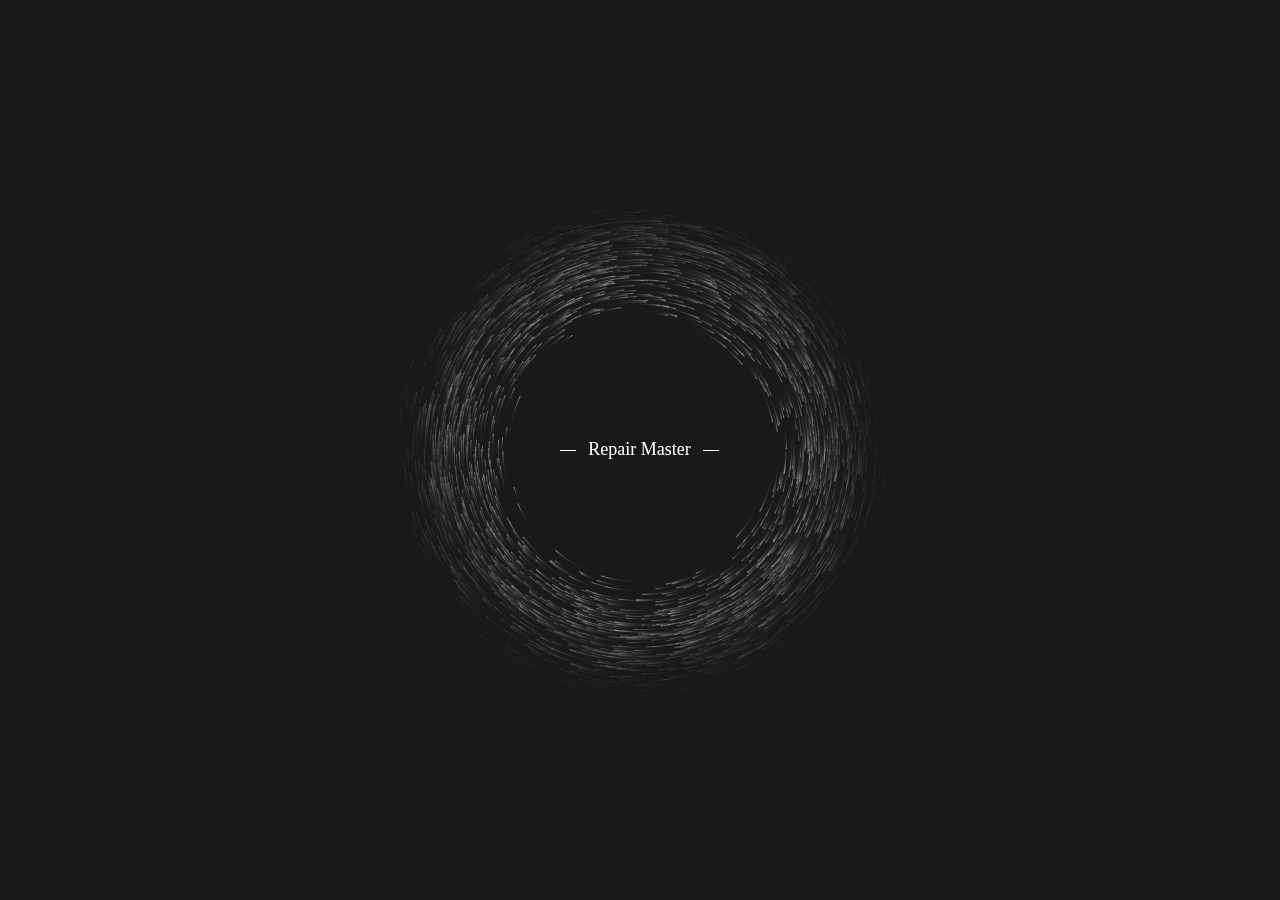
<file: frontend/index.html>
<!DOCTYPE html>
<html lang="en">
<body>
    <head>
    <meta charset="UTF-8">
    <meta name="viewport" content="width=device-width, initial-scale=1.0">
    <title>Repair Master</title>
    <link rel="stylesheet" href="./assest/css/styles.css">
</head>
<body>
    <div id="blackhole">
    <div class="centerHover" id="delayedLink">
        <span>Repair Master</span>
    </div>
</div>

<script>
document.getElementById('delayedLink').addEventListener('click', function() {
    setTimeout(function() {
        window.location.href = './home.html';
    }, 2000); // 2 second delay
});
</script>

    <script src="./assest/js/script.js"></script>
</body>
</html> 
</body>
</html>
</file>
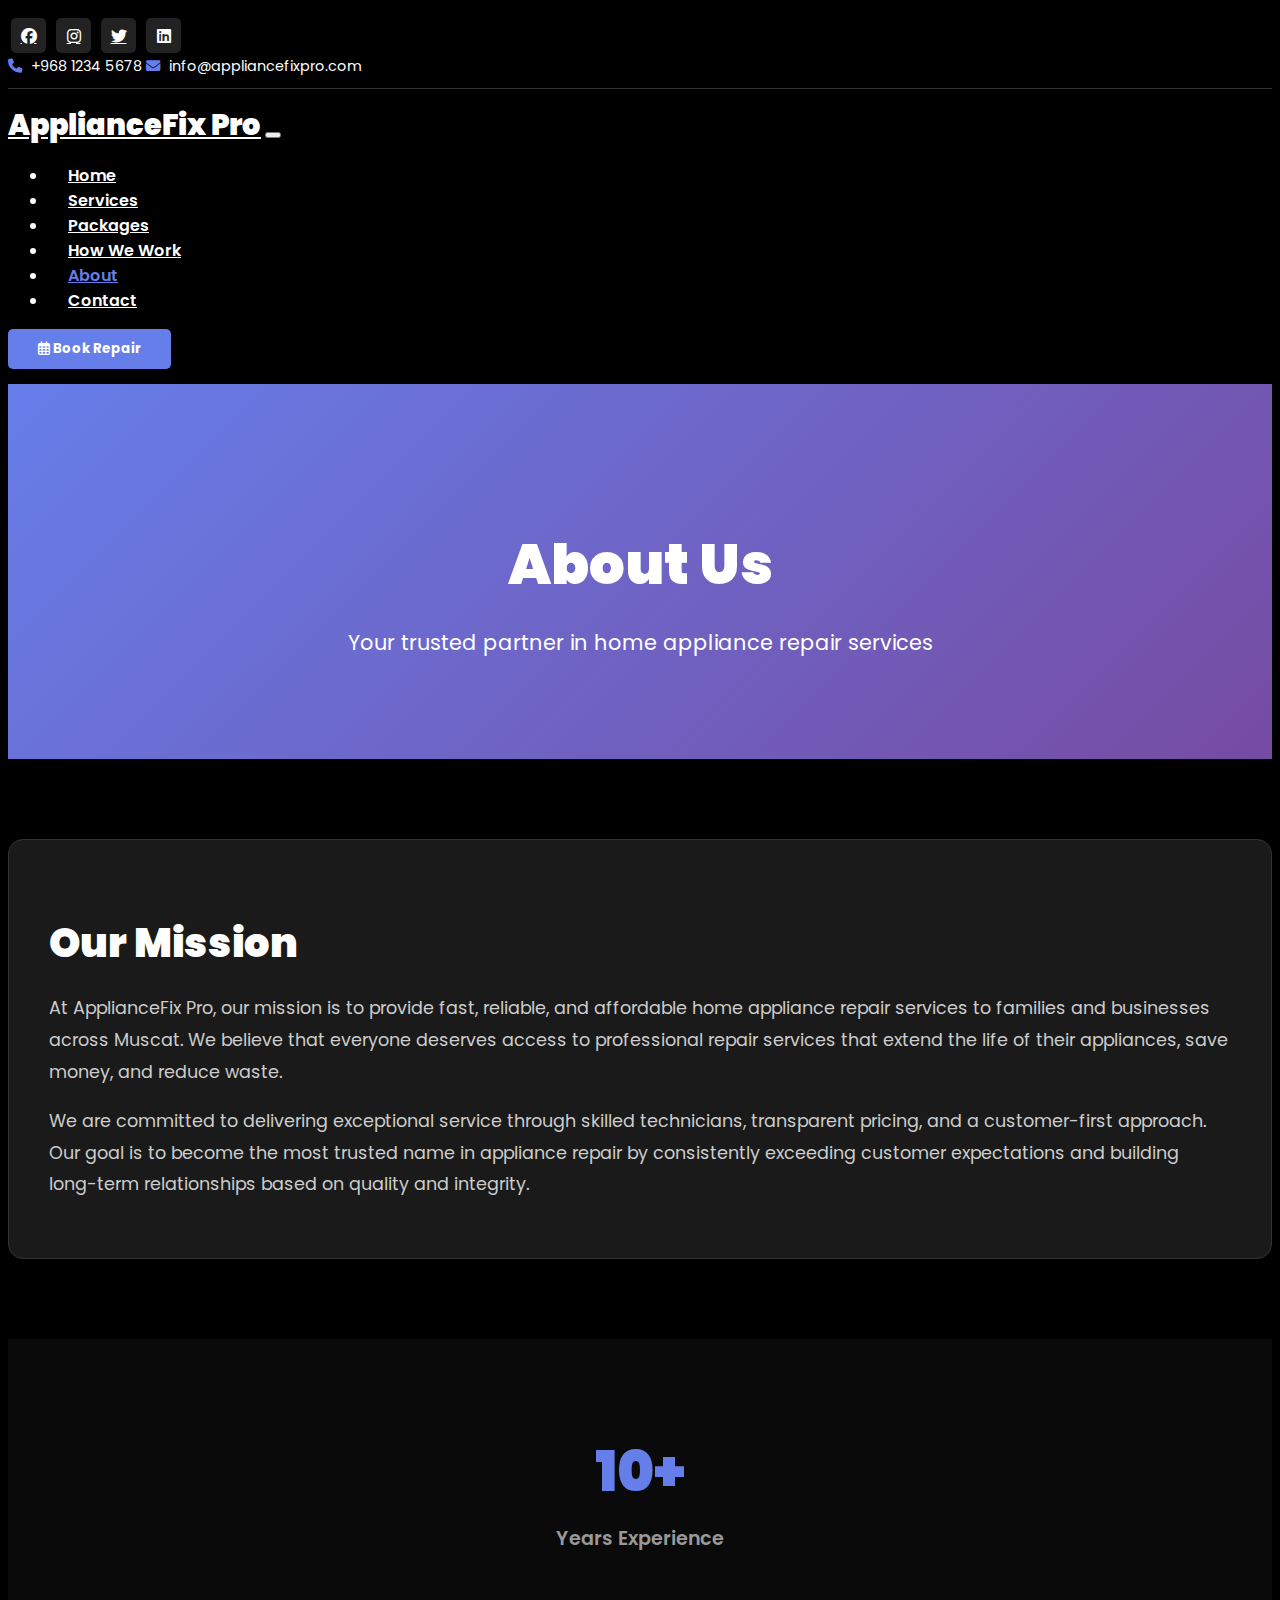
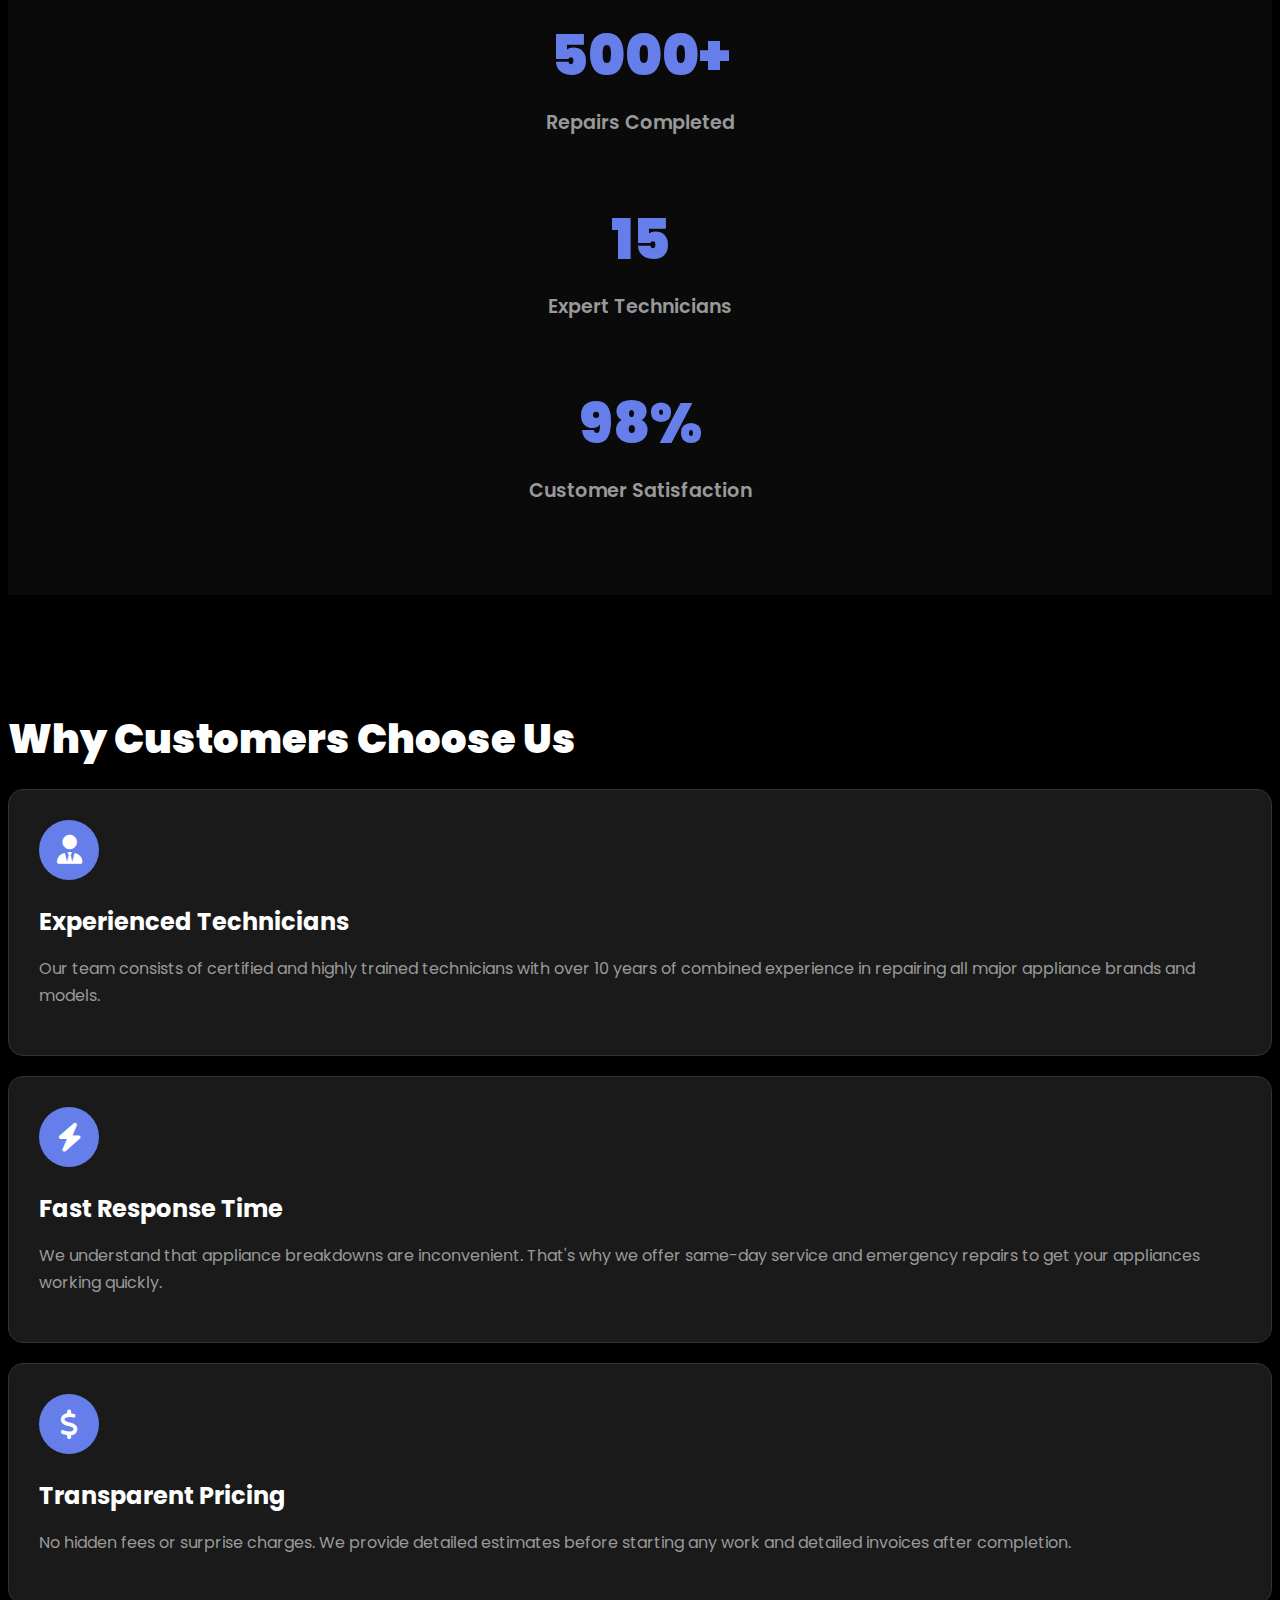
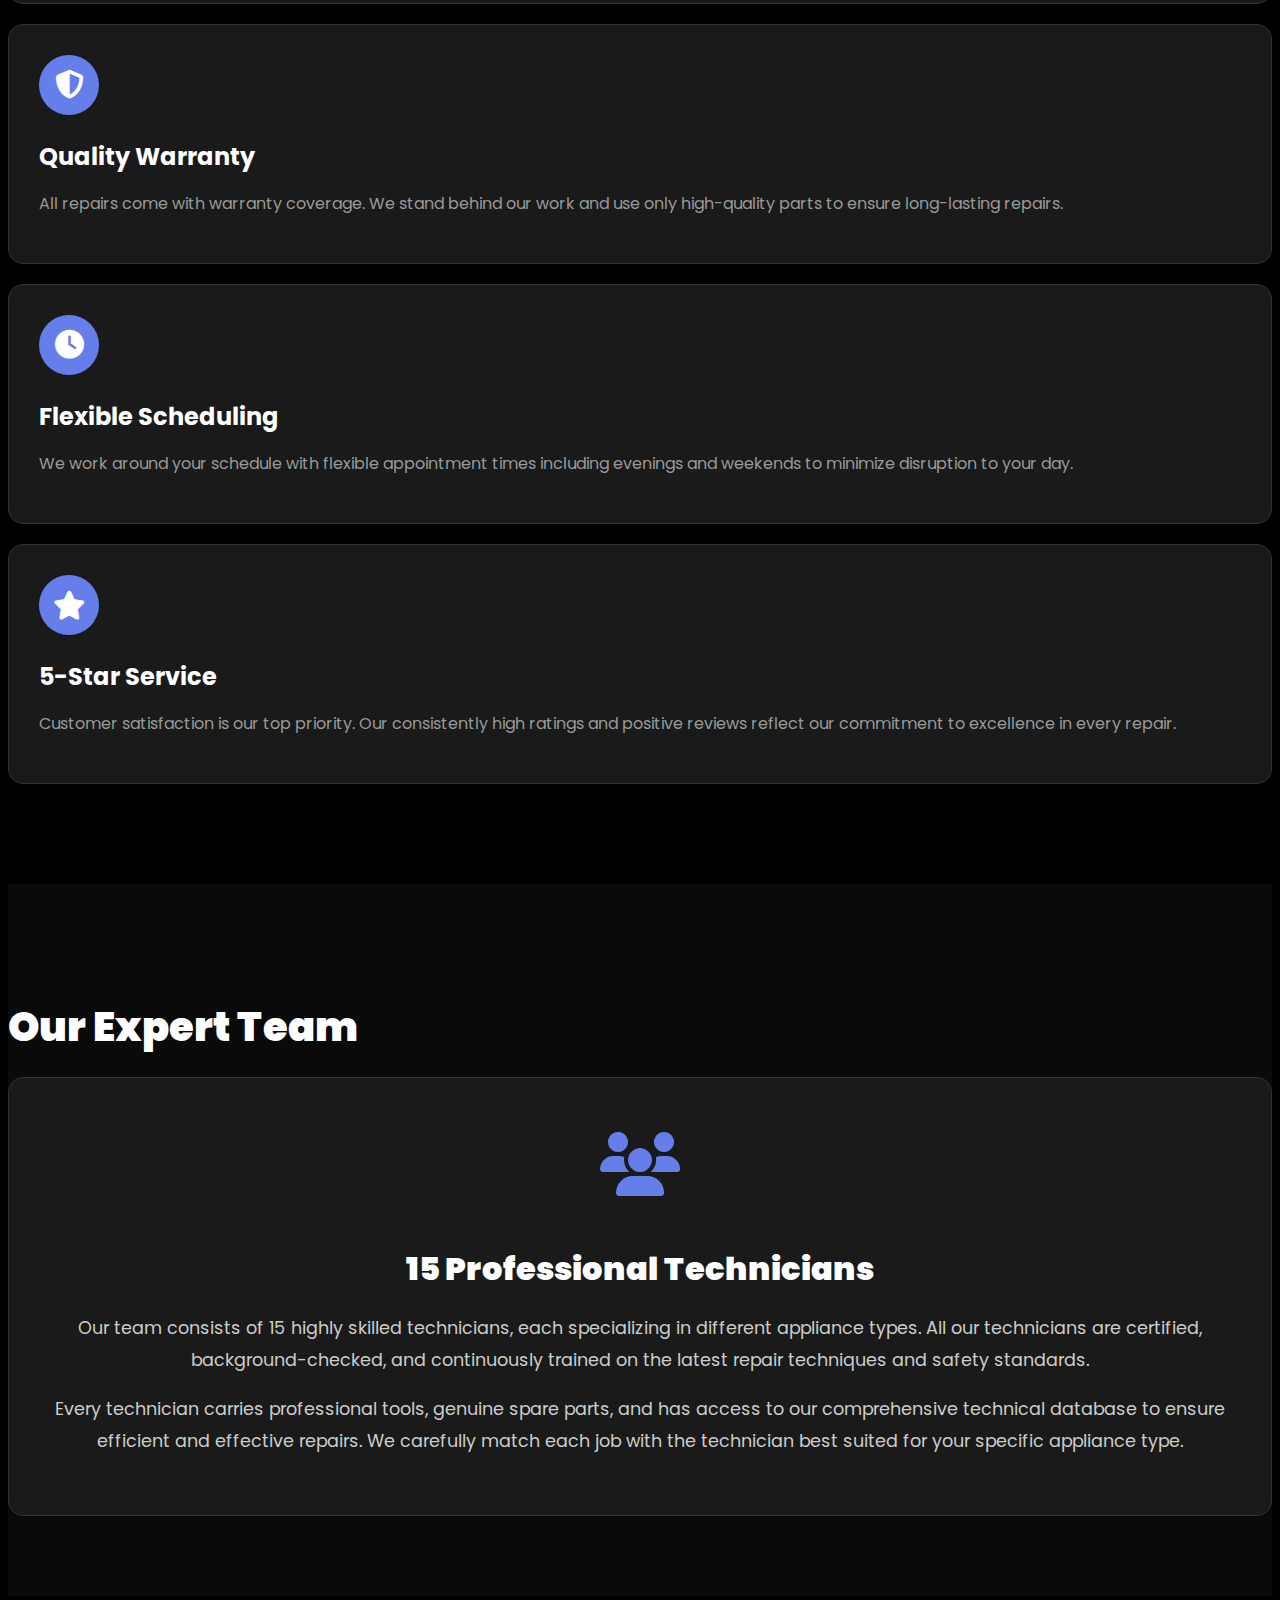
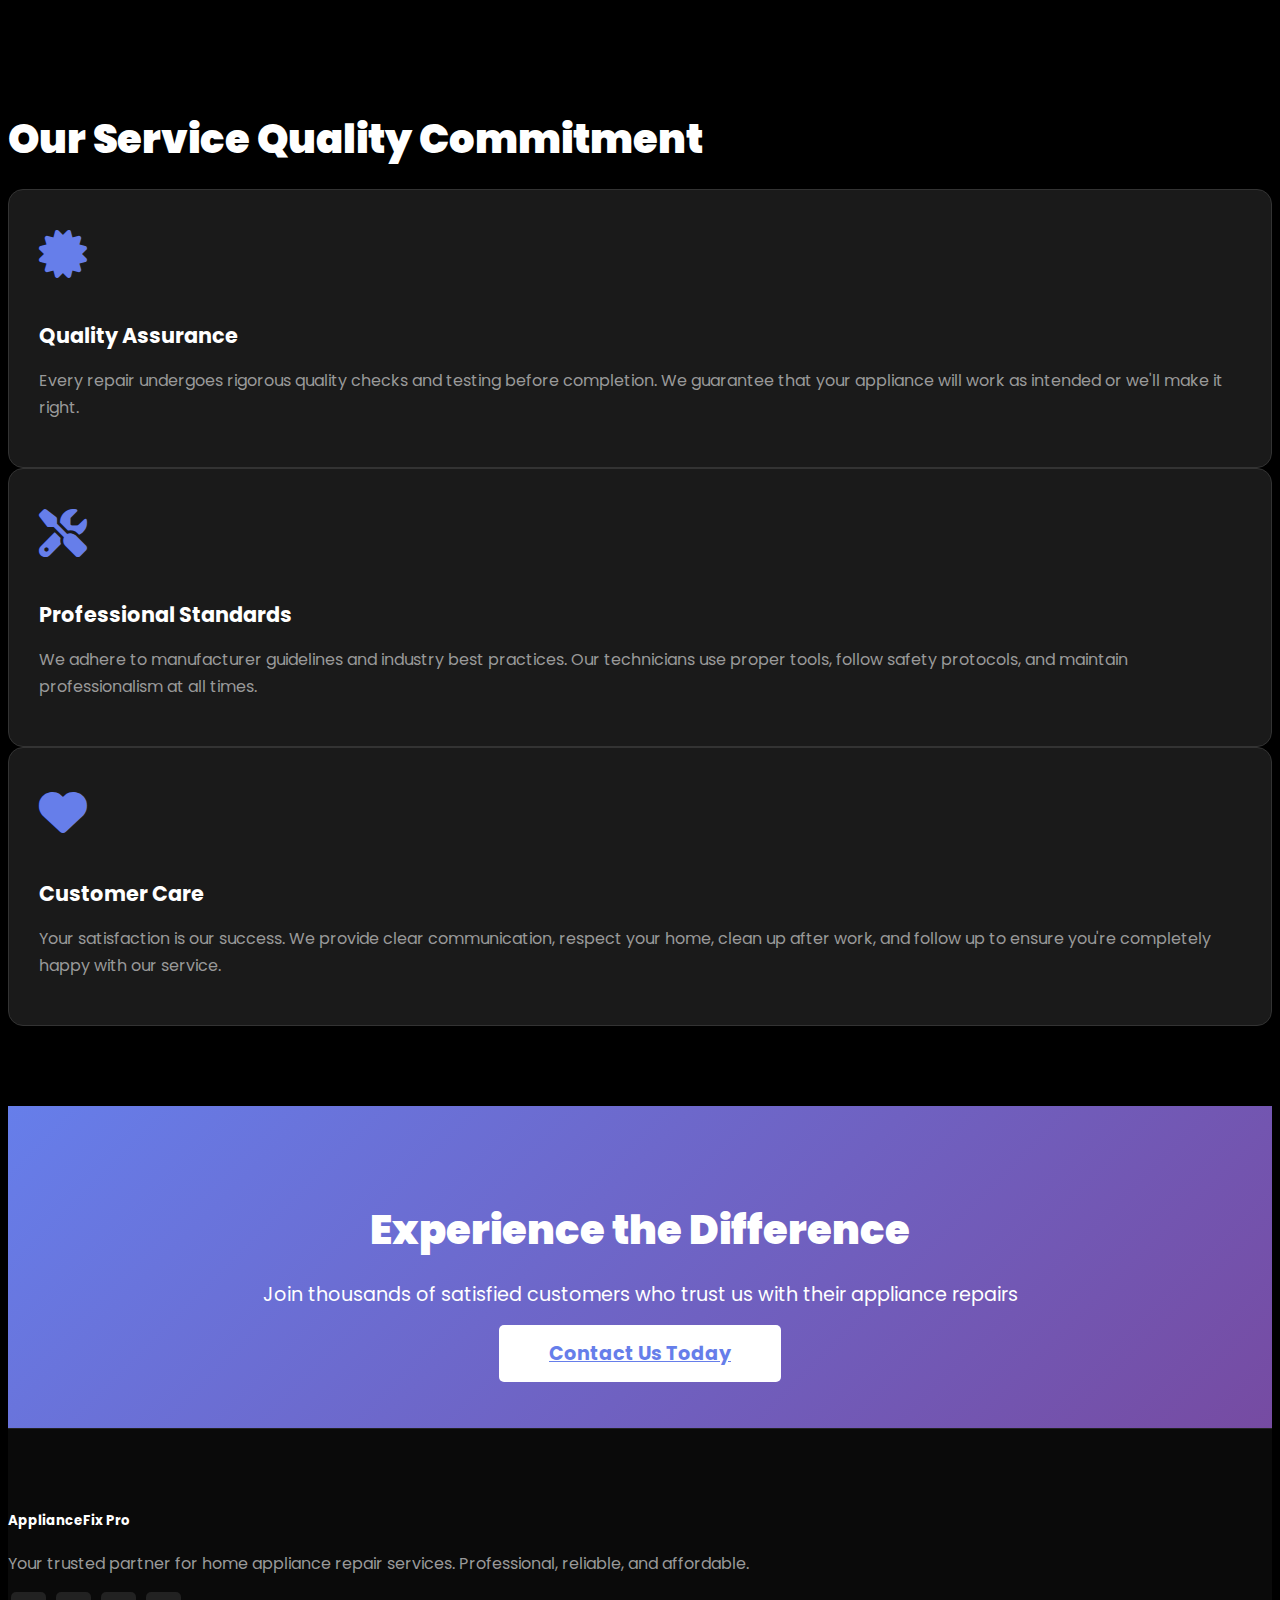
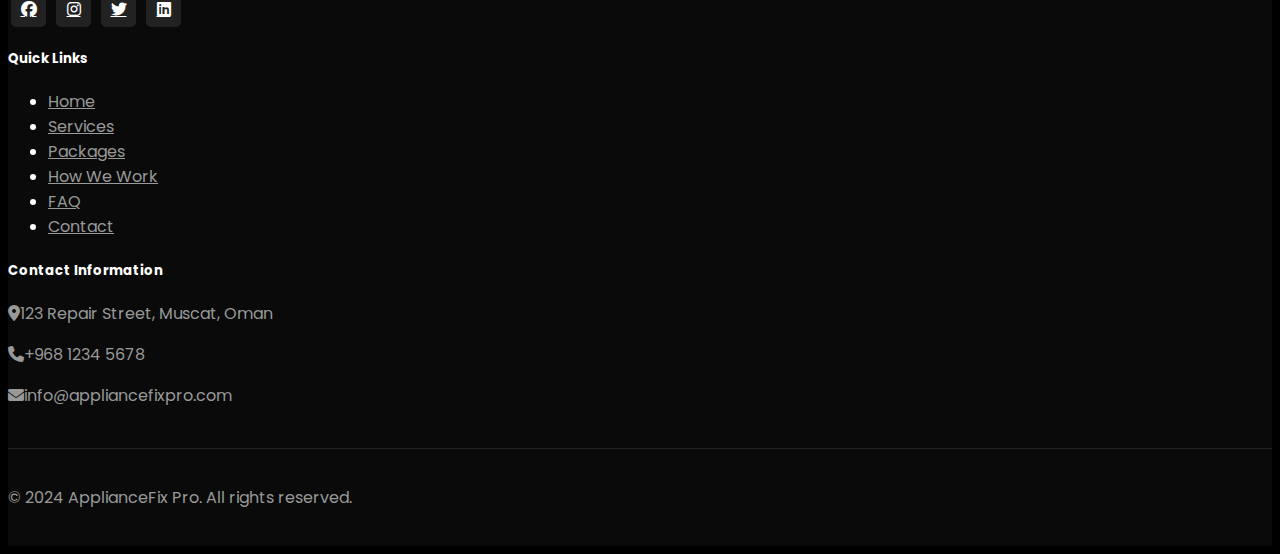
<file: frontend/about.html>
<!DOCTYPE html>
<html lang="en">
<head>
    <meta charset="UTF-8">
    <meta name="viewport" content="width=device-width, initial-scale=1.0">
    <title>About Us - Repair Master</title>
    <link href="https://cdn.jsdelivr.net/npm/bootstrap@5.3.0/dist/css/bootstrap.min.css" rel="stylesheet" integrity="sha384-9ndCyUaIbzAi2FUVXJi0CjmCapSmO7SnpJef0486qhLnuZ2cdeRhO02iuK6FUUVM" crossorigin="anonymous">
    <link rel="stylesheet" href="https://cdnjs.cloudflare.com/ajax/libs/font-awesome/6.5.1/css/all.min.css">
    <link href="https://fonts.googleapis.com/css2?family=Poppins:wght@400;600;700;900&display=swap" rel="stylesheet">
    <link rel="stylesheet" href="./assest/css/about.css">
</head>
<body>

    <!-- Top Bar -->
    <div class="top-bar">
        <div class="container">
            <div class="row align-items-center">
                <div class="col-md-6">
                    <div class="social-icons">
                        <a href="#"><i class="fab fa-facebook"></i></a>
                        <a href="#"><i class="fab fa-instagram"></i></a>
                        <a href="#"><i class="fab fa-twitter"></i></a>
                        <a href="#"><i class="fab fa-linkedin"></i></a>
                    </div>
                </div>
                <div class="col-md-6 text-end">
                    <span class="contact-info">
                        <i class="fas fa-phone"></i> +968 1234 5678
                    </span>
                    <span class="contact-info ms-4">
                        <i class="fas fa-envelope"></i> info@appliancefixpro.com
                    </span>
                </div>
            </div>
        </div>
    </div>

    <!--        ------------------------------   Navbar  -------------------------------        -->

    <nav class="navbar navbar-expand-lg navbar-dark sticky-top">
        <div class="container">
            <a class="navbar-brand" href="#">ApplianceFix Pro</a>
            <button class="navbar-toggler" type="button" data-bs-toggle="collapse" data-bs-target="#navbarNav" aria-controls="navbarNav" aria-expanded="false" aria-label="Toggle navigation">
                <span class="navbar-toggler-icon"></span>
            </button>
            <div class="collapse navbar-collapse" id="navbarNav">
                <ul class="navbar-nav ms-auto">
                    <li class="nav-item">
                        <a class="nav-link" href="./home.html">Home</a>
                    </li>
                    <li class="nav-item">
                        <a class="nav-link" href="./services.html">Services</a>
                    </li>
                    <li class="nav-item">
                        <a class="nav-link" href="./packages.html">Packages</a>
                    </li>
                    <li class="nav-item">
                        <a class="nav-link" href="./process.html">How We Work</a>
                    </li>
                    <li class="nav-item">
                        <a class="nav-link active" href="./about.html">About</a>
                    </li>
                    <li class="nav-item">
                        <a class="nav-link" href="./contact.html">Contact</a>
                    </li>
                </ul>
                <button class="btn-appointment">
                    <i class="far fa-calendar-alt"></i> Book Repair
                </button>
                
            </div>
        </div>
    </nav>

    <!--        ------------------------------   End Navbar  -------------------------------        -->




    <!--        ------------------------------   Page Header  -------------------------------        -->

    <div class="page-header">
        <div class="container">
            <h1>About Us</h1>
            <p>Your trusted partner in home appliance repair services</p>
        </div>
    </div>

    <!--        ------------------------------   End Page Header  -------------------------------        -->




    <!--        ------------------------------   About Section  -------------------------------        -->

    <section class="about-section">
        <div class="container">
            <div class="row justify-content-center">
                <div class="col-lg-10">
                    <div class="about-content">
                        <h2 class="section-title">Our Mission</h2>
                        <p class="section-text">
                            At ApplianceFix Pro, our mission is to provide fast, reliable, and affordable home appliance repair services to families and businesses across Muscat. We believe that everyone deserves access to professional repair services that extend the life of their appliances, save money, and reduce waste.
                        </p>
                        <p class="section-text">
                            We are committed to delivering exceptional service through skilled technicians, transparent pricing, and a customer-first approach. Our goal is to become the most trusted name in appliance repair by consistently exceeding customer expectations and building long-term relationships based on quality and integrity.
                        </p>
                    </div>
                </div>
            </div>
        </div>
    </section>

    <!--        ------------------------------   End About Section  -------------------------------        -->




    <!--        ------------------------------   Stats Section  -------------------------------        -->

    <section class="stats-section">
        <div class="container">
            <div class="row">
                <div class="col-md-3 mb-4">
                    <div class="stat-box">
                        <div class="stat-number">10+</div>
                        <div class="stat-label">Years Experience</div>
                    </div>
                </div>
                <div class="col-md-3 mb-4">
                    <div class="stat-box">
                        <div class="stat-number">5000+</div>
                        <div class="stat-label">Repairs Completed</div>
                    </div>
                </div>
                <div class="col-md-3 mb-4">
                    <div class="stat-box">
                        <div class="stat-number">15</div>
                        <div class="stat-label">Expert Technicians</div>
                    </div>
                </div>
                <div class="col-md-3 mb-4">
                    <div class="stat-box">
                        <div class="stat-number">98%</div>
                        <div class="stat-label">Customer Satisfaction</div>
                    </div>
                </div>
            </div>
        </div>
    </section>

    <!--        ------------------------------   End Stats Section  -------------------------------        -->




    <!--        ------------------------------   Why Choose Section  -------------------------------        -->

    <section class="why-choose-section">
        <div class="container">
            <h2 class="section-title text-center mb-5">Why Customers Choose Us</h2>

            <div class="row">
                <div class="col-md-6">
                    <div class="why-card">
                        <div class="why-icon">
                            <i class="fas fa-user-tie"></i>
                        </div>
                        <h3 class="why-title">Experienced Technicians</h3>
                        <p class="why-text">Our team consists of certified and highly trained technicians with over 10 years of combined experience in repairing all major appliance brands and models.</p>
                    </div>
                </div>

                <div class="col-md-6">
                    <div class="why-card">
                        <div class="why-icon">
                            <i class="fas fa-bolt"></i>
                        </div>
                        <h3 class="why-title">Fast Response Time</h3>
                        <p class="why-text">We understand that appliance breakdowns are inconvenient. That's why we offer same-day service and emergency repairs to get your appliances working quickly.</p>
                    </div>
                </div>

                <div class="col-md-6">
                    <div class="why-card">
                        <div class="why-icon">
                            <i class="fas fa-dollar-sign"></i>
                        </div>
                        <h3 class="why-title">Transparent Pricing</h3>
                        <p class="why-text">No hidden fees or surprise charges. We provide detailed estimates before starting any work and detailed invoices after completion.</p>
                    </div>
                </div>

                <div class="col-md-6">
                    <div class="why-card">
                        <div class="why-icon">
                            <i class="fas fa-shield-halved"></i>
                        </div>
                        <h3 class="why-title">Quality Warranty</h3>
                        <p class="why-text">All repairs come with warranty coverage. We stand behind our work and use only high-quality parts to ensure long-lasting repairs.</p>
                    </div>
                </div>

                <div class="col-md-6">
                    <div class="why-card">
                        <div class="why-icon">
                            <i class="fas fa-clock"></i>
                        </div>
                        <h3 class="why-title">Flexible Scheduling</h3>
                        <p class="why-text">We work around your schedule with flexible appointment times including evenings and weekends to minimize disruption to your day.</p>
                    </div>
                </div>

                <div class="col-md-6">
                    <div class="why-card">
                        <div class="why-icon">
                            <i class="fas fa-star"></i>
                        </div>
                        <h3 class="why-title">5-Star Service</h3>
                        <p class="why-text">Customer satisfaction is our top priority. Our consistently high ratings and positive reviews reflect our commitment to excellence in every repair.</p>
                    </div>
                </div>
            </div>
        </div>
    </section>

    <!--        ------------------------------   End Why Choose Section  -------------------------------        -->




    <!--        ------------------------------   Team Section  -------------------------------        -->

    <section class="team-section">
        <div class="container">
            <h2 class="section-title text-center mb-5">Our Expert Team</h2>

            <div class="row justify-content-center">
                <div class="col-lg-8">
                    <div class="team-info">
                        <div class="team-icon">
                            <i class="fas fa-users"></i>
                        </div>
                        <h3 class="section-title" style="font-size: 2rem;">15 Professional Technicians</h3>
                        <p class="section-text">
                            Our team consists of 15 highly skilled technicians, each specializing in different appliance types. All our technicians are certified, background-checked, and continuously trained on the latest repair techniques and safety standards.
                        </p>
                        <p class="section-text">
                            Every technician carries professional tools, genuine spare parts, and has access to our comprehensive technical database to ensure efficient and effective repairs. We carefully match each job with the technician best suited for your specific appliance type.
                        </p>
                    </div>
                </div>
            </div>
        </div>
    </section>

    <!--        ------------------------------   End Team Section  -------------------------------        -->




    <!--        ------------------------------   Commitment Section  -------------------------------        -->

    <section class="commitment-section">
        <div class="container">
            <h2 class="section-title text-center mb-5">Our Service Quality Commitment</h2>

            <div class="row">
                <div class="col-md-4 mb-4">
                    <div class="commitment-card text-center">
                        <div class="commitment-icon">
                            <i class="fas fa-certificate"></i>
                        </div>
                        <h4 class="commitment-title">Quality Assurance</h4>
                        <p class="commitment-text">Every repair undergoes rigorous quality checks and testing before completion. We guarantee that your appliance will work as intended or we'll make it right.</p>
                    </div>
                </div>

                <div class="col-md-4 mb-4">
                    <div class="commitment-card text-center">
                        <div class="commitment-icon">
                            <i class="fas fa-tools"></i>
                        </div>
                        <h4 class="commitment-title">Professional Standards</h4>
                        <p class="commitment-text">We adhere to manufacturer guidelines and industry best practices. Our technicians use proper tools, follow safety protocols, and maintain professionalism at all times.</p>
                    </div>
                </div>

                <div class="col-md-4 mb-4">
                    <div class="commitment-card text-center">
                        <div class="commitment-icon">
                            <i class="fas fa-heart"></i>
                        </div>
                        <h4 class="commitment-title">Customer Care</h4>
                        <p class="commitment-text">Your satisfaction is our success. We provide clear communication, respect your home, clean up after work, and follow up to ensure you're completely happy with our service.</p>
                    </div>
                </div>
            </div>
        </div>
    </section>

    <!--        ------------------------------   End Commitment Section  -------------------------------        -->




    <!--        ------------------------------   CTA Section  -------------------------------        -->

    <section class="cta-section">
        <div class="container">
            <h2 class="cta-title">Experience the Difference</h2>
            <p style="font-size: 1.2rem; color: #fff; margin-bottom: 30px;">Join thousands of satisfied customers who trust us with their appliance repairs</p>
            <a href="./contact.html" class="btn btn-cta">Contact Us Today</a>
        </div>
    </section>

    <!--        ------------------------------   End CTA Section  -------------------------------        -->




    <!--        ------------------------------   Footer  -------------------------------        -->

    <footer>
        <div class="container">
            <div class="row">

                <div class="col-md-4 mb-4">
                    <h5>ApplianceFix Pro</h5>
                    <p>Your trusted partner for home appliance repair services. Professional, reliable, and affordable.</p>
                    <div class="social-icons mt-3">
                        <a href="#"><i class="fab fa-facebook"></i></a>
                        <a href="#"><i class="fab fa-instagram"></i></a>
                        <a href="#"><i class="fab fa-twitter"></i></a>
                        <a href="#"><i class="fab fa-linkedin"></i></a>
                    </div>
                </div>

                <div class="col-md-4 mb-4">
                    <h5>Quick Links</h5>
                    <ul class="list-unstyled">
                        <li class="mb-2"><a href="./index.html" class="text-decoration-none">Home</a></li>
                        <li class="mb-2"><a href="./services.html" class="text-decoration-none">Services</a></li>
                        <li class="mb-2"><a href="./packages.html" class="text-decoration-none">Packages</a></li>
                        <li class="mb-2"><a href="./process.html" class="text-decoration-none">How We Work</a></li>
                        <li class="mb-2"><a href="./faq.html" class="text-decoration-none">FAQ</a></li>
                        <li class="mb-2"><a href="./contact.html" class="text-decoration-none">Contact</a></li>
                    </ul>
                </div>

                <div class="col-md-4 mb-4">
                    <h5>Contact Information</h5>
                    <p><i class="fas fa-location-dot me-2"></i>123 Repair Street, Muscat, Oman</p>
                    <p><i class="fas fa-phone me-2"></i>+968 1234 5678</p>
                    <p><i class="fas fa-envelope me-2"></i>info@appliancefixpro.com</p>
                </div>

            </div>

            <div class="row footer-bottom">
                <div class="col-12 text-center">
                    <p class="mb-0">&copy; 2024 ApplianceFix Pro. All rights reserved.</p>
                </div>
            </div>
        </div>
    </footer>

    <!--        ------------------------------   End Footer  -------------------------------        -->




    <script src="https://cdn.jsdelivr.net/npm/bootstrap@5.3.8/dist/js/bootstrap.bundle.min.js" integrity="sha384-FKyoEForCGlyvwx9Hj09JcYn3nv7wiPVlz7YYwJrWVcXK/BmnVDxM+D2scQbITxI" crossorigin="anonymous"></script>

</body>
</html>
</file>
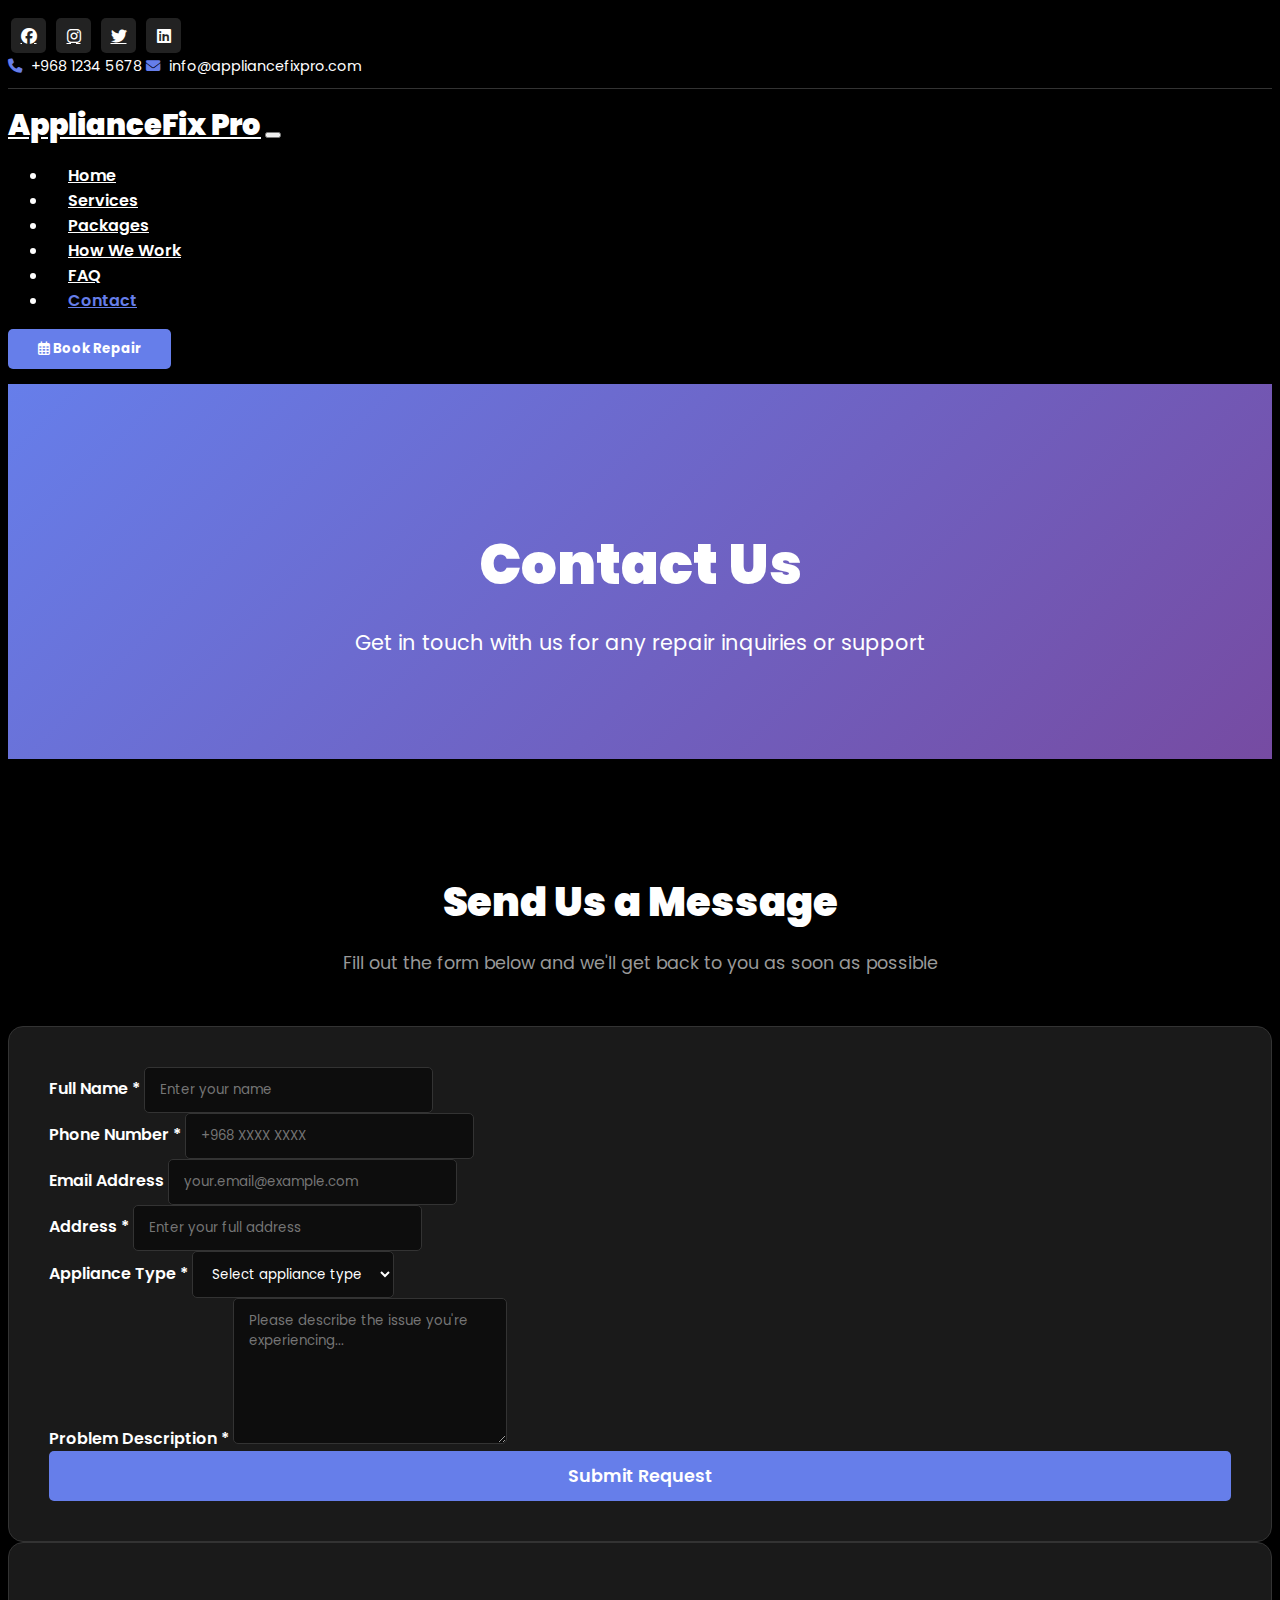
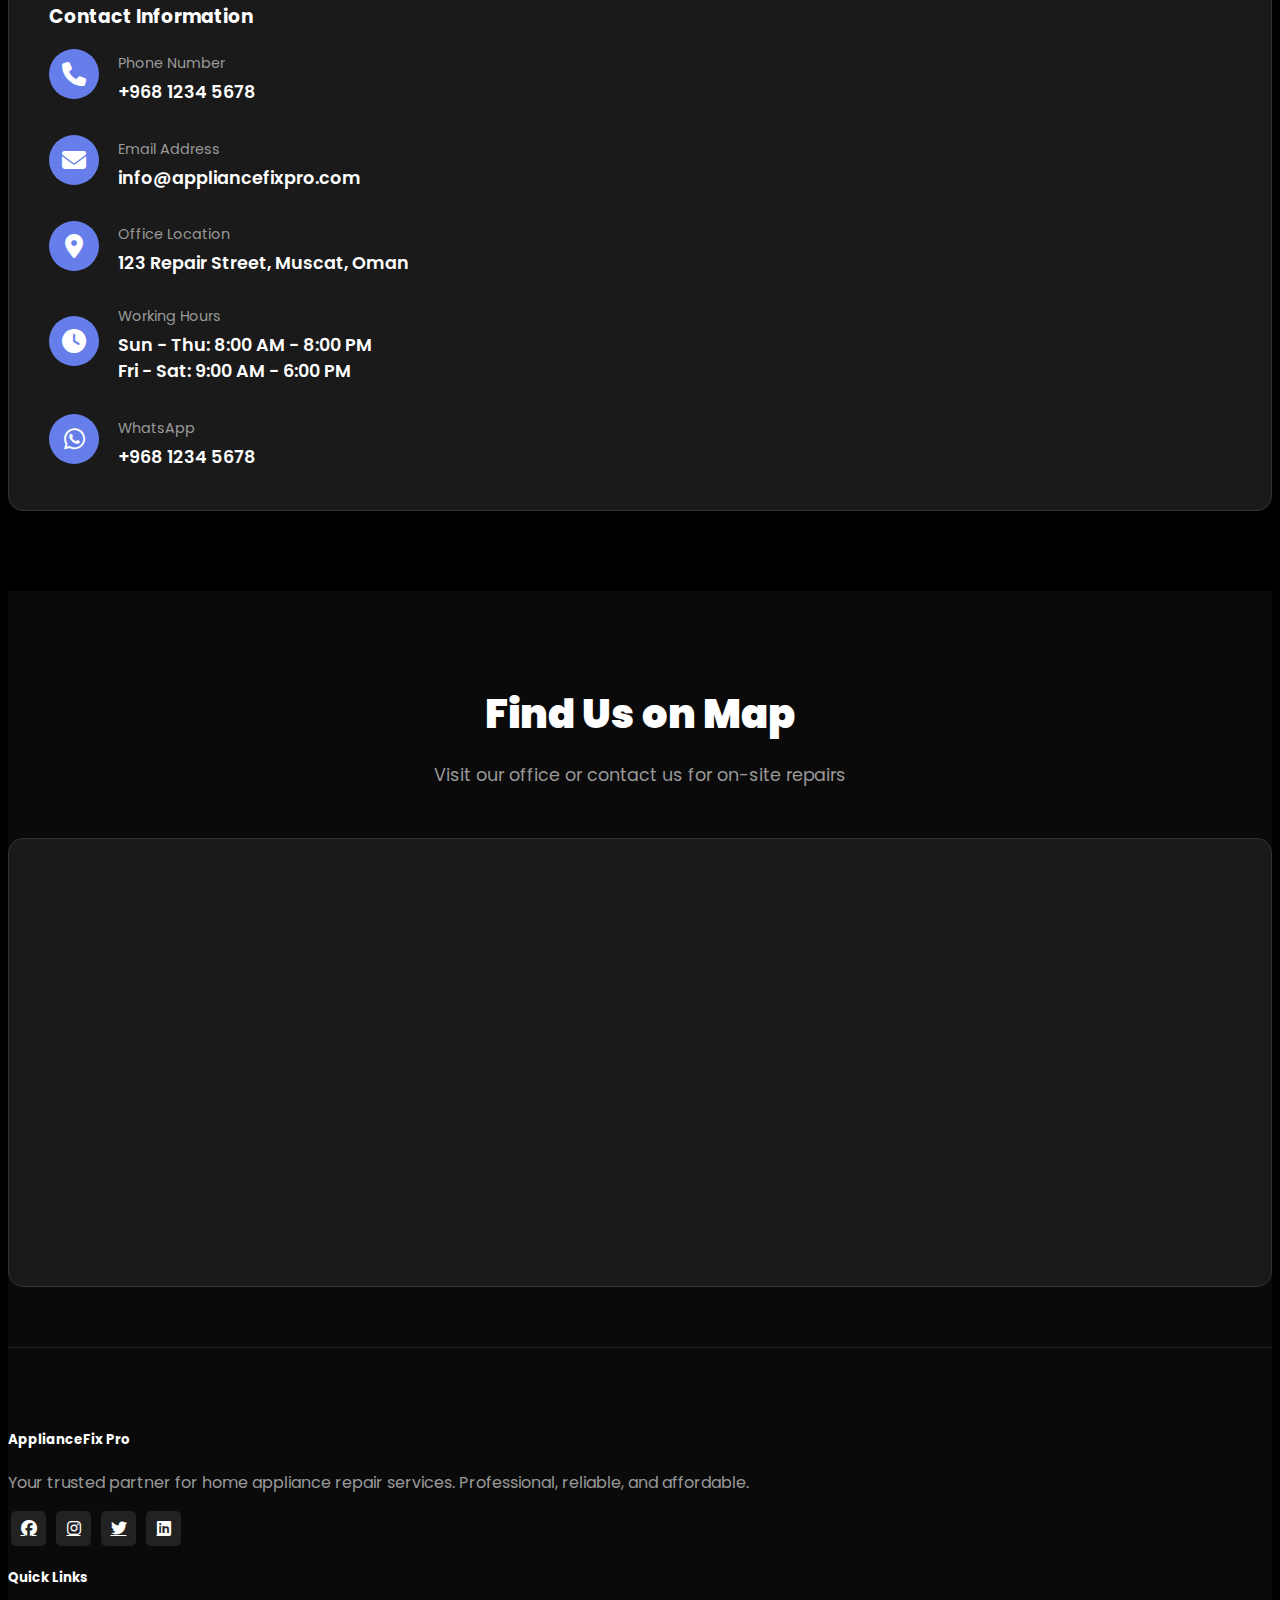
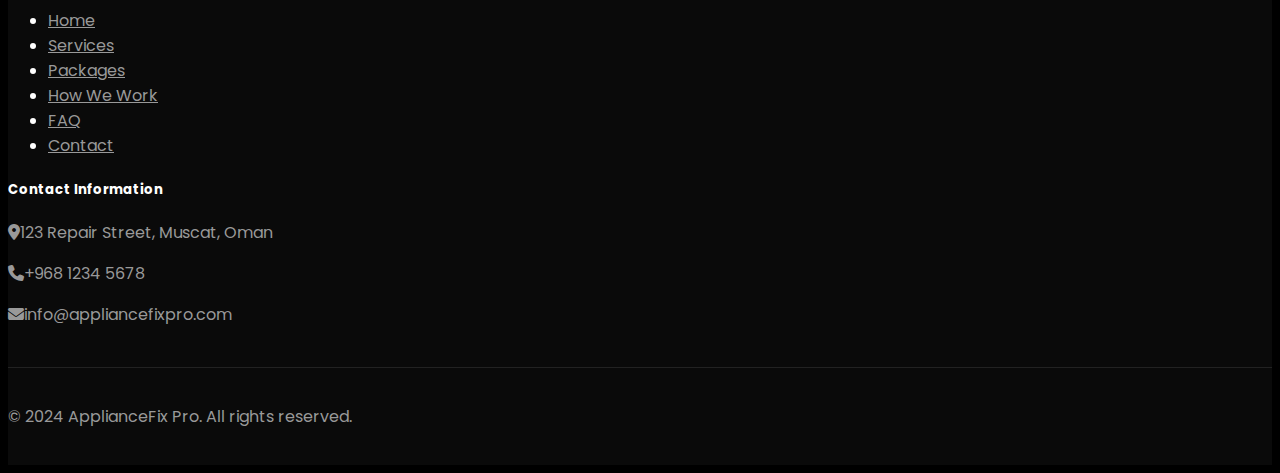
<file: frontend/contact.html>
<!DOCTYPE html>
<html lang="en">
<head>
    <meta charset="UTF-8">
    <meta name="viewport" content="width=device-width, initial-scale=1.0">
    <title>Contact Us - Repair Master</title>
    <link href="https://cdn.jsdelivr.net/npm/bootstrap@5.3.0/dist/css/bootstrap.min.css" rel="stylesheet" integrity="sha384-9ndCyUaIbzAi2FUVXJi0CjmCapSmO7SnpJef0486qhLnuZ2cdeRhO02iuK6FUUVM" crossorigin="anonymous">
    <link rel="stylesheet" href="https://cdnjs.cloudflare.com/ajax/libs/font-awesome/6.5.1/css/all.min.css">
    <link href="https://fonts.googleapis.com/css2?family=Poppins:wght@400;600;700;900&display=swap" rel="stylesheet">
    <link rel="stylesheet" href="./assest/css/contact.css">
</head>
<body>

    <!-- Top Bar -->
    <div class="top-bar">
        <div class="container">
            <div class="row align-items-center">
                <div class="col-md-6">
                    <div class="social-icons">
                        <a href="#"><i class="fab fa-facebook"></i></a>
                        <a href="#"><i class="fab fa-instagram"></i></a>
                        <a href="#"><i class="fab fa-twitter"></i></a>
                        <a href="#"><i class="fab fa-linkedin"></i></a>
                    </div>
                </div>
                <div class="col-md-6 text-end">
                    <span class="contact-info">
                        <i class="fas fa-phone"></i> +968 1234 5678
                    </span>
                    <span class="contact-info ms-4">
                        <i class="fas fa-envelope"></i> info@appliancefixpro.com
                    </span>
                </div>
            </div>
        </div>
    </div>

    <!--        ------------------------------   Navbar  -------------------------------        -->

    <nav class="navbar navbar-expand-lg navbar-dark sticky-top">
        <div class="container">
            <a class="navbar-brand" href="#">ApplianceFix Pro</a>
            <button class="navbar-toggler" type="button" data-bs-toggle="collapse" data-bs-target="#navbarNav" aria-controls="navbarNav" aria-expanded="false" aria-label="Toggle navigation">
                <span class="navbar-toggler-icon"></span>
            </button>
            <div class="collapse navbar-collapse" id="navbarNav">
                <ul class="navbar-nav ms-auto">
                    <li class="nav-item">
                        <a class="nav-link" href="./home.html">Home</a>
                    </li>
                    <li class="nav-item">
                        <a class="nav-link" href="./services.html">Services</a>
                    </li>
                    <li class="nav-item">
                        <a class="nav-link" href="./packages.html">Packages</a>
                    </li>
                    <li class="nav-item">
                        <a class="nav-link" href="./process.html">How We Work</a>
                    </li>
                    <li class="nav-item">
                        <a class="nav-link" href="./faq.html">FAQ</a>
                    </li>
                    <li class="nav-item">
                        <a class="nav-link active" href="./contact.html">Contact</a>
                    </li>
                </ul>
                <button class="btn-appointment">
                    <i class="far fa-calendar-alt"></i> Book Repair
                </button>
            </div>
        </div>
    </nav>

    <!--        ------------------------------   End Navbar  -------------------------------        -->




    <!--        ------------------------------   Page Header  -------------------------------        -->

    <div class="page-header">
        <div class="container">
            <h1>Contact Us</h1>
            <p>Get in touch with us for any repair inquiries or support</p>
        </div>
    </div>

    <!--        ------------------------------   End Page Header  -------------------------------        -->




    <!--        ------------------------------   Contact Section  -------------------------------        -->

    <section class="contact-section">
        <div class="container">
            <h2 class="section-title">Send Us a Message</h2>
            <p class="section-subtitle">Fill out the form below and we'll get back to you as soon as possible</p>

            <div class="row">

                <!-- Contact Form -->
                <div class="col-lg-7 mb-4">
                    <div class="contact-form-box">
                        <form>
                            <div class="row">
                                <div class="col-md-6 mb-3">
                                    <label for="name" class="form-label">Full Name *</label>
                                    <input type="text" class="form-control" id="name" placeholder="Enter your name" required>
                                </div>
                                <div class="col-md-6 mb-3">
                                    <label for="phone" class="form-label">Phone Number *</label>
                                    <input type="tel" class="form-control" id="phone" placeholder="+968 XXXX XXXX" required>
                                </div>
                            </div>

                            <div class="mb-3">
                                <label for="email" class="form-label">Email Address</label>
                                <input type="email" class="form-control" id="email" placeholder="your.email@example.com">
                            </div>

                            <div class="mb-3">
                                <label for="address" class="form-label">Address *</label>
                                <input type="text" class="form-control" id="address" placeholder="Enter your full address" required>
                            </div>

                            <div class="mb-3">
                                <label for="appliance" class="form-label">Appliance Type *</label>
                                <select class="form-select" id="appliance" required>
                                    <option value="" selected>Select appliance type</option>
                                    <option value="refrigerator">Refrigerator</option>
                                    <option value="washing-machine">Washing Machine</option>
                                    <option value="dryer">Dryer</option>
                                    <option value="dishwasher">Dishwasher</option>
                                    <option value="ac">Air Conditioner</option>
                                    <option value="gas-oven">Gas Oven</option>
                                    <option value="electric-cooker">Electric Cooker</option>
                                    <option value="microwave">Microwave</option>
                                    <option value="other">Other</option>
                                </select>
                            </div>

                            <div class="mb-4">
                                <label for="problem" class="form-label">Problem Description *</label>
                                <textarea class="form-control" id="problem" rows="4" placeholder="Please describe the issue you're experiencing..." required></textarea>
                            </div>

                            <button type="submit" class="btn btn-submit">Submit Request</button>
                        </form>
                    </div>
                </div>

                <!-- Contact Information -->
                <div class="col-lg-5 mb-4">
                    <div class="contact-info-box">
                        <h3 class="mb-4" style="color: #fff; font-weight: 700;">Contact Information</h3>

                        <div class="info-item">
                            <div class="info-icon">
                                <i class="fas fa-phone"></i>
                            </div>
                            <div class="info-content">
                                <div class="info-title">Phone Number</div>
                                <div class="info-text">+968 1234 5678</div>
                            </div>
                        </div>

                        <div class="info-item">
                            <div class="info-icon">
                                <i class="fas fa-envelope"></i>
                            </div>
                            <div class="info-content">
                                <div class="info-title">Email Address</div>
                                <div class="info-text">info@appliancefixpro.com</div>
                            </div>
                        </div>

                        <div class="info-item">
                            <div class="info-icon">
                                <i class="fas fa-location-dot"></i>
                            </div>
                            <div class="info-content">
                                <div class="info-title">Office Location</div>
                                <div class="info-text">123 Repair Street, Muscat, Oman</div>
                            </div>
                        </div>

                        <div class="info-item">
                            <div class="info-icon">
                                <i class="fas fa-clock"></i>
                            </div>
                            <div class="info-content">
                                <div class="info-title">Working Hours</div>
                                <div class="info-text">Sun - Thu: 8:00 AM - 8:00 PM<br>Fri - Sat: 9:00 AM - 6:00 PM</div>
                            </div>
                        </div>

                        <div class="info-item">
                            <div class="info-icon">
                                <i class="fab fa-whatsapp"></i>
                            </div>
                            <div class="info-content">
                                <div class="info-title">WhatsApp</div>
                                <div class="info-text">+968 1234 5678</div>
                            </div>
                        </div>

                    </div>
                </div>

            </div>
        </div>
    </section>

    <!--        ------------------------------   End Contact Section  -------------------------------        -->




    <!--        ------------------------------   Map Section  -------------------------------        -->

    <section class="map-section">
        <div class="container">
            <h2 class="section-title">Find Us on Map</h2>
            <p class="section-subtitle">Visit our office or contact us for on-site repairs</p>

            <div class="map-container">
                <iframe 
                    src="https://www.google.com/maps/embed?pb=!1m18!1m12!1m3!1d58271.08385192405!2d58.38248127910156!3d23.58800990000001!2m3!1f0!2f0!3f0!3m2!1i1024!2i768!4f13.1!3m3!1m2!1s0x3e91ff45ddd5919b%3A0x51a3cdfd3dc974a8!2sMuscat%2C%20Oman!5e0!3m2!1sen!2s!4v1234567890123!5m2!1sen!2s"
                    allowfullscreen="" 
                    loading="lazy" 
                    referrerpolicy="no-referrer-when-downgrade">
                </iframe>
            </div>
        </div>
    </section>

    <!--        ------------------------------   End Map Section  -------------------------------        -->




    <!--        ------------------------------   Footer  -------------------------------        -->

    <footer>
        <div class="container">
            <div class="row">

                <div class="col-md-4 mb-4">
                    <h5>ApplianceFix Pro</h5>
                    <p>Your trusted partner for home appliance repair services. Professional, reliable, and affordable.</p>
                    <div class="social-icons mt-3">
                        <a href="#"><i class="fab fa-facebook"></i></a>
                        <a href="#"><i class="fab fa-instagram"></i></a>
                        <a href="#"><i class="fab fa-twitter"></i></a>
                        <a href="#"><i class="fab fa-linkedin"></i></a>
                    </div>
                </div>

                <div class="col-md-4 mb-4">
                    <h5>Quick Links</h5>
                    <ul class="list-unstyled">
                        <li class="mb-2"><a href="./index.html" class="text-decoration-none">Home</a></li>
                        <li class="mb-2"><a href="./services.html" class="text-decoration-none">Services</a></li>
                        <li class="mb-2"><a href="./packages.html" class="text-decoration-none">Packages</a></li>
                        <li class="mb-2"><a href="./process.html" class="text-decoration-none">How We Work</a></li>
                        <li class="mb-2"><a href="./faq.html" class="text-decoration-none">FAQ</a></li>
                        <li class="mb-2"><a href="./contact.html" class="text-decoration-none">Contact</a></li>
                    </ul>
                </div>

                <div class="col-md-4 mb-4">
                    <h5>Contact Information</h5>
                    <p><i class="fas fa-location-dot me-2"></i>123 Repair Street, Muscat, Oman</p>
                    <p><i class="fas fa-phone me-2"></i>+968 1234 5678</p>
                    <p><i class="fas fa-envelope me-2"></i>info@appliancefixpro.com</p>
                </div>

            </div>

            <div class="row footer-bottom">
                <div class="col-12 text-center">
                    <p class="mb-0">&copy; 2024 ApplianceFix Pro. All rights reserved.</p>
                </div>
            </div>
        </div>
    </footer>

    <!--        ------------------------------   End Footer  -------------------------------        -->




    <script src="https://cdn.jsdelivr.net/npm/bootstrap@5.3.8/dist/js/bootstrap.bundle.min.js" integrity="sha384-FKyoEForCGlyvwx9Hj09JcYn3nv7wiPVlz7YYwJrWVcXK/BmnVDxM+D2scQbITxI" crossorigin="anonymous"></script>

</body>
</html>
</file>
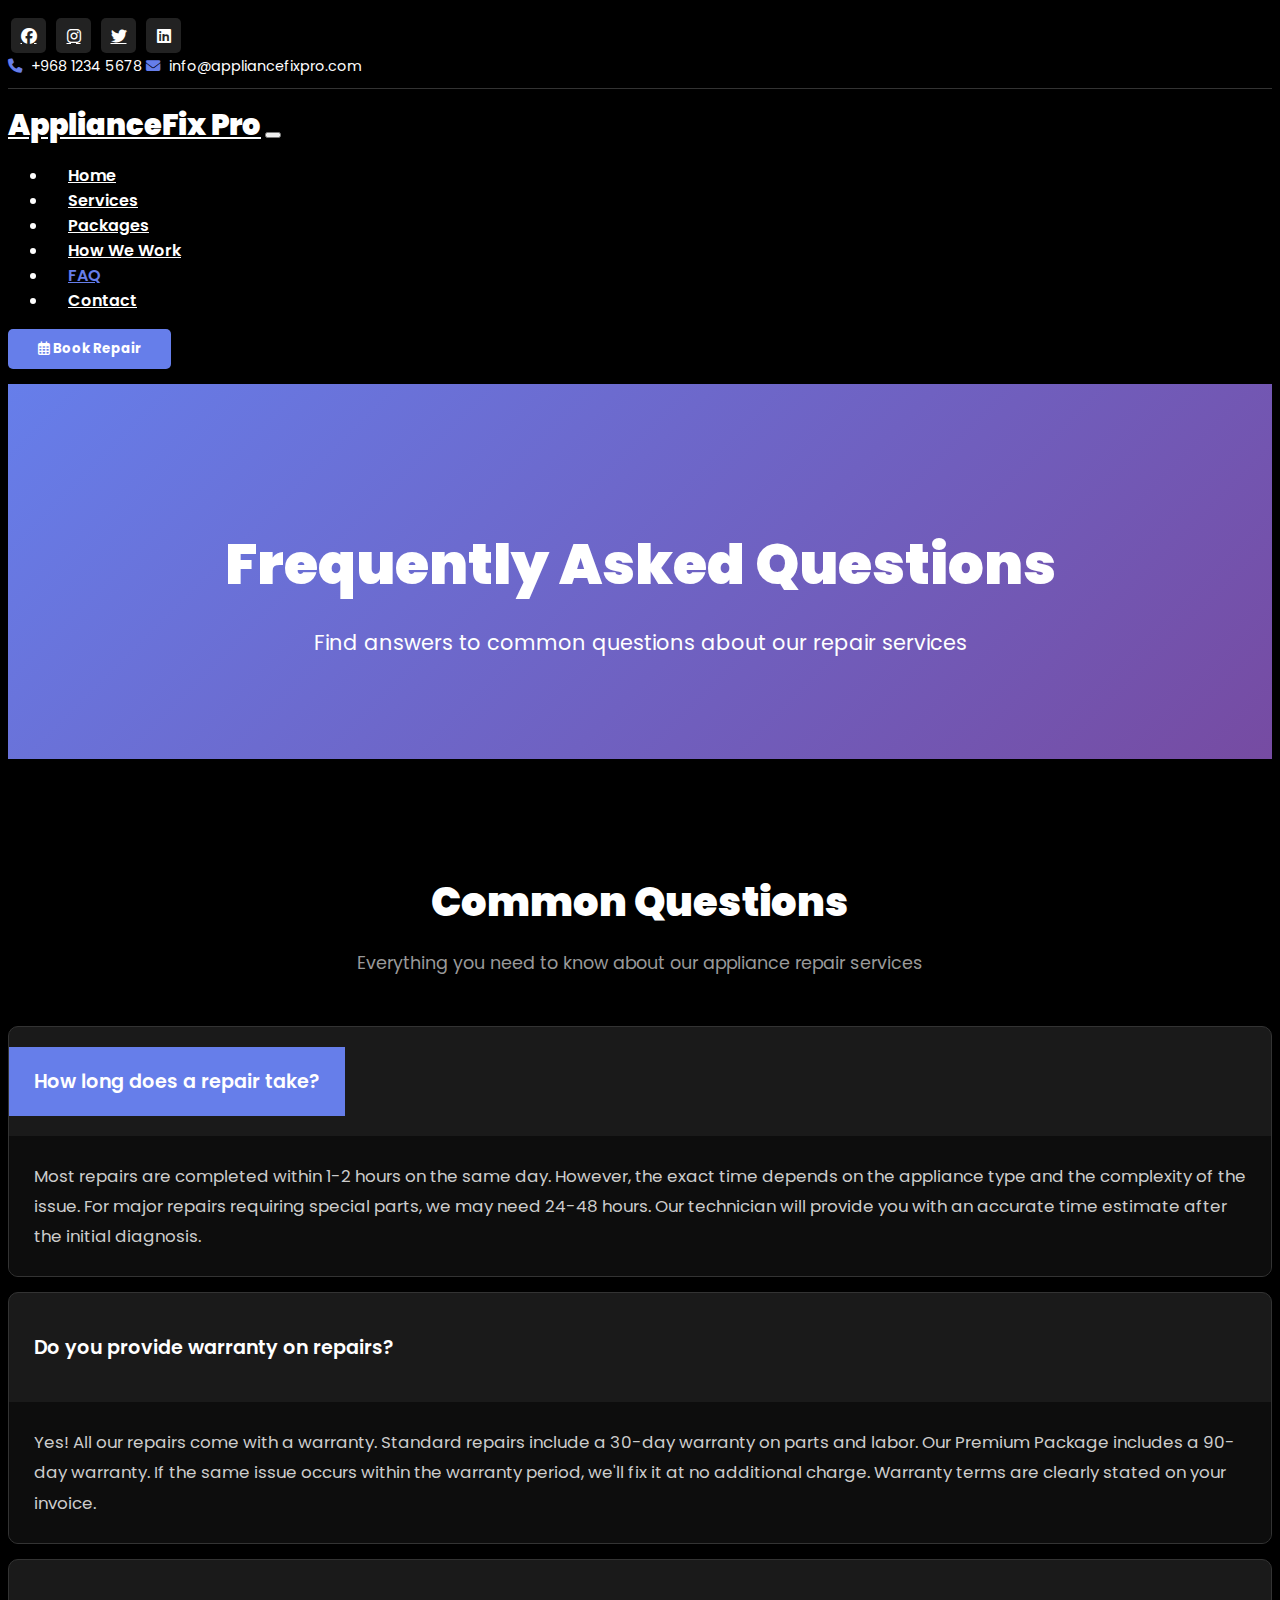
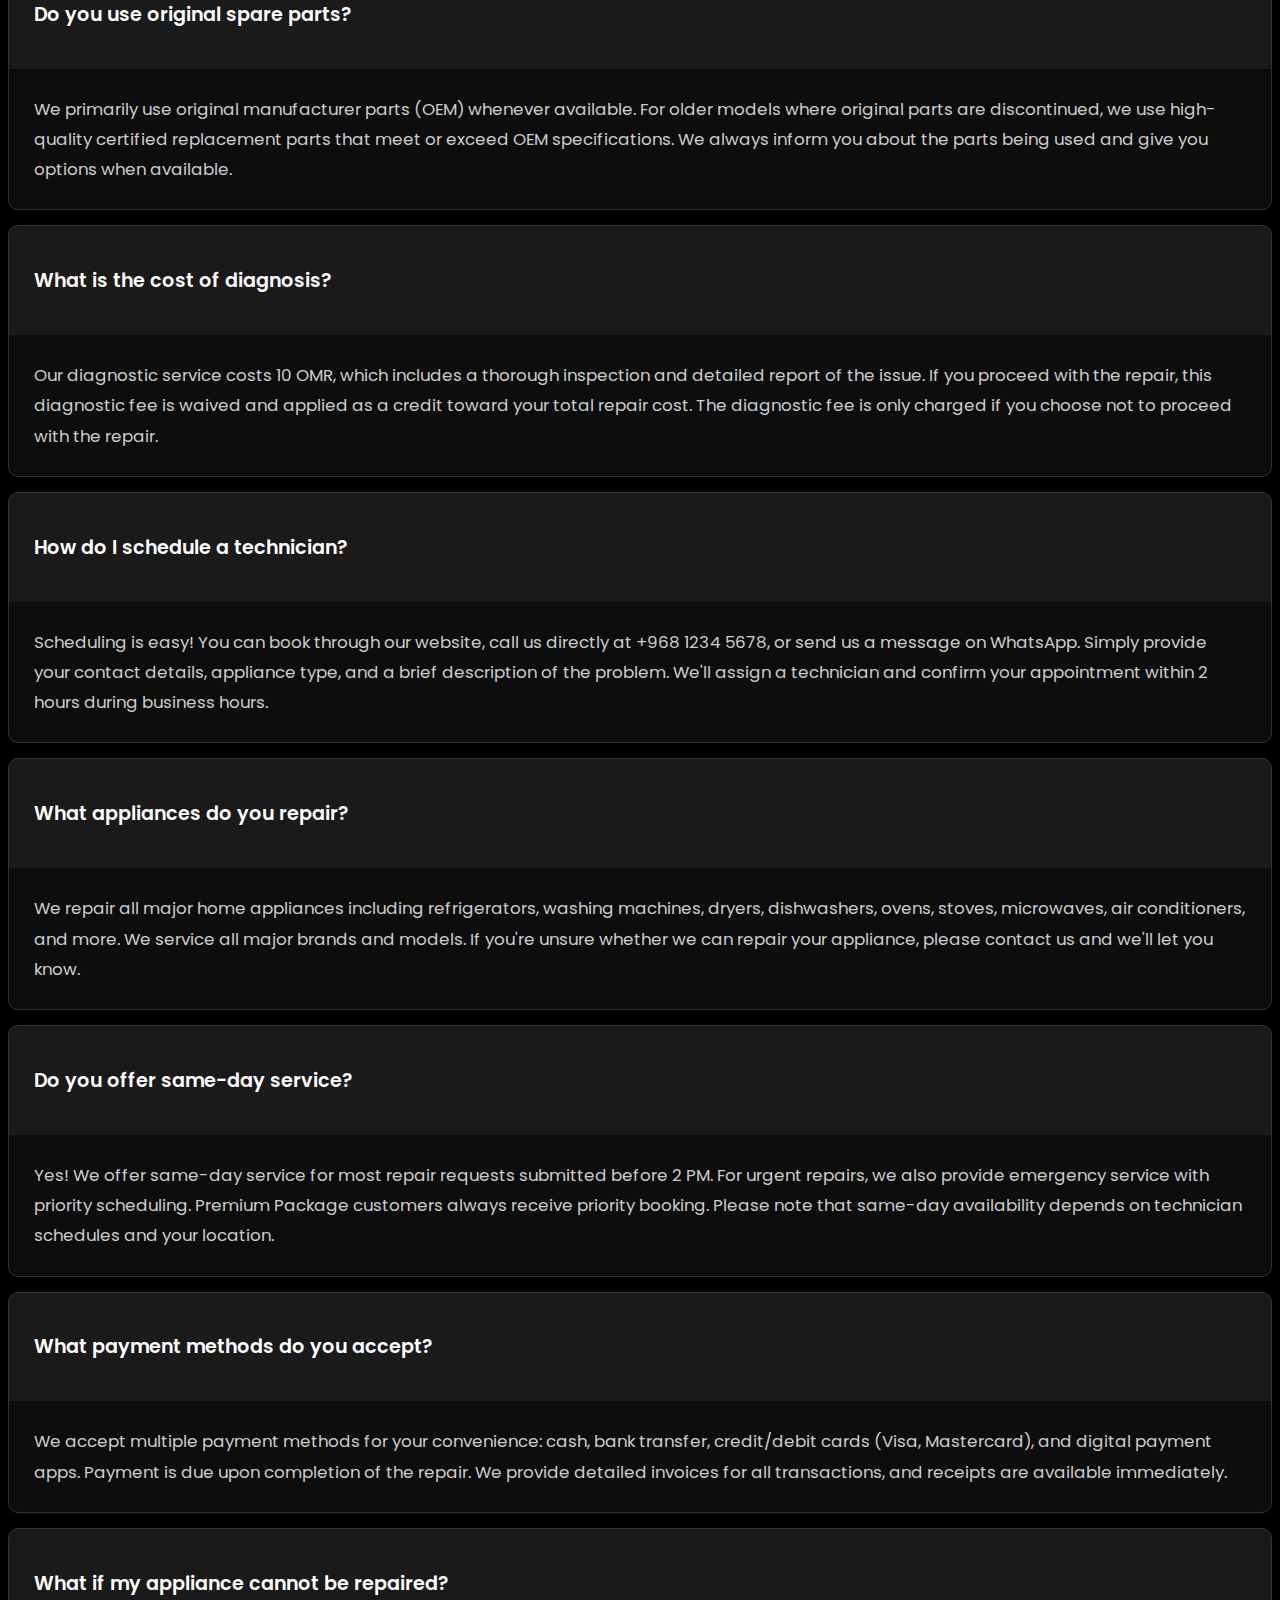
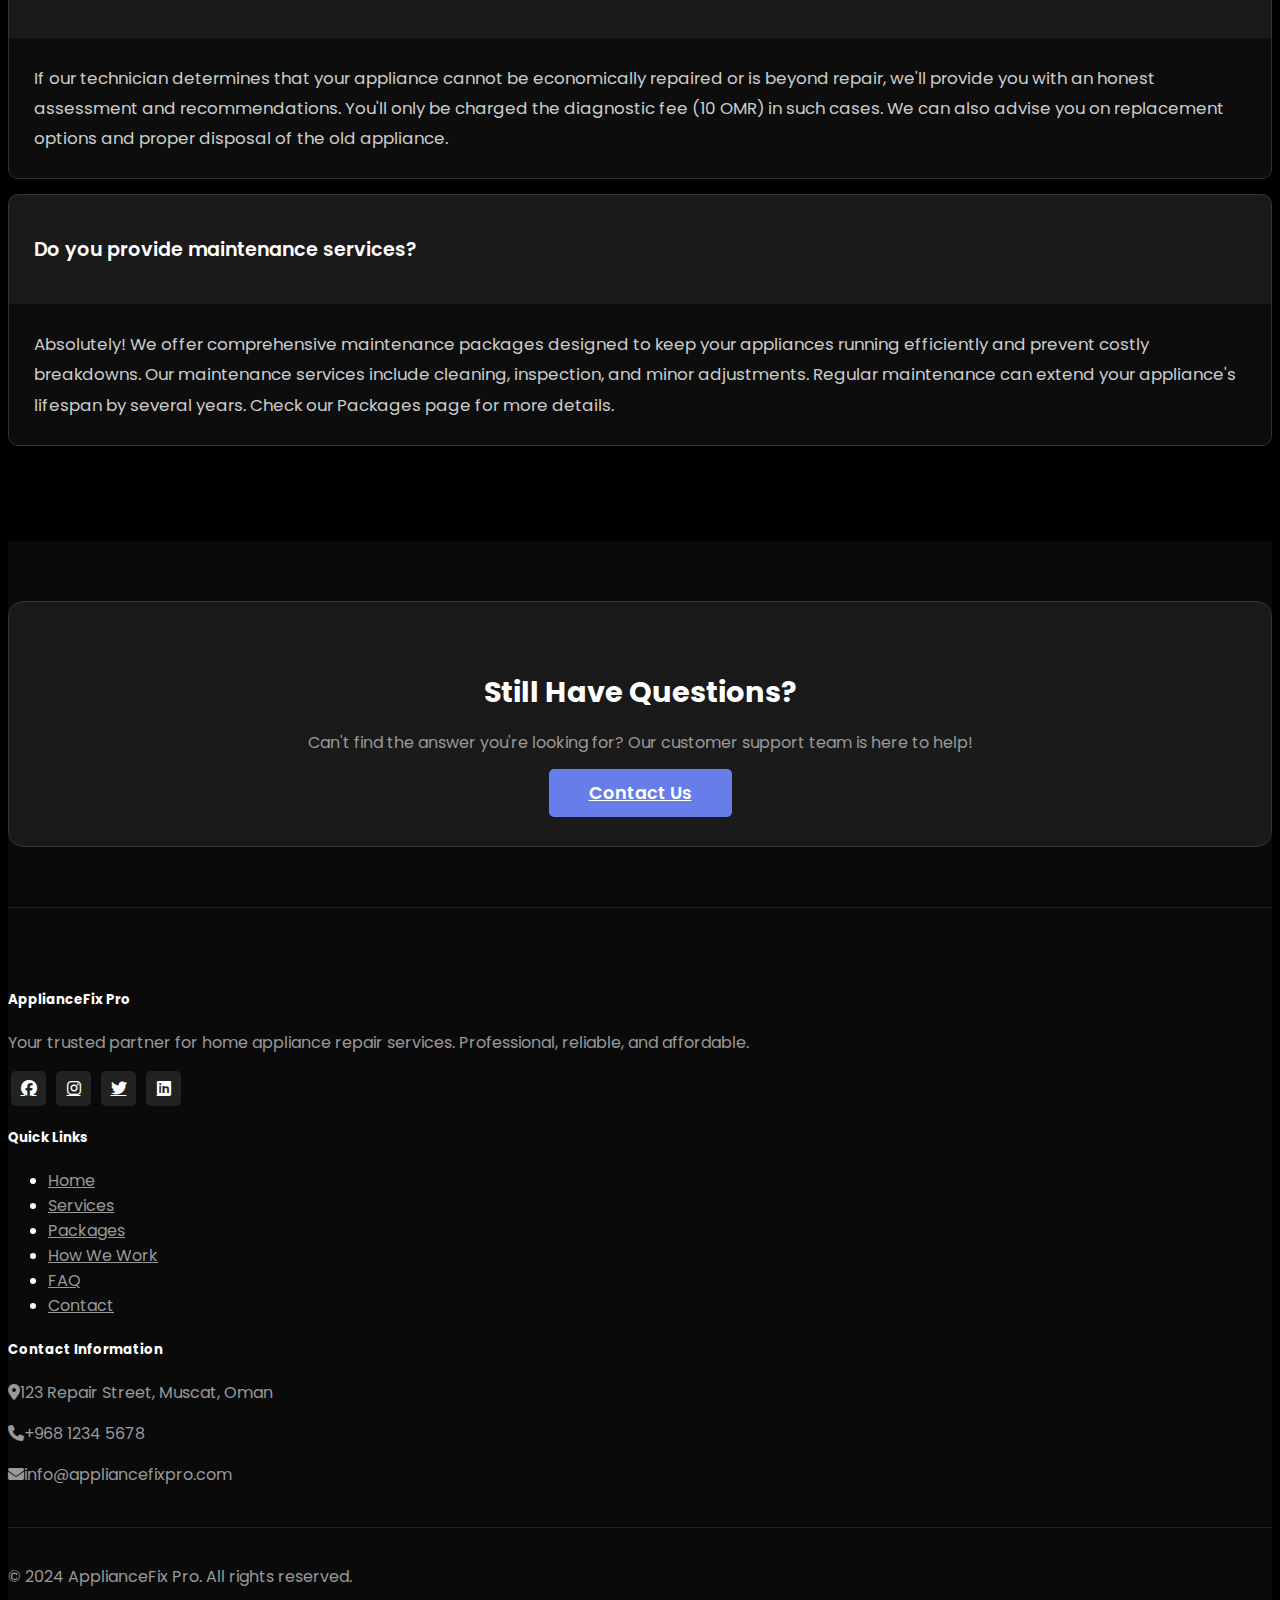
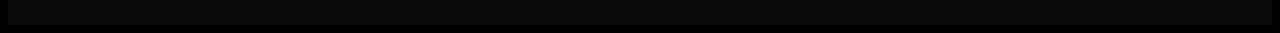
<file: frontend/faq.html>
<!DOCTYPE html>
<html lang="en">
<head>
    <meta charset="UTF-8">
    <meta name="viewport" content="width=device-width, initial-scale=1.0">
    <title>FAQ - Repair Master</title>
    <link href="https://cdn.jsdelivr.net/npm/bootstrap@5.3.0/dist/css/bootstrap.min.css" rel="stylesheet" integrity="sha384-9ndCyUaIbzAi2FUVXJi0CjmCapSmO7SnpJef0486qhLnuZ2cdeRhO02iuK6FUUVM" crossorigin="anonymous">
    <link rel="stylesheet" href="https://cdnjs.cloudflare.com/ajax/libs/font-awesome/6.5.1/css/all.min.css">
    <link href="https://fonts.googleapis.com/css2?family=Poppins:wght@400;600;700;900&display=swap" rel="stylesheet">
    <link rel="stylesheet" href="./assest/css/faq.css">
</head>
<body>

    <!-- Top Bar -->
    <div class="top-bar">
        <div class="container">
            <div class="row align-items-center">
                <div class="col-md-6">
                    <div class="social-icons">
                        <a href="#"><i class="fab fa-facebook"></i></a>
                        <a href="#"><i class="fab fa-instagram"></i></a>
                        <a href="#"><i class="fab fa-twitter"></i></a>
                        <a href="#"><i class="fab fa-linkedin"></i></a>
                    </div>
                </div>
                <div class="col-md-6 text-end">
                    <span class="contact-info">
                        <i class="fas fa-phone"></i> +968 1234 5678
                    </span>
                    <span class="contact-info ms-4">
                        <i class="fas fa-envelope"></i> info@appliancefixpro.com
                    </span>
                </div>
            </div>
        </div>
    </div>

    <!--        ------------------------------   Navbar  -------------------------------        -->

    <nav class="navbar navbar-expand-lg navbar-dark sticky-top">
        <div class="container">
            <a class="navbar-brand" href="#">ApplianceFix Pro</a>
            <button class="navbar-toggler" type="button" data-bs-toggle="collapse" data-bs-target="#navbarNav" aria-controls="navbarNav" aria-expanded="false" aria-label="Toggle navigation">
                <span class="navbar-toggler-icon"></span>
            </button>
            <div class="collapse navbar-collapse" id="navbarNav">
                <ul class="navbar-nav ms-auto">
                    <li class="nav-item">
                        <a class="nav-link" href="./home.html">Home</a>
                    </li>
                    <li class="nav-item">
                        <a class="nav-link" href="./services.html">Services</a>
                    </li>
                    <li class="nav-item">
                        <a class="nav-link" href="./packages.html">Packages</a>
                    </li>
                    <li class="nav-item">
                        <a class="nav-link" href="./process.html">How We Work</a>
                    </li>
                    <li class="nav-item">
                        <a class="nav-link active" href="./faq.html">FAQ</a>
                    </li>
                    <li class="nav-item">
                        <a class="nav-link" href="./contact.html">Contact</a>
                    </li>
                </ul>
                <button class="btn-appointment">
                    <i class="far fa-calendar-alt"></i> Book Repair
                </button>
            </div>
        </div>
    </nav>

    <!--        ------------------------------   End Navbar  -------------------------------        -->




    <!--        ------------------------------   Page Header  -------------------------------        -->

    <div class="page-header">
        <div class="container">
            <h1>Frequently Asked Questions</h1>
            <p>Find answers to common questions about our repair services</p>
        </div>
    </div>

    <!--        ------------------------------   End Page Header  -------------------------------        -->




    <!--        ------------------------------   FAQ Section  -------------------------------        -->

    <section class="faq-section">
        <div class="container">
            <h2 class="section-title">Common Questions</h2>
            <p class="section-subtitle">Everything you need to know about our appliance repair services</p>

            <div class="row justify-content-center">
                <div class="col-lg-10">

                    <div class="accordion" id="faqAccordion">

                        <!-- Question 1 -->
                        <div class="accordion-item">
                            <h2 class="accordion-header">
                                <button class="accordion-button" type="button" data-bs-toggle="collapse" data-bs-target="#faq1">
                                    How long does a repair take?
                                </button>
                            </h2>
                            <div id="faq1" class="accordion-collapse collapse show" data-bs-parent="#faqAccordion">
                                <div class="accordion-body">
                                    Most repairs are completed within 1-2 hours on the same day. However, the exact time depends on the appliance type and the complexity of the issue. For major repairs requiring special parts, we may need 24-48 hours. Our technician will provide you with an accurate time estimate after the initial diagnosis.
                                </div>
                            </div>
                        </div>

                        <!-- Question 2 -->
                        <div class="accordion-item">
                            <h2 class="accordion-header">
                                <button class="accordion-button collapsed" type="button" data-bs-toggle="collapse" data-bs-target="#faq2">
                                    Do you provide warranty on repairs?
                                </button>
                            </h2>
                            <div id="faq2" class="accordion-collapse collapse" data-bs-parent="#faqAccordion">
                                <div class="accordion-body">
                                    Yes! All our repairs come with a warranty. Standard repairs include a 30-day warranty on parts and labor. Our Premium Package includes a 90-day warranty. If the same issue occurs within the warranty period, we'll fix it at no additional charge. Warranty terms are clearly stated on your invoice.
                                </div>
                            </div>
                        </div>

                        <!-- Question 3 -->
                        <div class="accordion-item">
                            <h2 class="accordion-header">
                                <button class="accordion-button collapsed" type="button" data-bs-toggle="collapse" data-bs-target="#faq3">
                                    Do you use original spare parts?
                                </button>
                            </h2>
                            <div id="faq3" class="accordion-collapse collapse" data-bs-parent="#faqAccordion">
                                <div class="accordion-body">
                                    We primarily use original manufacturer parts (OEM) whenever available. For older models where original parts are discontinued, we use high-quality certified replacement parts that meet or exceed OEM specifications. We always inform you about the parts being used and give you options when available.
                                </div>
                            </div>
                        </div>

                        <!-- Question 4 -->
                        <div class="accordion-item">
                            <h2 class="accordion-header">
                                <button class="accordion-button collapsed" type="button" data-bs-toggle="collapse" data-bs-target="#faq4">
                                    What is the cost of diagnosis?
                                </button>
                            </h2>
                            <div id="faq4" class="accordion-collapse collapse" data-bs-parent="#faqAccordion">
                                <div class="accordion-body">
                                    Our diagnostic service costs 10 OMR, which includes a thorough inspection and detailed report of the issue. If you proceed with the repair, this diagnostic fee is waived and applied as a credit toward your total repair cost. The diagnostic fee is only charged if you choose not to proceed with the repair.
                                </div>
                            </div>
                        </div>

                        <!-- Question 5 -->
                        <div class="accordion-item">
                            <h2 class="accordion-header">
                                <button class="accordion-button collapsed" type="button" data-bs-toggle="collapse" data-bs-target="#faq5">
                                    How do I schedule a technician?
                                </button>
                            </h2>
                            <div id="faq5" class="accordion-collapse collapse" data-bs-parent="#faqAccordion">
                                <div class="accordion-body">
                                    Scheduling is easy! You can book through our website, call us directly at +968 1234 5678, or send us a message on WhatsApp. Simply provide your contact details, appliance type, and a brief description of the problem. We'll assign a technician and confirm your appointment within 2 hours during business hours.
                                </div>
                            </div>
                        </div>

                        <!-- Question 6 -->
                        <div class="accordion-item">
                            <h2 class="accordion-header">
                                <button class="accordion-button collapsed" type="button" data-bs-toggle="collapse" data-bs-target="#faq6">
                                    What appliances do you repair?
                                </button>
                            </h2>
                            <div id="faq6" class="accordion-collapse collapse" data-bs-parent="#faqAccordion">
                                <div class="accordion-body">
                                    We repair all major home appliances including refrigerators, washing machines, dryers, dishwashers, ovens, stoves, microwaves, air conditioners, and more. We service all major brands and models. If you're unsure whether we can repair your appliance, please contact us and we'll let you know.
                                </div>
                            </div>
                        </div>

                        <!-- Question 7 -->
                        <div class="accordion-item">
                            <h2 class="accordion-header">
                                <button class="accordion-button collapsed" type="button" data-bs-toggle="collapse" data-bs-target="#faq7">
                                    Do you offer same-day service?
                                </button>
                            </h2>
                            <div id="faq7" class="accordion-collapse collapse" data-bs-parent="#faqAccordion">
                                <div class="accordion-body">
                                    Yes! We offer same-day service for most repair requests submitted before 2 PM. For urgent repairs, we also provide emergency service with priority scheduling. Premium Package customers always receive priority booking. Please note that same-day availability depends on technician schedules and your location.
                                </div>
                            </div>
                        </div>

                        <!-- Question 8 -->
                        <div class="accordion-item">
                            <h2 class="accordion-header">
                                <button class="accordion-button collapsed" type="button" data-bs-toggle="collapse" data-bs-target="#faq8">
                                    What payment methods do you accept?
                                </button>
                            </h2>
                            <div id="faq8" class="accordion-collapse collapse" data-bs-parent="#faqAccordion">
                                <div class="accordion-body">
                                    We accept multiple payment methods for your convenience: cash, bank transfer, credit/debit cards (Visa, Mastercard), and digital payment apps. Payment is due upon completion of the repair. We provide detailed invoices for all transactions, and receipts are available immediately.
                                </div>
                            </div>
                        </div>

                        <!-- Question 9 -->
                        <div class="accordion-item">
                            <h2 class="accordion-header">
                                <button class="accordion-button collapsed" type="button" data-bs-toggle="collapse" data-bs-target="#faq9">
                                    What if my appliance cannot be repaired?
                                </button>
                            </h2>
                            <div id="faq9" class="accordion-collapse collapse" data-bs-parent="#faqAccordion">
                                <div class="accordion-body">
                                    If our technician determines that your appliance cannot be economically repaired or is beyond repair, we'll provide you with an honest assessment and recommendations. You'll only be charged the diagnostic fee (10 OMR) in such cases. We can also advise you on replacement options and proper disposal of the old appliance.
                                </div>
                            </div>
                        </div>

                        <!-- Question 10 -->
                        <div class="accordion-item">
                            <h2 class="accordion-header">
                                <button class="accordion-button collapsed" type="button" data-bs-toggle="collapse" data-bs-target="#faq10">
                                    Do you provide maintenance services?
                                </button>
                            </h2>
                            <div id="faq10" class="accordion-collapse collapse" data-bs-parent="#faqAccordion">
                                <div class="accordion-body">
                                    Absolutely! We offer comprehensive maintenance packages designed to keep your appliances running efficiently and prevent costly breakdowns. Our maintenance services include cleaning, inspection, and minor adjustments. Regular maintenance can extend your appliance's lifespan by several years. Check our Packages page for more details.
                                </div>
                            </div>
                        </div>

                    </div>

                </div>
            </div>
        </div>
    </section>

    <!--        ------------------------------   End FAQ Section  -------------------------------        -->




    <!--        ------------------------------   Contact Section  -------------------------------        -->

    <section class="contact-section">
        <div class="container">
            <div class="row justify-content-center">
                <div class="col-lg-8">
                    <div class="contact-box">
                        <h3>Still Have Questions?</h3>
                        <p>Can't find the answer you're looking for? Our customer support team is here to help!</p>
                        <a href="./contact.html" class="btn btn-contact">Contact Us</a>
                    </div>
                </div>
            </div>
        </div>
    </section>

    <!--        ------------------------------   End Contact Section  -------------------------------        -->




    <!--        ------------------------------   Footer  -------------------------------        -->

    <footer>
        <div class="container">
            <div class="row">

                <div class="col-md-4 mb-4">
                    <h5>ApplianceFix Pro</h5>
                    <p>Your trusted partner for home appliance repair services. Professional, reliable, and affordable.</p>
                    <div class="social-icons mt-3">
                        <a href="#"><i class="fab fa-facebook"></i></a>
                        <a href="#"><i class="fab fa-instagram"></i></a>
                        <a href="#"><i class="fab fa-twitter"></i></a>
                        <a href="#"><i class="fab fa-linkedin"></i></a>
                    </div>
                </div>

                <div class="col-md-4 mb-4">
                    <h5>Quick Links</h5>
                    <ul class="list-unstyled">
                        <li class="mb-2"><a href="./index.html" class="text-decoration-none">Home</a></li>
                        <li class="mb-2"><a href="./services.html" class="text-decoration-none">Services</a></li>
                        <li class="mb-2"><a href="./packages.html" class="text-decoration-none">Packages</a></li>
                        <li class="mb-2"><a href="./process.html" class="text-decoration-none">How We Work</a></li>
                        <li class="mb-2"><a href="./faq.html" class="text-decoration-none">FAQ</a></li>
                        <li class="mb-2"><a href="./contact.html" class="text-decoration-none">Contact</a></li>
                    </ul>
                </div>

                <div class="col-md-4 mb-4">
                    <h5>Contact Information</h5>
                    <p><i class="fas fa-location-dot me-2"></i>123 Repair Street, Muscat, Oman</p>
                    <p><i class="fas fa-phone me-2"></i>+968 1234 5678</p>
                    <p><i class="fas fa-envelope me-2"></i>info@appliancefixpro.com</p>
                </div>

            </div>

            <div class="row footer-bottom">
                <div class="col-12 text-center">
                    <p class="mb-0">&copy; 2024 ApplianceFix Pro. All rights reserved.</p>
                </div>
            </div>
        </div>
    </footer>

    <!--        ------------------------------   End Footer  -------------------------------        -->




    <script src="https://cdn.jsdelivr.net/npm/bootstrap@5.3.8/dist/js/bootstrap.bundle.min.js" integrity="sha384-FKyoEForCGlyvwx9Hj09JcYn3nv7wiPVlz7YYwJrWVcXK/BmnVDxM+D2scQbITxI" crossorigin="anonymous"></script>

</body>
</html>
</file>
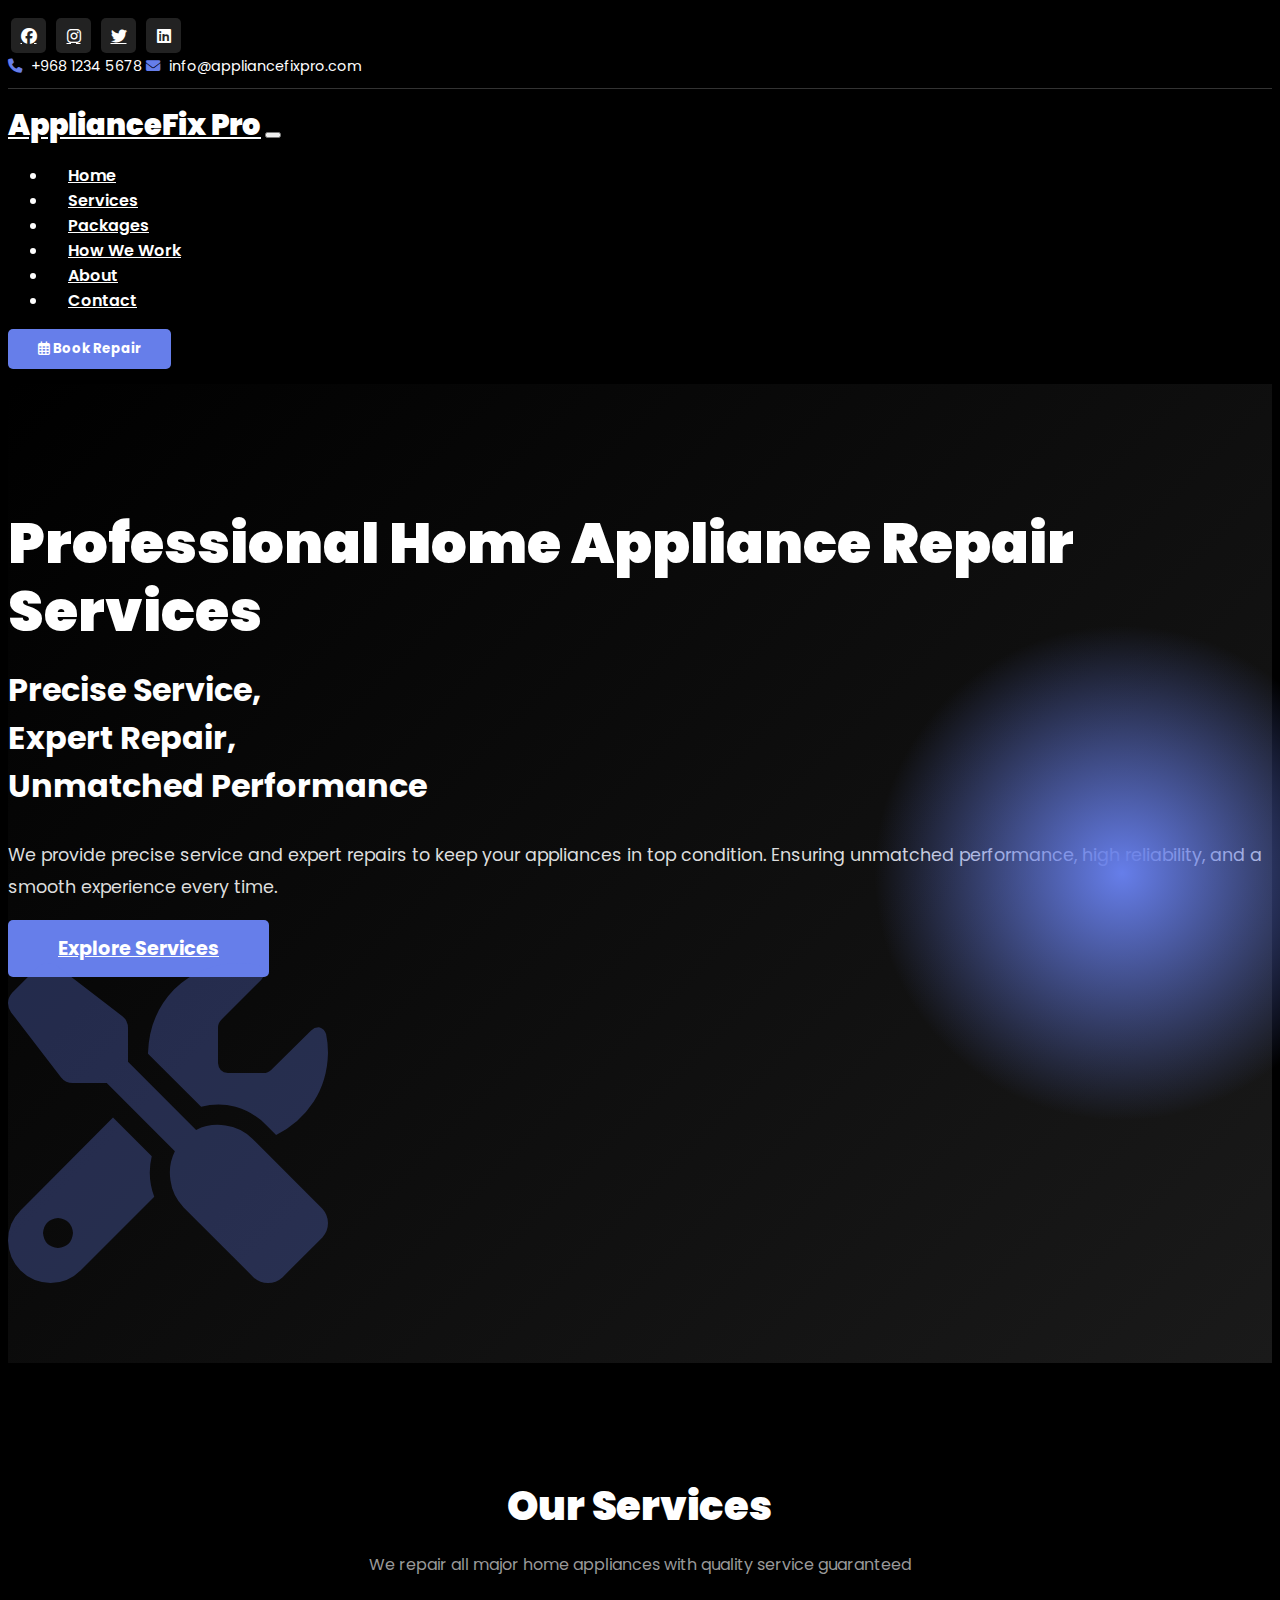
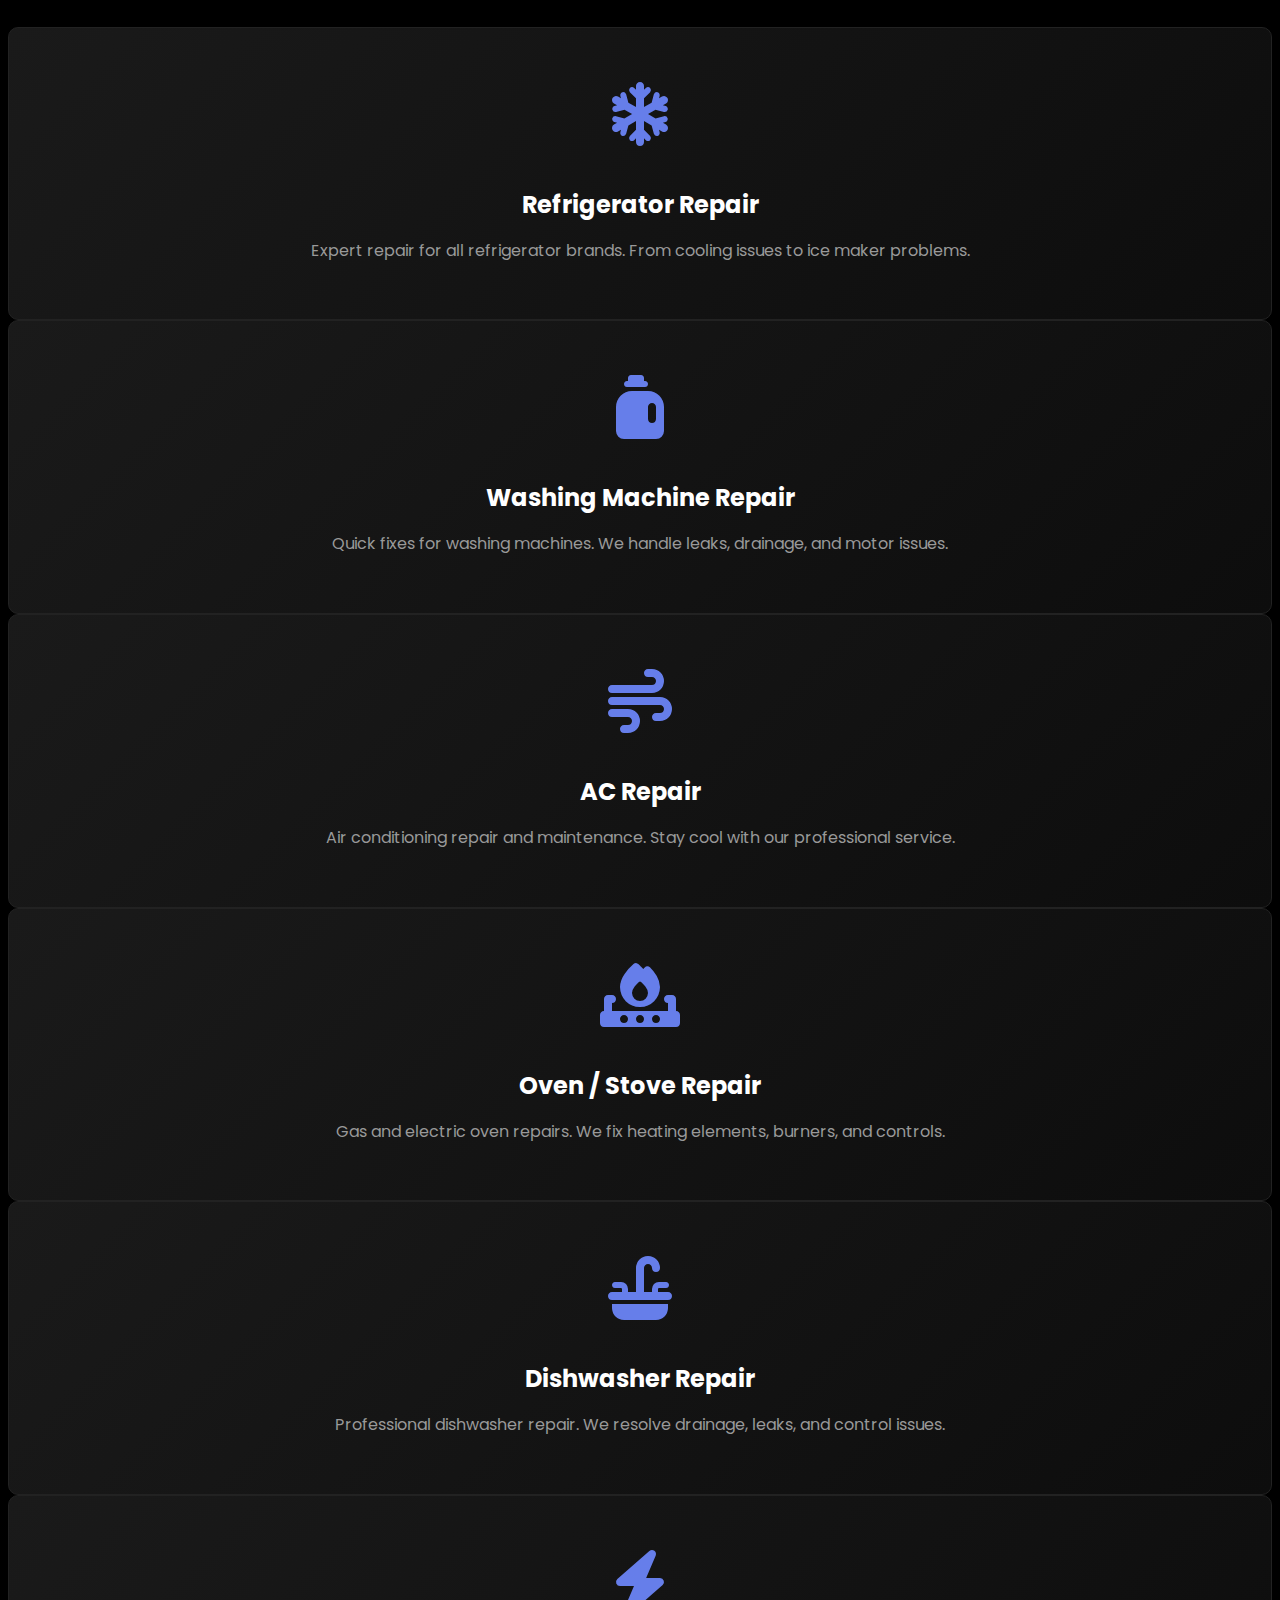
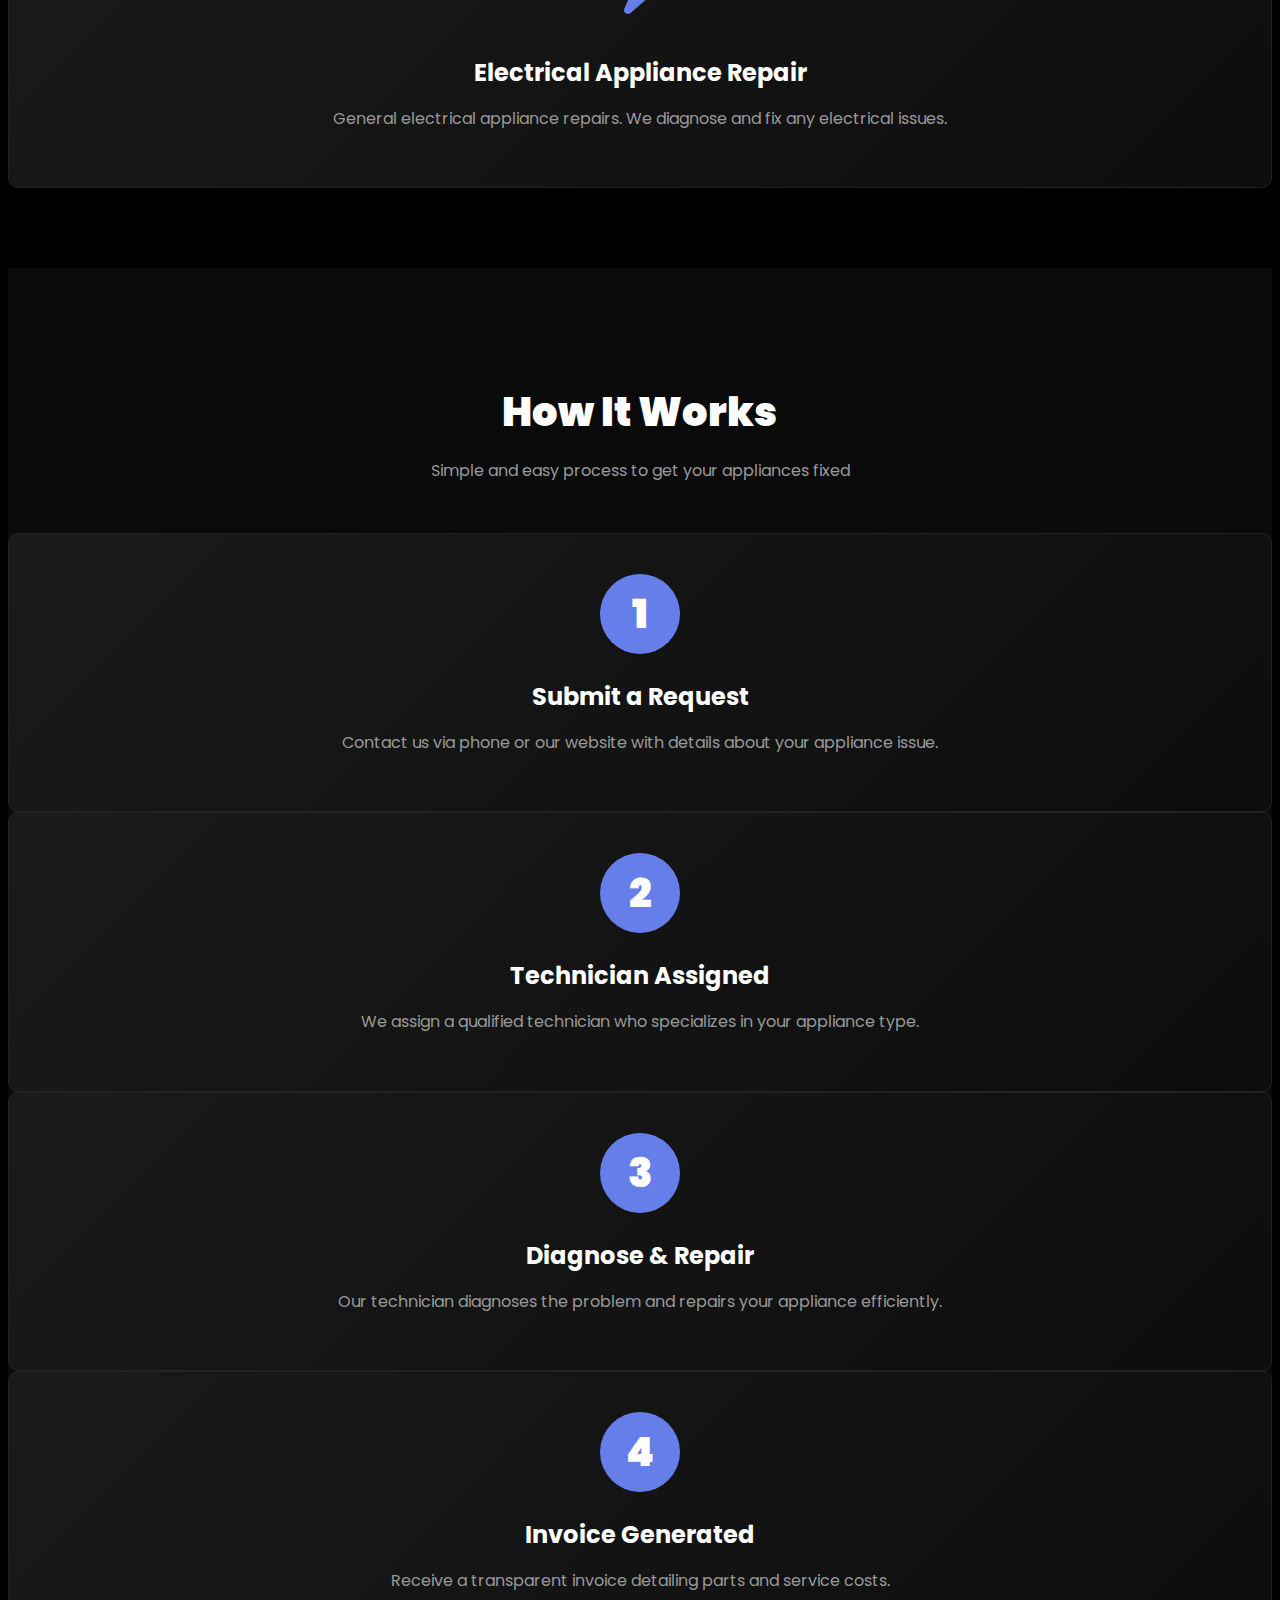
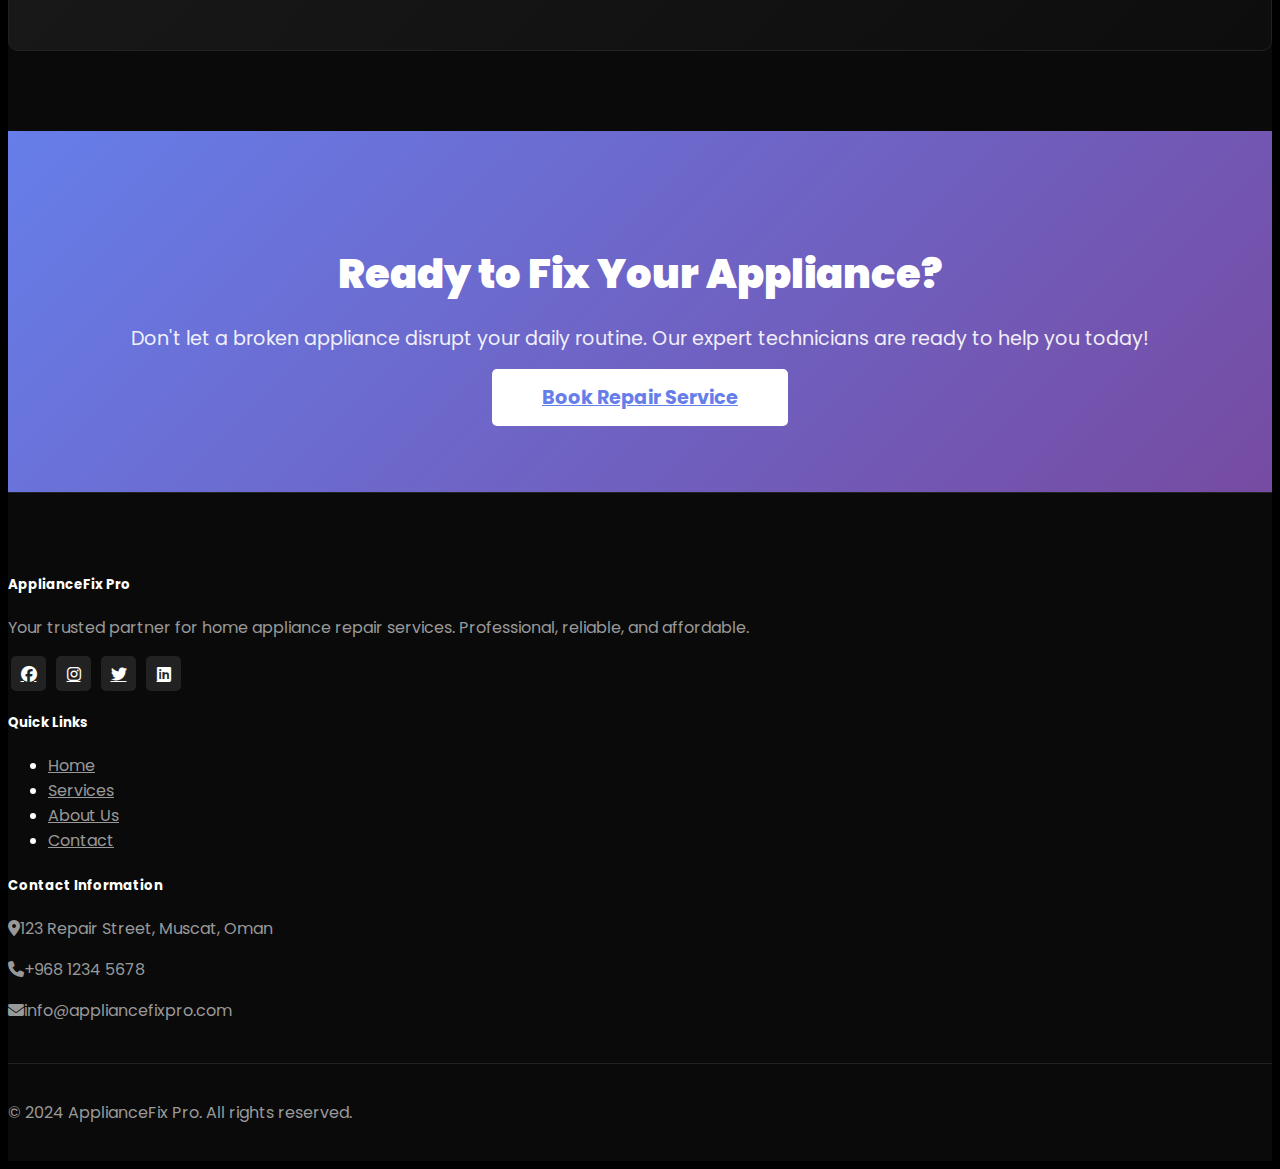
<file: frontend/home.html>
<!DOCTYPE html>
<html lang="en">
<head>
    <meta charset="UTF-8">
    <meta name="viewport" content="width=device-width, initial-scale=1.0">
    <title>Repair Master</title>
    <link href="https://cdn.jsdelivr.net/npm/bootstrap@5.3.0/dist/css/bootstrap.min.css" rel="stylesheet" integrity="sha384-9ndCyUaIbzAi2FUVXJi0CjmCapSmO7SnpJef0486qhLnuZ2cdeRhO02iuK6FUUVM" crossorigin="anonymous">
    <link rel="stylesheet" href="https://cdnjs.cloudflare.com/ajax/libs/font-awesome/6.5.1/css/all.min.css">
    <link href="https://fonts.googleapis.com/css2?family=Poppins:wght@400;600;700;900&display=swap" rel="stylesheet">
    <link rel="stylesheet" href="./assest/css/home.css">
</head>
<body>
    <!-- Top Bar -->
    <div class="top-bar">
        <div class="container">
            <div class="row align-items-center">
                <div class="col-md-6">
                    <div class="social-icons">
                        <a href="#"><i class="fab fa-facebook"></i></a>
                        <a href="#"><i class="fab fa-instagram"></i></a>
                        <a href="#"><i class="fab fa-twitter"></i></a>
                        <a href="#"><i class="fab fa-linkedin"></i></a>
                    </div>
                </div>
                <div class="col-md-6 text-end">
                    <span class="contact-info">
                        <i class="fas fa-phone"></i> +968 1234 5678
                    </span>
                    <span class="contact-info ms-4">
                        <i class="fas fa-envelope"></i> info@appliancefixpro.com
                    </span>
                </div>
            </div>
        </div>
    </div>

    <!--Nav bar-->

    <nav class="navbar navbar-expand-lg navbar-dark sticky-top">
        <div class="container">
            <a class="navbar-brand" href="#">ApplianceFix Pro</a>
            <button class="navbar-toggler" type="button" data-bs-toggle="collapse" data-bs-target="#navbarNav" aria-controls="navbarNav" aria-expanded="false" aria-label="Toggle navigation">
                <span class="navbar-toggler-icon"></span>
            </button>
            <div class="collapse navbar-collapse" id="navbarNav">
                <ul class="navbar-nav ms-auto">
                     <li class="nav-item">
                        <a class="nav-link" href="./home.html">Home</a>
                    </li>
                    <li class="nav-item">
                        <a class="nav-link" href="./services.html">Services</a>
                    </li>
                    <li class="nav-item">
                        <a class="nav-link" href="./packages.html">Packages</a>
                    </li>
                    <li class="nav-item">
                        <a class="nav-link active" href="./process.html">How We Work</a>
                    </li>
                    <li class="nav-item">
                        <a class="nav-link" href="./about.html">About</a>
                    </li>
                    <li class="nav-item">
                        <a class="nav-link" href="./contact.html">Contact</a>
                    </li>
                </ul>
                <button class="btn-appointment">
                    <i class="far fa-calendar-alt"></i> Book Repair
                </button>
                
                
            </div>
        </div>
    </nav>

    <!-- End Navbar -->




    <!-- Hero Section -->

    <section class="hero-section">
        <div class="purple-circle"></div>
        <div class="container">
            <div class="row align-items-center">
                <div class="col-lg-6">
                    <div class="hero-content">
                        <h2 class="hero-title">Professional Home Appliance Repair Services</h2>
                        <h1 class="hero-subtitle">Precise Service,<br>Expert Repair,<br>Unmatched Performance</h1>
                        <p class="hero-description">
                            We provide precise service and expert repairs to keep your appliances in top condition. Ensuring unmatched performance, high reliability, and a smooth experience every time.
                        </p>
                        <a href="#services" class="btn-more">Explore Services</a>
                    </div>
                </div>
                <div class="col-lg-6">
                    <div class="hero-image text-center">
                        <i class="fas fa-tools" style="font-size: 20rem; color: #667eea; opacity: 0.3;"></i>
                    </div>
                </div>
            </div>
        </div>
    </section>

    <!-- End Hero Section  -->




    <!-- Services Section  -->

    <section class="services-section" id="services">
        <div class="container">
            <h2 class="section-title">Our Services</h2>
            <p class="section-subtitle">We repair all major home appliances with quality service guaranteed</p>

            <div class="row g-4">

                <div class="col-lg-4 col-md-6">
                    <div class="service-card">
                        <div class="service-icon">
                            <i class="fas fa-snowflake"></i>
                        </div>
                        <h3 class="service-title">Refrigerator Repair</h3>
                        <p class="service-description">Expert repair for all refrigerator brands. From cooling issues to ice maker problems.</p>
                    </div>
                </div>

                <div class="col-lg-4 col-md-6">
                    <div class="service-card">
                        <div class="service-icon">
                            <i class="fas fa-jug-detergent"></i>
                        </div>
                        <h3 class="service-title">Washing Machine Repair</h3>
                        <p class="service-description">Quick fixes for washing machines. We handle leaks, drainage, and motor issues.</p>
                    </div>
                </div>

                <div class="col-lg-4 col-md-6">
                    <div class="service-card">
                        <div class="service-icon">
                            <i class="fas fa-wind"></i>
                        </div>
                        <h3 class="service-title">AC Repair</h3>
                        <p class="service-description">Air conditioning repair and maintenance. Stay cool with our professional service.</p>
                    </div>
                </div>

                <div class="col-lg-4 col-md-6">
                    <div class="service-card">
                        <div class="service-icon">
                            <i class="fas fa-fire-burner"></i>
                        </div>
                        <h3 class="service-title">Oven / Stove Repair</h3>
                        <p class="service-description">Gas and electric oven repairs. We fix heating elements, burners, and controls.</p>
                    </div>
                </div>

                <div class="col-lg-4 col-md-6">
                    <div class="service-card">
                        <div class="service-icon">
                            <i class="fas fa-sink"></i>
                        </div>
                        <h3 class="service-title">Dishwasher Repair</h3>
                        <p class="service-description">Professional dishwasher repair. We resolve drainage, leaks, and control issues.</p>
                    </div>
                </div>

                <div class="col-lg-4 col-md-6">
                    <div class="service-card">
                        <div class="service-icon">
                            <i class="fas fa-bolt"></i>
                        </div>
                        <h3 class="service-title">Electrical Appliance Repair</h3>
                        <p class="service-description">General electrical appliance repairs. We diagnose and fix any electrical issues.</p>
                    </div>
                </div>

            </div>
        </div>
    </section>

    <!--End Services Section  --->




    <!--   How It Works Section  -->

    <section class="how-it-works-section">
        <div class="container">
            <h2 class="section-title">How It Works</h2>
            <p class="section-subtitle">Simple and easy process to get your appliances fixed</p>

            <div class="row g-4">

                <div class="col-lg-3 col-md-6">
                    <div class="step-card">
                        <div class="step-number">1</div>
                        <h3 class="step-title">Submit a Request</h3>
                        <p class="step-description">Contact us via phone or our website with details about your appliance issue.</p>
                    </div>
                </div>

                <div class="col-lg-3 col-md-6">
                    <div class="step-card">
                        <div class="step-number">2</div>
                        <h3 class="step-title">Technician Assigned</h3>
                        <p class="step-description">We assign a qualified technician who specializes in your appliance type.</p>
                    </div>
                </div>

                <div class="col-lg-3 col-md-6">
                    <div class="step-card">
                        <div class="step-number">3</div>
                        <h3 class="step-title">Diagnose & Repair</h3>
                        <p class="step-description">Our technician diagnoses the problem and repairs your appliance efficiently.</p>
                    </div>
                </div>

                <div class="col-lg-3 col-md-6">
                    <div class="step-card">
                        <div class="step-number">4</div>
                        <h3 class="step-title">Invoice Generated</h3>
                        <p class="step-description">Receive a transparent invoice detailing parts and service costs.</p>
                    </div>
                </div>

            </div>
        </div>
    </section>

    <!--           End How It Works Section         -->




    <!--           Call to Action Section  -->

    <section class="cta-section">
        <div class="container">
            <h2 class="cta-title">Ready to Fix Your Appliance?</h2>
            <p class="cta-description">Don't let a broken appliance disrupt your daily routine. Our expert technicians are ready to help you today!</p>
            <a href="./booking.html" class="btn-cta">Book Repair Service</a>
        </div>
    </section>

    <!--       End Call to Action Section   -->




    <!--   Footer  -->

    <footer>
        <div class="container">
            <div class="row">

                <div class="col-md-4 mb-4">
                    <h5>ApplianceFix Pro</h5>
                    <p>Your trusted partner for home appliance repair services. Professional, reliable, and affordable.</p>
                    <div class="social-icons mt-3">
                        <a href="#"><i class="fab fa-facebook"></i></a>
                        <a href="#"><i class="fab fa-instagram"></i></a>
                        <a href="#"><i class="fab fa-twitter"></i></a>
                        <a href="#"><i class="fab fa-linkedin"></i></a>
                    </div>
                </div>

                <div class="col-md-4 mb-4">
                    <h5>Quick Links</h5>
                    <ul class="list-unstyled">
                        <li class="mb-2"><a href="./index.html" class="text-decoration-none">Home</a></li>
                        <li class="mb-2"><a href="./services.html" class="text-decoration-none">Services</a></li>
                        <li class="mb-2"><a href="./about.html" class="text-decoration-none">About Us</a></li>
                        <li class="mb-2"><a href="./contact.html" class="text-decoration-none">Contact</a></li>
                    </ul>
                </div>

                <div class="col-md-4 mb-4">
                    <h5>Contact Information</h5>
                    <p><i class="fas fa-location-dot me-2"></i>123 Repair Street, Muscat, Oman</p>
                    <p><i class="fas fa-phone me-2"></i>+968 1234 5678</p>
                    <p><i class="fas fa-envelope me-2"></i>info@appliancefixpro.com</p>
                </div>

            </div>

            <div class="row footer-bottom">
                <div class="col-12 text-center">
                    <p class="mb-0">&copy; 2024 ApplianceFix Pro. All rights reserved.</p>
                </div>
            </div>
        </div>
    </footer>

    <!--  End Footer  -->




    <script src="https://cdn.jsdelivr.net/npm/bootstrap@5.3.8/dist/js/bootstrap.bundle.min.js" integrity="sha384-FKyoEForCGlyvwx9Hj09JcYn3nv7wiPVlz7YYwJrWVcXK/BmnVDxM+D2scQbITxI" crossorigin="anonymous"></script>

</body>
</html>
</file>
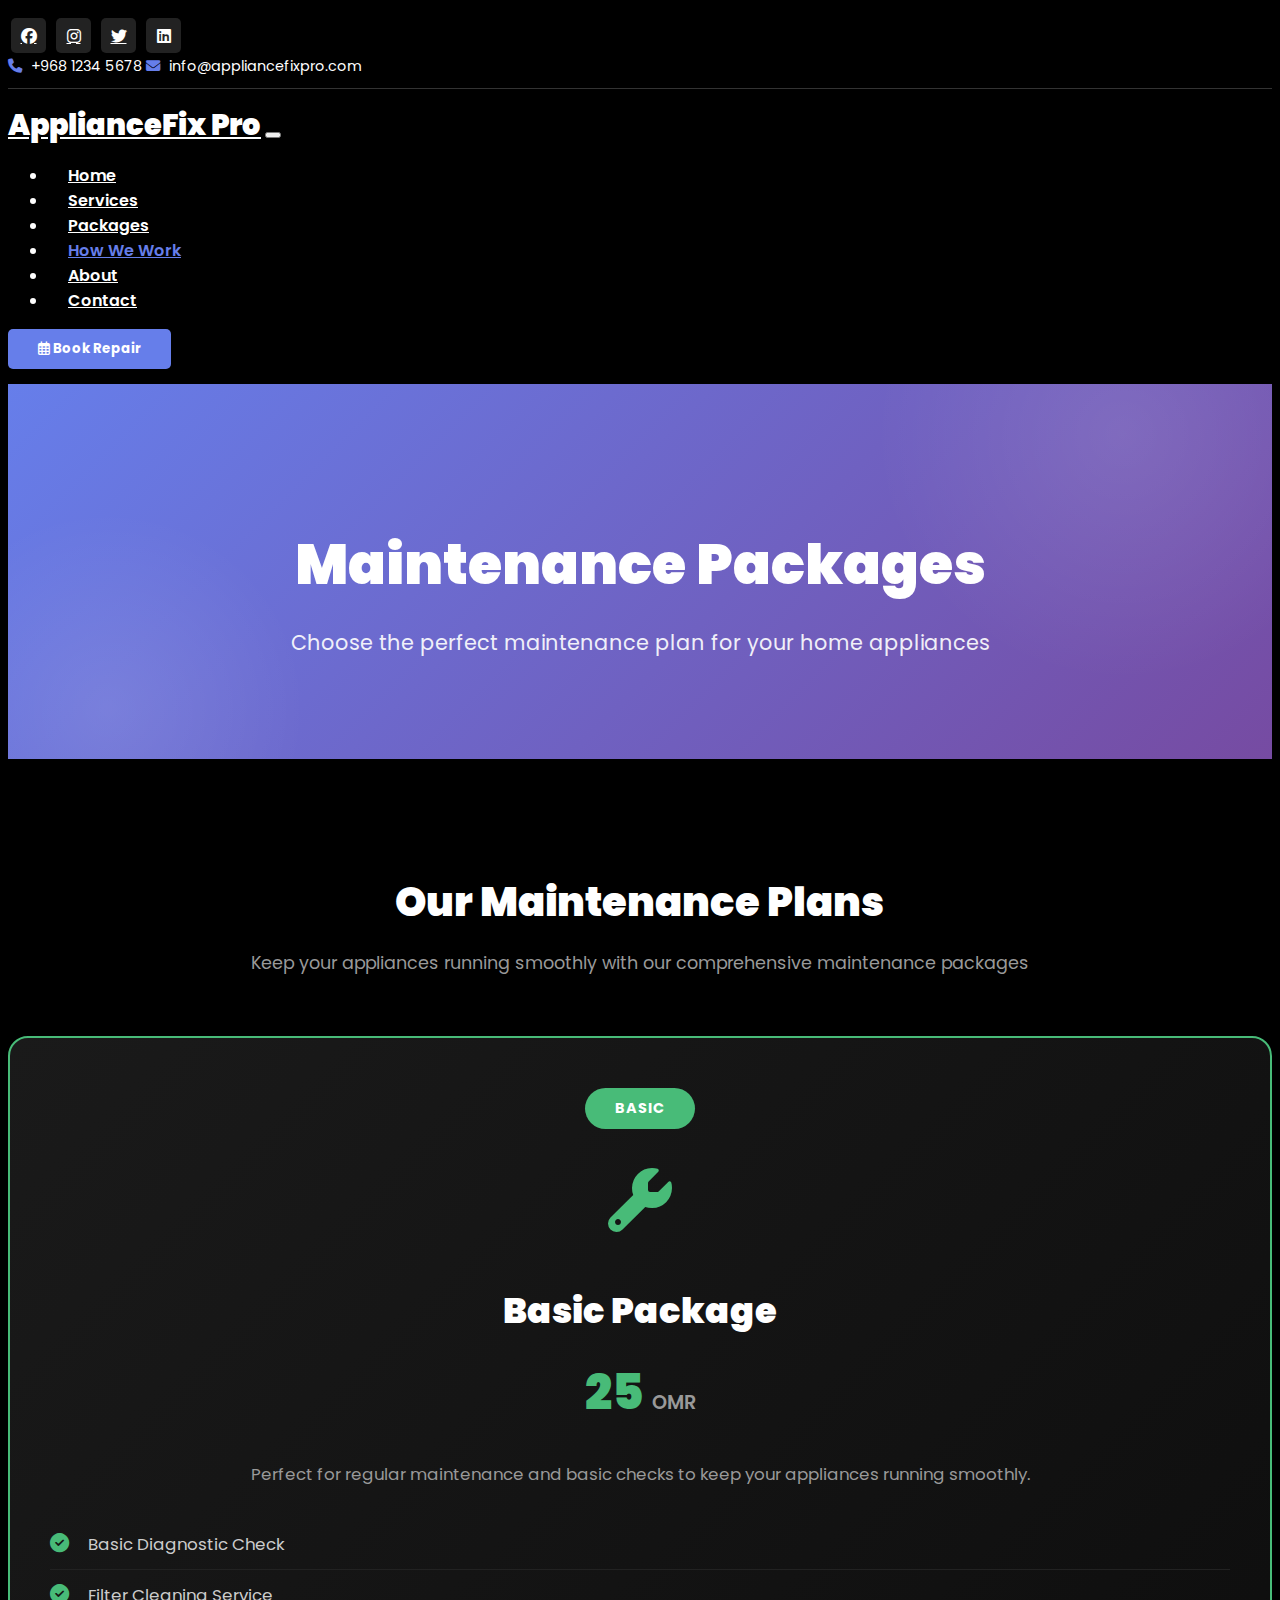
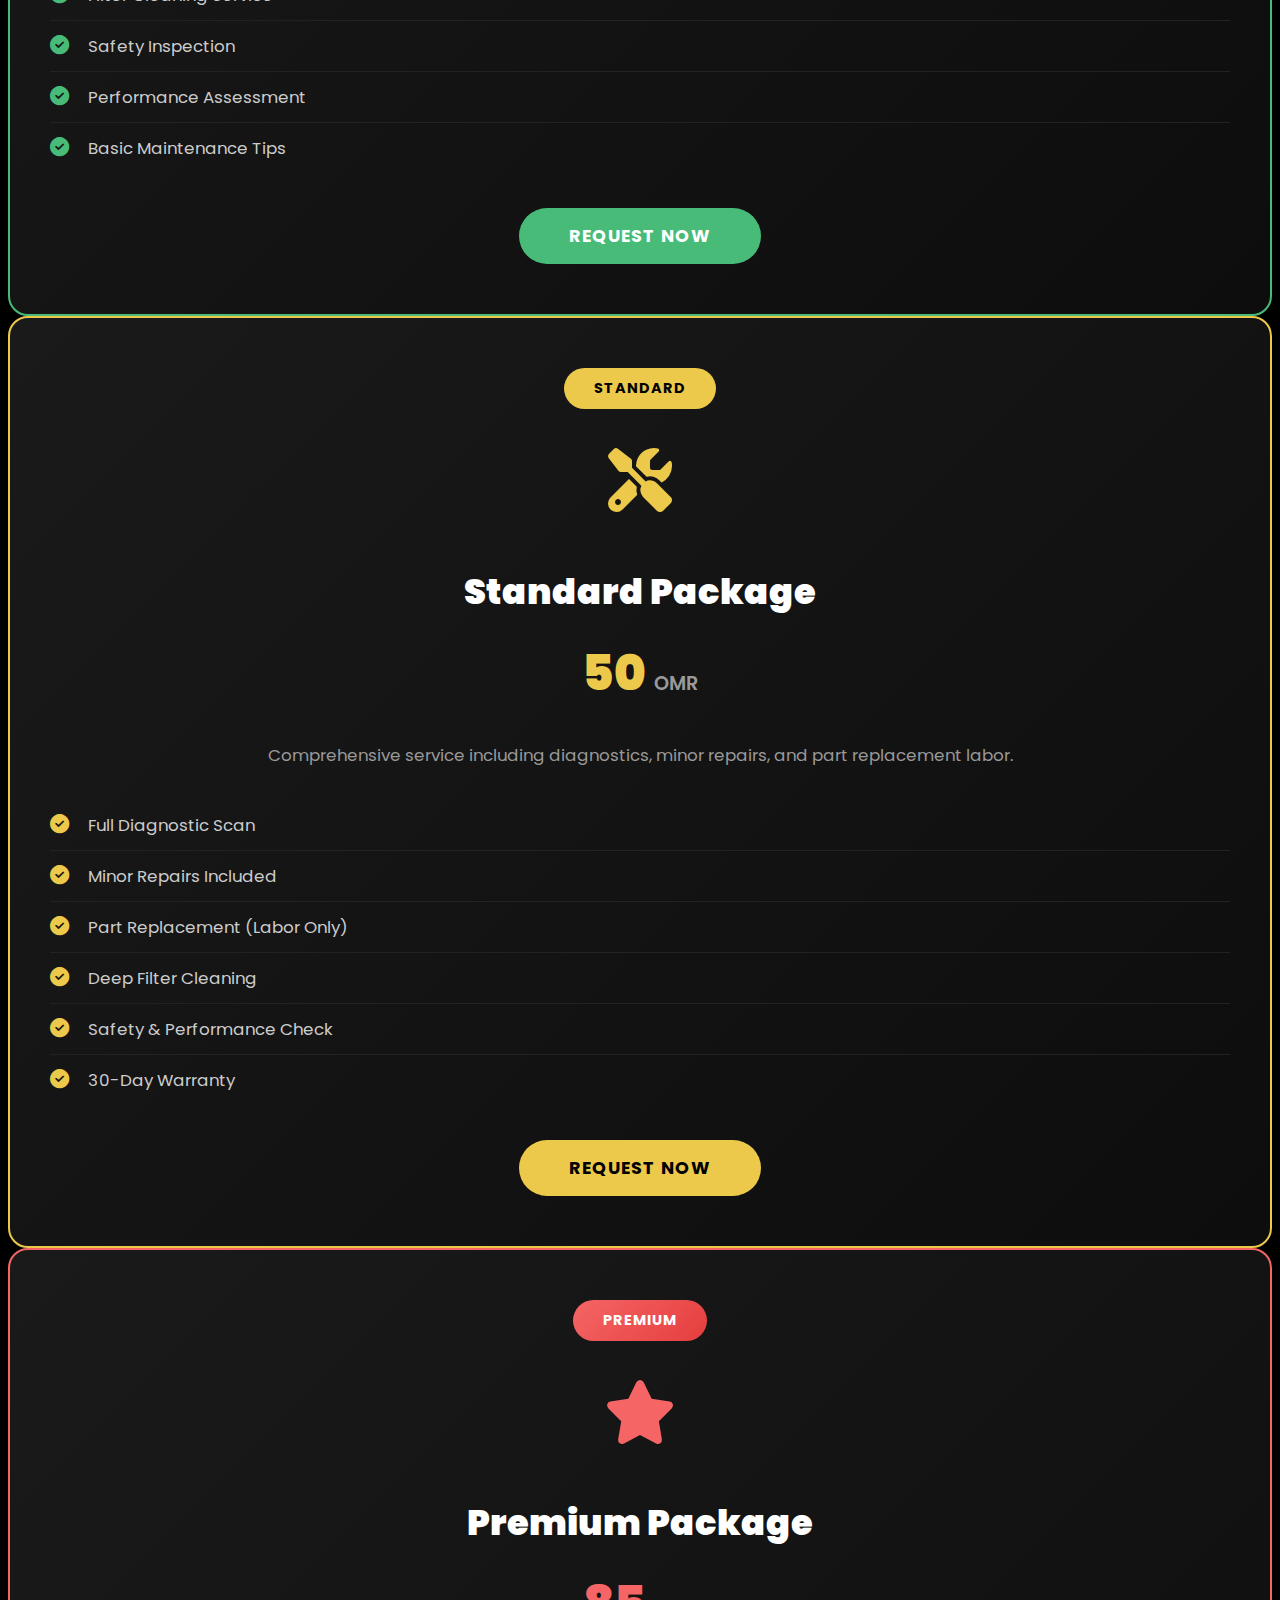
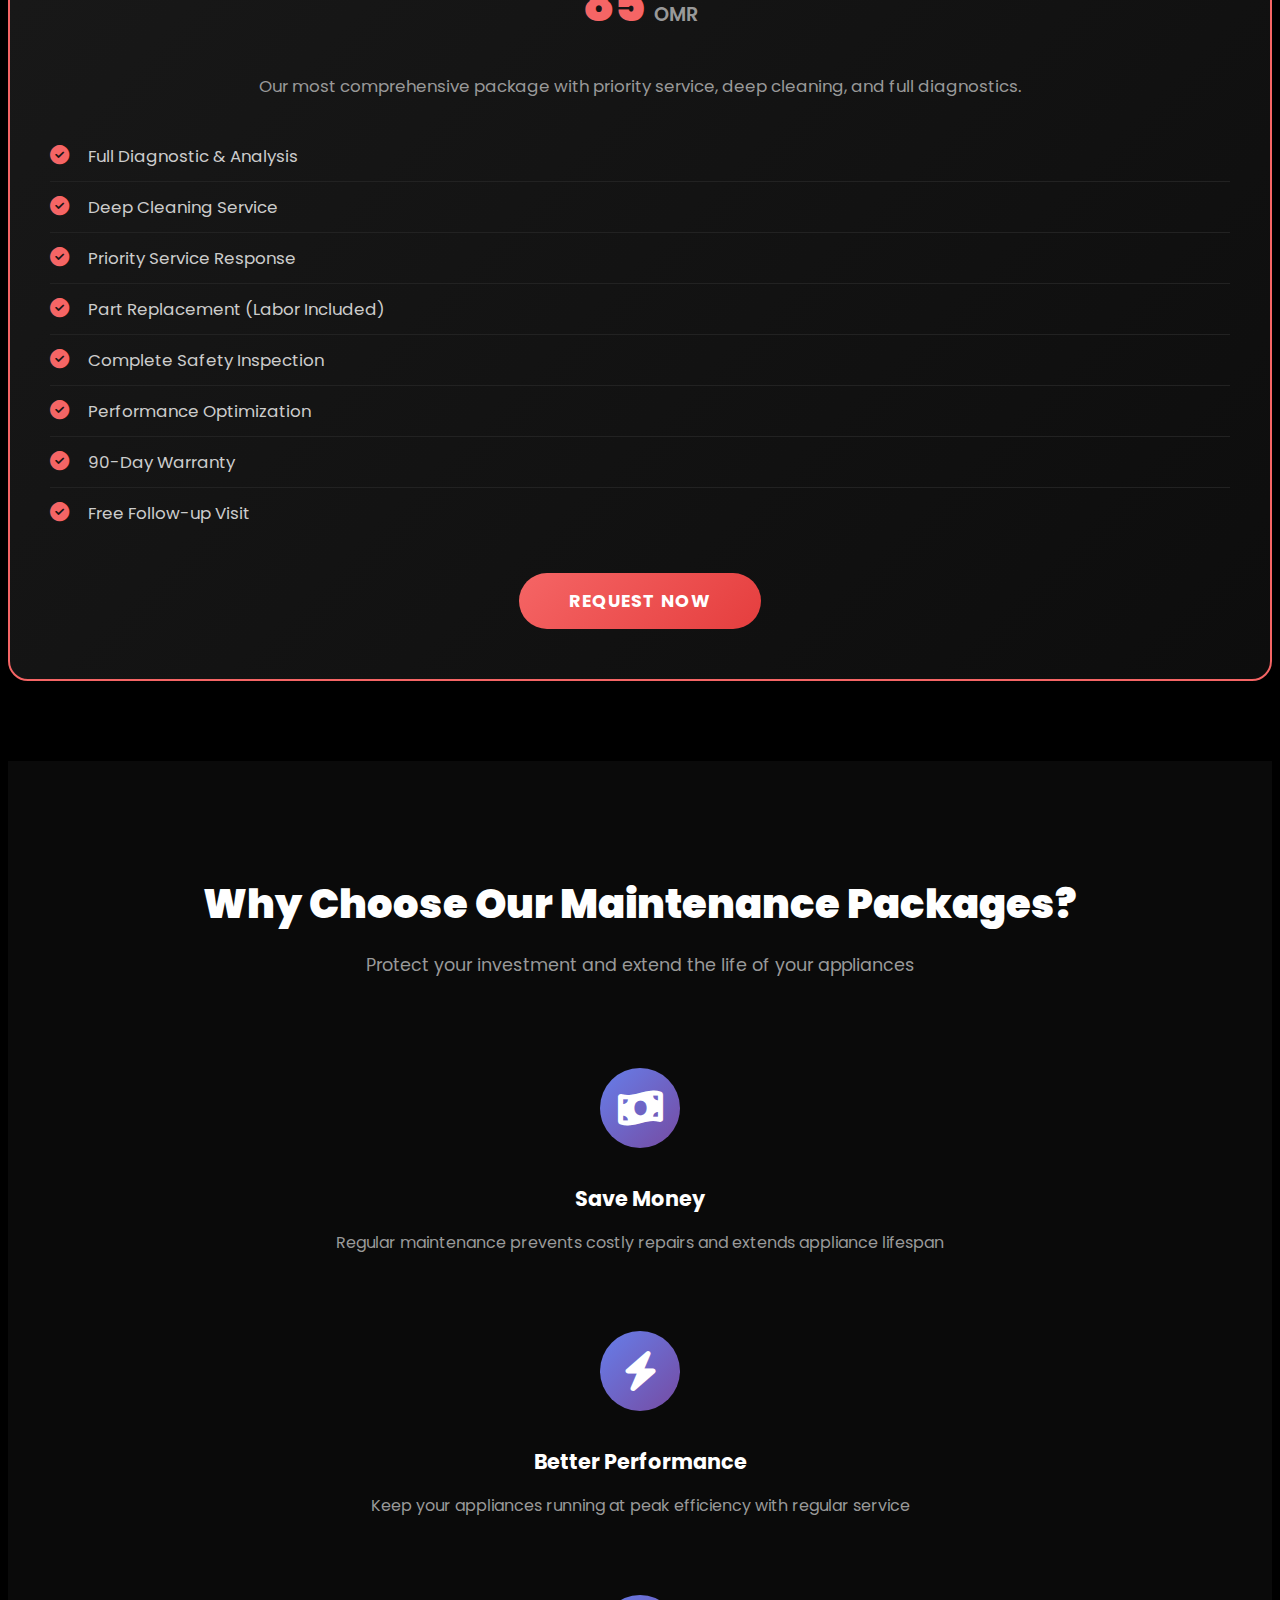
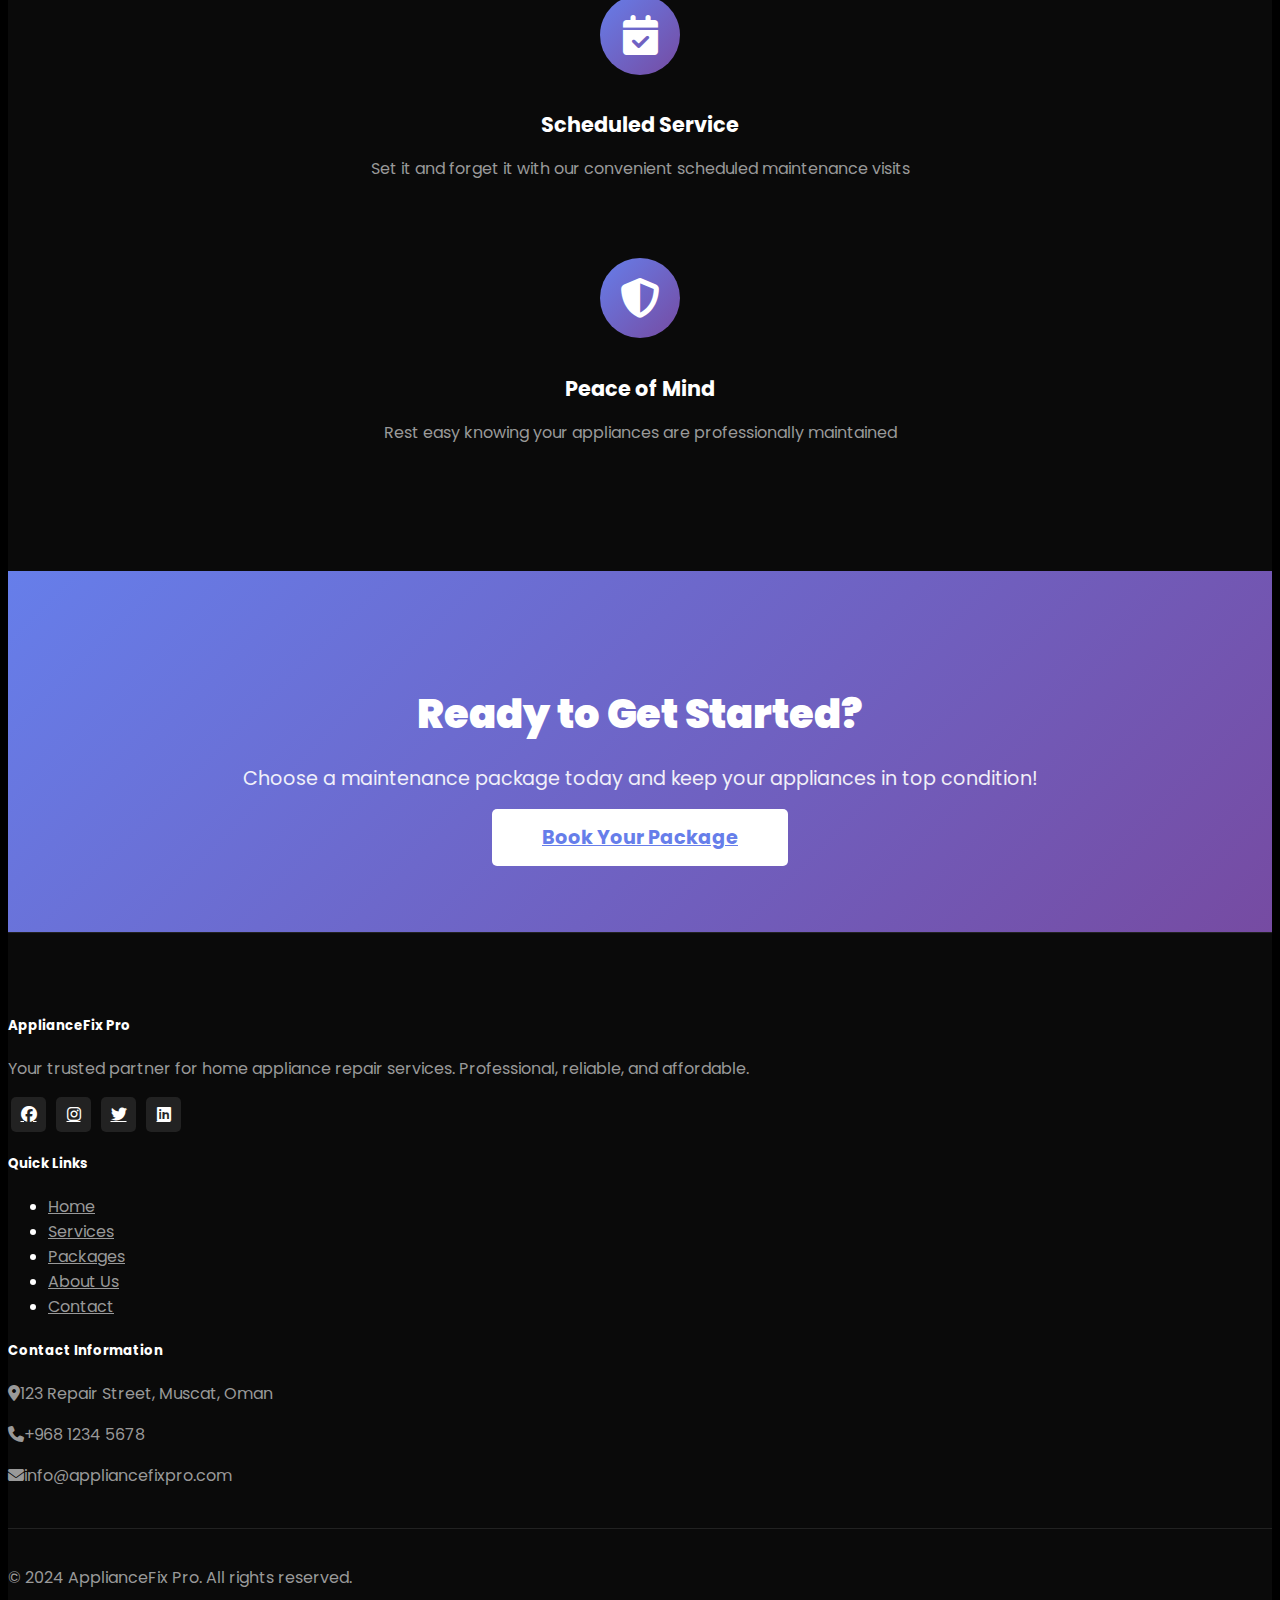
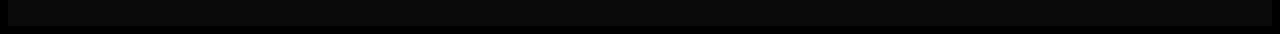
<file: frontend/packages.html>
<!DOCTYPE html>
<html lang="en">
<head>
    <meta charset="UTF-8">
    <meta name="viewport" content="width=device-width, initial-scale=1.0">
    <title>Maintenance Packages - Repair Master</title>
    <link href="https://cdn.jsdelivr.net/npm/bootstrap@5.3.0/dist/css/bootstrap.min.css" rel="stylesheet" integrity="sha384-9ndCyUaIbzAi2FUVXJi0CjmCapSmO7SnpJef0486qhLnuZ2cdeRhO02iuK6FUUVM" crossorigin="anonymous">
    <link rel="stylesheet" href="https://cdnjs.cloudflare.com/ajax/libs/font-awesome/6.5.1/css/all.min.css">
    <link href="https://fonts.googleapis.com/css2?family=Poppins:wght@400;600;700;900&display=swap" rel="stylesheet">
    <link rel="stylesheet" href="./assest/css/packages.css">
</head>
<body>

    <!-- Top Bar -->
    <div class="top-bar">
        <div class="container">
            <div class="row align-items-center">
                <div class="col-md-6">
                    <div class="social-icons">
                        <a href="#"><i class="fab fa-facebook"></i></a>
                        <a href="#"><i class="fab fa-instagram"></i></a>
                        <a href="#"><i class="fab fa-twitter"></i></a>
                        <a href="#"><i class="fab fa-linkedin"></i></a>
                    </div>
                </div>
                <div class="col-md-6 text-end">
                    <span class="contact-info">
                        <i class="fas fa-phone"></i> +968 1234 5678
                    </span>
                    <span class="contact-info ms-4">
                        <i class="fas fa-envelope"></i> info@appliancefixpro.com
                    </span>
                </div>
            </div>
        </div>
    </div>

    <!--  Navbar   -->

    <nav class="navbar navbar-expand-lg navbar-dark sticky-top">
        <div class="container">
            <a class="navbar-brand" href="#">ApplianceFix Pro</a>
            <button class="navbar-toggler" type="button" data-bs-toggle="collapse" data-bs-target="#navbarNav" aria-controls="navbarNav" aria-expanded="false" aria-label="Toggle navigation">
                <span class="navbar-toggler-icon"></span>
            </button>
            <div class="collapse navbar-collapse" id="navbarNav">
                <ul class="navbar-nav ms-auto">
                      <li class="nav-item">
                        <a class="nav-link" href="./home.html">Home</a>
                    </li>
                    <li class="nav-item">
                        <a class="nav-link" href="./services.html">Services</a>
                    </li>
                    <li class="nav-item">
                        <a class="nav-link" href="./packages.html">Packages</a>
                    </li>
                    <li class="nav-item">
                        <a class="nav-link active" href="./process.html">How We Work</a>
                    </li>
                    <li class="nav-item">
                        <a class="nav-link" href="./about.html">About</a>
                    </li>
                    <li class="nav-item">
                        <a class="nav-link" href="./contact.html">Contact</a>
                    </li>
                </ul>
                <button class="btn-appointment">
                    <i class="far fa-calendar-alt"></i> Book Repair
                </button>
            </div>
        </div>
    </nav>

    <!--      End Navbar    -->




    <!--      Page Header          -->

    <div class="page-header">
        <div class="container">
            <h1>Maintenance Packages</h1>
            <p>Choose the perfect maintenance plan for your home appliances</p>
        </div>
    </div>

    <!--         End Page Header    -->




    <!--  Packages Section  -->

    <section class="packages-section">
        <div class="container">
            <h2 class="section-title">Our Maintenance Plans</h2>
            <p class="section-subtitle">Keep your appliances running smoothly with our comprehensive maintenance packages</p>

            <div class="row g-4">

                <!-- Basic Package -->
                <div class="col-lg-4">
                    <div class="package-card basic">
                        <div class="package-badge">Basic</div>
                        <div class="package-icon">
                            <i class="fas fa-wrench"></i>
                        </div>
                        <h3 class="package-name">Basic Package</h3>
                        <div class="package-price">25 <span>OMR</span></div>
                        <p class="package-description">Perfect for regular maintenance and basic checks to keep your appliances running smoothly.</p>
                        
                        <ul class="package-features">
                            <li><i class="fas fa-check-circle"></i> Basic Diagnostic Check</li>
                            <li><i class="fas fa-check-circle"></i> Filter Cleaning Service</li>
                            <li><i class="fas fa-check-circle"></i> Safety Inspection</li>
                            <li><i class="fas fa-check-circle"></i> Performance Assessment</li>
                            <li><i class="fas fa-check-circle"></i> Basic Maintenance Tips</li>
                        </ul>
                        
                        <button class="btn-request">Request Now</button>
                    </div>
                </div>

                <!-- Standard Package -->
                <div class="col-lg-4">
                    <div class="package-card standard">
                        <div class="package-badge">Standard</div>
                        <div class="package-icon">
                            <i class="fas fa-tools"></i>
                        </div>
                        <h3 class="package-name">Standard Package</h3>
                        <div class="package-price">50 <span>OMR</span></div>
                        <p class="package-description">Comprehensive service including diagnostics, minor repairs, and part replacement labor.</p>
                        
                        <ul class="package-features">
                            <li><i class="fas fa-check-circle"></i> Full Diagnostic Scan</li>
                            <li><i class="fas fa-check-circle"></i> Minor Repairs Included</li>
                            <li><i class="fas fa-check-circle"></i> Part Replacement (Labor Only)</li>
                            <li><i class="fas fa-check-circle"></i> Deep Filter Cleaning</li>
                            <li><i class="fas fa-check-circle"></i> Safety & Performance Check</li>
                            <li><i class="fas fa-check-circle"></i> 30-Day Warranty</li>
                        </ul>
                        
                        <button class="btn-request">Request Now</button>
                    </div>
                </div>

                <!-- Premium Package -->
                <div class="col-lg-4">
                    <div class="package-card premium">
                        <div class="package-badge">Premium</div>
                        <div class="package-icon">
                            <i class="fas fa-star"></i>
                        </div>
                        <h3 class="package-name">Premium Package</h3>
                        <div class="package-price">85 <span>OMR</span></div>
                        <p class="package-description">Our most comprehensive package with priority service, deep cleaning, and full diagnostics.</p>
                        
                        <ul class="package-features">
                            <li><i class="fas fa-check-circle"></i> Full Diagnostic & Analysis</li>
                            <li><i class="fas fa-check-circle"></i> Deep Cleaning Service</li>
                            <li><i class="fas fa-check-circle"></i> Priority Service Response</li>
                            <li><i class="fas fa-check-circle"></i> Part Replacement (Labor Included)</li>
                            <li><i class="fas fa-check-circle"></i> Complete Safety Inspection</li>
                            <li><i class="fas fa-check-circle"></i> Performance Optimization</li>
                            <li><i class="fas fa-check-circle"></i> 90-Day Warranty</li>
                            <li><i class="fas fa-check-circle"></i> Free Follow-up Visit</li>
                        </ul>
                        
                        <button class="btn-request">Request Now</button>
                    </div>
                </div>

            </div>
        </div>
    </section>

    <!--    End Packages Section  -->




    <!--  Benefits Section    -->

    <section class="benefits-section">
        <div class="container">
            <h2 class="section-title">Why Choose Our Maintenance Packages?</h2>
            <p class="section-subtitle">Protect your investment and extend the life of your appliances</p>

            <div class="row">

                <div class="col-md-3 mb-4">
                    <div class="benefit-card">
                        <div class="benefit-icon">
                            <i class="fas fa-money-bill-wave"></i>
                        </div>
                        <h5 class="benefit-title">Save Money</h5>
                        <p class="benefit-description">Regular maintenance prevents costly repairs and extends appliance lifespan</p>
                    </div>
                </div>

                <div class="col-md-3 mb-4">
                    <div class="benefit-card">
                        <div class="benefit-icon">
                            <i class="fas fa-bolt"></i>
                        </div>
                        <h5 class="benefit-title">Better Performance</h5>
                        <p class="benefit-description">Keep your appliances running at peak efficiency with regular service</p>
                    </div>
                </div>

                <div class="col-md-3 mb-4">
                    <div class="benefit-card">
                        <div class="benefit-icon">
                            <i class="fas fa-calendar-check"></i>
                        </div>
                        <h5 class="benefit-title">Scheduled Service</h5>
                        <p class="benefit-description">Set it and forget it with our convenient scheduled maintenance visits</p>
                    </div>
                </div>

                <div class="col-md-3 mb-4">
                    <div class="benefit-card">
                        <div class="benefit-icon">
                            <i class="fas fa-shield-alt"></i>
                        </div>
                        <h5 class="benefit-title">Peace of Mind</h5>
                        <p class="benefit-description">Rest easy knowing your appliances are professionally maintained</p>
                    </div>
                </div>

            </div>
        </div>
    </section>

    <!--        ------------------------------   End Benefits Section  -------------------------------        -->




    <!--       Call to Action -->

    <section class="cta-section">
        <div class="container">
            <h2 class="cta-title">Ready to Get Started?</h2>
            <p class="cta-description">Choose a maintenance package today and keep your appliances in top condition!</p>
            <a href="./booking.html" class="btn-cta">Book Your Package</a>
        </div>
    </section>

    <!--   End Call to Action      -->




    <!--    Footer -->

    <footer>
        <div class="container">
            <div class="row">

                <div class="col-md-4 mb-4">
                    <h5>ApplianceFix Pro</h5>
                    <p>Your trusted partner for home appliance repair services. Professional, reliable, and affordable.</p>
                    <div class="social-icons mt-3">
                        <a href="#"><i class="fab fa-facebook"></i></a>
                        <a href="#"><i class="fab fa-instagram"></i></a>
                        <a href="#"><i class="fab fa-twitter"></i></a>
                        <a href="#"><i class="fab fa-linkedin"></i></a>
                    </div>
                </div>

                <div class="col-md-4 mb-4">
                    <h5>Quick Links</h5>
                    <ul class="list-unstyled">
                        <li class="mb-2"><a href="./index.html" class="text-decoration-none">Home</a></li>
                        <li class="mb-2"><a href="./services.html" class="text-decoration-none">Services</a></li>
                        <li class="mb-2"><a href="./packages.html" class="text-decoration-none">Packages</a></li>
                        <li class="mb-2"><a href="./about.html" class="text-decoration-none">About Us</a></li>
                        <li class="mb-2"><a href="./contact.html" class="text-decoration-none">Contact</a></li>
                    </ul>
                </div>

                <div class="col-md-4 mb-4">
                    <h5>Contact Information</h5>
                    <p><i class="fas fa-location-dot me-2"></i>123 Repair Street, Muscat, Oman</p>
                    <p><i class="fas fa-phone me-2"></i>+968 1234 5678</p>
                    <p><i class="fas fa-envelope me-2"></i>info@appliancefixpro.com</p>
                </div>

            </div>

            <div class="row footer-bottom">
                <div class="col-12 text-center">
                    <p class="mb-0">&copy; 2024 ApplianceFix Pro. All rights reserved.</p>
                </div>
            </div>
        </div>
    </footer>

    <!--     End Footer   -->




    <script src="https://cdn.jsdelivr.net/npm/bootstrap@5.3.8/dist/js/bootstrap.bundle.min.js" integrity="sha384-FKyoEForCGlyvwx9Hj09JcYn3nv7wiPVlz7YYwJrWVcXK/BmnVDxM+D2scQbITxI" crossorigin="anonymous"></script>

</body>
</html>
</file>
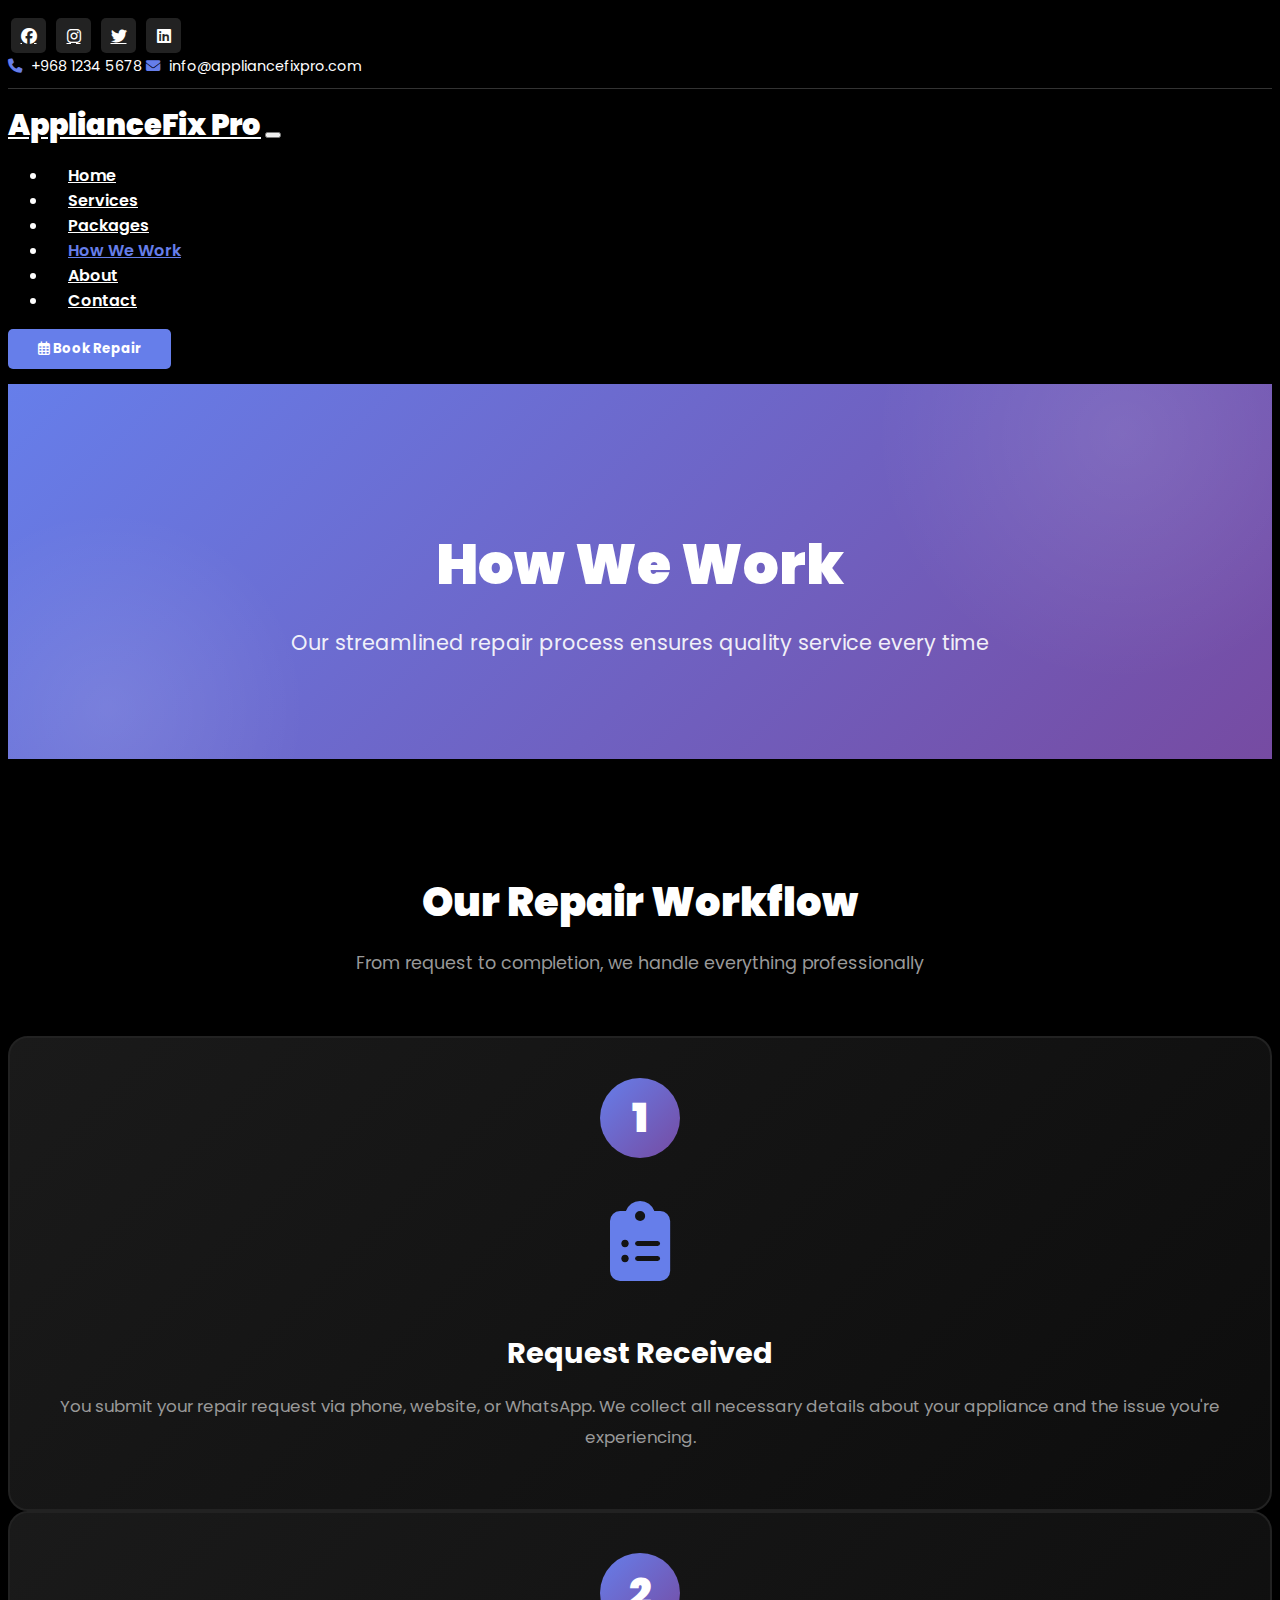
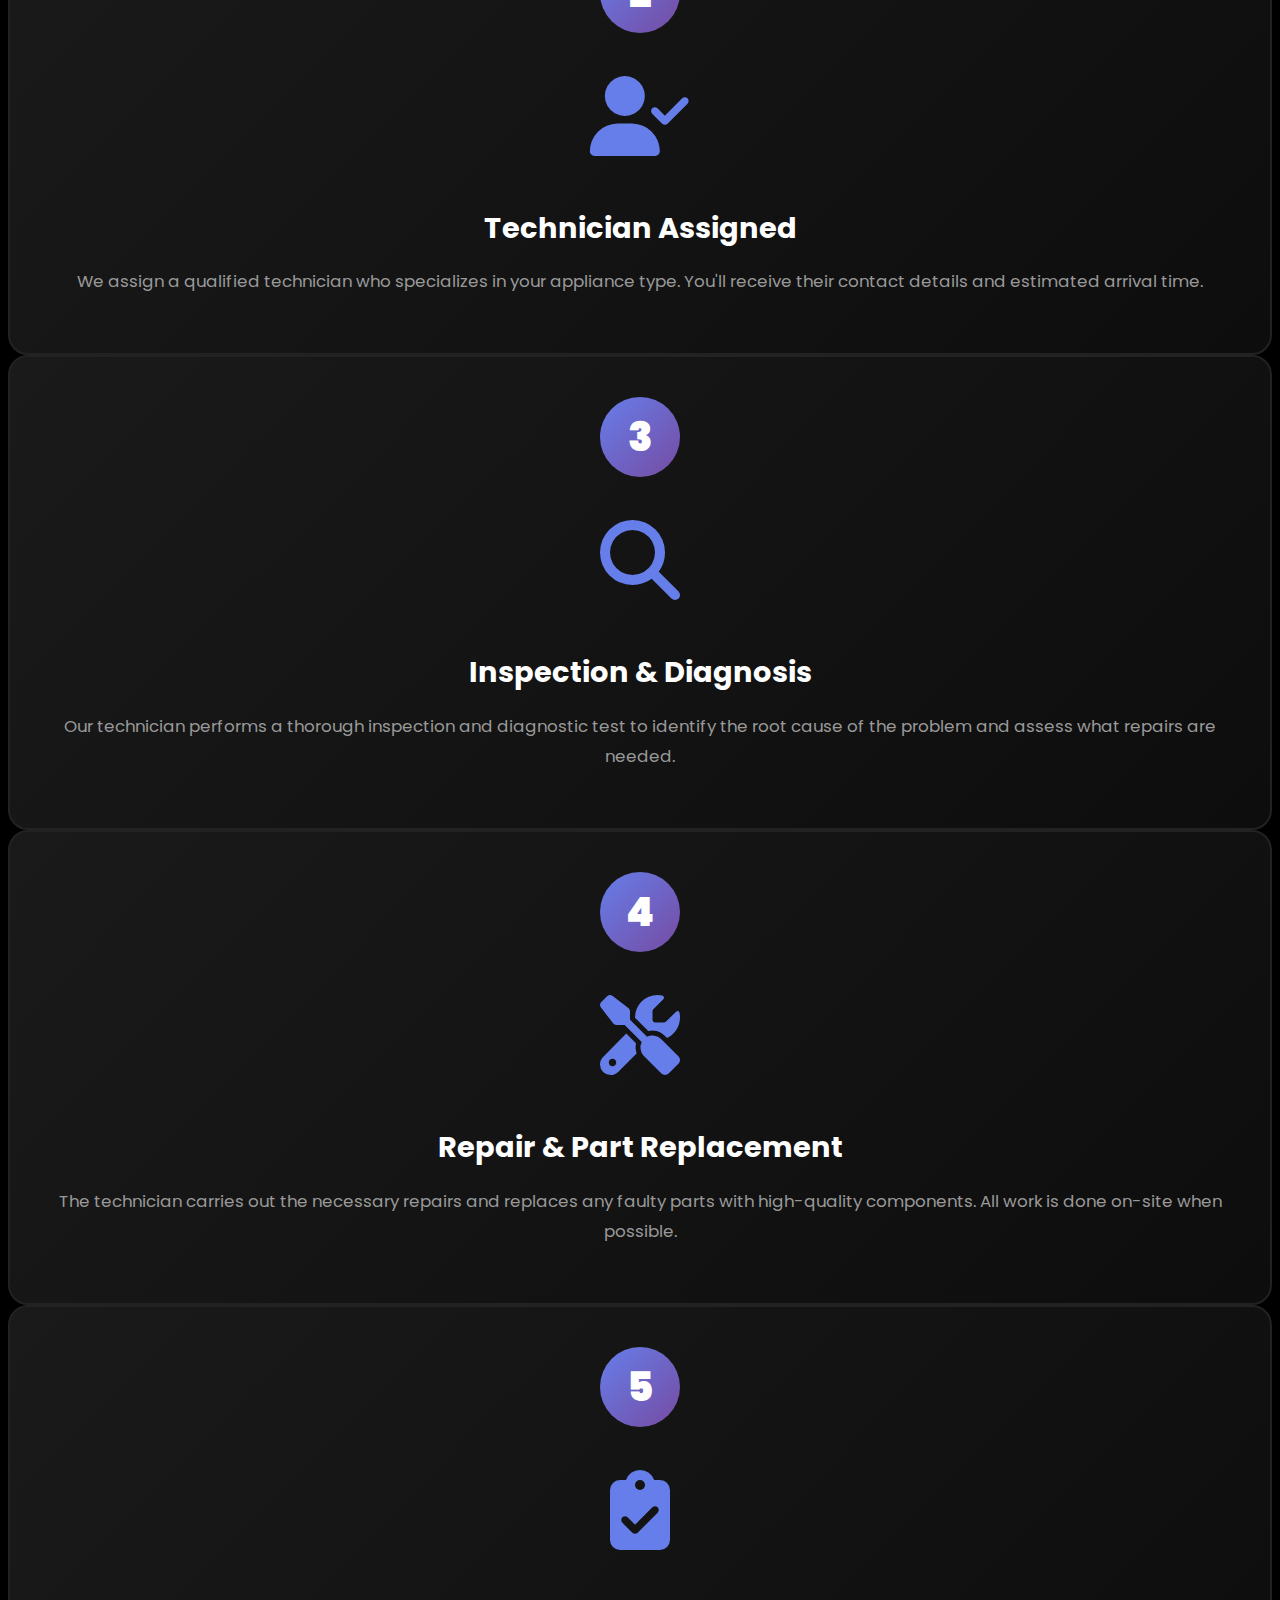
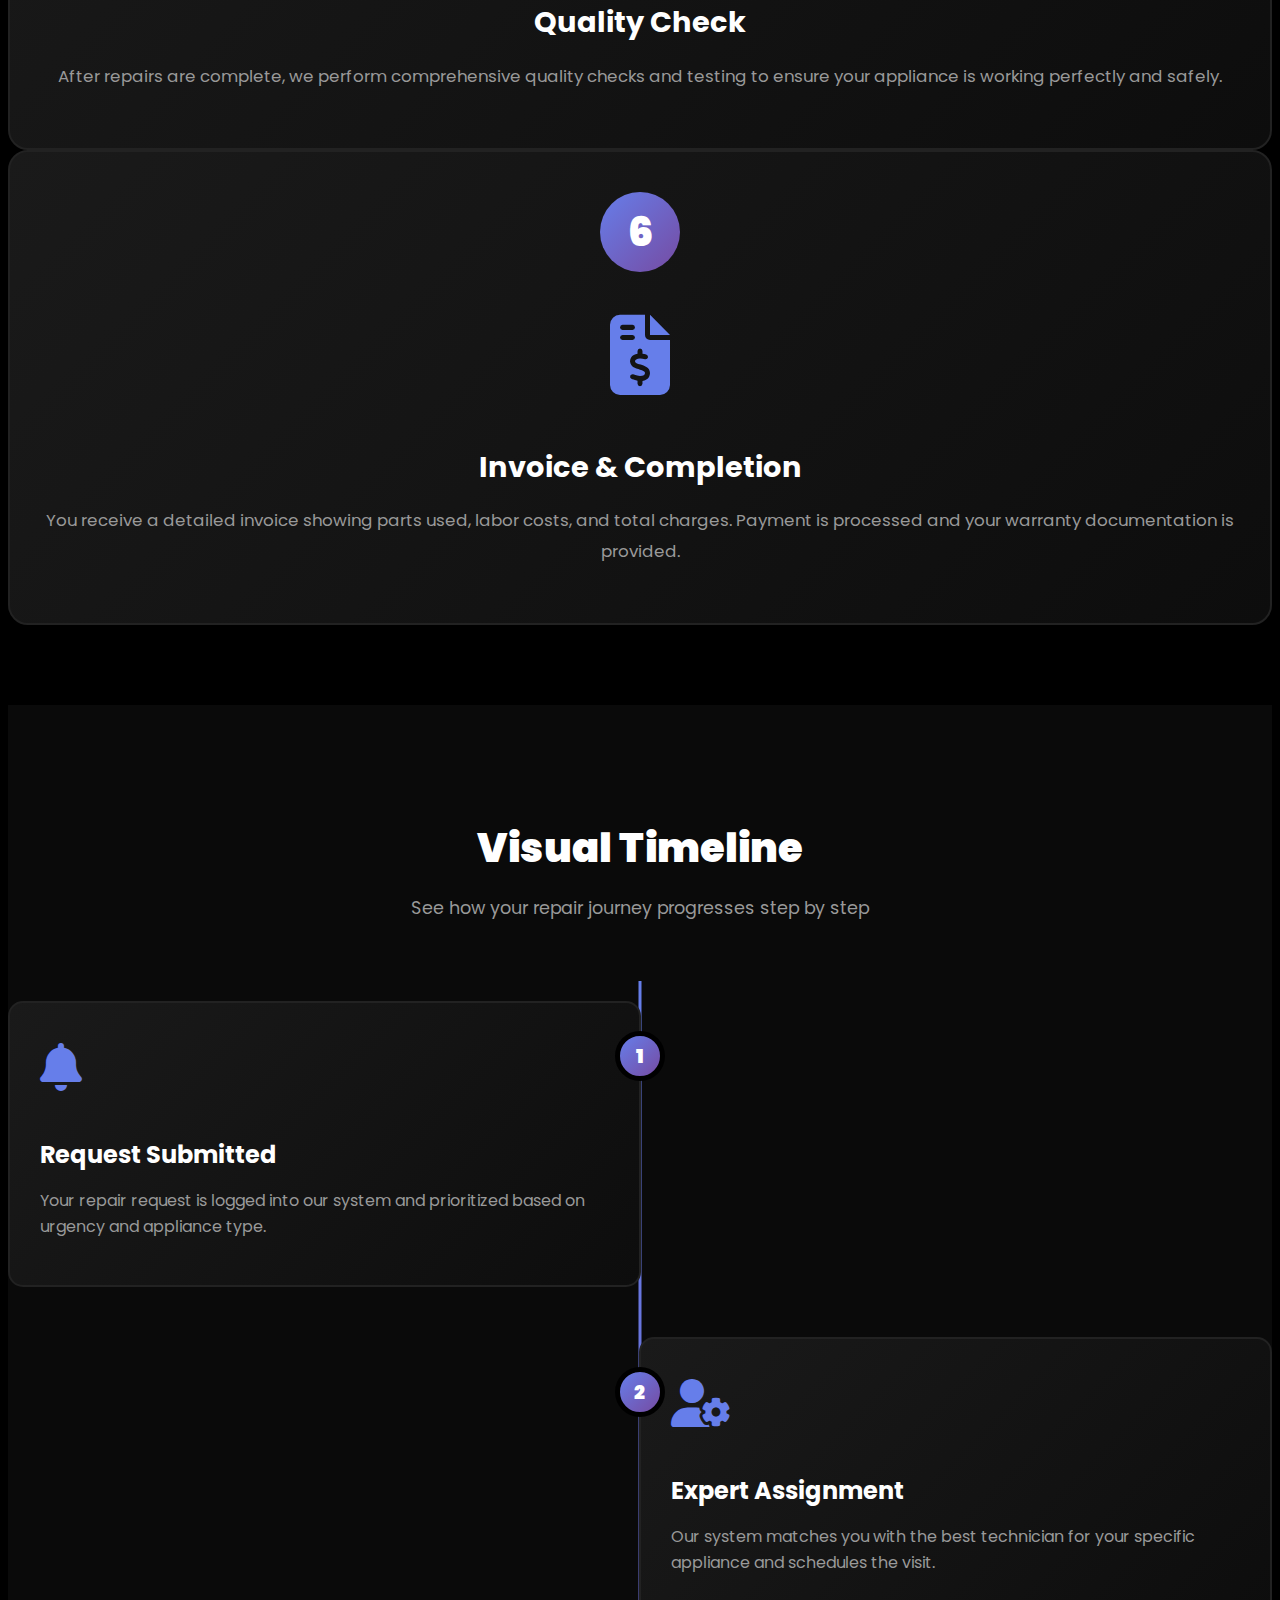
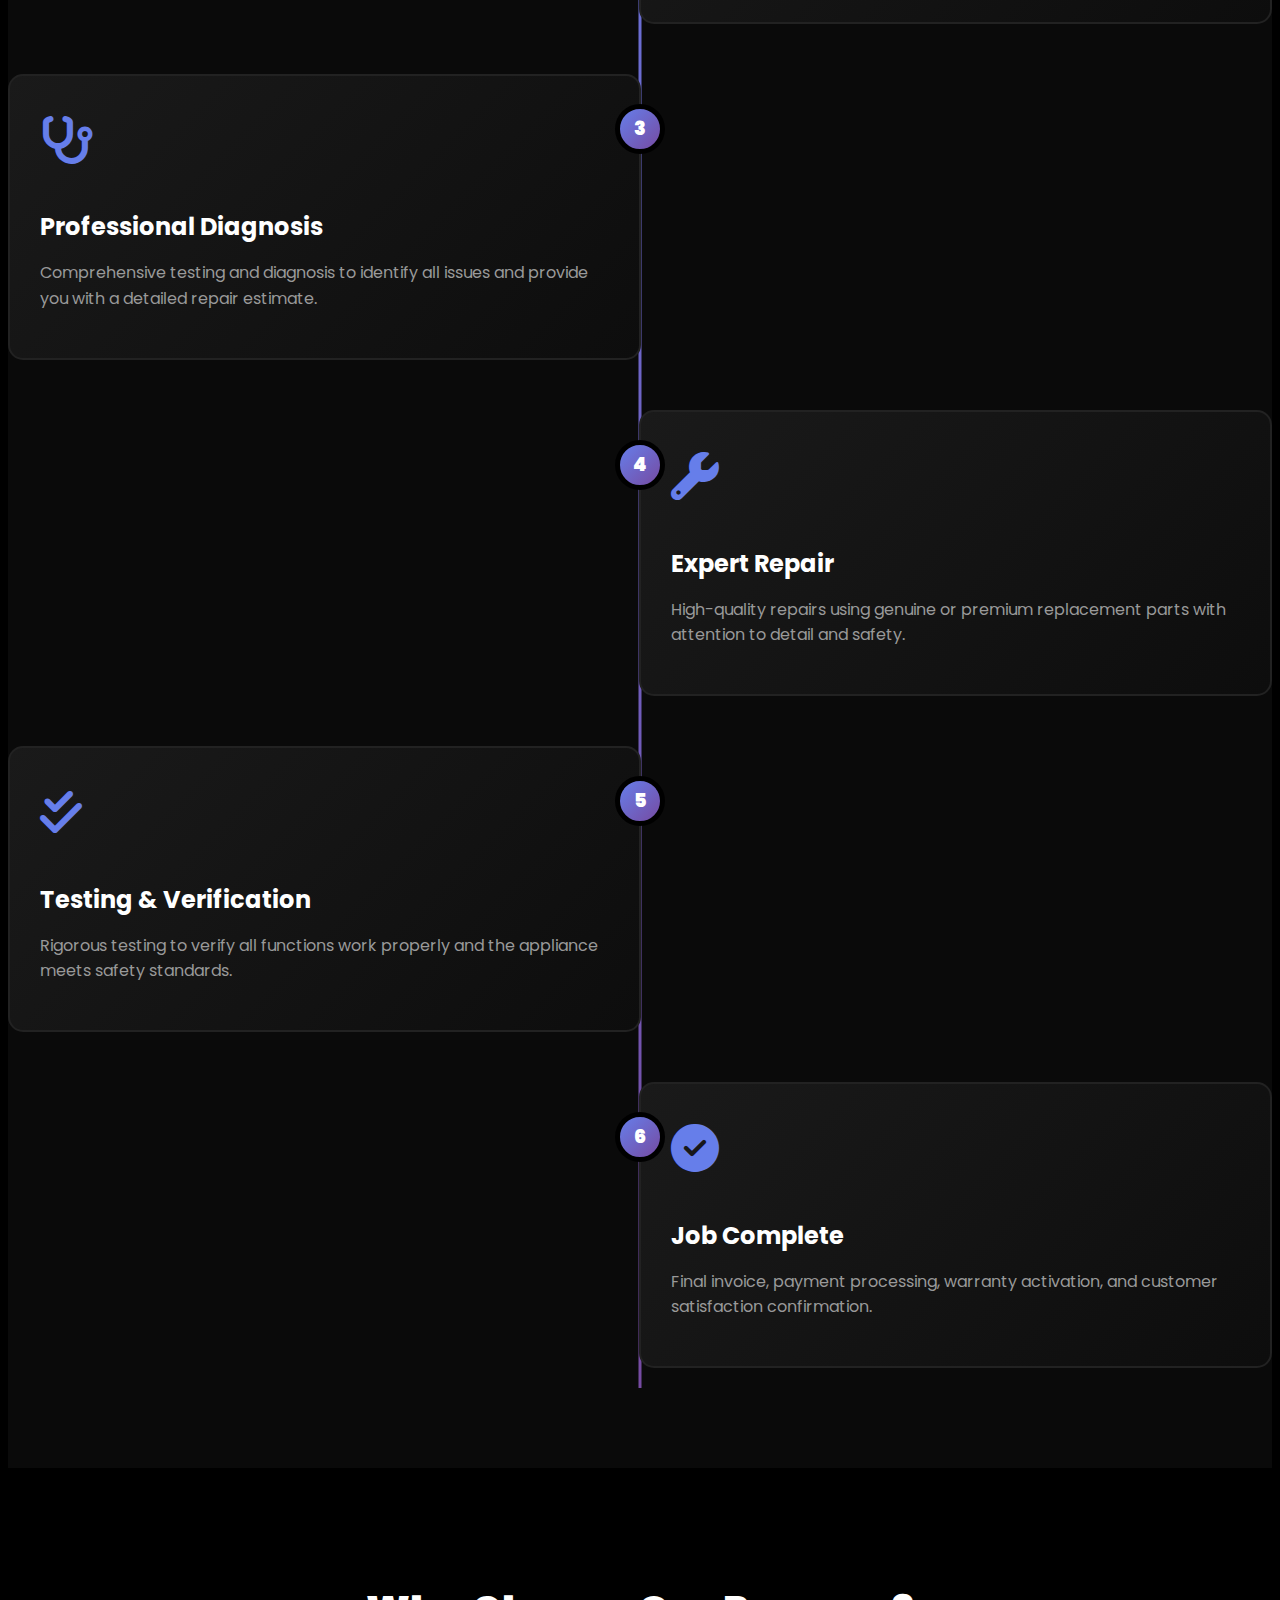
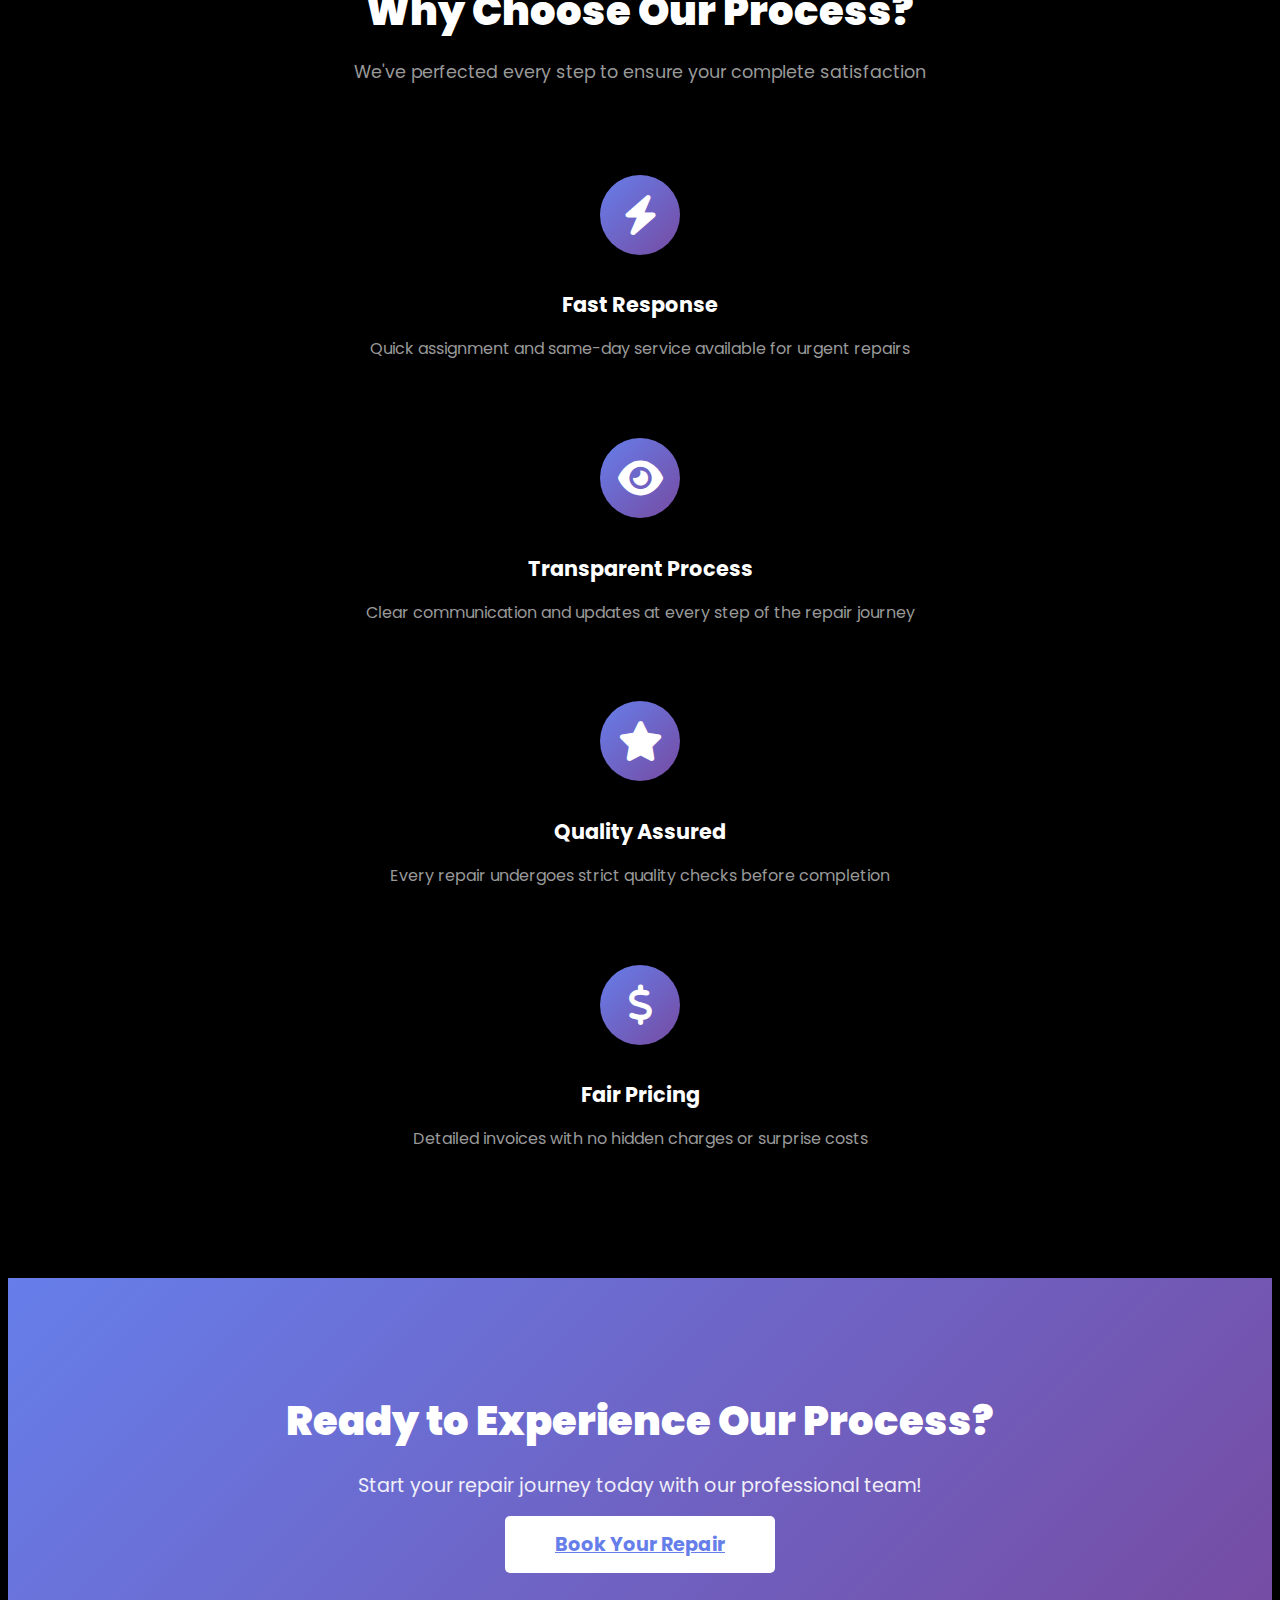
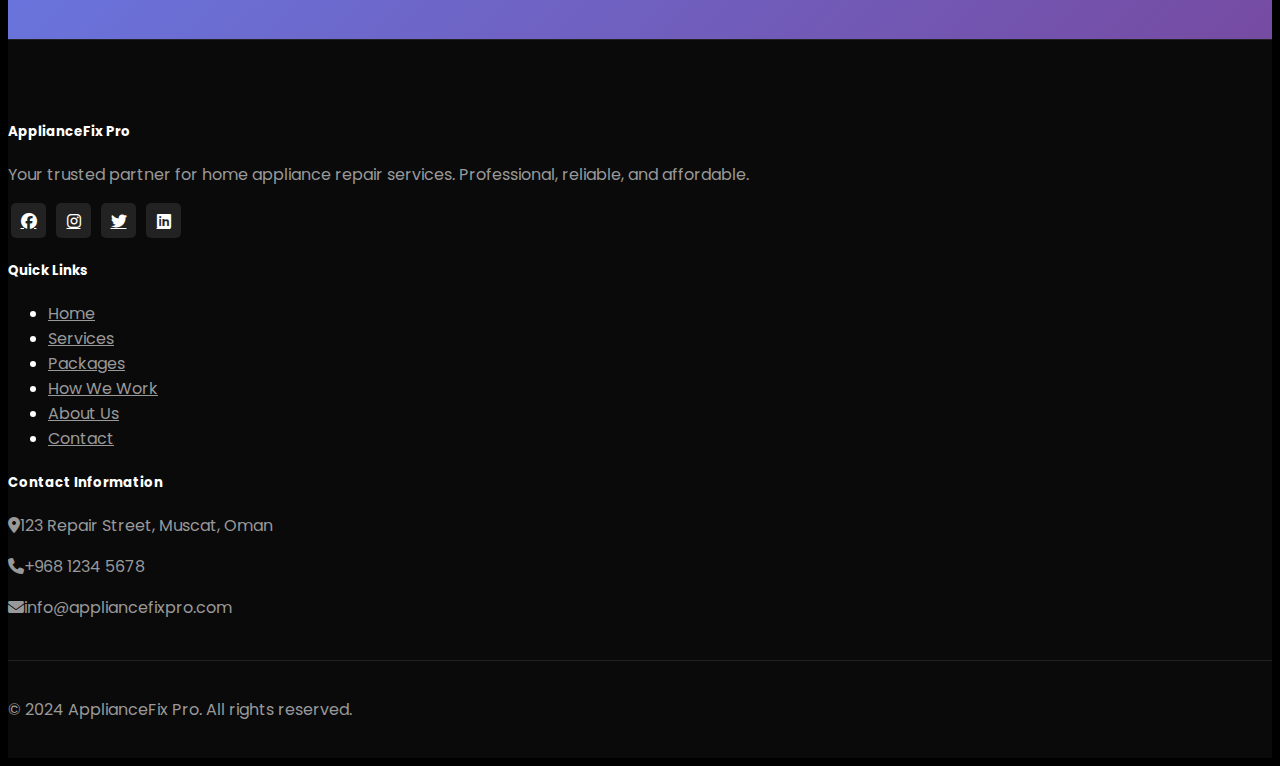
<file: frontend/process.html>
<!DOCTYPE html>
<html lang="en">
<head>
    <meta charset="UTF-8">
    <meta name="viewport" content="width=device-width, initial-scale=1.0">
    <title>How We Work - Repair Master</title>
    <link href="https://cdn.jsdelivr.net/npm/bootstrap@5.3.0/dist/css/bootstrap.min.css" rel="stylesheet" integrity="sha384-9ndCyUaIbzAi2FUVXJi0CjmCapSmO7SnpJef0486qhLnuZ2cdeRhO02iuK6FUUVM" crossorigin="anonymous">
    <link rel="stylesheet" href="https://cdnjs.cloudflare.com/ajax/libs/font-awesome/6.5.1/css/all.min.css">
    <link href="https://fonts.googleapis.com/css2?family=Poppins:wght@400;600;700;900&display=swap" rel="stylesheet">
    <link rel="stylesheet" href="./assest/css/process.css">

</head>
<body>

    <!-- Top Bar -->
    <div class="top-bar">
        <div class="container">
            <div class="row align-items-center">
                <div class="col-md-6">
                    <div class="social-icons">
                        <a href="#"><i class="fab fa-facebook"></i></a>
                        <a href="#"><i class="fab fa-instagram"></i></a>
                        <a href="#"><i class="fab fa-twitter"></i></a>
                        <a href="#"><i class="fab fa-linkedin"></i></a>
                    </div>
                </div>
                <div class="col-md-6 text-end">
                    <span class="contact-info">
                        <i class="fas fa-phone"></i> +968 1234 5678
                    </span>
                    <span class="contact-info ms-4">
                        <i class="fas fa-envelope"></i> info@appliancefixpro.com
                    </span>
                </div>
            </div>
        </div>
    </div>

    <!--        ------------------------------   Navbar  -------------------------------        -->

    <nav class="navbar navbar-expand-lg navbar-dark sticky-top">
        <div class="container">
            <a class="navbar-brand" href="#">ApplianceFix Pro</a>
            <button class="navbar-toggler" type="button" data-bs-toggle="collapse" data-bs-target="#navbarNav" aria-controls="navbarNav" aria-expanded="false" aria-label="Toggle navigation">
                <span class="navbar-toggler-icon"></span>
            </button>
            <div class="collapse navbar-collapse" id="navbarNav">
                <ul class="navbar-nav ms-auto">
                    <li class="nav-item">
                        <a class="nav-link" href="./home.html">Home</a>
                    </li>
                    <li class="nav-item">
                        <a class="nav-link" href="./services.html">Services</a>
                    </li>
                    <li class="nav-item">
                        <a class="nav-link" href="./packages.html">Packages</a>
                    </li>
                    <li class="nav-item">
                        <a class="nav-link active" href="./process.html">How We Work</a>
                    </li>
                    <li class="nav-item">
                        <a class="nav-link" href="./about.html">About</a>
                    </li>
                    <li class="nav-item">
                        <a class="nav-link" href="./contact.html">Contact</a>
                    </li>
                </ul>
                <button class="btn-appointment">
                    <i class="far fa-calendar-alt"></i> Book Repair
                </button>
            </div>
        </div>
    </nav>

    <!--        ------------------------------   End Navbar  -------------------------------        -->




    <!--        ------------------------------   Page Header  -------------------------------        -->

    <div class="page-header">
        <div class="container">
            <h1>How We Work</h1>
            <p>Our streamlined repair process ensures quality service every time</p>
        </div>
    </div>

    <!--        ------------------------------   End Page Header  -------------------------------        -->




    <!--        ------------------------------   Process Steps Section  -------------------------------        -->

    <section class="process-section">
        <div class="container">
            <h2 class="section-title">Our Repair Workflow</h2>
            <p class="section-subtitle">From request to completion, we handle everything professionally</p>

            <div class="row">

                <!-- Step 1 -->
                <div class="col-lg-4 col-md-6 mb-5">
                    <div class="process-step">
                        <div class="step-card">
                            <div class="step-number">1</div>
                            <div class="step-icon">
                                <i class="fas fa-clipboard-list"></i>
                            </div>
                            <h3 class="step-title">Request Received</h3>
                            <p class="step-description">You submit your repair request via phone, website, or WhatsApp. We collect all necessary details about your appliance and the issue you're experiencing.</p>
                        </div>
                    </div>
                </div>

                <!-- Step 2 -->
                <div class="col-lg-4 col-md-6 mb-5">
                    <div class="process-step">
                        <div class="step-card">
                            <div class="step-number">2</div>
                            <div class="step-icon">
                                <i class="fas fa-user-check"></i>
                            </div>
                            <h3 class="step-title">Technician Assigned</h3>
                            <p class="step-description">We assign a qualified technician who specializes in your appliance type. You'll receive their contact details and estimated arrival time.</p>
                        </div>
                    </div>
                </div>

                <!-- Step 3 -->
                <div class="col-lg-4 col-md-6 mb-5">
                    <div class="process-step">
                        <div class="step-card">
                            <div class="step-number">3</div>
                            <div class="step-icon">
                                <i class="fas fa-magnifying-glass"></i>
                            </div>
                            <h3 class="step-title">Inspection & Diagnosis</h3>
                            <p class="step-description">Our technician performs a thorough inspection and diagnostic test to identify the root cause of the problem and assess what repairs are needed.</p>
                        </div>
                    </div>
                </div>

                <!-- Step 4 -->
                <div class="col-lg-4 col-md-6 mb-5">
                    <div class="process-step">
                        <div class="step-card">
                            <div class="step-number">4</div>
                            <div class="step-icon">
                                <i class="fas fa-screwdriver-wrench"></i>
                            </div>
                            <h3 class="step-title">Repair & Part Replacement</h3>
                            <p class="step-description">The technician carries out the necessary repairs and replaces any faulty parts with high-quality components. All work is done on-site when possible.</p>
                        </div>
                    </div>
                </div>

                <!-- Step 5 -->
                <div class="col-lg-4 col-md-6 mb-5">
                    <div class="process-step">
                        <div class="step-card">
                            <div class="step-number">5</div>
                            <div class="step-icon">
                                <i class="fas fa-clipboard-check"></i>
                            </div>
                            <h3 class="step-title">Quality Check</h3>
                            <p class="step-description">After repairs are complete, we perform comprehensive quality checks and testing to ensure your appliance is working perfectly and safely.</p>
                        </div>
                    </div>
                </div>

                <!-- Step 6 -->
                <div class="col-lg-4 col-md-6 mb-5">
                    <div class="process-step">
                        <div class="step-card">
                            <div class="step-number">6</div>
                            <div class="step-icon">
                                <i class="fas fa-file-invoice-dollar"></i>
                            </div>
                            <h3 class="step-title">Invoice & Completion</h3>
                            <p class="step-description">You receive a detailed invoice showing parts used, labor costs, and total charges. Payment is processed and your warranty documentation is provided.</p>
                        </div>
                    </div>
                </div>

            </div>
        </div>
    </section>

    <!--        ------------------------------   End Process Steps Section  -------------------------------        -->




    <!--        ------------------------------   Timeline Section  -------------------------------        -->

    <section class="timeline-section">
        <div class="container">
            <h2 class="section-title">Visual Timeline</h2>
            <p class="section-subtitle">See how your repair journey progresses step by step</p>

            <div class="timeline">

                <div class="timeline-item clearfix">
                    <div class="timeline-content">
                        <div class="timeline-icon">
                            <i class="fas fa-bell"></i>
                        </div>
                        <h4 class="timeline-title">Request Submitted</h4>
                        <p class="timeline-description">Your repair request is logged into our system and prioritized based on urgency and appliance type.</p>
                    </div>
                    <div class="timeline-dot">1</div>
                </div>

                <div class="timeline-item clearfix">
                    <div class="timeline-content">
                        <div class="timeline-icon">
                            <i class="fas fa-user-gear"></i>
                        </div>
                        <h4 class="timeline-title">Expert Assignment</h4>
                        <p class="timeline-description">Our system matches you with the best technician for your specific appliance and schedules the visit.</p>
                    </div>
                    <div class="timeline-dot">2</div>
                </div>

                <div class="timeline-item clearfix">
                    <div class="timeline-content">
                        <div class="timeline-icon">
                            <i class="fas fa-stethoscope"></i>
                        </div>
                        <h4 class="timeline-title">Professional Diagnosis</h4>
                        <p class="timeline-description">Comprehensive testing and diagnosis to identify all issues and provide you with a detailed repair estimate.</p>
                    </div>
                    <div class="timeline-dot">3</div>
                </div>

                <div class="timeline-item clearfix">
                    <div class="timeline-content">
                        <div class="timeline-icon">
                            <i class="fas fa-wrench"></i>
                        </div>
                        <h4 class="timeline-title">Expert Repair</h4>
                        <p class="timeline-description">High-quality repairs using genuine or premium replacement parts with attention to detail and safety.</p>
                    </div>
                    <div class="timeline-dot">4</div>
                </div>

                <div class="timeline-item clearfix">
                    <div class="timeline-content">
                        <div class="timeline-icon">
                            <i class="fas fa-check-double"></i>
                        </div>
                        <h4 class="timeline-title">Testing & Verification</h4>
                        <p class="timeline-description">Rigorous testing to verify all functions work properly and the appliance meets safety standards.</p>
                    </div>
                    <div class="timeline-dot">5</div>
                </div>

                <div class="timeline-item clearfix">
                    <div class="timeline-content">
                        <div class="timeline-icon">
                            <i class="fas fa-circle-check"></i>
                        </div>
                        <h4 class="timeline-title">Job Complete</h4>
                        <p class="timeline-description">Final invoice, payment processing, warranty activation, and customer satisfaction confirmation.</p>
                    </div>
                    <div class="timeline-dot">6</div>
                </div>

            </div>
        </div>
    </section>

    <!--        ------------------------------   End Timeline Section  -------------------------------        -->




    <!--        ------------------------------   Why Choose Section  -------------------------------        -->

    <section class="why-choose-section">
        <div class="container">
            <h2 class="section-title">Why Choose Our Process?</h2>
            <p class="section-subtitle">We've perfected every step to ensure your complete satisfaction</p>

            <div class="row">

                <div class="col-md-3 mb-4">
                    <div class="feature-box">
                        <div class="feature-icon-box">
                            <i class="fas fa-bolt"></i>
                        </div>
                        <h5 class="feature-title">Fast Response</h5>
                        <p class="feature-description">Quick assignment and same-day service available for urgent repairs</p>
                    </div>
                </div>

                <div class="col-md-3 mb-4">
                    <div class="feature-box">
                        <div class="feature-icon-box">
                            <i class="fas fa-eye"></i>
                        </div>
                        <h5 class="feature-title">Transparent Process</h5>
                        <p class="feature-description">Clear communication and updates at every step of the repair journey</p>
                    </div>
                </div>

                <div class="col-md-3 mb-4">
                    <div class="feature-box">
                        <div class="feature-icon-box">
                            <i class="fas fa-star"></i>
                        </div>
                        <h5 class="feature-title">Quality Assured</h5>
                        <p class="feature-description">Every repair undergoes strict quality checks before completion</p>
                    </div>
                </div>

                <div class="col-md-3 mb-4">
                    <div class="feature-box">
                        <div class="feature-icon-box">
                            <i class="fas fa-dollar-sign"></i>
                        </div>
                        <h5 class="feature-title">Fair Pricing</h5>
                        <p class="feature-description">Detailed invoices with no hidden charges or surprise costs</p>
                    </div>
                </div>

            </div>
        </div>
    </section>

    <!--        ------------------------------   End Why Choose Section  -------------------------------        -->




    <!--        ------------------------------   Call to Action  -------------------------------        -->

    <section class="cta-section">
        <div class="container">
            <h2 class="cta-title">Ready to Experience Our Process?</h2>
            <p class="cta-description">Start your repair journey today with our professional team!</p>
            <a href="./booking.html" class="btn-cta">Book Your Repair</a>
        </div>
    </section>

    <!--        ------------------------------   End Call to Action  -------------------------------        -->




    <!--        ------------------------------   Footer  -------------------------------        -->

    <footer>
        <div class="container">
            <div class="row">

                <div class="col-md-4 mb-4">
                    <h5>ApplianceFix Pro</h5>
                    <p>Your trusted partner for home appliance repair services. Professional, reliable, and affordable.</p>
                    <div class="social-icons mt-3">
                        <a href="#"><i class="fab fa-facebook"></i></a>
                        <a href="#"><i class="fab fa-instagram"></i></a>
                        <a href="#"><i class="fab fa-twitter"></i></a>
                        <a href="#"><i class="fab fa-linkedin"></i></a>
                    </div>
                </div>

                <div class="col-md-4 mb-4">
                    <h5>Quick Links</h5>
                    <ul class="list-unstyled">
                        <li class="mb-2"><a href="./index.html" class="text-decoration-none">Home</a></li>
                        <li class="mb-2"><a href="./services.html" class="text-decoration-none">Services</a></li>
                        <li class="mb-2"><a href="./packages.html" class="text-decoration-none">Packages</a></li>
                        <li class="mb-2"><a href="./process.html" class="text-decoration-none">How We Work</a></li>
                        <li class="mb-2"><a href="./about.html" class="text-decoration-none">About Us</a></li>
                        <li class="mb-2"><a href="./contact.html" class="text-decoration-none">Contact</a></li>
                    </ul>
                </div>

                <div class="col-md-4 mb-4">
                    <h5>Contact Information</h5>
                    <p><i class="fas fa-location-dot me-2"></i>123 Repair Street, Muscat, Oman</p>
                    <p><i class="fas fa-phone me-2"></i>+968 1234 5678</p>
                    <p><i class="fas fa-envelope me-2"></i>info@appliancefixpro.com</p>
                </div>

            </div>

            <div class="row footer-bottom">
                <div class="col-12 text-center">
                    <p class="mb-0">&copy; 2024 ApplianceFix Pro. All rights reserved.</p>
                </div>
            </div>
        </div>
    </footer>

    <!--        ------------------------------   End Footer  -------------------------------        -->




    <script src="https://cdn.jsdelivr.net/npm/bootstrap@5.3.8/dist/js/bootstrap.bundle.min.js" integrity="sha384-FKyoEForCGlyvwx9Hj09JcYn3nv7wiPVlz7YYwJrWVcXK/BmnVDxM+D2scQbITxI" crossorigin="anonymous"></script>

</body>
</html>
</file>
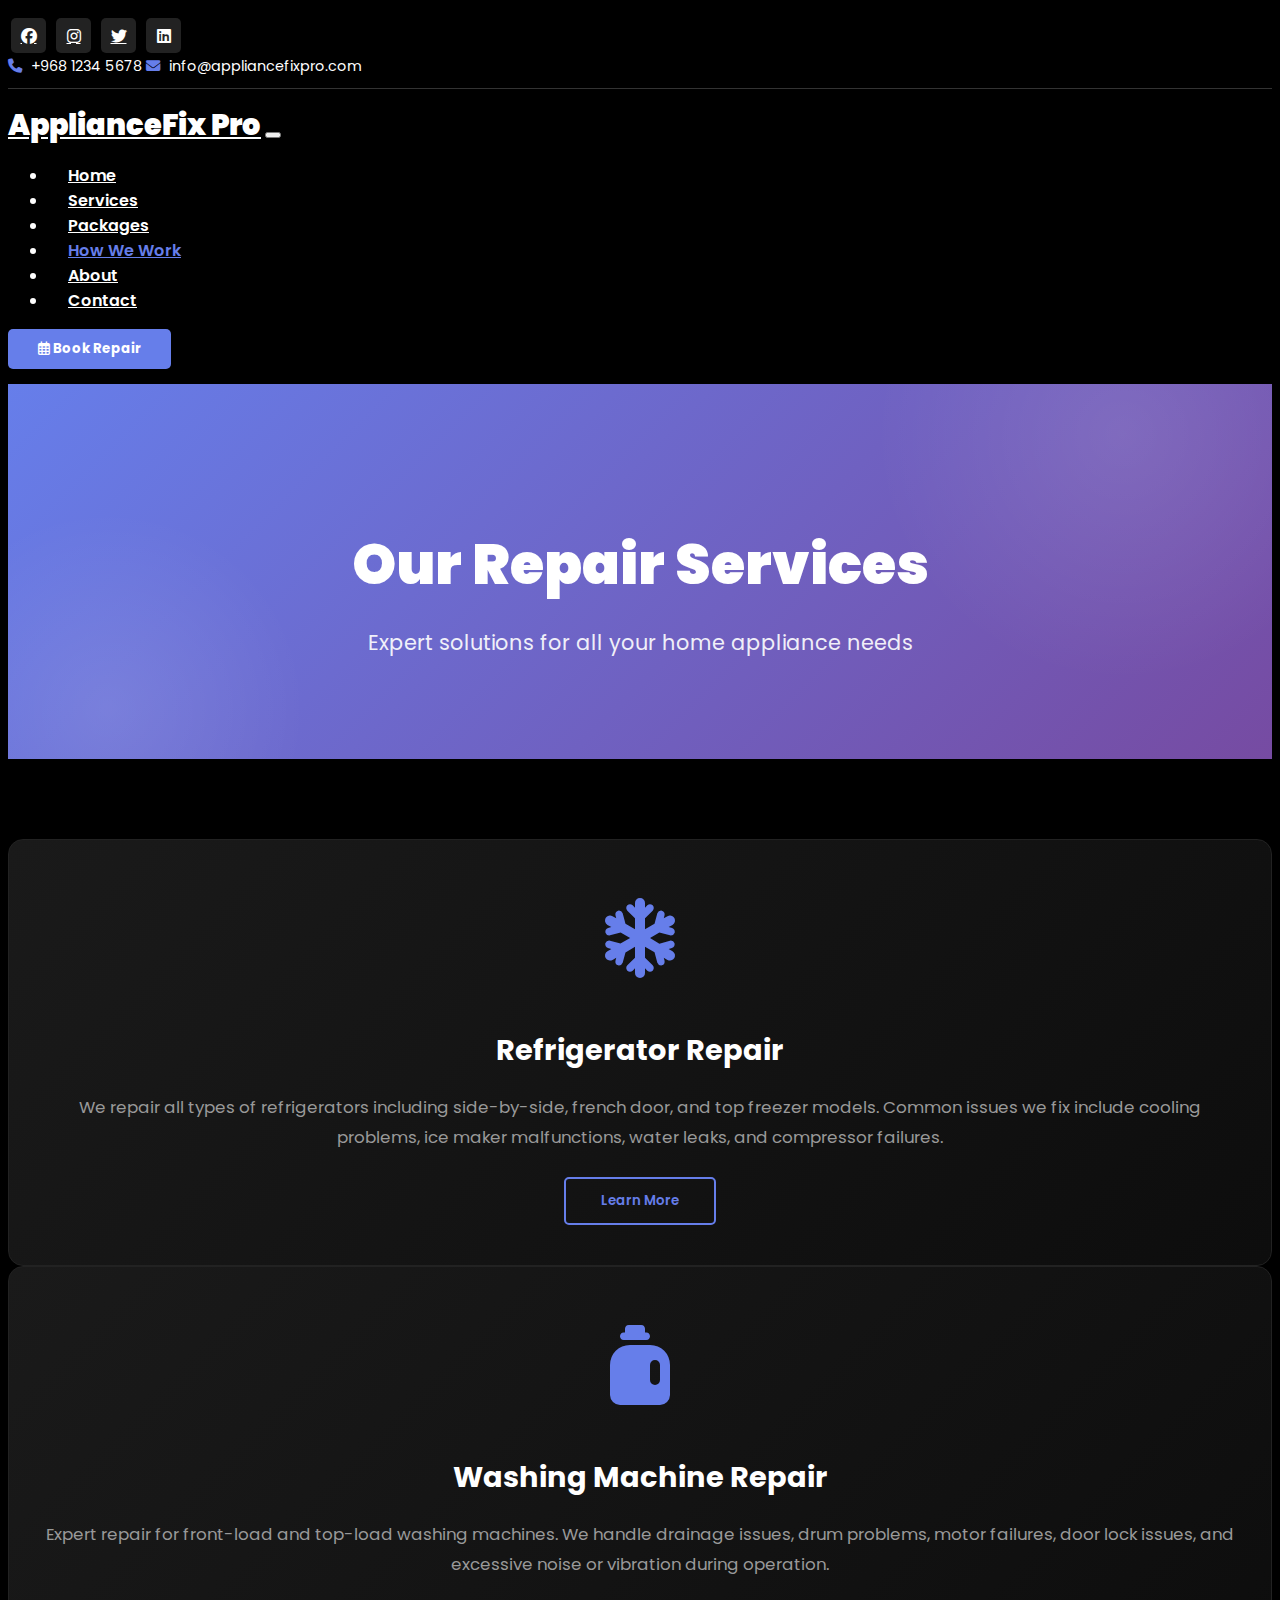
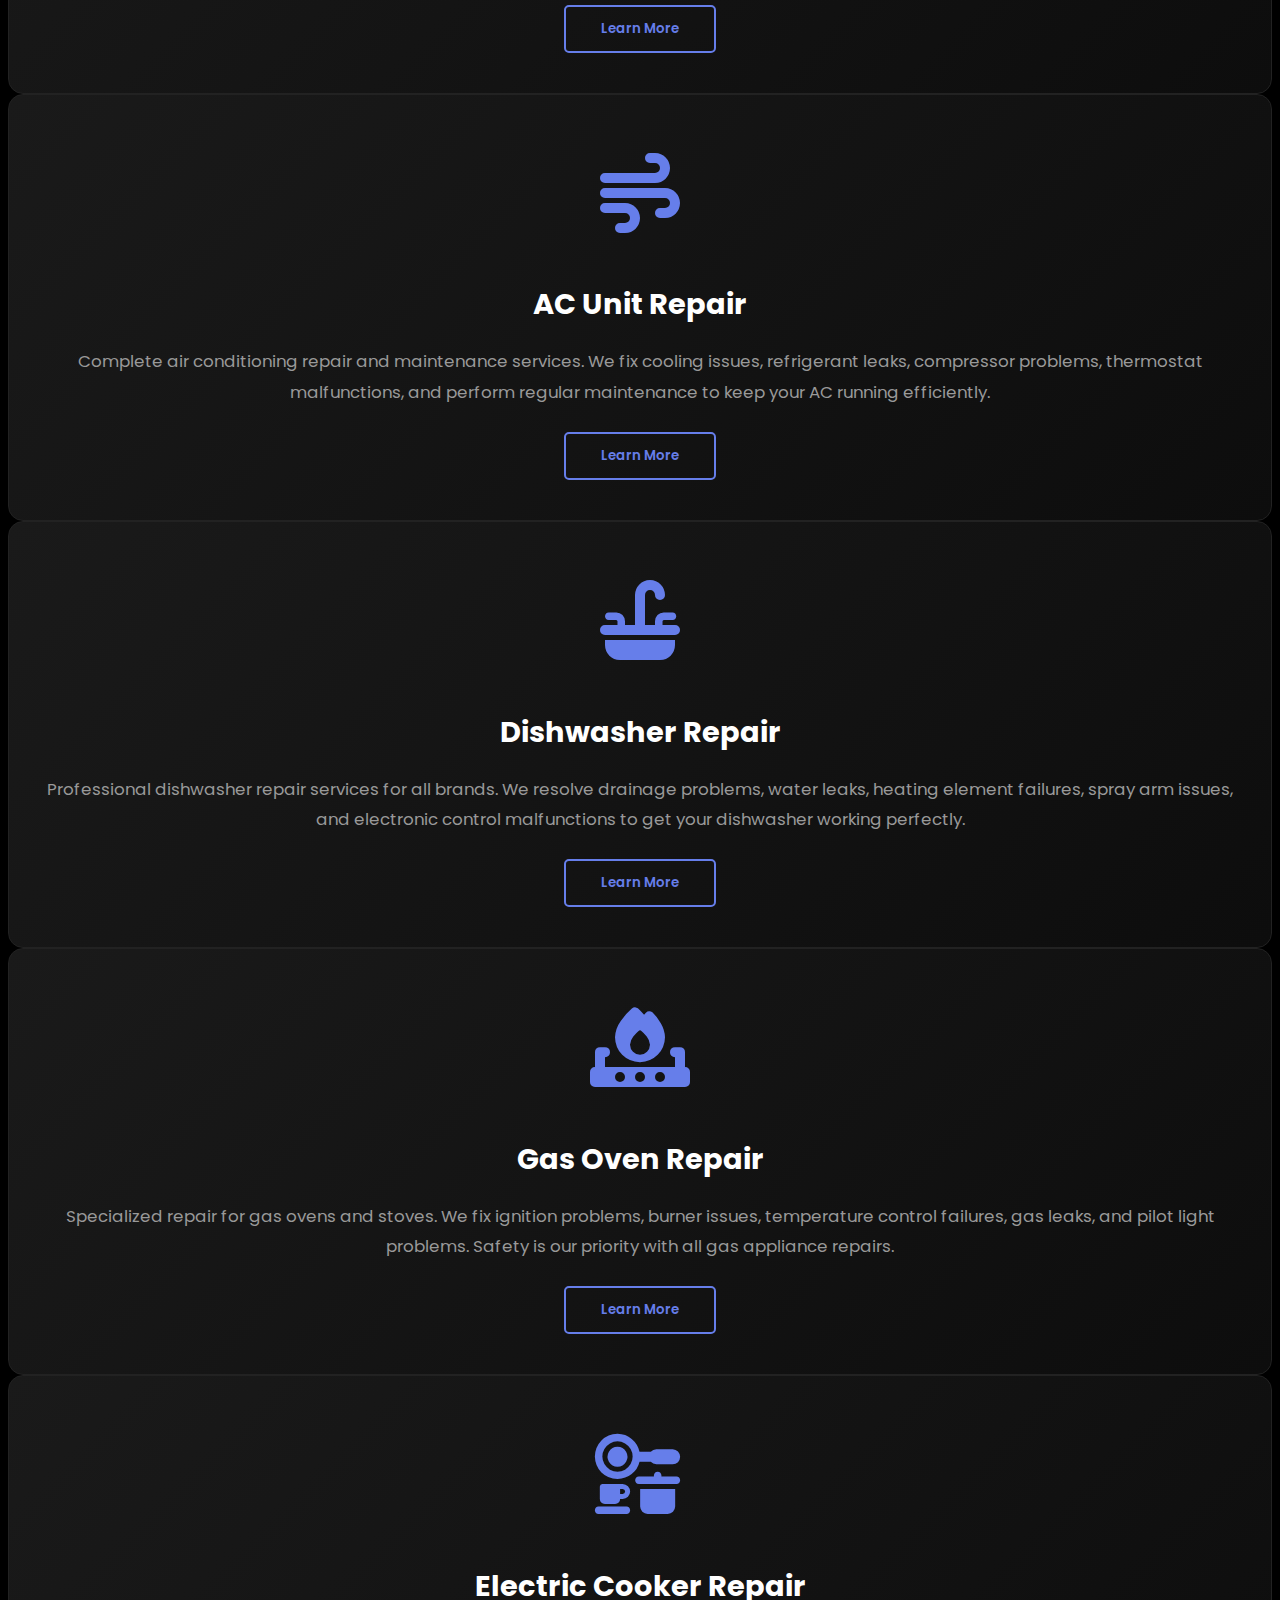
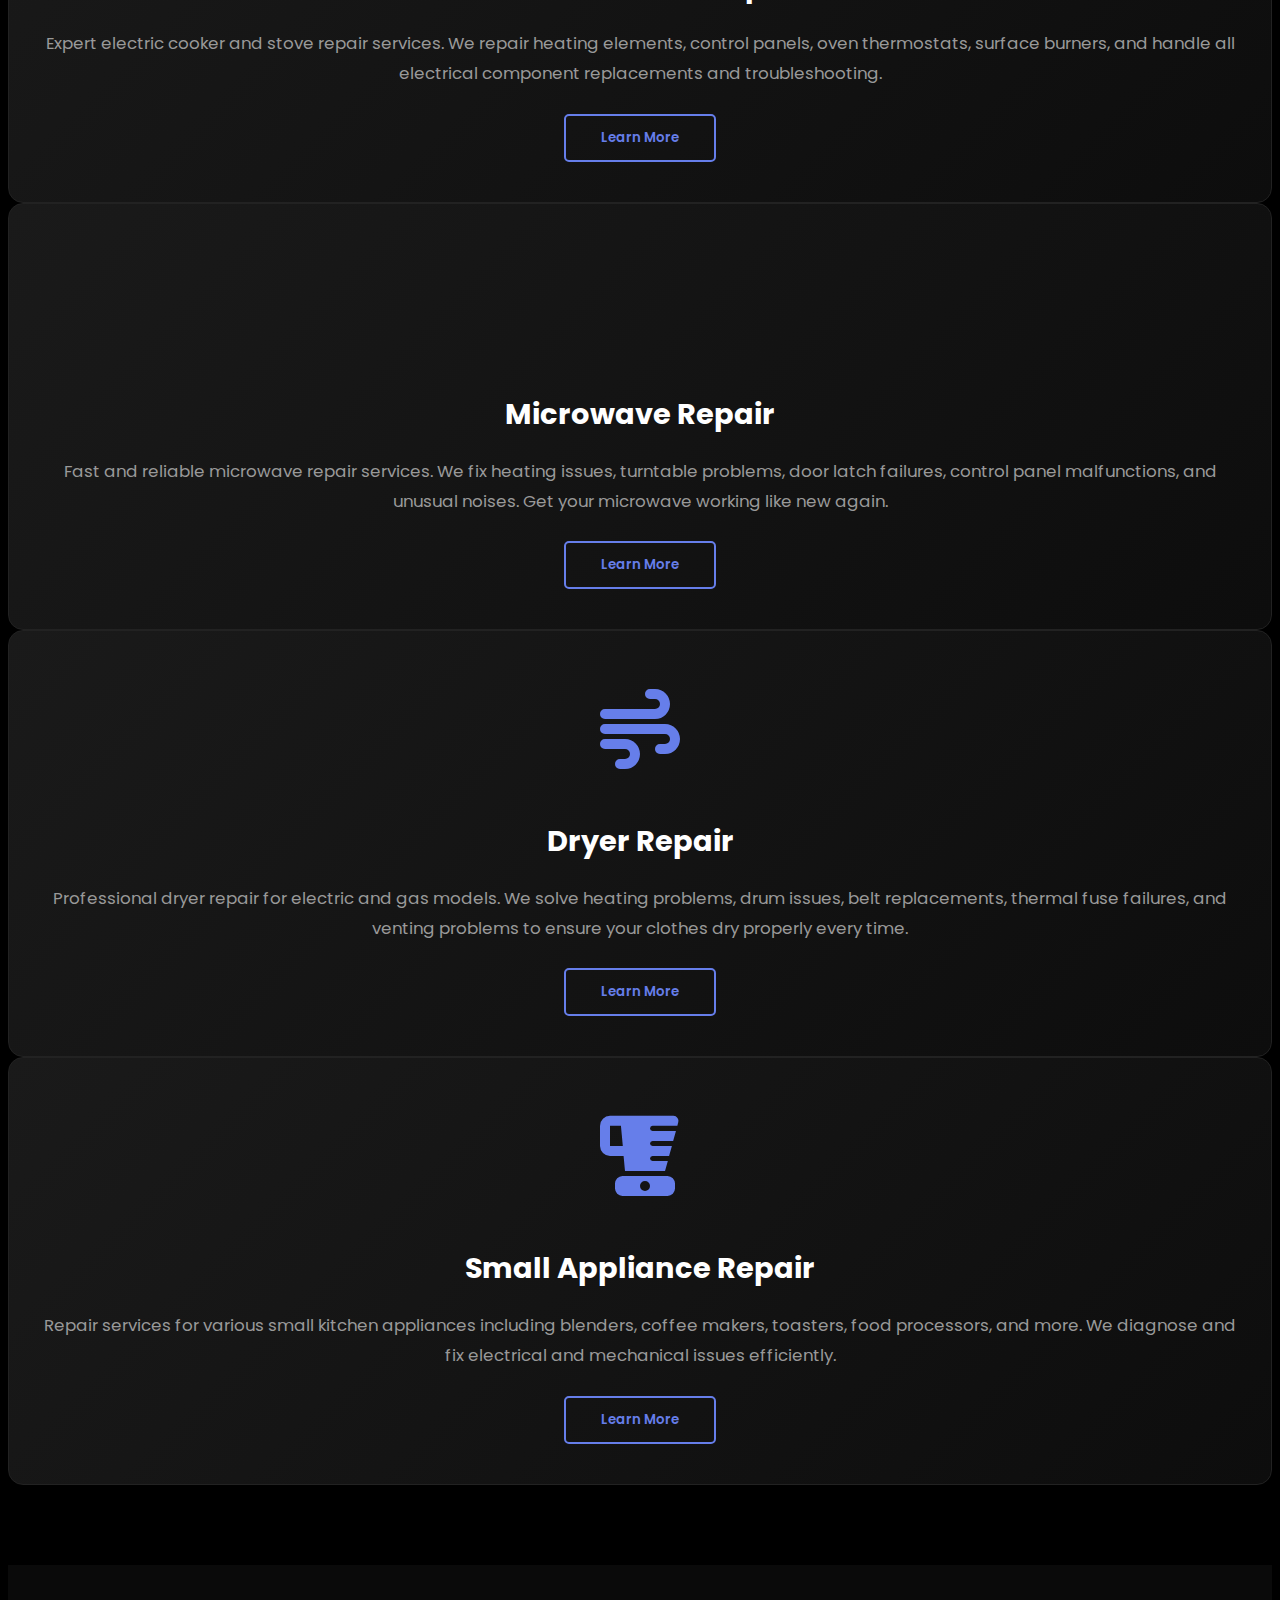
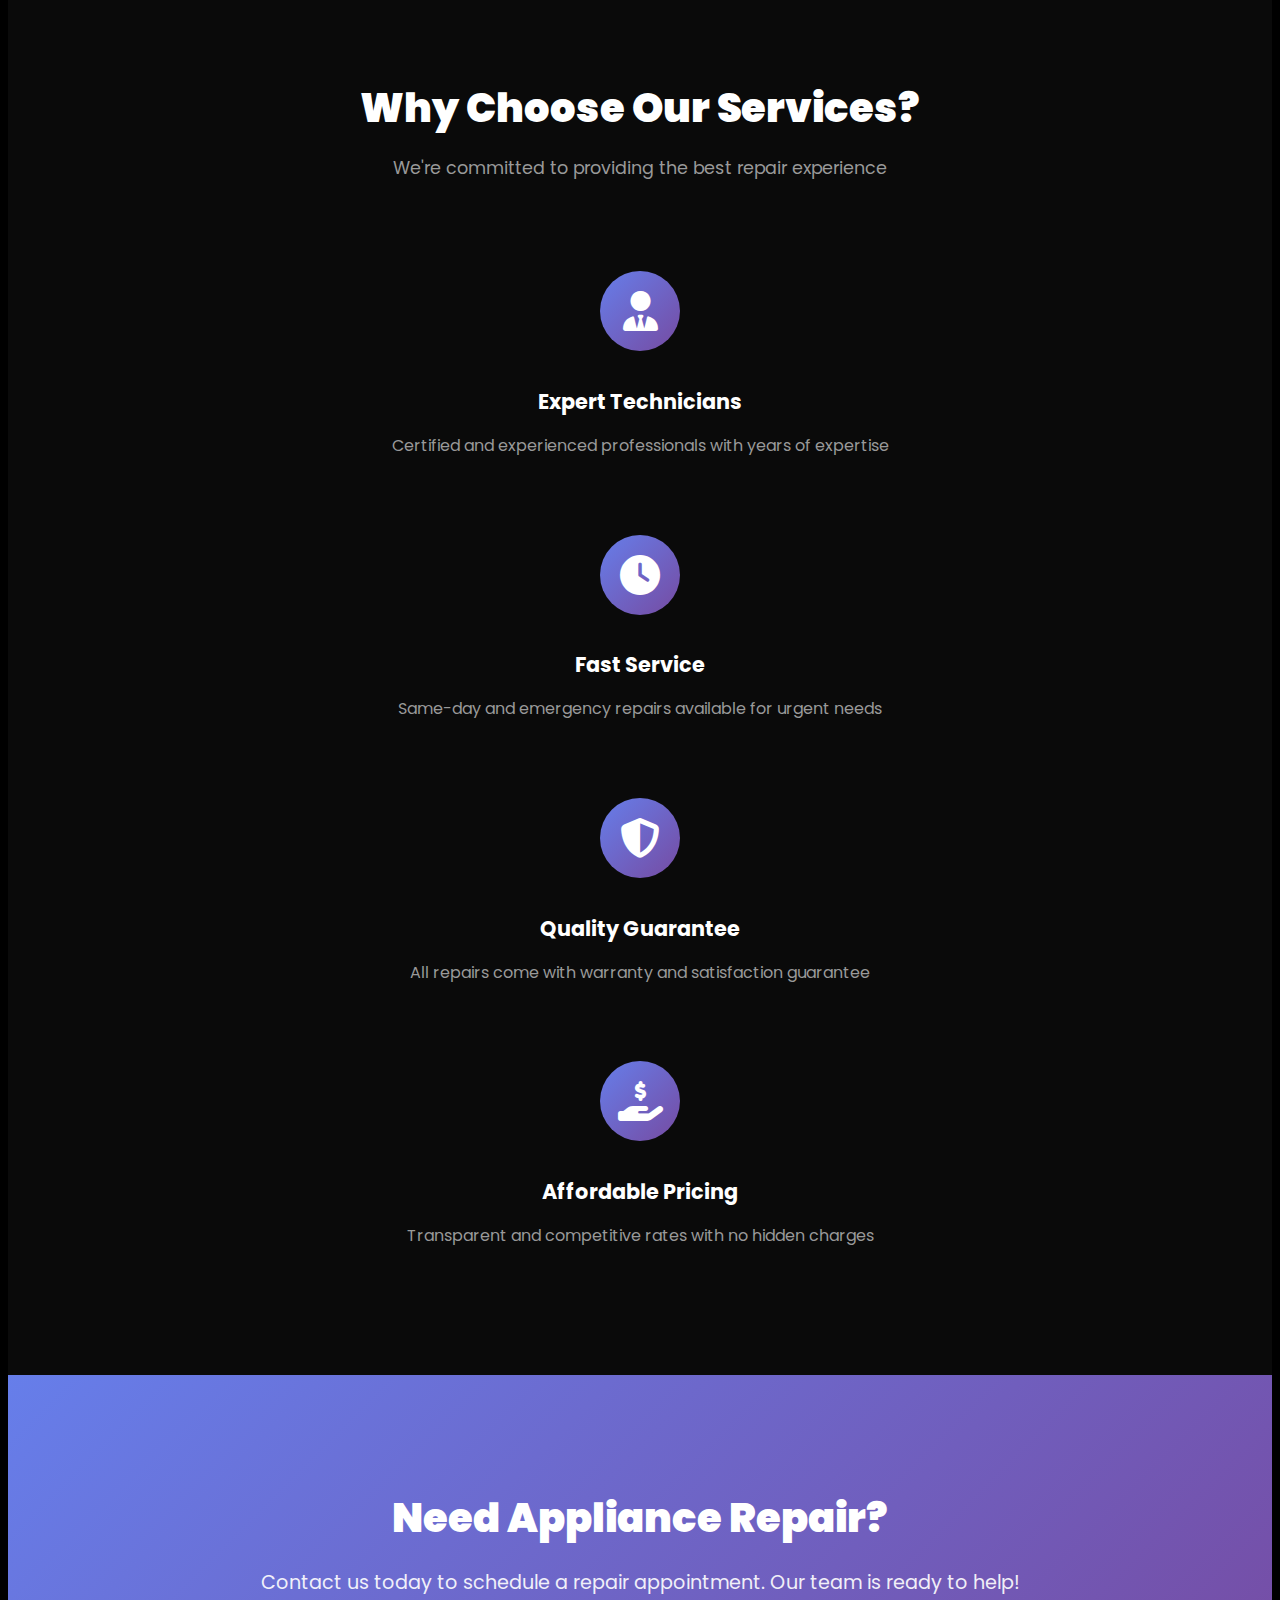
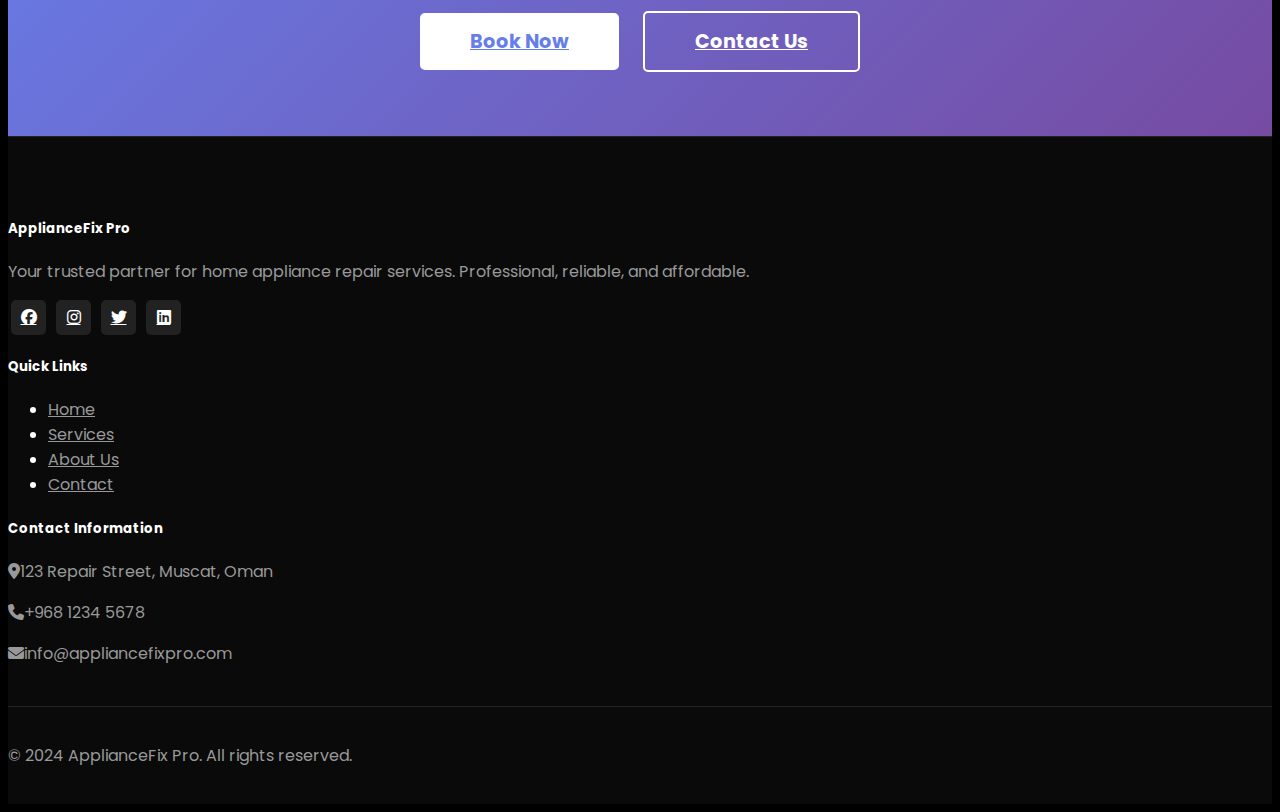
<file: frontend/services.html>
<!DOCTYPE html>
<html lang="en">
<head>
    <meta charset="UTF-8">
    <meta name="viewport" content="width=device-width, initial-scale=1.0">
    <title>Our Services - Repair Master</title>
    <link href="https://cdn.jsdelivr.net/npm/bootstrap@5.3.0/dist/css/bootstrap.min.css" rel="stylesheet" integrity="sha384-9ndCyUaIbzAi2FUVXJi0CjmCapSmO7SnpJef0486qhLnuZ2cdeRhO02iuK6FUUVM" crossorigin="anonymous">
    <link rel="stylesheet" href="https://cdnjs.cloudflare.com/ajax/libs/font-awesome/6.5.1/css/all.min.css">
    <link href="https://fonts.googleapis.com/css2?family=Poppins:wght@400;600;700;900&display=swap" rel="stylesheet">
    <link rel="stylesheet" href="./assest/css/sevices.css">
   
</head>
<body>

    <!-- Top Bar -->
    <div class="top-bar">
        <div class="container">
            <div class="row align-items-center">
                <div class="col-md-6">
                    <div class="social-icons">
                        <a href="#"><i class="fab fa-facebook"></i></a>
                        <a href="#"><i class="fab fa-instagram"></i></a>
                        <a href="#"><i class="fab fa-twitter"></i></a>
                        <a href="#"><i class="fab fa-linkedin"></i></a>
                    </div>
                </div>
                <div class="col-md-6 text-end">
                    <span class="contact-info">
                        <i class="fas fa-phone"></i> +968 1234 5678
                    </span>
                    <span class="contact-info ms-4">
                        <i class="fas fa-envelope"></i> info@appliancefixpro.com
                    </span>
                </div>
            </div>
        </div>
    </div>

    <!--  Navbar  -->

    <nav class="navbar navbar-expand-lg navbar-dark sticky-top">
        <div class="container">
            <a class="navbar-brand" href="#">ApplianceFix Pro</a>
            <button class="navbar-toggler" type="button" data-bs-toggle="collapse" data-bs-target="#navbarNav" aria-controls="navbarNav" aria-expanded="false" aria-label="Toggle navigation">
                <span class="navbar-toggler-icon"></span>
            </button>
            <div class="collapse navbar-collapse" id="navbarNav">
                <ul class="navbar-nav ms-auto">
                   <li class="nav-item">
                        <a class="nav-link" href="./home.html">Home</a>
                    </li>
                    <li class="nav-item">
                        <a class="nav-link" href="./services.html">Services</a>
                    </li>
                    <li class="nav-item">
                        <a class="nav-link" href="./packages.html">Packages</a>
                    </li>
                    <li class="nav-item">
                        <a class="nav-link active" href="./process.html">How We Work</a>
                    </li>
                    <li class="nav-item">
                        <a class="nav-link" href="./about.html">About</a>
                    </li>
                    <li class="nav-item">
                        <a class="nav-link" href="./contact.html">Contact</a>
                    </li>
                </ul>
                <button class="btn-appointment">
                    <i class="far fa-calendar-alt"></i> Book Repair
                </button>
            </div>
        </div>
    </nav>

    <!--    End Navbar     -->




    <!--     Page Header     -->

    <div class="page-header">
        <div class="container">
            <h1>Our Repair Services</h1>
            <p>Expert solutions for all your home appliance needs</p>
        </div>
    </div>

    <!--    End Page Header   -->




    <!--   Services Grid     -->

    <section class="services-section">
        <div class="container">
            <div class="row g-4">

                <!-- Refrigerator Repair -->
                <div class="col-lg-4 col-md-6">
                    <div class="service-card">
                        <div class="service-icon">
                            <i class="fas fa-snowflake"></i>
                        </div>
                        <h3 class="service-title">Refrigerator Repair</h3>
                        <p class="service-description">We repair all types of refrigerators including side-by-side, french door, and top freezer models. Common issues we fix include cooling problems, ice maker malfunctions, water leaks, and compressor failures.</p>
                        <button class="btn-learn-more">Learn More</button>
                    </div>
                </div>

                <!-- Washing Machine Repair -->
                <div class="col-lg-4 col-md-6">
                    <div class="service-card">
                        <div class="service-icon">
                            <i class="fas fa-jug-detergent"></i>
                        </div>
                        <h3 class="service-title">Washing Machine Repair</h3>
                        <p class="service-description">Expert repair for front-load and top-load washing machines. We handle drainage issues, drum problems, motor failures, door lock issues, and excessive noise or vibration during operation.</p>
                        <button class="btn-learn-more">Learn More</button>
                    </div>
                </div>

                <!-- AC Unit Repair -->
                <div class="col-lg-4 col-md-6">
                    <div class="service-card">
                        <div class="service-icon">
                            <i class="fas fa-wind"></i>
                        </div>
                        <h3 class="service-title">AC Unit Repair</h3>
                        <p class="service-description">Complete air conditioning repair and maintenance services. We fix cooling issues, refrigerant leaks, compressor problems, thermostat malfunctions, and perform regular maintenance to keep your AC running efficiently.</p>
                        <button class="btn-learn-more">Learn More</button>
                    </div>
                </div>

                <!-- Dishwasher Repair -->
                <div class="col-lg-4 col-md-6">
                    <div class="service-card">
                        <div class="service-icon">
                            <i class="fas fa-sink"></i>
                        </div>
                        <h3 class="service-title">Dishwasher Repair</h3>
                        <p class="service-description">Professional dishwasher repair services for all brands. We resolve drainage problems, water leaks, heating element failures, spray arm issues, and electronic control malfunctions to get your dishwasher working perfectly.</p>
                        <button class="btn-learn-more">Learn More</button>
                    </div>
                </div>

                <!-- Gas Oven Repair -->
                <div class="col-lg-4 col-md-6">
                    <div class="service-card">
                        <div class="service-icon">
                            <i class="fas fa-fire-burner"></i>
                        </div>
                        <h3 class="service-title">Gas Oven Repair</h3>
                        <p class="service-description">Specialized repair for gas ovens and stoves. We fix ignition problems, burner issues, temperature control failures, gas leaks, and pilot light problems. Safety is our priority with all gas appliance repairs.</p>
                        <button class="btn-learn-more">Learn More</button>
                    </div>
                </div>

                <!-- Electric Cooker Repair -->
                <div class="col-lg-4 col-md-6">
                    <div class="service-card">
                        <div class="service-icon">
                            <i class="fas fa-kitchen-set"></i>
                        </div>
                        <h3 class="service-title">Electric Cooker Repair</h3>
                        <p class="service-description">Expert electric cooker and stove repair services. We repair heating elements, control panels, oven thermostats, surface burners, and handle all electrical component replacements and troubleshooting.</p>
                        <button class="btn-learn-more">Learn More</button>
                    </div>
                </div>

                <!-- Microwave Repair -->
                <div class="col-lg-4 col-md-6">
                    <div class="service-card">
                        <div class="service-icon">
                            <i class="fas fa-microwave"></i>
                        </div>
                        <h3 class="service-title">Microwave Repair</h3>
                        <p class="service-description">Fast and reliable microwave repair services. We fix heating issues, turntable problems, door latch failures, control panel malfunctions, and unusual noises. Get your microwave working like new again.</p>
                        <button class="btn-learn-more">Learn More</button>
                    </div>
                </div>

                <!-- Dryer Repair -->
                <div class="col-lg-4 col-md-6">
                    <div class="service-card">
                        <div class="service-icon">
                            <i class="fas fa-wind"></i>
                        </div>
                        <h3 class="service-title">Dryer Repair</h3>
                        <p class="service-description">Professional dryer repair for electric and gas models. We solve heating problems, drum issues, belt replacements, thermal fuse failures, and venting problems to ensure your clothes dry properly every time.</p>
                        <button class="btn-learn-more">Learn More</button>
                    </div>
                </div>

                <!-- Small Appliances -->
                <div class="col-lg-4 col-md-6">
                    <div class="service-card">
                        <div class="service-icon">
                            <i class="fas fa-blender"></i>
                        </div>
                        <h3 class="service-title">Small Appliance Repair</h3>
                        <p class="service-description">Repair services for various small kitchen appliances including blenders, coffee makers, toasters, food processors, and more. We diagnose and fix electrical and mechanical issues efficiently.</p>
                        <button class="btn-learn-more">Learn More</button>
                    </div>
                </div>

            </div>
        </div>
    </section>

    <!--     End Services Grid      -->




    <!--    Why Choose Us Section  -->

    <section class="why-choose-section">
        <div class="container">
            <h2 class="section-title">Why Choose Our Services?</h2>
            <p class="section-subtitle">We're committed to providing the best repair experience</p>

            <div class="row">

                <div class="col-md-3 mb-4">
                    <div class="feature-box">
                        <div class="feature-icon-box">
                            <i class="fas fa-user-tie"></i>
                        </div>
                        <h5 class="feature-title">Expert Technicians</h5>
                        <p class="feature-description">Certified and experienced professionals with years of expertise</p>
                    </div>
                </div>

                <div class="col-md-3 mb-4">
                    <div class="feature-box">
                        <div class="feature-icon-box">
                            <i class="fas fa-clock"></i>
                        </div>
                        <h5 class="feature-title">Fast Service</h5>
                        <p class="feature-description">Same-day and emergency repairs available for urgent needs</p>
                    </div>
                </div>

                <div class="col-md-3 mb-4">
                    <div class="feature-box">
                        <div class="feature-icon-box">
                            <i class="fas fa-shield-halved"></i>
                        </div>
                        <h5 class="feature-title">Quality Guarantee</h5>
                        <p class="feature-description">All repairs come with warranty and satisfaction guarantee</p>
                    </div>
                </div>

                <div class="col-md-3 mb-4">
                    <div class="feature-box">
                        <div class="feature-icon-box">
                            <i class="fas fa-hand-holding-dollar"></i>
                        </div>
                        <h5 class="feature-title">Affordable Pricing</h5>
                        <p class="feature-description">Transparent and competitive rates with no hidden charges</p>
                    </div>
                </div>

            </div>
        </div>
    </section>

    <!--     End Why Choose Us Section  -->




    <!--   Call to Action -->

    <section class="cta-section">
        <div class="container">
            <h2 class="cta-title">Need Appliance Repair?</h2>
            <p class="cta-description">Contact us today to schedule a repair appointment. Our team is ready to help!</p>
            <a href="./booking.html" class="btn-cta">Book Now</a>
            <a href="./contact.html" class="btn-cta btn-cta-outline">Contact Us</a>
        </div>
    </section>

    <!--   End Call to Action  -->




    <!--   Footer   -->

    <footer>
        <div class="container">
            <div class="row">

                <div class="col-md-4 mb-4">
                    <h5>ApplianceFix Pro</h5>
                    <p>Your trusted partner for home appliance repair services. Professional, reliable, and affordable.</p>
                    <div class="social-icons mt-3">
                        <a href="#"><i class="fab fa-facebook"></i></a>
                        <a href="#"><i class="fab fa-instagram"></i></a>
                        <a href="#"><i class="fab fa-twitter"></i></a>
                        <a href="#"><i class="fab fa-linkedin"></i></a>
                    </div>
                </div>

                <div class="col-md-4 mb-4">
                    <h5>Quick Links</h5>
                    <ul class="list-unstyled">
                        <li class="mb-2"><a href="./index.html" class="text-decoration-none">Home</a></li>
                        <li class="mb-2"><a href="./services.html" class="text-decoration-none">Services</a></li>
                        <li class="mb-2"><a href="./about.html" class="text-decoration-none">About Us</a></li>
                        <li class="mb-2"><a href="./contact.html" class="text-decoration-none">Contact</a></li>
                    </ul>
                </div>

                <div class="col-md-4 mb-4">
                    <h5>Contact Information</h5>
                    <p><i class="fas fa-location-dot me-2"></i>123 Repair Street, Muscat, Oman</p>
                    <p><i class="fas fa-phone me-2"></i>+968 1234 5678</p>
                    <p><i class="fas fa-envelope me-2"></i>info@appliancefixpro.com</p>
                </div>

            </div>

            <div class="row footer-bottom">
                <div class="col-12 text-center">
                    <p class="mb-0">&copy; 2024 ApplianceFix Pro. All rights reserved.</p>
                </div>
            </div>
        </div>
    </footer>

    <!--   End Footer    -->




    <script src="https://cdn.jsdelivr.net/npm/bootstrap@5.3.8/dist/js/bootstrap.bundle.min.js" integrity="sha384-FKyoEForCGlyvwx9Hj09JcYn3nv7wiPVlz7YYwJrWVcXK/BmnVDxM+D2scQbITxI" crossorigin="anonymous"></script>

</body>
</html>
</file>
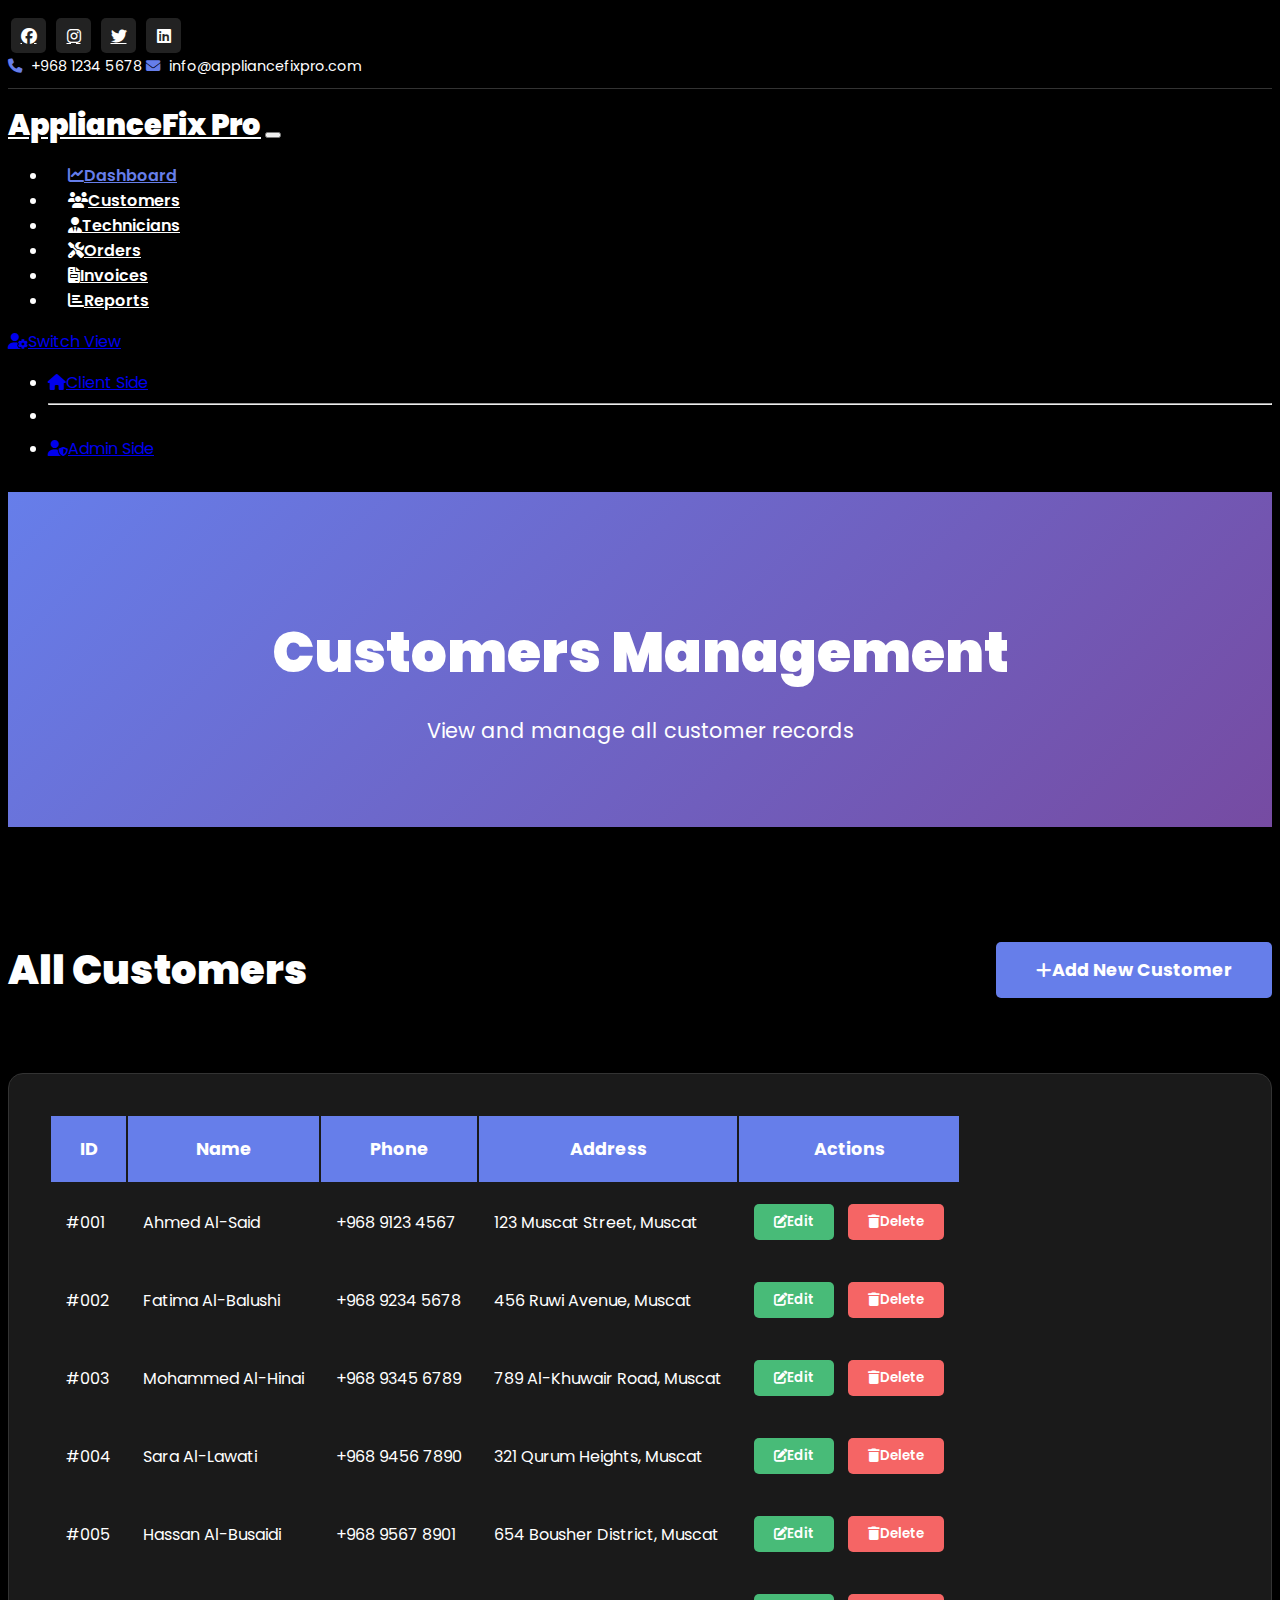
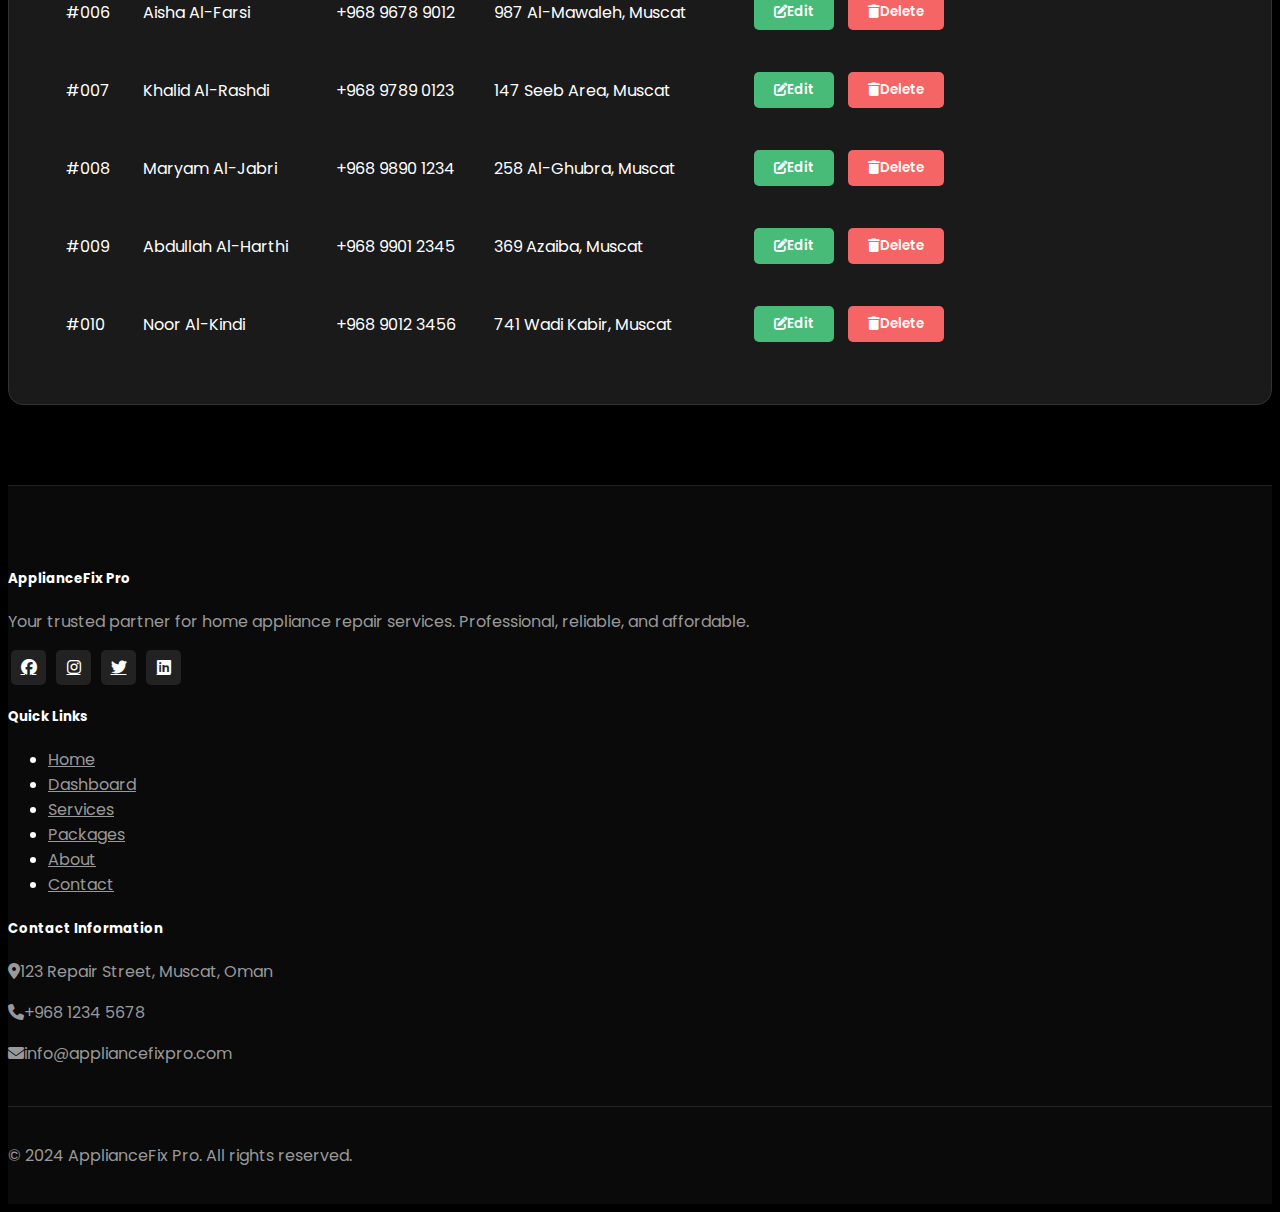
<file: frontend/admin/customers.html>
<!DOCTYPE html>
<html lang="en">
<head>
    <meta charset="UTF-8">
    <meta name="viewport" content="width=device-width, initial-scale=1.0">
    <title>Customers - Home Appliance Repair</title>
    <link href="https://cdn.jsdelivr.net/npm/bootstrap@5.3.0/dist/css/bootstrap.min.css" rel="stylesheet" integrity="sha384-9ndCyUaIbzAi2FUVXJi0CjmCapSmO7SnpJef0486qhLnuZ2cdeRhO02iuK6FUUVM" crossorigin="anonymous">
    <link rel="stylesheet" href="https://cdnjs.cloudflare.com/ajax/libs/font-awesome/6.5.1/css/all.min.css">
    <link href="https://fonts.googleapis.com/css2?family=Poppins:wght@400;600;700;900&display=swap" rel="stylesheet">
    <style>
        * {
            font-family: 'Poppins', sans-serif;
        }
        
        body {
            background: #000;
            color: #fff;
        }
        
        /* Top Bar */
        .top-bar {
            background: #000;
            padding: 10px 0;
            border-bottom: 1px solid #333;
        }
        
        .social-icons a {
            color: #fff;
            background: #222;
            width: 35px;
            height: 35px;
            display: inline-flex;
            align-items: center;
            justify-content: center;
            border-radius: 5px;
            margin: 0 3px;
            transition: all 0.3s;
        }
        
        .social-icons a:hover {
            background: #667eea;
        }
        
        .contact-info {
            color: #fff;
            font-size: 0.9rem;
        }
        
        .contact-info i {
            color: #667eea;
            margin-right: 5px;
        }
        
        /* Navigation */
        .navbar {
            background: rgba(0, 0, 0, 0.95) !important;
            padding: 15px 0;
        }
        
        .navbar-brand {
            font-size: 1.8rem;
            font-weight: 900;
            color: #fff !important;
        }
        
        .navbar-nav .nav-link {
            color: #fff !important;
            font-weight: 600;
            padding: 10px 20px !important;
            transition: all 0.3s;
        }
        
        .navbar-nav .nav-link:hover,
        .navbar-nav .nav-link.active {
            color: #667eea !important;
        }
        
        .btn-appointment {
            background: #667eea;
            color: #fff;
            border: none;
            padding: 10px 30px;
            border-radius: 5px;
            font-weight: 700;
            transition: all 0.3s;
        }
        
        .btn-appointment:hover {
            background: #764ba2;
        }
        
        /* Page Header */
        .page-header {
            background: linear-gradient(135deg, #667eea 0%, #764ba2 100%);
            padding: 80px 0 60px;
            text-align: center;
        }
        
        .page-header h1 {
            font-size: 3.5rem;
            font-weight: 900;
            color: #fff;
            margin-bottom: 20px;
        }
        
        .page-header p {
            font-size: 1.3rem;
            color: #fff;
        }
        
        /* Customers Section */
        .customers-section {
            background: #000;
            padding: 80px 0;
        }
        
        .section-header {
            display: flex;
            justify-content: space-between;
            align-items: center;
            margin-bottom: 40px;
        }
        
        .section-title {
            font-size: 2.5rem;
            font-weight: 900;
            color: #fff;
        }
        
        .btn-add {
            background: #667eea;
            color: #fff;
            border: none;
            padding: 15px 40px;
            border-radius: 5px;
            font-weight: 700;
            font-size: 1.1rem;
            transition: all 0.3s;
        }
        
        .btn-add:hover {
            background: #764ba2;
            color: #fff;
        }
        
        /* Table Container */
        .table-container {
            background: #1a1a1a;
            padding: 40px;
            border-radius: 15px;
            border: 1px solid #333;
        }
        
        .custom-table {
            color: #fff;
        }
        
        .custom-table thead {
            background: #667eea;
        }
        
        .custom-table thead th {
            border: none;
            padding: 20px 15px;
            font-weight: 700;
            font-size: 1.1rem;
        }
        
        .custom-table tbody tr {
            border-bottom: 1px solid #333;
        }
        
        .custom-table tbody tr:hover {
            background: #222;
        }
        
        .custom-table tbody td {
            padding: 20px 15px;
            border: none;
            vertical-align: middle;
            font-size: 1rem;
        }
        
        /* Action Buttons */
        .btn-edit {
            background: #48bb78;
            color: #fff;
            border: none;
            padding: 8px 20px;
            border-radius: 5px;
            font-weight: 600;
            transition: all 0.3s;
        }
        
        .btn-edit:hover {
            background: #38a169;
            color: #fff;
        }
        
        .btn-delete {
            background: #f56565;
            color: #fff;
            border: none;
            padding: 8px 20px;
            border-radius: 5px;
            font-weight: 600;
            transition: all 0.3s;
            margin-left: 10px;
        }
        
        .btn-delete:hover {
            background: #e53e3e;
            color: #fff;
        }
        
        /* Footer */
        footer {
            background: #0a0a0a;
            padding: 60px 0 20px;
            border-top: 1px solid #222;
        }
        
        footer h5 {
            color: #fff;
            font-weight: 700;
            margin-bottom: 20px;
        }
        
        footer p, footer a {
            color: #999;
        }
        
        footer a:hover {
            color: #667eea;
        }
        
        .footer-bottom {
            border-top: 1px solid #222;
            padding-top: 20px;
            margin-top: 40px;
        }
        
        @media (max-width: 768px) {
            .section-header {
                flex-direction: column;
                gap: 20px;
            }
            
            .table-container {
                overflow-x: auto;
            }
        }
    </style>
</head>
<body>

    <!-- Top Bar -->
    <div class="top-bar">
        <div class="container">
            <div class="row align-items-center">
                <div class="col-md-6">
                    <div class="social-icons">
                        <a href="#"><i class="fab fa-facebook"></i></a>
                        <a href="#"><i class="fab fa-instagram"></i></a>
                        <a href="#"><i class="fab fa-twitter"></i></a>
                        <a href="#"><i class="fab fa-linkedin"></i></a>
                    </div>
                </div>
                <div class="col-md-6 text-end">
                    <span class="contact-info">
                        <i class="fas fa-phone"></i> +968 1234 5678
                    </span>
                    <span class="contact-info ms-4">
                        <i class="fas fa-envelope"></i> info@appliancefixpro.com
                    </span>
                </div>
            </div>
        </div>
    </div>

    <!-- Admin Navbar -->
<nav class="navbar navbar-expand-lg navbar-dark sticky-top">
    <div class="container">
        <a class="navbar-brand" href="#">ApplianceFix Pro</a>
        <button class="navbar-toggler" type="button" data-bs-toggle="collapse" data-bs-target="#navbarNav" aria-controls="navbarNav" aria-expanded="false" aria-label="Toggle navigation">
            <span class="navbar-toggler-icon"></span>
        </button>
        <div class="collapse navbar-collapse" id="navbarNav">
            <ul class="navbar-nav ms-auto">
                <li class="nav-item">
                    <a class="nav-link active" href="./dashboard.html">
                        <i class="fas fa-chart-line me-1"></i>Dashboard
                    </a>
                </li>
                <li class="nav-item">
                    <a class="nav-link" href="./customers.html">
                        <i class="fas fa-users me-1"></i>Customers
                    </a>
                </li>
                <li class="nav-item">
                    <a class="nav-link" href="./technicians.html">
                        <i class="fas fa-user-tie me-1"></i>Technicians
                    </a>
                </li>
                <li class="nav-item">
                    <a class="nav-link" href="./repair-orders.html">
                        <i class="fas fa-tools me-1"></i>Orders
                    </a>
                </li>
                <li class="nav-item">
                    <a class="nav-link" href="./invoices.html">
                        <i class="fas fa-file-invoice me-1"></i>Invoices
                    </a>
                </li>
                <li class="nav-item">
                    <a class="nav-link" href="./reports.html">
                        <i class="fas fa-chart-bar me-1"></i>Reports
                    </a>
                </li>
            </ul>
<li class="nav-item dropdown">
    <a class="nav-link dropdown-toggle" href="#" id="navbarDropdown" role="button" data-bs-toggle="dropdown" aria-expanded="false">
        <i class="fas fa-user-cog me-1"></i>Switch View
    </a>
    <ul class="dropdown-menu dropdown-menu-end" aria-labelledby="navbarDropdown">
        <li>
            <a class="dropdown-item" href="http://127.0.0.1:5500/home.html">
                <i class="fas fa-home me-2"></i>Client Side
            </a>
        </li>
        <li><hr class="dropdown-divider"></li>
        <li>
            <a class="dropdown-item" href="./dashboard.html">
                <i class="fas fa-user-shield me-2"></i>Admin Side
            </a>
        </li>
    </ul>
</li>
        </div>
    </div>
</nav>


    <!--        ------------------------------   Page Header  -------------------------------        -->

    <div class="page-header">
        <div class="container">
            <h1>Customers Management</h1>
            <p>View and manage all customer records</p>
        </div>
    </div>

    <!--        ------------------------------   End Page Header  -------------------------------        -->




    <!--        ------------------------------   Customers Section  -------------------------------        -->

    <section class="customers-section">
        <div class="container">
            
            <div class="section-header">
                <h2 class="section-title">All Customers</h2>
                <button class="btn btn-add">
                    <i class="fas fa-plus me-2"></i>Add New Customer
                </button>
            </div>

            <div class="table-container">
                <table class="table custom-table">
                    <thead>
                        <tr>
                            <th>ID</th>
                            <th>Name</th>
                            <th>Phone</th>
                            <th>Address</th>
                            <th>Actions</th>
                        </tr>
                    </thead>
                    <tbody>
                        <tr>
                            <td>#001</td>
                            <td>Ahmed Al-Said</td>
                            <td>+968 9123 4567</td>
                            <td>123 Muscat Street, Muscat</td>
                            <td>
                                <button class="btn btn-edit">
                                    <i class="fas fa-edit me-1"></i>Edit
                                </button>
                                <button class="btn btn-delete">
                                    <i class="fas fa-trash me-1"></i>Delete
                                </button>
                            </td>
                        </tr>
                        <tr>
                            <td>#002</td>
                            <td>Fatima Al-Balushi</td>
                            <td>+968 9234 5678</td>
                            <td>456 Ruwi Avenue, Muscat</td>
                            <td>
                                <button class="btn btn-edit">
                                    <i class="fas fa-edit me-1"></i>Edit
                                </button>
                                <button class="btn btn-delete">
                                    <i class="fas fa-trash me-1"></i>Delete
                                </button>
                            </td>
                        </tr>
                        <tr>
                            <td>#003</td>
                            <td>Mohammed Al-Hinai</td>
                            <td>+968 9345 6789</td>
                            <td>789 Al-Khuwair Road, Muscat</td>
                            <td>
                                <button class="btn btn-edit">
                                    <i class="fas fa-edit me-1"></i>Edit
                                </button>
                                <button class="btn btn-delete">
                                    <i class="fas fa-trash me-1"></i>Delete
                                </button>
                            </td>
                        </tr>
                        <tr>
                            <td>#004</td>
                            <td>Sara Al-Lawati</td>
                            <td>+968 9456 7890</td>
                            <td>321 Qurum Heights, Muscat</td>
                            <td>
                                <button class="btn btn-edit">
                                    <i class="fas fa-edit me-1"></i>Edit
                                </button>
                                <button class="btn btn-delete">
                                    <i class="fas fa-trash me-1"></i>Delete
                                </button>
                            </td>
                        </tr>
                        <tr>
                            <td>#005</td>
                            <td>Hassan Al-Busaidi</td>
                            <td>+968 9567 8901</td>
                            <td>654 Bousher District, Muscat</td>
                            <td>
                                <button class="btn btn-edit">
                                    <i class="fas fa-edit me-1"></i>Edit
                                </button>
                                <button class="btn btn-delete">
                                    <i class="fas fa-trash me-1"></i>Delete
                                </button>
                            </td>
                        </tr>
                        <tr>
                            <td>#006</td>
                            <td>Aisha Al-Farsi</td>
                            <td>+968 9678 9012</td>
                            <td>987 Al-Mawaleh, Muscat</td>
                            <td>
                                <button class="btn btn-edit">
                                    <i class="fas fa-edit me-1"></i>Edit
                                </button>
                                <button class="btn btn-delete">
                                    <i class="fas fa-trash me-1"></i>Delete
                                </button>
                            </td>
                        </tr>
                        <tr>
                            <td>#007</td>
                            <td>Khalid Al-Rashdi</td>
                            <td>+968 9789 0123</td>
                            <td>147 Seeb Area, Muscat</td>
                            <td>
                                <button class="btn btn-edit">
                                    <i class="fas fa-edit me-1"></i>Edit
                                </button>
                                <button class="btn btn-delete">
                                    <i class="fas fa-trash me-1"></i>Delete
                                </button>
                            </td>
                        </tr>
                        <tr>
                            <td>#008</td>
                            <td>Maryam Al-Jabri</td>
                            <td>+968 9890 1234</td>
                            <td>258 Al-Ghubra, Muscat</td>
                            <td>
                                <button class="btn btn-edit">
                                    <i class="fas fa-edit me-1"></i>Edit
                                </button>
                                <button class="btn btn-delete">
                                    <i class="fas fa-trash me-1"></i>Delete
                                </button>
                            </td>
                        </tr>
                        <tr>
                            <td>#009</td>
                            <td>Abdullah Al-Harthi</td>
                            <td>+968 9901 2345</td>
                            <td>369 Azaiba, Muscat</td>
                            <td>
                                <button class="btn btn-edit">
                                    <i class="fas fa-edit me-1"></i>Edit
                                </button>
                                <button class="btn btn-delete">
                                    <i class="fas fa-trash me-1"></i>Delete
                                </button>
                            </td>
                        </tr>
                        <tr>
                            <td>#010</td>
                            <td>Noor Al-Kindi</td>
                            <td>+968 9012 3456</td>
                            <td>741 Wadi Kabir, Muscat</td>
                            <td>
                                <button class="btn btn-edit">
                                    <i class="fas fa-edit me-1"></i>Edit
                                </button>
                                <button class="btn btn-delete">
                                    <i class="fas fa-trash me-1"></i>Delete
                                </button>
                            </td>
                        </tr>
                    </tbody>
                </table>
            </div>

        </div>
    </section>

    <!--        ------------------------------   End Customers Section  -------------------------------        -->




    <!--        ------------------------------   Footer  -------------------------------        -->

    <footer>
        <div class="container">
            <div class="row">

                <div class="col-md-4 mb-4">
                    <h5>ApplianceFix Pro</h5>
                    <p>Your trusted partner for home appliance repair services. Professional, reliable, and affordable.</p>
                    <div class="social-icons mt-3">
                        <a href="#"><i class="fab fa-facebook"></i></a>
                        <a href="#"><i class="fab fa-instagram"></i></a>
                        <a href="#"><i class="fab fa-twitter"></i></a>
                        <a href="#"><i class="fab fa-linkedin"></i></a>
                    </div>
                </div>

                <div class="col-md-4 mb-4">
                    <h5>Quick Links</h5>
                    <ul class="list-unstyled">
                        <li class="mb-2"><a href="./index.html" class="text-decoration-none">Home</a></li>
                        <li class="mb-2"><a href="./dashboard.html" class="text-decoration-none">Dashboard</a></li>
                        <li class="mb-2"><a href="./services.html" class="text-decoration-none">Services</a></li>
                        <li class="mb-2"><a href="./packages.html" class="text-decoration-none">Packages</a></li>
                        <li class="mb-2"><a href="./about.html" class="text-decoration-none">About</a></li>
                        <li class="mb-2"><a href="./contact.html" class="text-decoration-none">Contact</a></li>
                    </ul>
                </div>

                <div class="col-md-4 mb-4">
                    <h5>Contact Information</h5>
                    <p><i class="fas fa-location-dot me-2"></i>123 Repair Street, Muscat, Oman</p>
                    <p><i class="fas fa-phone me-2"></i>+968 1234 5678</p>
                    <p><i class="fas fa-envelope me-2"></i>info@appliancefixpro.com</p>
                </div>

            </div>

            <div class="row footer-bottom">
                <div class="col-12 text-center">
                    <p class="mb-0">&copy; 2024 ApplianceFix Pro. All rights reserved.</p>
                </div>
            </div>
        </div>
    </footer>

    <!--        ------------------------------   End Footer  -------------------------------        -->




    <script src="https://cdn.jsdelivr.net/npm/bootstrap@5.3.8/dist/js/bootstrap.bundle.min.js" integrity="sha384-FKyoEForCGlyvwx9Hj09JcYn3nv7wiPVlz7YYwJrWVcXK/BmnVDxM+D2scQbITxI" crossorigin="anonymous"></script>

</body>
</html>
</file>
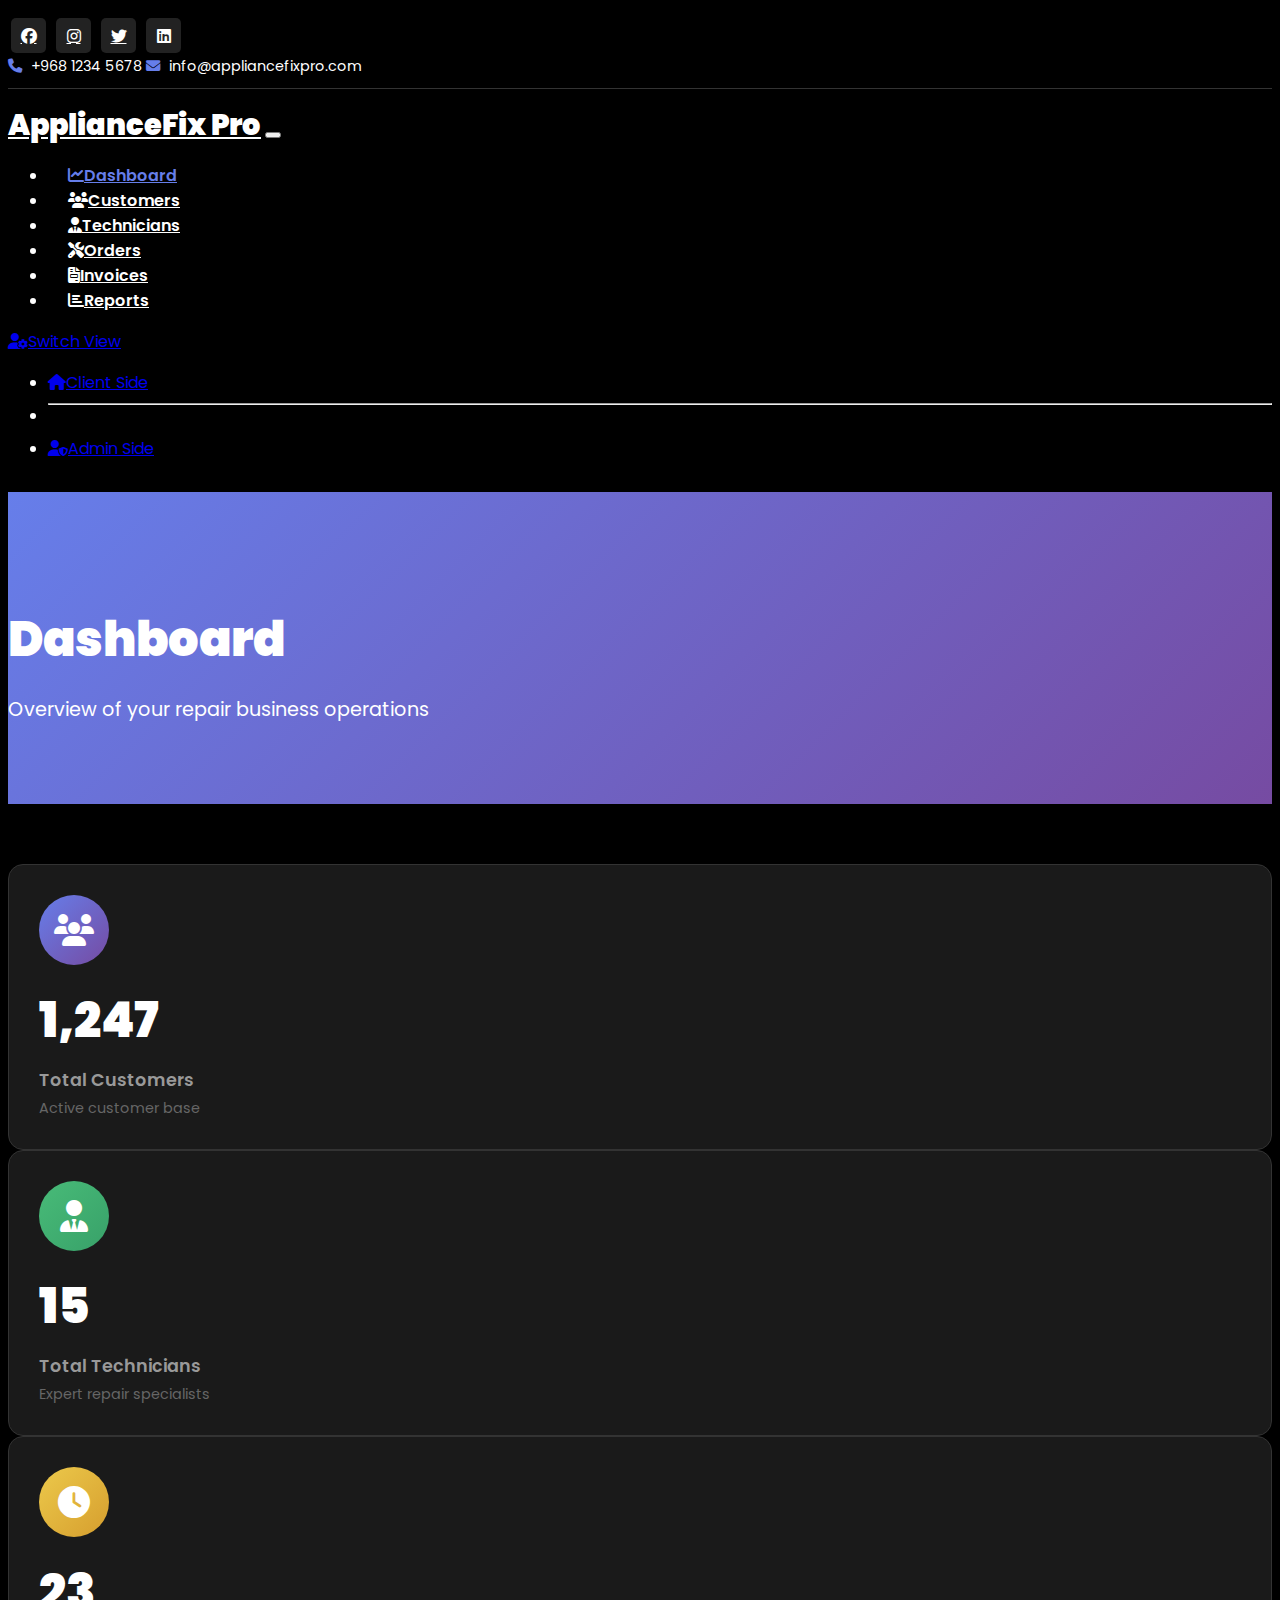
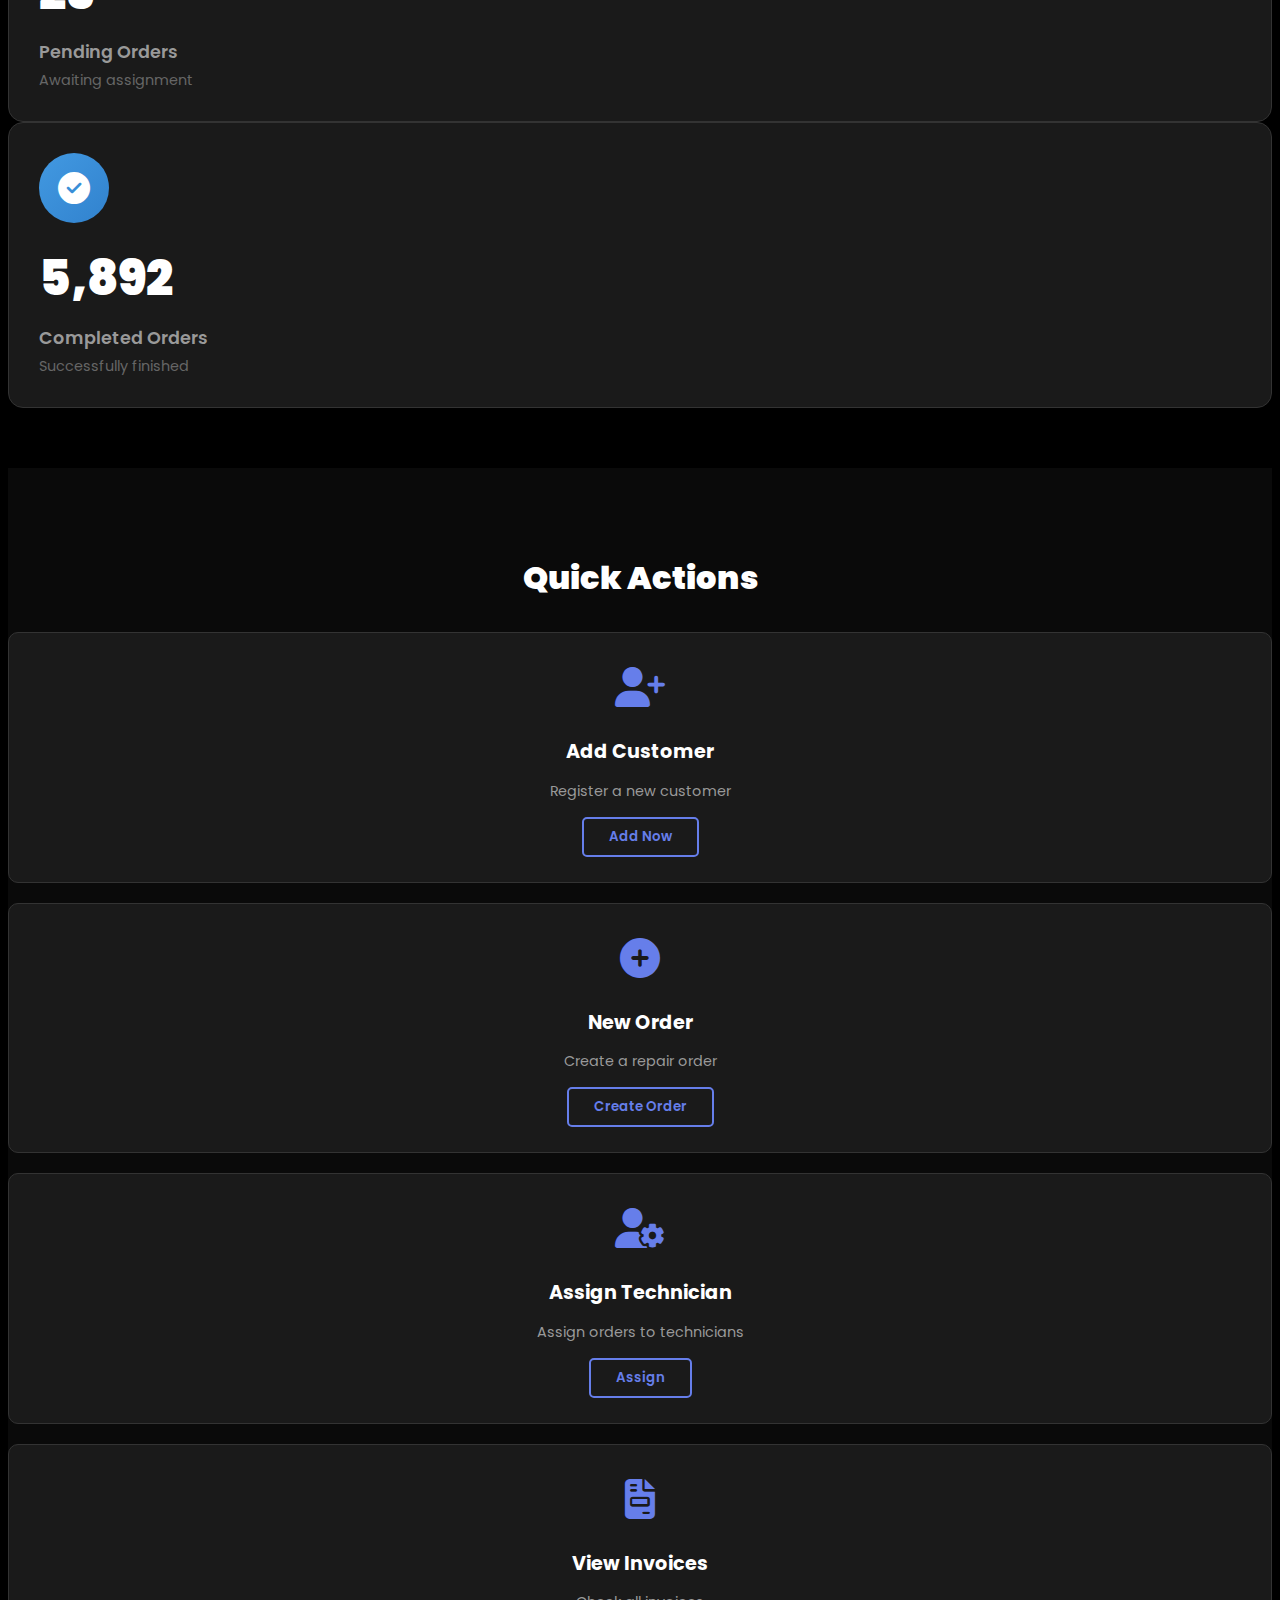
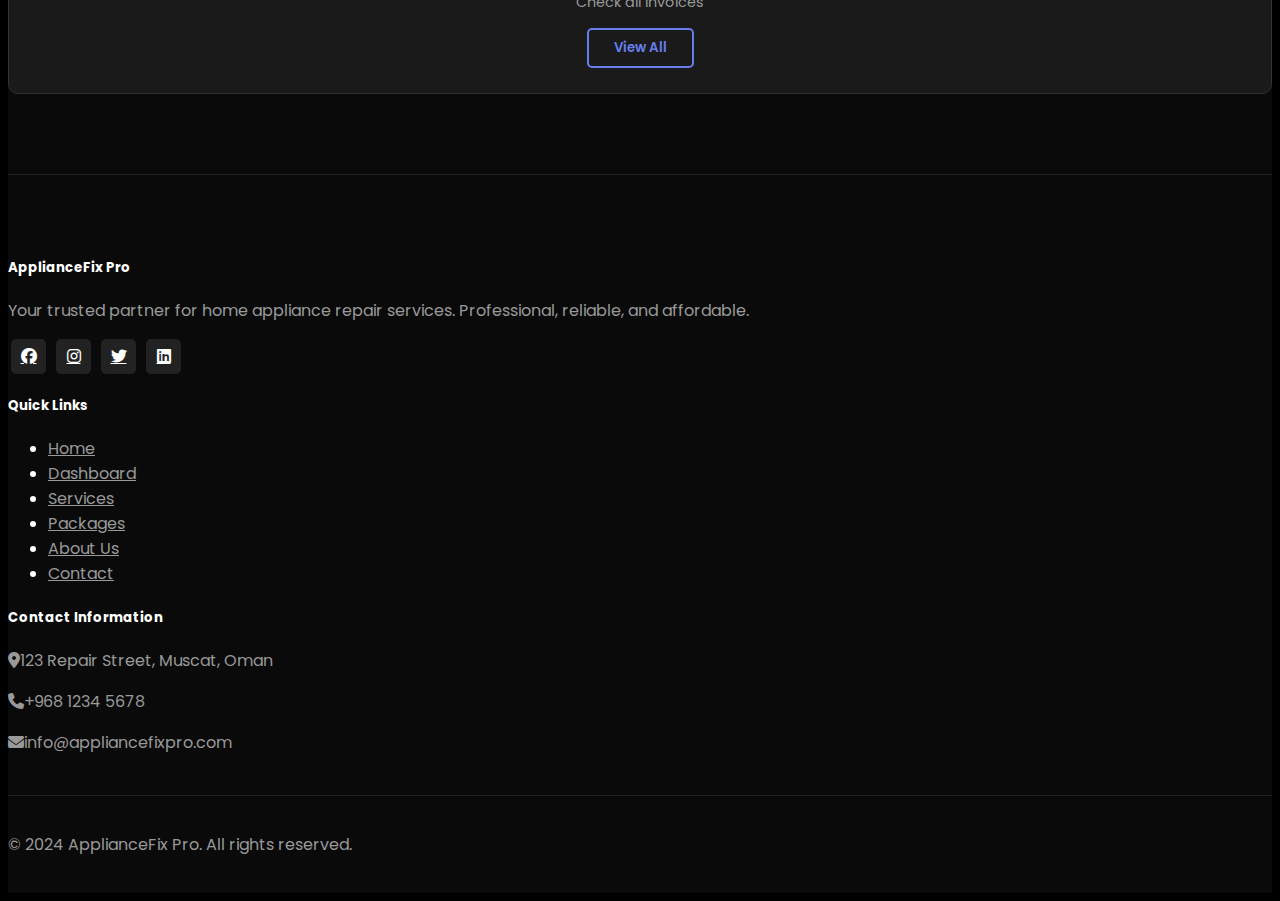
<file: frontend/admin/dashboard.html>
<!DOCTYPE html>
<html lang="en">
<head>
    <meta charset="UTF-8">
    <meta name="viewport" content="width=device-width, initial-scale=1.0">
    <title>Dashboard - Home Appliance Repair</title>
    <link href="https://cdn.jsdelivr.net/npm/bootstrap@5.3.0/dist/css/bootstrap.min.css" rel="stylesheet" integrity="sha384-9ndCyUaIbzAi2FUVXJi0CjmCapSmO7SnpJef0486qhLnuZ2cdeRhO02iuK6FUUVM" crossorigin="anonymous">
    <link rel="stylesheet" href="https://cdnjs.cloudflare.com/ajax/libs/font-awesome/6.5.1/css/all.min.css">
    <link href="https://fonts.googleapis.com/css2?family=Poppins:wght@400;600;700;900&display=swap" rel="stylesheet">
    <style>
        * {
            font-family: 'Poppins', sans-serif;
        }
        
        body {
            background: #000;
            color: #fff;
        }
        
        /* Top Bar */
        .top-bar {
            background: #000;
            padding: 10px 0;
            border-bottom: 1px solid #333;
        }
        
        .social-icons a {
            color: #fff;
            background: #222;
            width: 35px;
            height: 35px;
            display: inline-flex;
            align-items: center;
            justify-content: center;
            border-radius: 5px;
            margin: 0 3px;
            transition: all 0.3s;
        }
        
        .social-icons a:hover {
            background: #667eea;
        }
        
        .contact-info {
            color: #fff;
            font-size: 0.9rem;
        }
        
        .contact-info i {
            color: #667eea;
            margin-right: 5px;
        }
        
        /* Navigation */
        .navbar {
            background: rgba(0, 0, 0, 0.95) !important;
            padding: 15px 0;
        }
        
        .navbar-brand {
            font-size: 1.8rem;
            font-weight: 900;
            color: #fff !important;
        }
        
        .navbar-nav .nav-link {
            color: #fff !important;
            font-weight: 600;
            padding: 10px 20px !important;
            transition: all 0.3s;
        }
        
        .navbar-nav .nav-link:hover,
        .navbar-nav .nav-link.active {
            color: #667eea !important;
        }
        
        .btn-appointment {
            background: #667eea;
            color: #fff;
            border: none;
            padding: 10px 30px;
            border-radius: 5px;
            font-weight: 700;
            transition: all 0.3s;
        }
        
        .btn-appointment:hover {
            background: #764ba2;
        }
        
        /* Page Header */
        .page-header {
            background: linear-gradient(135deg, #667eea 0%, #764ba2 100%);
            padding: 80px 0 60px;
        }
        
        .page-header h1 {
            font-size: 3rem;
            font-weight: 900;
            color: #fff;
            margin-bottom: 10px;
        }
        
        .page-header p {
            font-size: 1.2rem;
            color: #fff;
        }
        
        /* Dashboard Section */
        .dashboard-section {
            background: #000;
            padding: 60px 0;
        }
        
        /* Stats Cards */
        .stat-card {
            background: #1a1a1a;
            padding: 30px;
            border-radius: 15px;
            border: 1px solid #333;
            transition: all 0.3s;
            height: 100%;
        }
        
        .stat-card:hover {
            border-color: #667eea;
            transform: translateY(-5px);
        }
        
        .stat-icon {
            width: 70px;
            height: 70px;
            border-radius: 50%;
            display: flex;
            align-items: center;
            justify-content: center;
            margin-bottom: 20px;
        }
        
        .stat-icon i {
            font-size: 2rem;
            color: #fff;
        }
        
        /* Card Colors */
        .stat-card.customers .stat-icon {
            background: linear-gradient(135deg, #667eea 0%, #764ba2 100%);
        }
        
        .stat-card.technicians .stat-icon {
            background: linear-gradient(135deg, #48bb78 0%, #38a169 100%);
        }
        
        .stat-card.pending .stat-icon {
            background: linear-gradient(135deg, #ecc94b 0%, #d69e2e 100%);
        }
        
        .stat-card.completed .stat-icon {
            background: linear-gradient(135deg, #4299e1 0%, #3182ce 100%);
        }
        
        .stat-number {
            font-size: 3rem;
            font-weight: 900;
            color: #fff;
            margin-bottom: 10px;
        }
        
        .stat-label {
            font-size: 1.1rem;
            color: #999;
            font-weight: 600;
            margin-bottom: 5px;
        }
        
        .stat-description {
            font-size: 0.9rem;
            color: #666;
        }
        
        /* Quick Actions */
        .quick-actions {
            background: #0a0a0a;
            padding: 60px 0;
        }
        
        .section-title {
            font-size: 2rem;
            font-weight: 900;
            color: #fff;
            margin-bottom: 30px;
            text-align: center;
        }
        
        .action-card {
            background: #1a1a1a;
            padding: 25px;
            border-radius: 10px;
            border: 1px solid #333;
            text-align: center;
            transition: all 0.3s;
            margin-bottom: 20px;
        }
        
        .action-card:hover {
            border-color: #667eea;
            transform: translateY(-5px);
        }
        
        .action-icon {
            font-size: 2.5rem;
            color: #667eea;
            margin-bottom: 15px;
        }
        
        .action-title {
            font-size: 1.2rem;
            font-weight: 700;
            color: #fff;
            margin-bottom: 10px;
        }
        
        .action-description {
            font-size: 0.9rem;
            color: #999;
            margin-bottom: 15px;
        }
        
        .btn-action {
            background: transparent;
            border: 2px solid #667eea;
            color: #667eea;
            padding: 8px 25px;
            border-radius: 5px;
            font-weight: 600;
            transition: all 0.3s;
        }
        
        .btn-action:hover {
            background: #667eea;
            color: #fff;
        }
        
        /* Footer */
        footer {
            background: #0a0a0a;
            padding: 60px 0 20px;
            border-top: 1px solid #222;
        }
        
        footer h5 {
            color: #fff;
            font-weight: 700;
            margin-bottom: 20px;
        }
        
        footer p, footer a {
            color: #999;
        }
        
        footer a:hover {
            color: #667eea;
        }
        
        .footer-bottom {
            border-top: 1px solid #222;
            padding-top: 20px;
            margin-top: 40px;
        }
    </style>
</head>
<body>

    <!-- Top Bar -->
    <div class="top-bar">
        <div class="container">
            <div class="row align-items-center">
                <div class="col-md-6">
                    <div class="social-icons">
                        <a href="#"><i class="fab fa-facebook"></i></a>
                        <a href="#"><i class="fab fa-instagram"></i></a>
                        <a href="#"><i class="fab fa-twitter"></i></a>
                        <a href="#"><i class="fab fa-linkedin"></i></a>
                    </div>
                </div>
                <div class="col-md-6 text-end">
                    <span class="contact-info">
                        <i class="fas fa-phone"></i> +968 1234 5678
                    </span>
                    <span class="contact-info ms-4">
                        <i class="fas fa-envelope"></i> info@appliancefixpro.com
                    </span>
                </div>
            </div>
        </div>
    </div>

<!-- Admin Navbar -->
<nav class="navbar navbar-expand-lg navbar-dark sticky-top">
    <div class="container">
        <a class="navbar-brand" href="#">ApplianceFix Pro</a>
        <button class="navbar-toggler" type="button" data-bs-toggle="collapse" data-bs-target="#navbarNav" aria-controls="navbarNav" aria-expanded="false" aria-label="Toggle navigation">
            <span class="navbar-toggler-icon"></span>
        </button>
        <div class="collapse navbar-collapse" id="navbarNav">
            <ul class="navbar-nav ms-auto">
                <li class="nav-item">
                    <a class="nav-link active" href="./dashboard.html">
                        <i class="fas fa-chart-line me-1"></i>Dashboard
                    </a>
                </li>
                <li class="nav-item">
                    <a class="nav-link" href="./customers.html">
                        <i class="fas fa-users me-1"></i>Customers
                    </a>
                </li>
                <li class="nav-item">
                    <a class="nav-link" href="./technicians.html">
                        <i class="fas fa-user-tie me-1"></i>Technicians
                    </a>
                </li>
                <li class="nav-item">
                    <a class="nav-link" href="./repair-orders.html">
                        <i class="fas fa-tools me-1"></i>Orders
                    </a>
                </li>
                <li class="nav-item">
                    <a class="nav-link" href="./invoices.html">
                        <i class="fas fa-file-invoice me-1"></i>Invoices
                    </a>
                </li>
                <li class="nav-item">
                    <a class="nav-link" href="./reports.html">
                        <i class="fas fa-chart-bar me-1"></i>Reports
                    </a>
                </li>
            </ul>
<li class="nav-item dropdown">
    <a class="nav-link dropdown-toggle" href="#" id="navbarDropdown" role="button" data-bs-toggle="dropdown" aria-expanded="false">
        <i class="fas fa-user-cog me-1"></i>Switch View
    </a>
    <ul class="dropdown-menu dropdown-menu-end" aria-labelledby="navbarDropdown">
        <li>
            <a class="dropdown-item" href="http://127.0.0.1:5500/home.html">
                <i class="fas fa-home me-2"></i>Client Side
            </a>
        </li>
        <li><hr class="dropdown-divider"></li>
        <li>
            <a class="dropdown-item" href="./dashboard.html">
                <i class="fas fa-user-shield me-2"></i>Admin Side
            </a>
        </li>
    </ul>
</li>
        </div>
    </div>
</nav>




    <!--        ------------------------------   Page Header  -------------------------------        -->

    <div class="page-header">
        <div class="container">
            <h1>Dashboard</h1>
            <p>Overview of your repair business operations</p>
        </div>
    </div>

    <!--        ------------------------------   End Page Header  -------------------------------        -->




    <!--        ------------------------------   Dashboard Stats  -------------------------------        -->

    <section class="dashboard-section">
        <div class="container">
            <div class="row g-4">

                <!-- Total Customers -->
                <div class="col-lg-3 col-md-6">
                    <div class="stat-card customers">
                        <div class="stat-icon">
                            <i class="fas fa-users"></i>
                        </div>
                        <div class="stat-number">1,247</div>
                        <div class="stat-label">Total Customers</div>
                        <div class="stat-description">Active customer base</div>
                    </div>
                </div>

                <!-- Total Technicians -->
                <div class="col-lg-3 col-md-6">
                    <div class="stat-card technicians">
                        <div class="stat-icon">
                            <i class="fas fa-user-tie"></i>
                        </div>
                        <div class="stat-number">15</div>
                        <div class="stat-label">Total Technicians</div>
                        <div class="stat-description">Expert repair specialists</div>
                    </div>
                </div>

                <!-- Pending Orders -->
                <div class="col-lg-3 col-md-6">
                    <div class="stat-card pending">
                        <div class="stat-icon">
                            <i class="fas fa-clock"></i>
                        </div>
                        <div class="stat-number">23</div>
                        <div class="stat-label">Pending Orders</div>
                        <div class="stat-description">Awaiting assignment</div>
                    </div>
                </div>

                <!-- Completed Orders -->
                <div class="col-lg-3 col-md-6">
                    <div class="stat-card completed">
                        <div class="stat-icon">
                            <i class="fas fa-check-circle"></i>
                        </div>
                        <div class="stat-number">5,892</div>
                        <div class="stat-label">Completed Orders</div>
                        <div class="stat-description">Successfully finished</div>
                    </div>
                </div>

            </div>
        </div>
    </section>

    <!--        ------------------------------   End Dashboard Stats  -------------------------------        -->




    <!--        ------------------------------   Quick Actions  -------------------------------        -->

    <section class="quick-actions">
        <div class="container">
            <h2 class="section-title">Quick Actions</h2>

            <div class="row">

                <div class="col-lg-3 col-md-6">
                    <div class="action-card">
                        <div class="action-icon">
                            <i class="fas fa-user-plus"></i>
                        </div>
                        <h3 class="action-title">Add Customer</h3>
                        <p class="action-description">Register a new customer</p>
                        <button class="btn btn-action" href="./customers.html">Add Now</button>
                    </div>
                </div>

                <div class="col-lg-3 col-md-6">
                    <div class="action-card">
                        <div class="action-icon">
                            <i class="fas fa-plus-circle"></i>
                        </div>
                        <h3 class="action-title">New Order</h3>
                        <p class="action-description">Create a repair order</p>
                        <button class="btn btn-action">Create Order</button>
                    </div>
                </div>

                <div class="col-lg-3 col-md-6">
                    <div class="action-card">
                        <div class="action-icon">
                            <i class="fas fa-user-cog"></i>
                        </div>
                        <h3 class="action-title">Assign Technician</h3>
                        <p class="action-description">Assign orders to technicians</p>
                        <button class="btn btn-action" href="./technicians.html">Assign</button>
                    </div>
                </div>

                <div class="col-lg-3 col-md-6">
                    <div class="action-card">
                        <div class="action-icon">
                            <i class="fas fa-file-invoice"></i>
                        </div>
                        <h3 class="action-title">View Invoices</h3>
                        <p class="action-description">Check all invoices</p>
                        <button class="btn btn-action" href="./invoices.html">View All</button>
                    </div>
                </div>

            </div>
        </div>
    </section>

    <!--        ------------------------------   End Quick Actions  -------------------------------        -->




    <!--        ------------------------------   Footer  -------------------------------        -->

    <footer>
        <div class="container">
            <div class="row">

                <div class="col-md-4 mb-4">
                    <h5>ApplianceFix Pro</h5>
                    <p>Your trusted partner for home appliance repair services. Professional, reliable, and affordable.</p>
                    <div class="social-icons mt-3">
                        <a href="#"><i class="fab fa-facebook"></i></a>
                        <a href="#"><i class="fab fa-instagram"></i></a>
                        <a href="#"><i class="fab fa-twitter"></i></a>
                        <a href="#"><i class="fab fa-linkedin"></i></a>
                    </div>
                </div>

                <div class="col-md-4 mb-4">
                    <h5>Quick Links</h5>
                    <ul class="list-unstyled">
                        <li class="mb-2"><a href="./index.html" class="text-decoration-none">Home</a></li>
                        <li class="mb-2"><a href="./dashboard.html" class="text-decoration-none">Dashboard</a></li>
                        <li class="mb-2"><a href="./services.html" class="text-decoration-none">Services</a></li>
                        <li class="mb-2"><a href="./packages.html" class="text-decoration-none">Packages</a></li>
                        <li class="mb-2"><a href="./about.html" class="text-decoration-none">About Us</a></li>
                        <li class="mb-2"><a href="./contact.html" class="text-decoration-none">Contact</a></li>
                    </ul>
                </div>

                <div class="col-md-4 mb-4">
                    <h5>Contact Information</h5>
                    <p><i class="fas fa-location-dot me-2"></i>123 Repair Street, Muscat, Oman</p>
                    <p><i class="fas fa-phone me-2"></i>+968 1234 5678</p>
                    <p><i class="fas fa-envelope me-2"></i>info@appliancefixpro.com</p>
                </div>

            </div>

            <div class="row footer-bottom">
                <div class="col-12 text-center">
                    <p class="mb-0">&copy; 2024 ApplianceFix Pro. All rights reserved.</p>
                </div>
            </div>
        </div>
    </footer>

    <!--        ------------------------------   End Footer  -------------------------------        -->




    <script src="https://cdn.jsdelivr.net/npm/bootstrap@5.3.8/dist/js/bootstrap.bundle.min.js" integrity="sha384-FKyoEForCGlyvwx9Hj09JcYn3nv7wiPVlz7YYwJrWVcXK/BmnVDxM+D2scQbITxI" crossorigin="anonymous"></script>

</body>
</html>
</file>
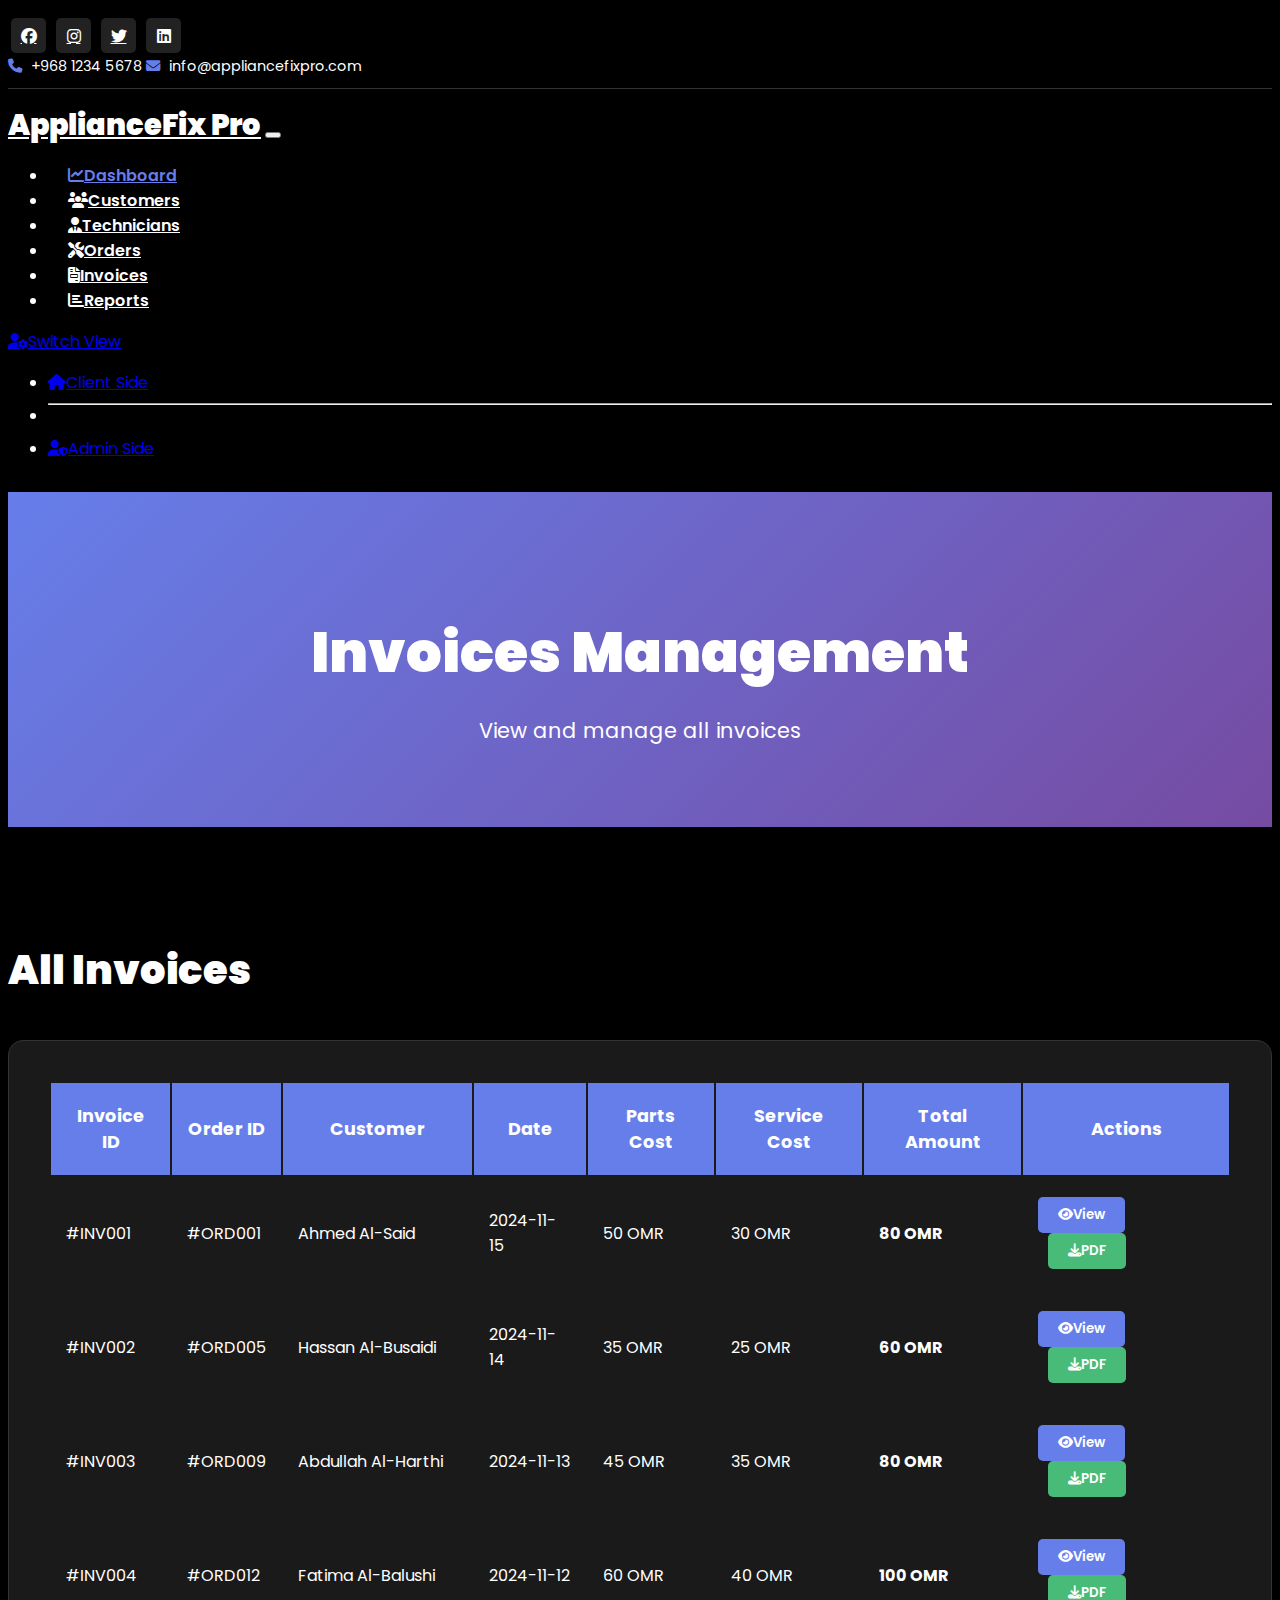
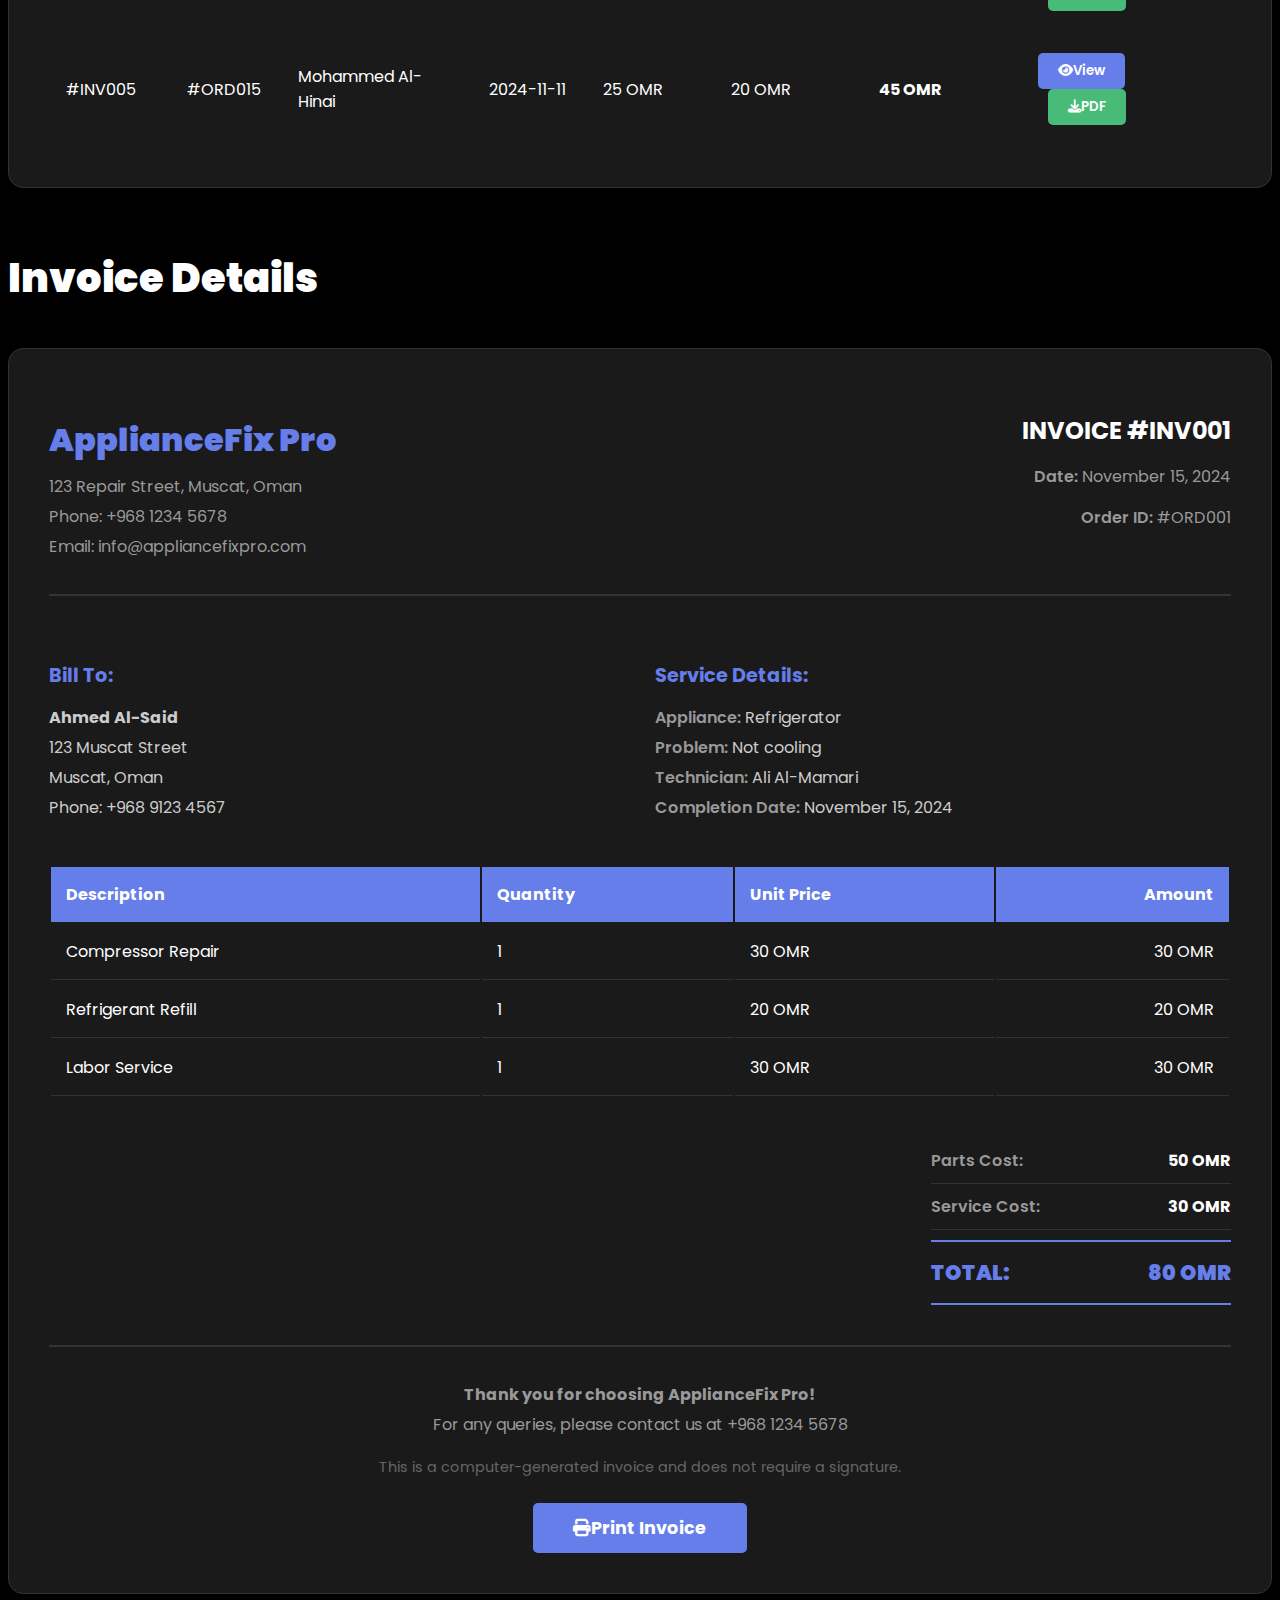
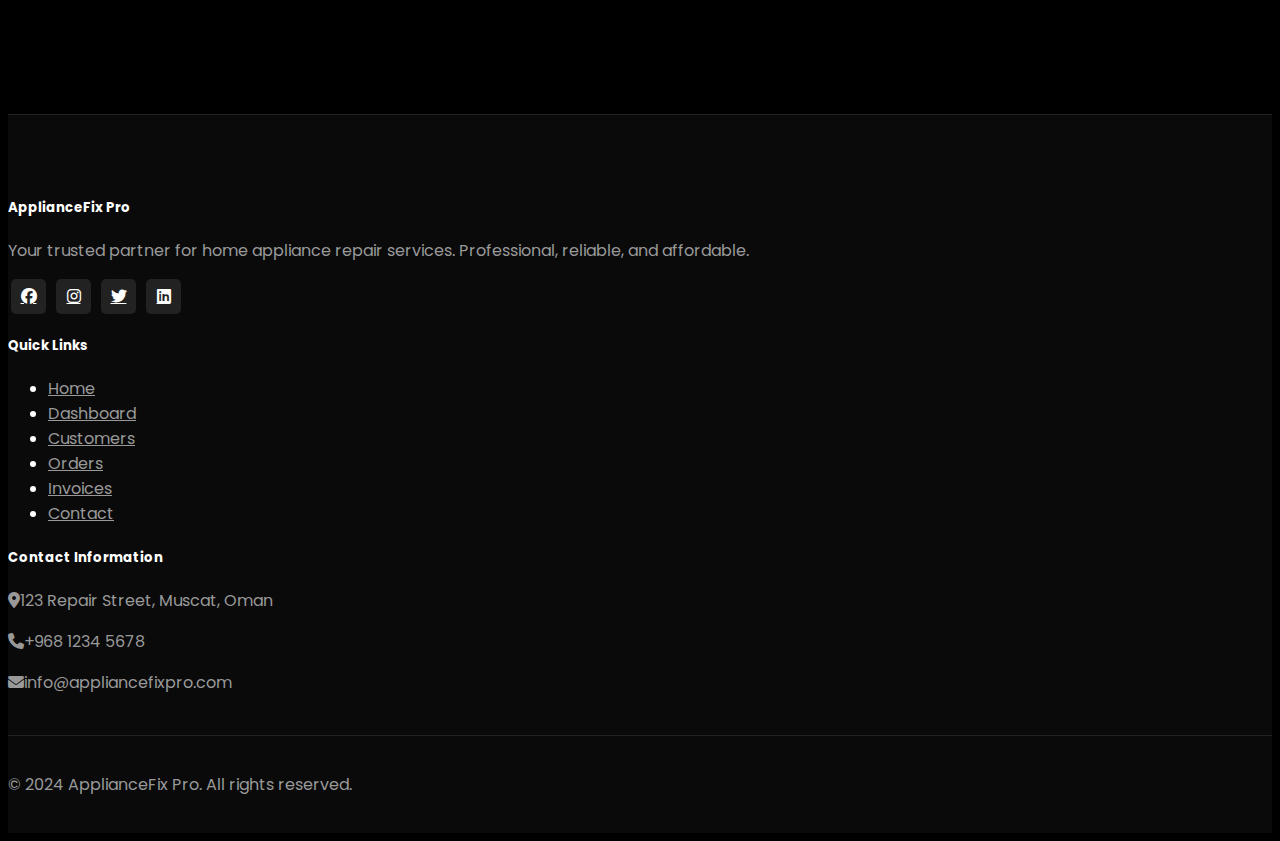
<file: frontend/admin/invoices.html>
<!DOCTYPE html>
<html lang="en">
<head>
    <meta charset="UTF-8">
    <meta name="viewport" content="width=device-width, initial-scale=1.0">
    <title>Invoices - Home Appliance Repair</title>
    <link href="https://cdn.jsdelivr.net/npm/bootstrap@5.3.0/dist/css/bootstrap.min.css" rel="stylesheet" integrity="sha384-9ndCyUaIbzAi2FUVXJi0CjmCapSmO7SnpJef0486qhLnuZ2cdeRhO02iuK6FUUVM" crossorigin="anonymous">
    <link rel="stylesheet" href="https://cdnjs.cloudflare.com/ajax/libs/font-awesome/6.5.1/css/all.min.css">
    <link href="https://fonts.googleapis.com/css2?family=Poppins:wght@400;600;700;900&display=swap" rel="stylesheet">
    <style>
        * {
            font-family: 'Poppins', sans-serif;
        }
        
        body {
            background: #000;
            color: #fff;
        }
        
        /* Top Bar */
        .top-bar {
            background: #000;
            padding: 10px 0;
            border-bottom: 1px solid #333;
        }
        
        .social-icons a {
            color: #fff;
            background: #222;
            width: 35px;
            height: 35px;
            display: inline-flex;
            align-items: center;
            justify-content: center;
            border-radius: 5px;
            margin: 0 3px;
            transition: all 0.3s;
        }
        
        .social-icons a:hover {
            background: #667eea;
        }
        
        .contact-info {
            color: #fff;
            font-size: 0.9rem;
        }
        
        .contact-info i {
            color: #667eea;
            margin-right: 5px;
        }
        
        /* Navigation */
        .navbar {
            background: rgba(0, 0, 0, 0.95) !important;
            padding: 15px 0;
        }
        
        .navbar-brand {
            font-size: 1.8rem;
            font-weight: 900;
            color: #fff !important;
        }
        
        .navbar-nav .nav-link {
            color: #fff !important;
            font-weight: 600;
            padding: 10px 20px !important;
            transition: all 0.3s;
        }
        
        .navbar-nav .nav-link:hover,
        .navbar-nav .nav-link.active {
            color: #667eea !important;
        }
        
        .btn-appointment {
            background: #667eea;
            color: #fff;
            border: none;
            padding: 10px 30px;
            border-radius: 5px;
            font-weight: 700;
            transition: all 0.3s;
        }
        
        .btn-appointment:hover {
            background: #764ba2;
        }
        
        /* Page Header */
        .page-header {
            background: linear-gradient(135deg, #667eea 0%, #764ba2 100%);
            padding: 80px 0 60px;
            text-align: center;
        }
        
        .page-header h1 {
            font-size: 3.5rem;
            font-weight: 900;
            color: #fff;
            margin-bottom: 20px;
        }
        
        .page-header p {
            font-size: 1.3rem;
            color: #fff;
        }
        
        /* Invoices Section */
        .invoices-section {
            background: #000;
            padding: 80px 0;
        }
        
        .section-title {
            font-size: 2.5rem;
            font-weight: 900;
            color: #fff;
            margin-bottom: 40px;
        }
        
        /* Table Container */
        .table-container {
            background: #1a1a1a;
            padding: 40px;
            border-radius: 15px;
            border: 1px solid #333;
            margin-bottom: 60px;
        }
        
        .custom-table {
            color: #fff;
        }
        
        .custom-table thead {
            background: #667eea;
        }
        
        .custom-table thead th {
            border: none;
            padding: 20px 15px;
            font-weight: 700;
            font-size: 1.1rem;
        }
        
        .custom-table tbody tr {
            border-bottom: 1px solid #333;
        }
        
        .custom-table tbody tr:hover {
            background: #222;
        }
        
        .custom-table tbody td {
            padding: 20px 15px;
            border: none;
            vertical-align: middle;
            font-size: 1rem;
        }
        
        /* Action Buttons */
        .btn-view {
            background: #667eea;
            color: #fff;
            border: none;
            padding: 8px 20px;
            border-radius: 5px;
            font-weight: 600;
            transition: all 0.3s;
        }
        
        .btn-view:hover {
            background: #764ba2;
            color: #fff;
        }
        
        .btn-download {
            background: #48bb78;
            color: #fff;
            border: none;
            padding: 8px 20px;
            border-radius: 5px;
            font-weight: 600;
            transition: all 0.3s;
            margin-left: 10px;
        }
        
        .btn-download:hover {
            background: #38a169;
            color: #fff;
        }
        
        /* Invoice Card */
        .invoice-card {
            background: #1a1a1a;
            border: 1px solid #333;
            border-radius: 15px;
            padding: 40px;
            margin-bottom: 40px;
        }
        
        .invoice-header {
            display: flex;
            justify-content: space-between;
            align-items: start;
            margin-bottom: 40px;
            padding-bottom: 30px;
            border-bottom: 2px solid #333;
        }
        
        .company-info h2 {
            font-size: 2rem;
            font-weight: 900;
            color: #667eea;
            margin-bottom: 10px;
        }
        
        .company-info p {
            color: #999;
            margin: 5px 0;
        }
        
        .invoice-number {
            text-align: right;
        }
        
        .invoice-number h3 {
            font-size: 1.5rem;
            font-weight: 700;
            color: #fff;
            margin-bottom: 10px;
        }
        
        .invoice-number p {
            color: #999;
        }
        
        .invoice-details {
            display: grid;
            grid-template-columns: 1fr 1fr;
            gap: 30px;
            margin-bottom: 40px;
        }
        
        .detail-section h4 {
            font-size: 1.2rem;
            font-weight: 700;
            color: #667eea;
            margin-bottom: 15px;
        }
        
        .detail-section p {
            color: #ccc;
            margin: 5px 0;
        }
        
        .detail-label {
            color: #999;
            font-weight: 600;
        }
        
        /* Invoice Items Table */
        .invoice-items {
            margin-bottom: 40px;
        }
        
        .items-table {
            width: 100%;
            color: #fff;
        }
        
        .items-table thead {
            background: #667eea;
        }
        
        .items-table th {
            padding: 15px;
            font-weight: 700;
            text-align: left;
        }
        
        .items-table td {
            padding: 15px;
            border-bottom: 1px solid #333;
        }
        
        /* Invoice Total */
        .invoice-total {
            display: flex;
            justify-content: flex-end;
            margin-bottom: 40px;
        }
        
        .total-section {
            width: 300px;
        }
        
        .total-row {
            display: flex;
            justify-content: space-between;
            padding: 10px 0;
            border-bottom: 1px solid #333;
        }
        
        .total-row.final {
            border-top: 2px solid #667eea;
            border-bottom: 2px solid #667eea;
            margin-top: 10px;
            padding: 15px 0;
            font-size: 1.3rem;
            font-weight: 900;
            color: #667eea;
        }
        
        .total-label {
            color: #999;
            font-weight: 600;
        }
        
        .total-value {
            color: #fff;
            font-weight: 700;
        }
        
        /* Invoice Footer */
        .invoice-footer {
            text-align: center;
            padding-top: 30px;
            border-top: 2px solid #333;
        }
        
        .invoice-footer p {
            color: #999;
            margin: 5px 0;
        }
        
        .btn-print {
            background: #667eea;
            color: #fff;
            border: none;
            padding: 12px 40px;
            border-radius: 5px;
            font-weight: 700;
            font-size: 1.1rem;
            transition: all 0.3s;
            margin-top: 20px;
        }
        
        .btn-print:hover {
            background: #764ba2;
            color: #fff;
        }
        
        /* Footer */
        footer {
            background: #0a0a0a;
            padding: 60px 0 20px;
            border-top: 1px solid #222;
        }
        
        footer h5 {
            color: #fff;
            font-weight: 700;
            margin-bottom: 20px;
        }
        
        footer p, footer a {
            color: #999;
        }
        
        footer a:hover {
            color: #667eea;
        }
        
        .footer-bottom {
            border-top: 1px solid #222;
            padding-top: 20px;
            margin-top: 40px;
        }
        
        @media (max-width: 768px) {
            .invoice-header {
                flex-direction: column;
                gap: 20px;
            }
            
            .invoice-number {
                text-align: left;
            }
            
            .invoice-details {
                grid-template-columns: 1fr;
            }
            
            .table-container {
                overflow-x: auto;
            }
        }
    </style>
</head>
<body>

    <!-- Top Bar -->
    <div class="top-bar">
        <div class="container">
            <div class="row align-items-center">
                <div class="col-md-6">
                    <div class="social-icons">
                        <a href="#"><i class="fab fa-facebook"></i></a>
                        <a href="#"><i class="fab fa-instagram"></i></a>
                        <a href="#"><i class="fab fa-twitter"></i></a>
                        <a href="#"><i class="fab fa-linkedin"></i></a>
                    </div>
                </div>
                <div class="col-md-6 text-end">
                    <span class="contact-info">
                        <i class="fas fa-phone"></i> +968 1234 5678
                    </span>
                    <span class="contact-info ms-4">
                        <i class="fas fa-envelope"></i> info@appliancefixpro.com
                    </span>
                </div>
            </div>
        </div>
    </div>

 <!-- Admin Navbar -->
<nav class="navbar navbar-expand-lg navbar-dark sticky-top">
    <div class="container">
        <a class="navbar-brand" href="#">ApplianceFix Pro</a>
        <button class="navbar-toggler" type="button" data-bs-toggle="collapse" data-bs-target="#navbarNav" aria-controls="navbarNav" aria-expanded="false" aria-label="Toggle navigation">
            <span class="navbar-toggler-icon"></span>
        </button>
        <div class="collapse navbar-collapse" id="navbarNav">
            <ul class="navbar-nav ms-auto">
                <li class="nav-item">
                    <a class="nav-link active" href="./dashboard.html">
                        <i class="fas fa-chart-line me-1"></i>Dashboard
                    </a>
                </li>
                <li class="nav-item">
                    <a class="nav-link" href="./customers.html">
                        <i class="fas fa-users me-1"></i>Customers
                    </a>
                </li>
                <li class="nav-item">
                    <a class="nav-link" href="./technicians.html">
                        <i class="fas fa-user-tie me-1"></i>Technicians
                    </a>
                </li>
                <li class="nav-item">
                    <a class="nav-link" href="./repair-orders.html">
                        <i class="fas fa-tools me-1"></i>Orders
                    </a>
                </li>
                <li class="nav-item">
                    <a class="nav-link" href="./invoices.html">
                        <i class="fas fa-file-invoice me-1"></i>Invoices
                    </a>
                </li>
                <li class="nav-item">
                    <a class="nav-link" href="./reports.html">
                        <i class="fas fa-chart-bar me-1"></i>Reports
                    </a>
                </li>
            </ul>
<li class="nav-item dropdown">
    <a class="nav-link dropdown-toggle" href="#" id="navbarDropdown" role="button" data-bs-toggle="dropdown" aria-expanded="false">
        <i class="fas fa-user-cog me-1"></i>Switch View
    </a>
    <ul class="dropdown-menu dropdown-menu-end" aria-labelledby="navbarDropdown">
        <li>
            <a class="dropdown-item" href="http://127.0.0.1:5500/home.html">
                <i class="fas fa-home me-2"></i>Client Side
            </a>
        </li>
        <li><hr class="dropdown-divider"></li>
        <li>
            <a class="dropdown-item" href="./dashboard.html">
                <i class="fas fa-user-shield me-2"></i>Admin Side
            </a>
        </li>
    </ul>
</li>
        </div>
    </div>
</nav>

    <!--        ------------------------------   Page Header  -------------------------------        -->

    <div class="page-header">
        <div class="container">
            <h1>Invoices Management</h1>
            <p>View and manage all invoices</p>
        </div>
    </div>

    <!--        ------------------------------   End Page Header  -------------------------------        -->




    <!--        ------------------------------   Invoices List Section  -------------------------------        -->

    <section class="invoices-section">
        <div class="container">
            
            <h2 class="section-title">All Invoices</h2>

            <div class="table-container">
                <table class="table custom-table">
                    <thead>
                        <tr>
                            <th>Invoice ID</th>
                            <th>Order ID</th>
                            <th>Customer</th>
                            <th>Date</th>
                            <th>Parts Cost</th>
                            <th>Service Cost</th>
                            <th>Total Amount</th>
                            <th>Actions</th>
                        </tr>
                    </thead>
                    <tbody>
                        <tr>
                            <td>#INV001</td>
                            <td>#ORD001</td>
                            <td>Ahmed Al-Said</td>
                            <td>2024-11-15</td>
                            <td>50 OMR</td>
                            <td>30 OMR</td>
                            <td><strong>80 OMR</strong></td>
                            <td>
                                <button class="btn btn-view"><i class="fas fa-eye me-1"></i>View</button>
                                <button class="btn btn-download"><i class="fas fa-download me-1"></i>PDF</button>
                            </td>
                        </tr>
                        <tr>
                            <td>#INV002</td>
                            <td>#ORD005</td>
                            <td>Hassan Al-Busaidi</td>
                            <td>2024-11-14</td>
                            <td>35 OMR</td>
                            <td>25 OMR</td>
                            <td><strong>60 OMR</strong></td>
                            <td>
                                <button class="btn btn-view"><i class="fas fa-eye me-1"></i>View</button>
                                <button class="btn btn-download"><i class="fas fa-download me-1"></i>PDF</button>
                            </td>
                        </tr>
                        <tr>
                            <td>#INV003</td>
                            <td>#ORD009</td>
                            <td>Abdullah Al-Harthi</td>
                            <td>2024-11-13</td>
                            <td>45 OMR</td>
                            <td>35 OMR</td>
                            <td><strong>80 OMR</strong></td>
                            <td>
                                <button class="btn btn-view"><i class="fas fa-eye me-1"></i>View</button>
                                <button class="btn btn-download"><i class="fas fa-download me-1"></i>PDF</button>
                            </td>
                        </tr>
                        <tr>
                            <td>#INV004</td>
                            <td>#ORD012</td>
                            <td>Fatima Al-Balushi</td>
                            <td>2024-11-12</td>
                            <td>60 OMR</td>
                            <td>40 OMR</td>
                            <td><strong>100 OMR</strong></td>
                            <td>
                                <button class="btn btn-view"><i class="fas fa-eye me-1"></i>View</button>
                                <button class="btn btn-download"><i class="fas fa-download me-1"></i>PDF</button>
                            </td>
                        </tr>
                        <tr>
                            <td>#INV005</td>
                            <td>#ORD015</td>
                            <td>Mohammed Al-Hinai</td>
                            <td>2024-11-11</td>
                            <td>25 OMR</td>
                            <td>20 OMR</td>
                            <td><strong>45 OMR</strong></td>
                            <td>
                                <button class="btn btn-view"><i class="fas fa-eye me-1"></i>View</button>
                                <button class="btn btn-download"><i class="fas fa-download me-1"></i>PDF</button>
                            </td>
                        </tr>
                    </tbody>
                </table>
            </div>

            <!--        ------------------------------   Single Invoice View  -------------------------------        -->

            <h2 class="section-title">Invoice Details</h2>

            <div class="invoice-card">
                
                <!-- Invoice Header -->
                <div class="invoice-header">
                    <div class="company-info">
                        <h2>ApplianceFix Pro</h2>
                        <p>123 Repair Street, Muscat, Oman</p>
                        <p>Phone: +968 1234 5678</p>
                        <p>Email: info@appliancefixpro.com</p>
                    </div>
                    <div class="invoice-number">
                        <h3>INVOICE #INV001</h3>
                        <p><span class="detail-label">Date:</span> November 15, 2024</p>
                        <p><span class="detail-label">Order ID:</span> #ORD001</p>
                    </div>
                </div>

                <!-- Invoice Details -->
                <div class="invoice-details">
                    <div class="detail-section">
                        <h4>Bill To:</h4>
                        <p><strong>Ahmed Al-Said</strong></p>
                        <p>123 Muscat Street</p>
                        <p>Muscat, Oman</p>
                        <p>Phone: +968 9123 4567</p>
                    </div>
                    <div class="detail-section">
                        <h4>Service Details:</h4>
                        <p><span class="detail-label">Appliance:</span> Refrigerator</p>
                        <p><span class="detail-label">Problem:</span> Not cooling</p>
                        <p><span class="detail-label">Technician:</span> Ali Al-Mamari</p>
                        <p><span class="detail-label">Completion Date:</span> November 15, 2024</p>
                    </div>
                </div>

                <!-- Invoice Items -->
                <div class="invoice-items">
                    <table class="items-table">
                        <thead>
                            <tr>
                                <th>Description</th>
                                <th>Quantity</th>
                                <th>Unit Price</th>
                                <th style="text-align: right;">Amount</th>
                            </tr>
                        </thead>
                        <tbody>
                            <tr>
                                <td>Compressor Repair</td>
                                <td>1</td>
                                <td>30 OMR</td>
                                <td style="text-align: right;">30 OMR</td>
                            </tr>
                            <tr>
                                <td>Refrigerant Refill</td>
                                <td>1</td>
                                <td>20 OMR</td>
                                <td style="text-align: right;">20 OMR</td>
                            </tr>
                            <tr>
                                <td>Labor Service</td>
                                <td>1</td>
                                <td>30 OMR</td>
                                <td style="text-align: right;">30 OMR</td>
                            </tr>
                        </tbody>
                    </table>
                </div>

                <!-- Invoice Total -->
                <div class="invoice-total">
                    <div class="total-section">
                        <div class="total-row">
                            <span class="total-label">Parts Cost:</span>
                            <span class="total-value">50 OMR</span>
                        </div>
                        <div class="total-row">
                            <span class="total-label">Service Cost:</span>
                            <span class="total-value">30 OMR</span>
                        </div>
                        <div class="total-row final">
                            <span>TOTAL:</span>
                            <span>80 OMR</span>
                        </div>
                    </div>
                </div>

                <!-- Invoice Footer -->
                <div class="invoice-footer">
                    <p><strong>Thank you for choosing ApplianceFix Pro!</strong></p>
                    <p>For any queries, please contact us at +968 1234 5678</p>
                    <p style="font-size: 0.9rem; color: #666; margin-top: 20px;">
                        This is a computer-generated invoice and does not require a signature.
                    </p>
                    <button class="btn btn-print">
                        <i class="fas fa-print me-2"></i>Print Invoice
                    </button>
                </div>

            </div>

        </div>
    </section>

    <!--        ------------------------------   End Invoices Section  -------------------------------        -->




    <!--        ------------------------------   Footer  -------------------------------        -->

    <footer>
        <div class="container">
            <div class="row">

                <div class="col-md-4 mb-4">
                    <h5>ApplianceFix Pro</h5>
                    <p>Your trusted partner for home appliance repair services. Professional, reliable, and affordable.</p>
                    <div class="social-icons mt-3">
                        <a href="#"><i class="fab fa-facebook"></i></a>
                        <a href="#"><i class="fab fa-instagram"></i></a>
                        <a href="#"><i class="fab fa-twitter"></i></a>
                        <a href="#"><i class="fab fa-linkedin"></i></a>
                    </div>
                </div>

                <div class="col-md-4 mb-4">
                    <h5>Quick Links</h5>
                    <ul class="list-unstyled">
                        <li class="mb-2"><a href="./index.html" class="text-decoration-none">Home</a></li>
                        <li class="mb-2"><a href="./dashboard.html" class="text-decoration-none">Dashboard</a></li>
                        <li class="mb-2"><a href="./customers.html" class="text-decoration-none">Customers</a></li>
                        <li class="mb-2"><a href="./repair-orders.html" class="text-decoration-none">Orders</a></li>
                        <li class="mb-2"><a href="./invoices.html" class="text-decoration-none">Invoices</a></li>
                        <li class="mb-2"><a href="./contact.html" class="text-decoration-none">Contact</a></li>
                    </ul>
                </div>

                <div class="col-md-4 mb-4">
                    <h5>Contact Information</h5>
                    <p><i class="fas fa-location-dot me-2"></i>123 Repair Street, Muscat, Oman</p>
                    <p><i class="fas fa-phone me-2"></i>+968 1234 5678</p>
                    <p><i class="fas fa-envelope me-2"></i>info@appliancefixpro.com</p>
                </div>

            </div>

            <div class="row footer-bottom">
                <div class="col-12 text-center">
                    <p class="mb-0">&copy; 2024 ApplianceFix Pro. All rights reserved.</p>
                </div>
            </div>
        </div>
    </footer>

    <!--        ------------------------------   End Footer  -------------------------------        -->




    <script src="https://cdn.jsdelivr.net/npm/bootstrap@5.3.8/dist/js/bootstrap.bundle.min.js" integrity="sha384-FKyoEForCGlyvwx9Hj09JcYn3nv7wiPVlz7YYwJrWVcXK/BmnVDxM+D2scQbITxI" crossorigin="anonymous"></script>

</body>
</html>
</file>
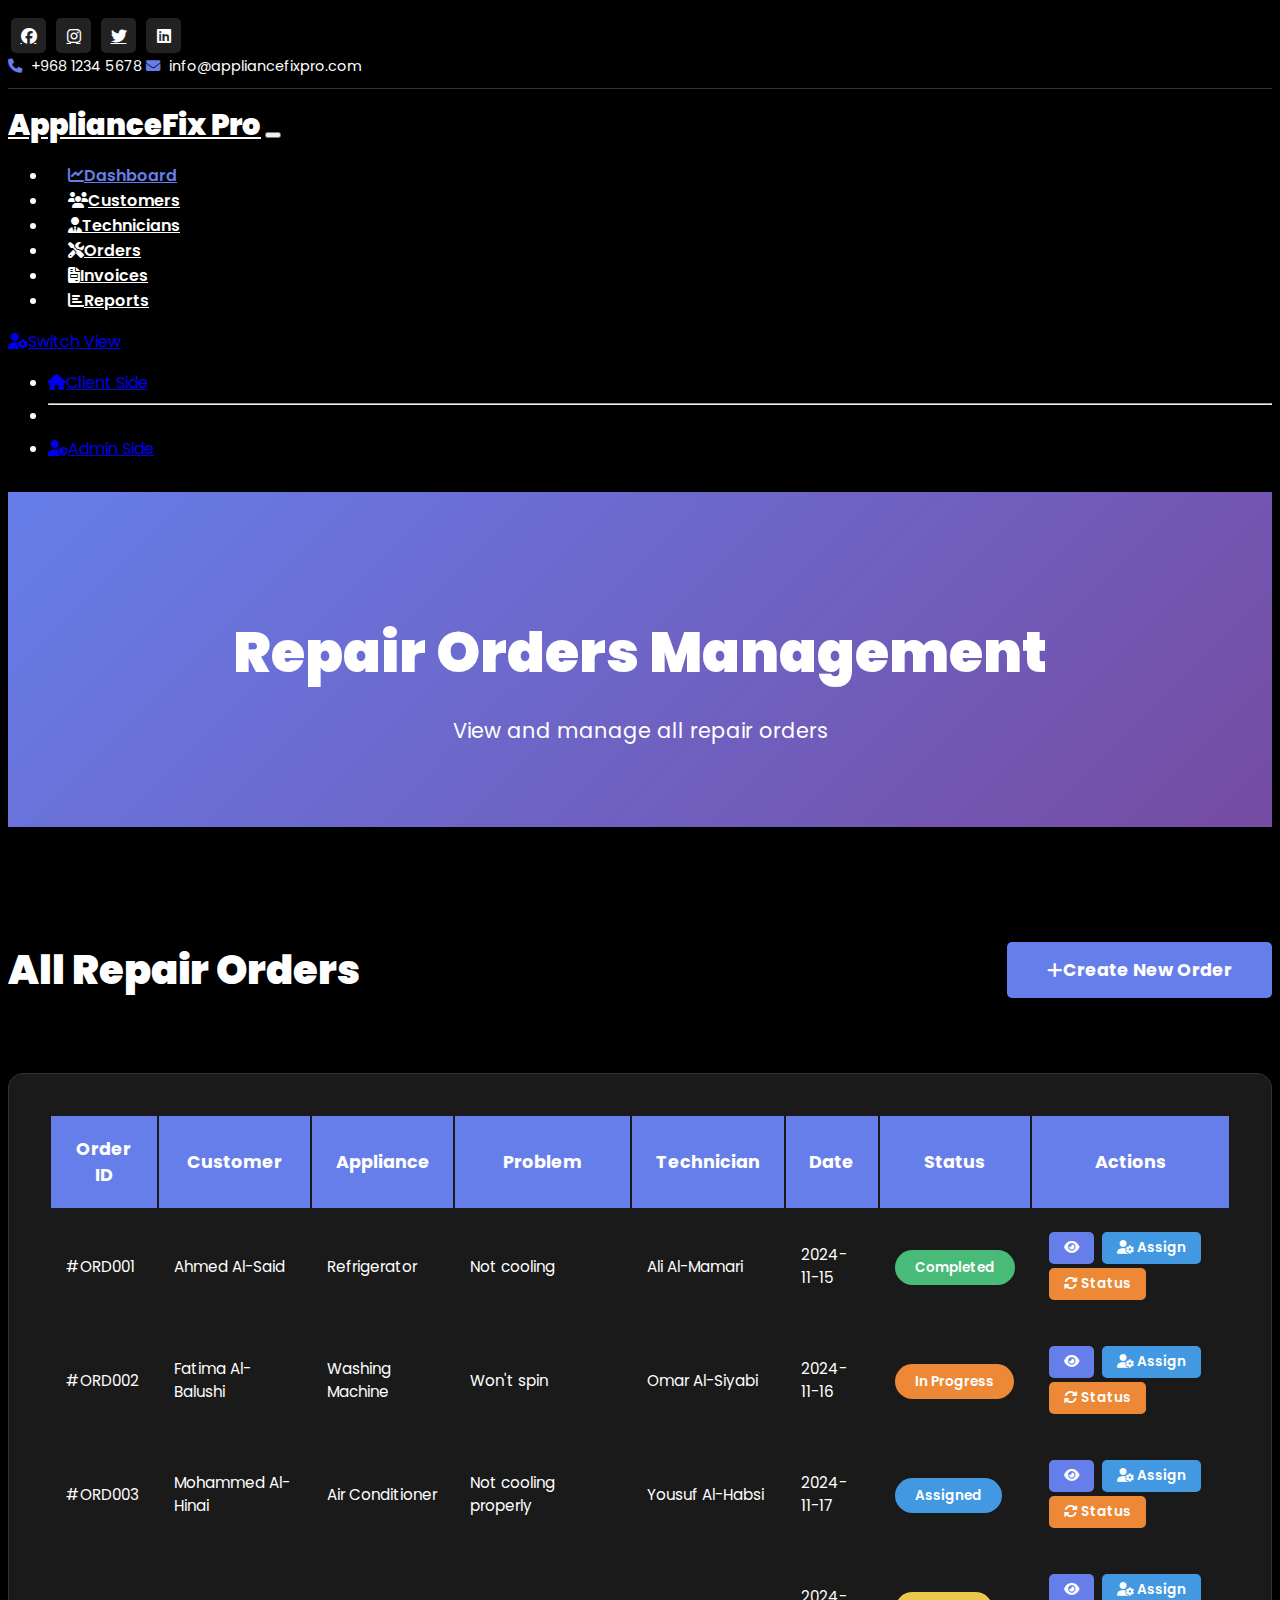
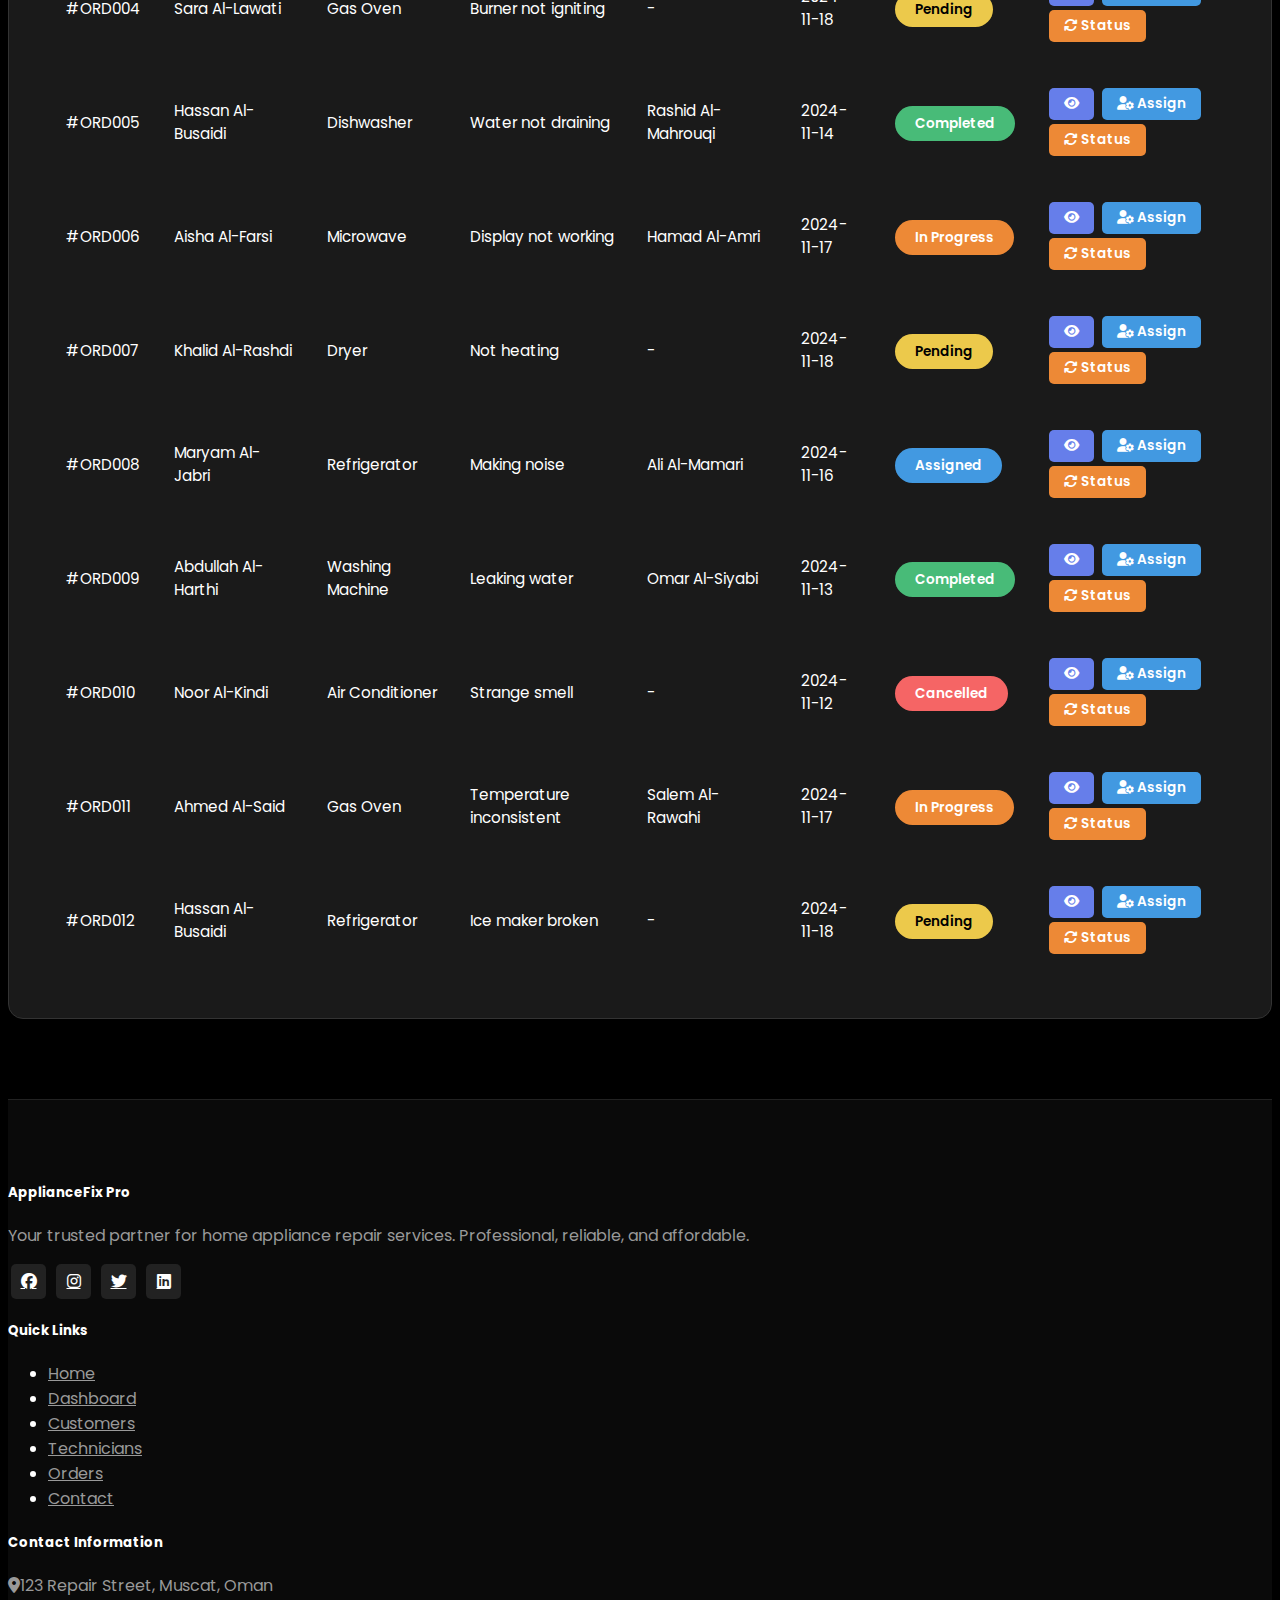
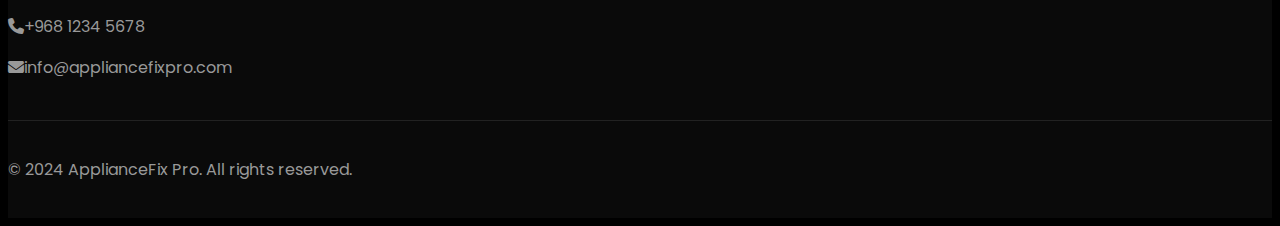
<file: frontend/admin/repair-orders.html>
<!DOCTYPE html>
<html lang="en">
<head>
    <meta charset="UTF-8">
    <meta name="viewport" content="width=device-width, initial-scale=1.0">
    <title>Repair Orders - Home Appliance Repair</title>
    <link href="https://cdn.jsdelivr.net/npm/bootstrap@5.3.0/dist/css/bootstrap.min.css" rel="stylesheet" integrity="sha384-9ndCyUaIbzAi2FUVXJi0CjmCapSmO7SnpJef0486qhLnuZ2cdeRhO02iuK6FUUVM" crossorigin="anonymous">
    <link rel="stylesheet" href="https://cdnjs.cloudflare.com/ajax/libs/font-awesome/6.5.1/css/all.min.css">
    <link href="https://fonts.googleapis.com/css2?family=Poppins:wght@400;600;700;900&display=swap" rel="stylesheet">
    <style>
        * {
            font-family: 'Poppins', sans-serif;
        }
        
        body {
            background: #000;
            color: #fff;
        }
        
        /* Top Bar */
        .top-bar {
            background: #000;
            padding: 10px 0;
            border-bottom: 1px solid #333;
        }
        
        .social-icons a {
            color: #fff;
            background: #222;
            width: 35px;
            height: 35px;
            display: inline-flex;
            align-items: center;
            justify-content: center;
            border-radius: 5px;
            margin: 0 3px;
            transition: all 0.3s;
        }
        
        .social-icons a:hover {
            background: #667eea;
        }
        
        .contact-info {
            color: #fff;
            font-size: 0.9rem;
        }
        
        .contact-info i {
            color: #667eea;
            margin-right: 5px;
        }
        
        /* Navigation */
        .navbar {
            background: rgba(0, 0, 0, 0.95) !important;
            padding: 15px 0;
        }
        
        .navbar-brand {
            font-size: 1.8rem;
            font-weight: 900;
            color: #fff !important;
        }
        
        .navbar-nav .nav-link {
            color: #fff !important;
            font-weight: 600;
            padding: 10px 20px !important;
            transition: all 0.3s;
        }
        
        .navbar-nav .nav-link:hover,
        .navbar-nav .nav-link.active {
            color: #667eea !important;
        }
        
        .btn-appointment {
            background: #667eea;
            color: #fff;
            border: none;
            padding: 10px 30px;
            border-radius: 5px;
            font-weight: 700;
            transition: all 0.3s;
        }
        
        .btn-appointment:hover {
            background: #764ba2;
        }
        
        /* Page Header */
        .page-header {
            background: linear-gradient(135deg, #667eea 0%, #764ba2 100%);
            padding: 80px 0 60px;
            text-align: center;
        }
        
        .page-header h1 {
            font-size: 3.5rem;
            font-weight: 900;
            color: #fff;
            margin-bottom: 20px;
        }
        
        .page-header p {
            font-size: 1.3rem;
            color: #fff;
        }
        
        /* Orders Section */
        .orders-section {
            background: #000;
            padding: 80px 0;
        }
        
        .section-header {
            display: flex;
            justify-content: space-between;
            align-items: center;
            margin-bottom: 40px;
        }
        
        .section-title {
            font-size: 2.5rem;
            font-weight: 900;
            color: #fff;
        }
        
        .btn-add {
            background: #667eea;
            color: #fff;
            border: none;
            padding: 15px 40px;
            border-radius: 5px;
            font-weight: 700;
            font-size: 1.1rem;
            transition: all 0.3s;
        }
        
        .btn-add:hover {
            background: #764ba2;
            color: #fff;
        }
        
        /* Table Container */
        .table-container {
            background: #1a1a1a;
            padding: 40px;
            border-radius: 15px;
            border: 1px solid #333;
        }
        
        .custom-table {
            color: #fff;
        }
        
        .custom-table thead {
            background: #667eea;
        }
        
        .custom-table thead th {
            border: none;
            padding: 20px 15px;
            font-weight: 700;
            font-size: 1.1rem;
        }
        
        .custom-table tbody tr {
            border-bottom: 1px solid #333;
        }
        
        .custom-table tbody tr:hover {
            background: #222;
        }
        
        .custom-table tbody td {
            padding: 20px 15px;
            border: none;
            vertical-align: middle;
            font-size: 0.95rem;
        }
        
        /* Status Badges */
        .badge-status {
            padding: 8px 20px;
            border-radius: 20px;
            font-size: 0.85rem;
            font-weight: 600;
        }
        
        .badge-pending {
            background: #ecc94b;
            color: #000;
        }
        
        .badge-assigned {
            background: #4299e1;
            color: #fff;
        }
        
        .badge-in-progress {
            background: #ed8936;
            color: #fff;
        }
        
        .badge-completed {
            background: #48bb78;
            color: #fff;
        }
        
        .badge-cancelled {
            background: #f56565;
            color: #fff;
        }
        
        /* Action Buttons */
        .btn-assign {
            background: #4299e1;
            color: #fff;
            border: none;
            padding: 6px 15px;
            border-radius: 5px;
            font-weight: 600;
            font-size: 0.85rem;
            transition: all 0.3s;
            margin: 2px;
        }
        
        .btn-assign:hover {
            background: #3182ce;
            color: #fff;
        }
        
        .btn-status {
            background: #ed8936;
            color: #fff;
            border: none;
            padding: 6px 15px;
            border-radius: 5px;
            font-weight: 600;
            font-size: 0.85rem;
            transition: all 0.3s;
            margin: 2px;
        }
        
        .btn-status:hover {
            background: #dd6b20;
            color: #fff;
        }
        
        .btn-view {
            background: #667eea;
            color: #fff;
            border: none;
            padding: 6px 15px;
            border-radius: 5px;
            font-weight: 600;
            font-size: 0.85rem;
            transition: all 0.3s;
            margin: 2px;
        }
        
        .btn-view:hover {
            background: #764ba2;
            color: #fff;
        }
        
        /* Footer */
        footer {
            background: #0a0a0a;
            padding: 60px 0 20px;
            border-top: 1px solid #222;
        }
        
        footer h5 {
            color: #fff;
            font-weight: 700;
            margin-bottom: 20px;
        }
        
        footer p, footer a {
            color: #999;
        }
        
        footer a:hover {
            color: #667eea;
        }
        
        .footer-bottom {
            border-top: 1px solid #222;
            padding-top: 20px;
            margin-top: 40px;
        }
        
        @media (max-width: 768px) {
            .section-header {
                flex-direction: column;
                gap: 20px;
            }
            
            .table-container {
                overflow-x: auto;
            }
        }
    </style>
</head>
<body>

    <!-- Top Bar -->
    <div class="top-bar">
        <div class="container">
            <div class="row align-items-center">
                <div class="col-md-6">
                    <div class="social-icons">
                        <a href="#"><i class="fab fa-facebook"></i></a>
                        <a href="#"><i class="fab fa-instagram"></i></a>
                        <a href="#"><i class="fab fa-twitter"></i></a>
                        <a href="#"><i class="fab fa-linkedin"></i></a>
                    </div>
                </div>
                <div class="col-md-6 text-end">
                    <span class="contact-info">
                        <i class="fas fa-phone"></i> +968 1234 5678
                    </span>
                    <span class="contact-info ms-4">
                        <i class="fas fa-envelope"></i> info@appliancefixpro.com
                    </span>
                </div>
            </div>
        </div>
    </div>

<!-- Admin Navbar -->
<nav class="navbar navbar-expand-lg navbar-dark sticky-top">
    <div class="container">
        <a class="navbar-brand" href="#">ApplianceFix Pro</a>
        <button class="navbar-toggler" type="button" data-bs-toggle="collapse" data-bs-target="#navbarNav" aria-controls="navbarNav" aria-expanded="false" aria-label="Toggle navigation">
            <span class="navbar-toggler-icon"></span>
        </button>
        <div class="collapse navbar-collapse" id="navbarNav">
            <ul class="navbar-nav ms-auto">
                <li class="nav-item">
                    <a class="nav-link active" href="./dashboard.html">
                        <i class="fas fa-chart-line me-1"></i>Dashboard
                    </a>
                </li>
                <li class="nav-item">
                    <a class="nav-link" href="./customers.html">
                        <i class="fas fa-users me-1"></i>Customers
                    </a>
                </li>
                <li class="nav-item">
                    <a class="nav-link" href="./technicians.html">
                        <i class="fas fa-user-tie me-1"></i>Technicians
                    </a>
                </li>
                <li class="nav-item">
                    <a class="nav-link" href="./repair-orders.html">
                        <i class="fas fa-tools me-1"></i>Orders
                    </a>
                </li>
                <li class="nav-item">
                    <a class="nav-link" href="./invoices.html">
                        <i class="fas fa-file-invoice me-1"></i>Invoices
                    </a>
                </li>
                <li class="nav-item">
                    <a class="nav-link" href="./reports.html">
                        <i class="fas fa-chart-bar me-1"></i>Reports
                    </a>
                </li>
            </ul>
<li class="nav-item dropdown">
    <a class="nav-link dropdown-toggle" href="#" id="navbarDropdown" role="button" data-bs-toggle="dropdown" aria-expanded="false">
        <i class="fas fa-user-cog me-1"></i>Switch View
    </a>
    <ul class="dropdown-menu dropdown-menu-end" aria-labelledby="navbarDropdown">
        <li>
            <a class="dropdown-item" href="http://127.0.0.1:5500/home.html">
                <i class="fas fa-home me-2"></i>Client Side
            </a>
        </li>
        <li><hr class="dropdown-divider"></li>
        <li>
            <a class="dropdown-item" href="./dashboard.html">
                <i class="fas fa-user-shield me-2"></i>Admin Side
            </a>
        </li>
    </ul>
</li>
        </div>
    </div>
</nav>

    <!--        ------------------------------   Page Header  -------------------------------        -->

    <div class="page-header">
        <div class="container">
            <h1>Repair Orders Management</h1>
            <p>View and manage all repair orders</p>
        </div>
    </div>

    <!--        ------------------------------   End Page Header  -------------------------------        -->




    <!--        ------------------------------   Orders Section  -------------------------------        -->

    <section class="orders-section">
        <div class="container">
            
            <div class="section-header">
                <h2 class="section-title">All Repair Orders</h2>
                <button class="btn btn-add">
                    <i class="fas fa-plus me-2"></i>Create New Order
                </button>
            </div>

            <div class="table-container">
                <table class="table custom-table">
                    <thead>
                        <tr>
                            <th>Order ID</th>
                            <th>Customer</th>
                            <th>Appliance</th>
                            <th>Problem</th>
                            <th>Technician</th>
                            <th>Date</th>
                            <th>Status</th>
                            <th>Actions</th>
                        </tr>
                    </thead>
                    <tbody>
                        <tr>
                            <td>#ORD001</td>
                            <td>Ahmed Al-Said</td>
                            <td>Refrigerator</td>
                            <td>Not cooling</td>
                            <td>Ali Al-Mamari</td>
                            <td>2024-11-15</td>
                            <td><span class="badge-status badge-completed">Completed</span></td>
                            <td>
                                <button class="btn btn-view"><i class="fas fa-eye"></i></button>
                                <button class="btn btn-assign"><i class="fas fa-user-cog"></i> Assign</button>
                                <button class="btn btn-status"><i class="fas fa-sync"></i> Status</button>
                            </td>
                        </tr>
                        <tr>
                            <td>#ORD002</td>
                            <td>Fatima Al-Balushi</td>
                            <td>Washing Machine</td>
                            <td>Won't spin</td>
                            <td>Omar Al-Siyabi</td>
                            <td>2024-11-16</td>
                            <td><span class="badge-status badge-in-progress">In Progress</span></td>
                            <td>
                                <button class="btn btn-view"><i class="fas fa-eye"></i></button>
                                <button class="btn btn-assign"><i class="fas fa-user-cog"></i> Assign</button>
                                <button class="btn btn-status"><i class="fas fa-sync"></i> Status</button>
                            </td>
                        </tr>
                        <tr>
                            <td>#ORD003</td>
                            <td>Mohammed Al-Hinai</td>
                            <td>Air Conditioner</td>
                            <td>Not cooling properly</td>
                            <td>Yousuf Al-Habsi</td>
                            <td>2024-11-17</td>
                            <td><span class="badge-status badge-assigned">Assigned</span></td>
                            <td>
                                <button class="btn btn-view"><i class="fas fa-eye"></i></button>
                                <button class="btn btn-assign"><i class="fas fa-user-cog"></i> Assign</button>
                                <button class="btn btn-status"><i class="fas fa-sync"></i> Status</button>
                            </td>
                        </tr>
                        <tr>
                            <td>#ORD004</td>
                            <td>Sara Al-Lawati</td>
                            <td>Gas Oven</td>
                            <td>Burner not igniting</td>
                            <td>-</td>
                            <td>2024-11-18</td>
                            <td><span class="badge-status badge-pending">Pending</span></td>
                            <td>
                                <button class="btn btn-view"><i class="fas fa-eye"></i></button>
                                <button class="btn btn-assign"><i class="fas fa-user-cog"></i> Assign</button>
                                <button class="btn btn-status"><i class="fas fa-sync"></i> Status</button>
                            </td>
                        </tr>
                        <tr>
                            <td>#ORD005</td>
                            <td>Hassan Al-Busaidi</td>
                            <td>Dishwasher</td>
                            <td>Water not draining</td>
                            <td>Rashid Al-Mahrouqi</td>
                            <td>2024-11-14</td>
                            <td><span class="badge-status badge-completed">Completed</span></td>
                            <td>
                                <button class="btn btn-view"><i class="fas fa-eye"></i></button>
                                <button class="btn btn-assign"><i class="fas fa-user-cog"></i> Assign</button>
                                <button class="btn btn-status"><i class="fas fa-sync"></i> Status</button>
                            </td>
                        </tr>
                        <tr>
                            <td>#ORD006</td>
                            <td>Aisha Al-Farsi</td>
                            <td>Microwave</td>
                            <td>Display not working</td>
                            <td>Hamad Al-Amri</td>
                            <td>2024-11-17</td>
                            <td><span class="badge-status badge-in-progress">In Progress</span></td>
                            <td>
                                <button class="btn btn-view"><i class="fas fa-eye"></i></button>
                                <button class="btn btn-assign"><i class="fas fa-user-cog"></i> Assign</button>
                                <button class="btn btn-status"><i class="fas fa-sync"></i> Status</button>
                            </td>
                        </tr>
                        <tr>
                            <td>#ORD007</td>
                            <td>Khalid Al-Rashdi</td>
                            <td>Dryer</td>
                            <td>Not heating</td>
                            <td>-</td>
                            <td>2024-11-18</td>
                            <td><span class="badge-status badge-pending">Pending</span></td>
                            <td>
                                <button class="btn btn-view"><i class="fas fa-eye"></i></button>
                                <button class="btn btn-assign"><i class="fas fa-user-cog"></i> Assign</button>
                                <button class="btn btn-status"><i class="fas fa-sync"></i> Status</button>
                            </td>
                        </tr>
                        <tr>
                            <td>#ORD008</td>
                            <td>Maryam Al-Jabri</td>
                            <td>Refrigerator</td>
                            <td>Making noise</td>
                            <td>Ali Al-Mamari</td>
                            <td>2024-11-16</td>
                            <td><span class="badge-status badge-assigned">Assigned</span></td>
                            <td>
                                <button class="btn btn-view"><i class="fas fa-eye"></i></button>
                                <button class="btn btn-assign"><i class="fas fa-user-cog"></i> Assign</button>
                                <button class="btn btn-status"><i class="fas fa-sync"></i> Status</button>
                            </td>
                        </tr>
                        <tr>
                            <td>#ORD009</td>
                            <td>Abdullah Al-Harthi</td>
                            <td>Washing Machine</td>
                            <td>Leaking water</td>
                            <td>Omar Al-Siyabi</td>
                            <td>2024-11-13</td>
                            <td><span class="badge-status badge-completed">Completed</span></td>
                            <td>
                                <button class="btn btn-view"><i class="fas fa-eye"></i></button>
                                <button class="btn btn-assign"><i class="fas fa-user-cog"></i> Assign</button>
                                <button class="btn btn-status"><i class="fas fa-sync"></i> Status</button>
                            </td>
                        </tr>
                        <tr>
                            <td>#ORD010</td>
                            <td>Noor Al-Kindi</td>
                            <td>Air Conditioner</td>
                            <td>Strange smell</td>
                            <td>-</td>
                            <td>2024-11-12</td>
                            <td><span class="badge-status badge-cancelled">Cancelled</span></td>
                            <td>
                                <button class="btn btn-view"><i class="fas fa-eye"></i></button>
                                <button class="btn btn-assign"><i class="fas fa-user-cog"></i> Assign</button>
                                <button class="btn btn-status"><i class="fas fa-sync"></i> Status</button>
                            </td>
                        </tr>
                        <tr>
                            <td>#ORD011</td>
                            <td>Ahmed Al-Said</td>
                            <td>Gas Oven</td>
                            <td>Temperature inconsistent</td>
                            <td>Salem Al-Rawahi</td>
                            <td>2024-11-17</td>
                            <td><span class="badge-status badge-in-progress">In Progress</span></td>
                            <td>
                                <button class="btn btn-view"><i class="fas fa-eye"></i></button>
                                <button class="btn btn-assign"><i class="fas fa-user-cog"></i> Assign</button>
                                <button class="btn btn-status"><i class="fas fa-sync"></i> Status</button>
                            </td>
                        </tr>
                        <tr>
                            <td>#ORD012</td>
                            <td>Hassan Al-Busaidi</td>
                            <td>Refrigerator</td>
                            <td>Ice maker broken</td>
                            <td>-</td>
                            <td>2024-11-18</td>
                            <td><span class="badge-status badge-pending">Pending</span></td>
                            <td>
                                <button class="btn btn-view"><i class="fas fa-eye"></i></button>
                                <button class="btn btn-assign"><i class="fas fa-user-cog"></i> Assign</button>
                                <button class="btn btn-status"><i class="fas fa-sync"></i> Status</button>
                            </td>
                        </tr>
                    </tbody>
                </table>
            </div>

        </div>
    </section>

    <!--        ------------------------------   End Orders Section  -------------------------------        -->




    <!--        ------------------------------   Footer  -------------------------------        -->

    <footer>
        <div class="container">
            <div class="row">

                <div class="col-md-4 mb-4">
                    <h5>ApplianceFix Pro</h5>
                    <p>Your trusted partner for home appliance repair services. Professional, reliable, and affordable.</p>
                    <div class="social-icons mt-3">
                        <a href="#"><i class="fab fa-facebook"></i></a>
                        <a href="#"><i class="fab fa-instagram"></i></a>
                        <a href="#"><i class="fab fa-twitter"></i></a>
                        <a href="#"><i class="fab fa-linkedin"></i></a>
                    </div>
                </div>

                <div class="col-md-4 mb-4">
                    <h5>Quick Links</h5>
                    <ul class="list-unstyled">
                        <li class="mb-2"><a href="./index.html" class="text-decoration-none">Home</a></li>
                        <li class="mb-2"><a href="./dashboard.html" class="text-decoration-none">Dashboard</a></li>
                        <li class="mb-2"><a href="./customers.html" class="text-decoration-none">Customers</a></li>
                        <li class="mb-2"><a href="./technicians.html" class="text-decoration-none">Technicians</a></li>
                        <li class="mb-2"><a href="./repair-orders.html" class="text-decoration-none">Orders</a></li>
                        <li class="mb-2"><a href="./contact.html" class="text-decoration-none">Contact</a></li>
                    </ul>
                </div>

                <div class="col-md-4 mb-4">
                    <h5>Contact Information</h5>
                    <p><i class="fas fa-location-dot me-2"></i>123 Repair Street, Muscat, Oman</p>
                    <p><i class="fas fa-phone me-2"></i>+968 1234 5678</p>
                    <p><i class="fas fa-envelope me-2"></i>info@appliancefixpro.com</p>
                </div>

            </div>

            <div class="row footer-bottom">
                <div class="col-12 text-center">
                    <p class="mb-0">&copy; 2024 ApplianceFix Pro. All rights reserved.</p>
                </div>
            </div>
        </div>
    </footer>

    <!--        ------------------------------   End Footer  -------------------------------        -->




    <script src="https://cdn.jsdelivr.net/npm/bootstrap@5.3.8/dist/js/bootstrap.bundle.min.js" integrity="sha384-FKyoEForCGlyvwx9Hj09JcYn3nv7wiPVlz7YYwJrWVcXK/BmnVDxM+D2scQbITxI" crossorigin="anonymous"></script>

</body>
</html>
</file>
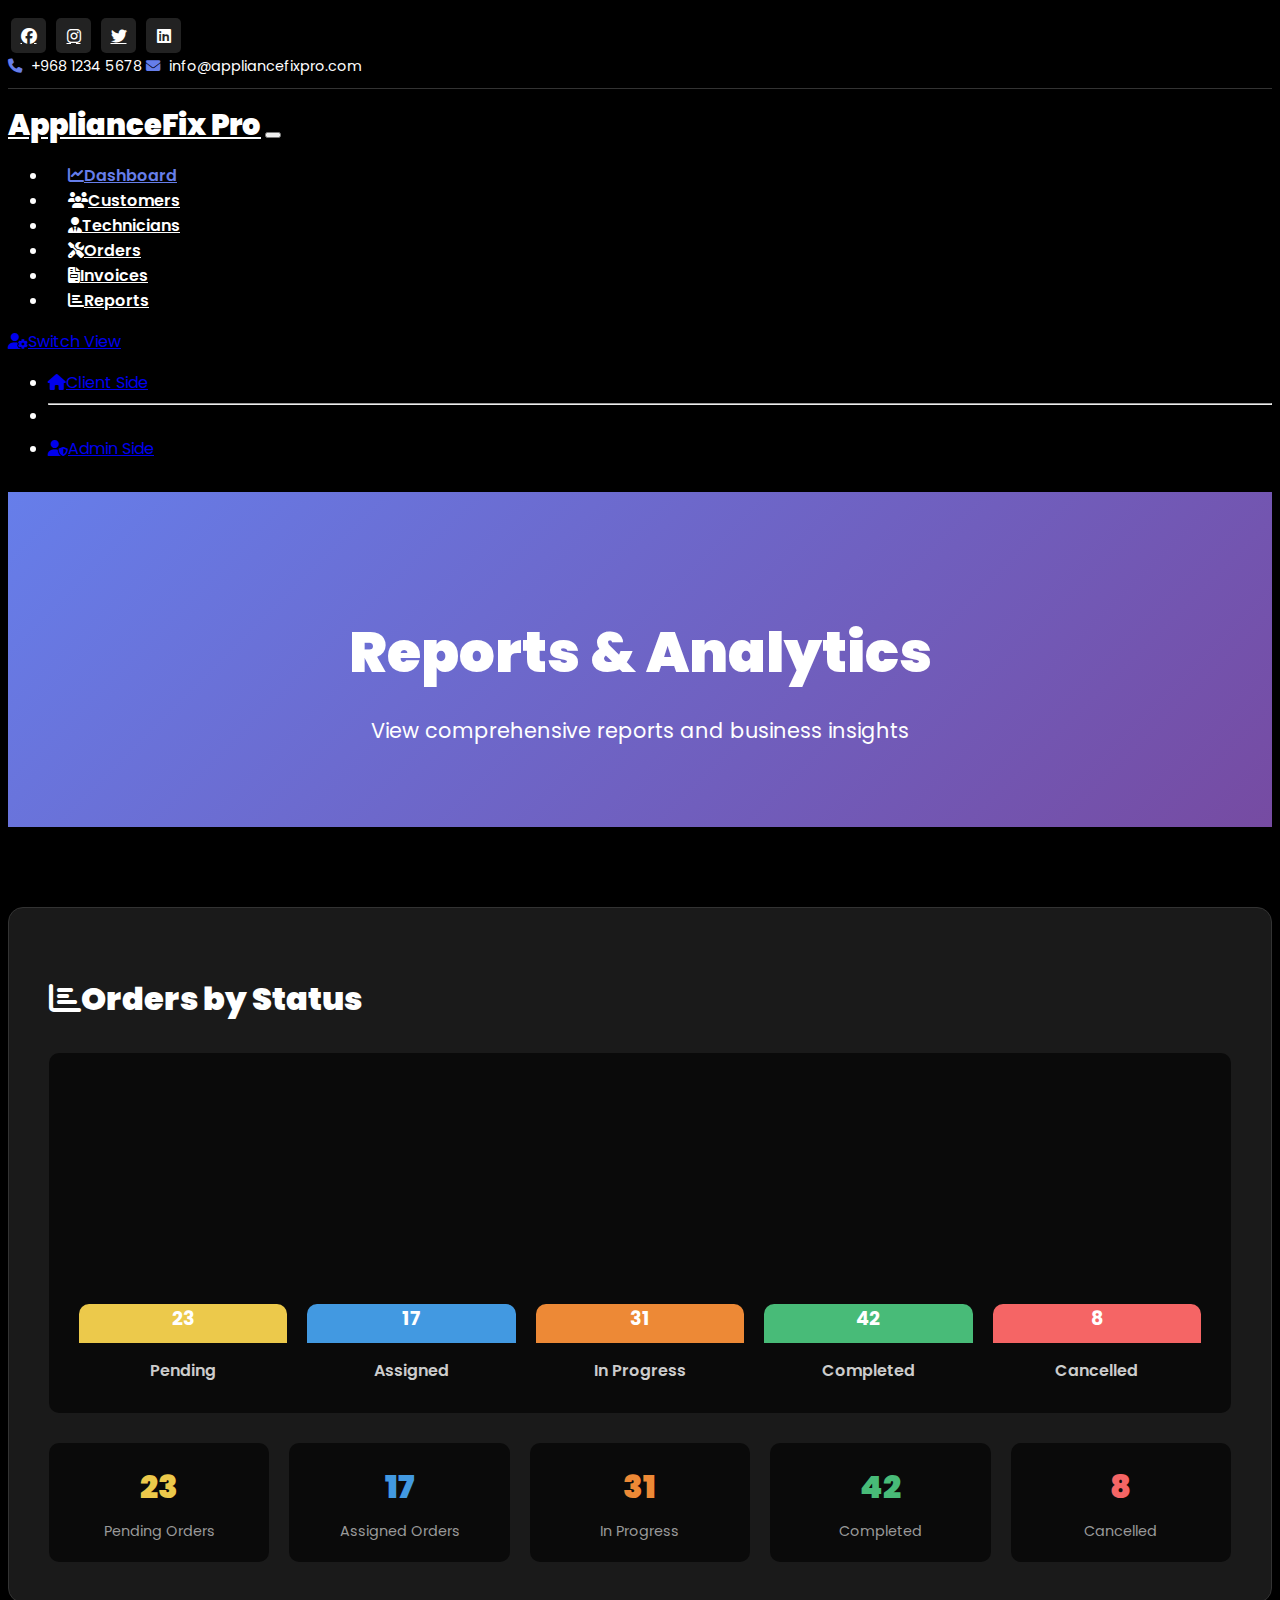
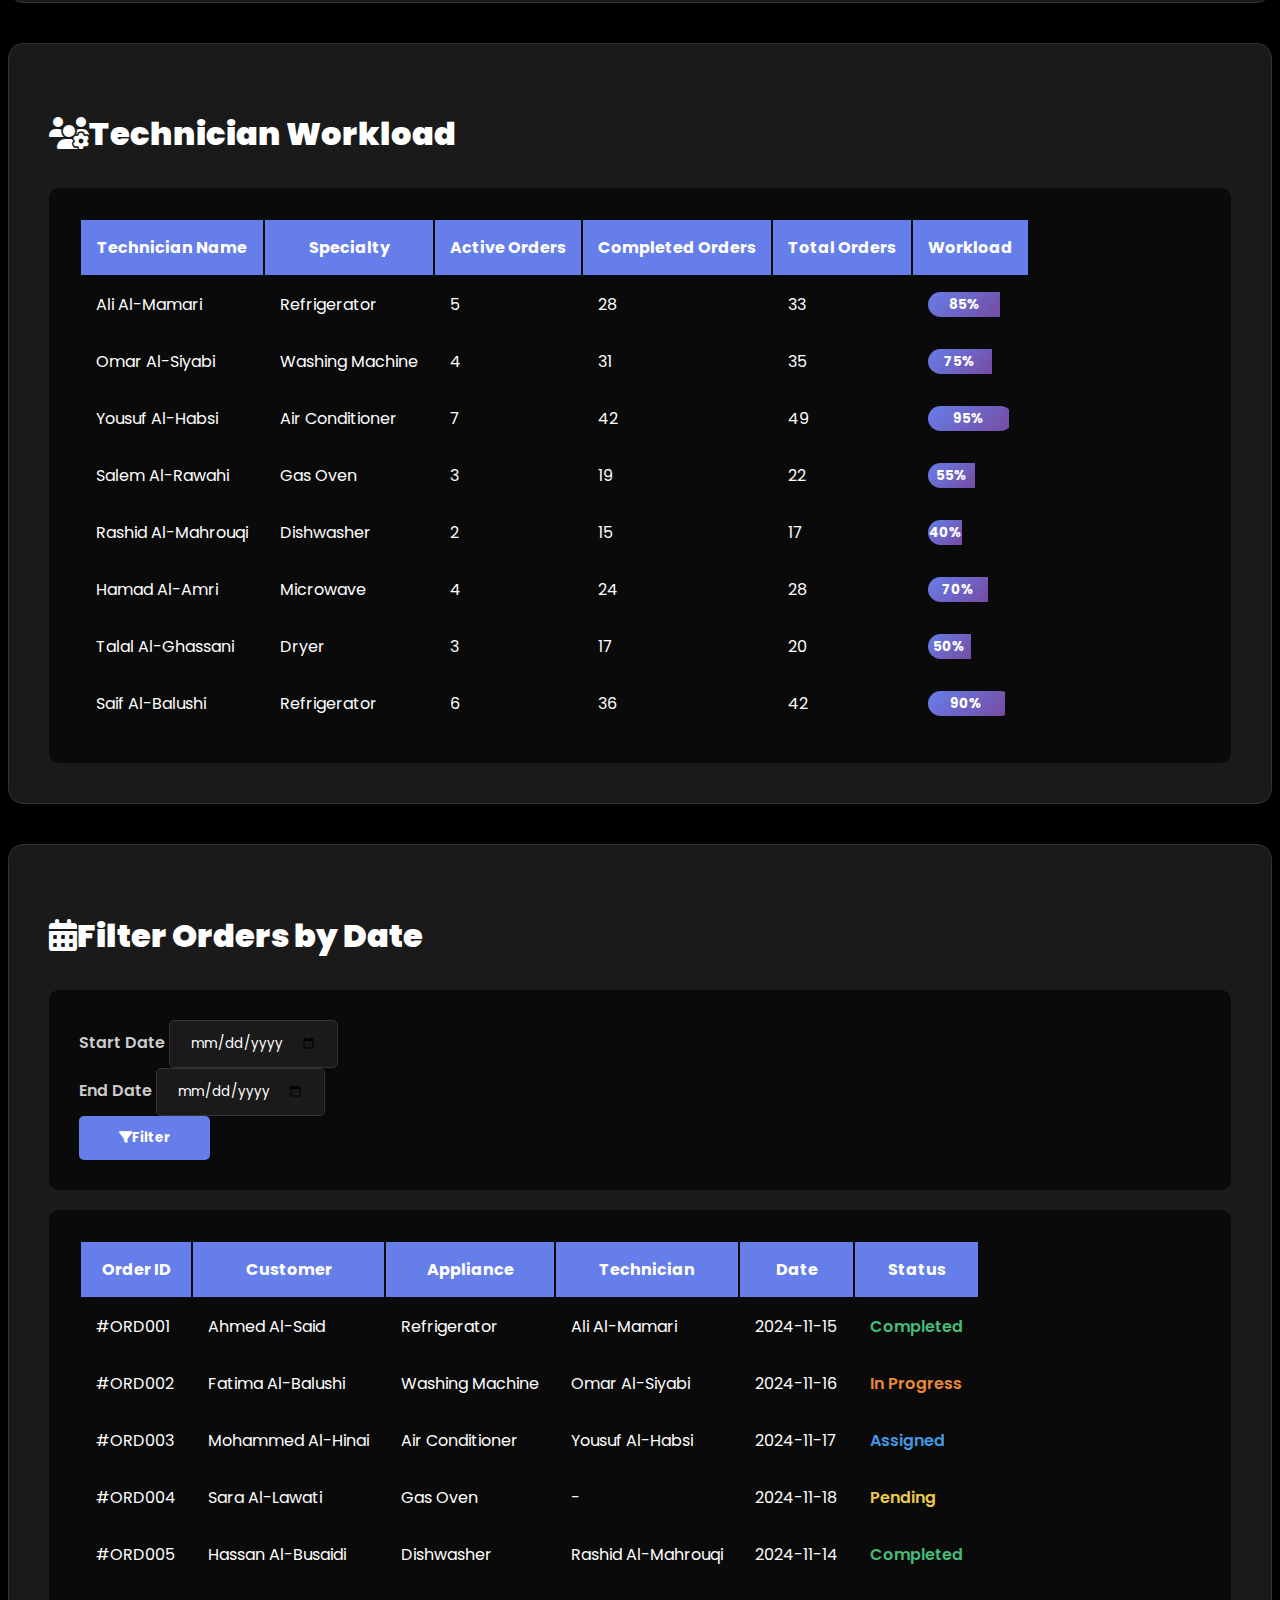
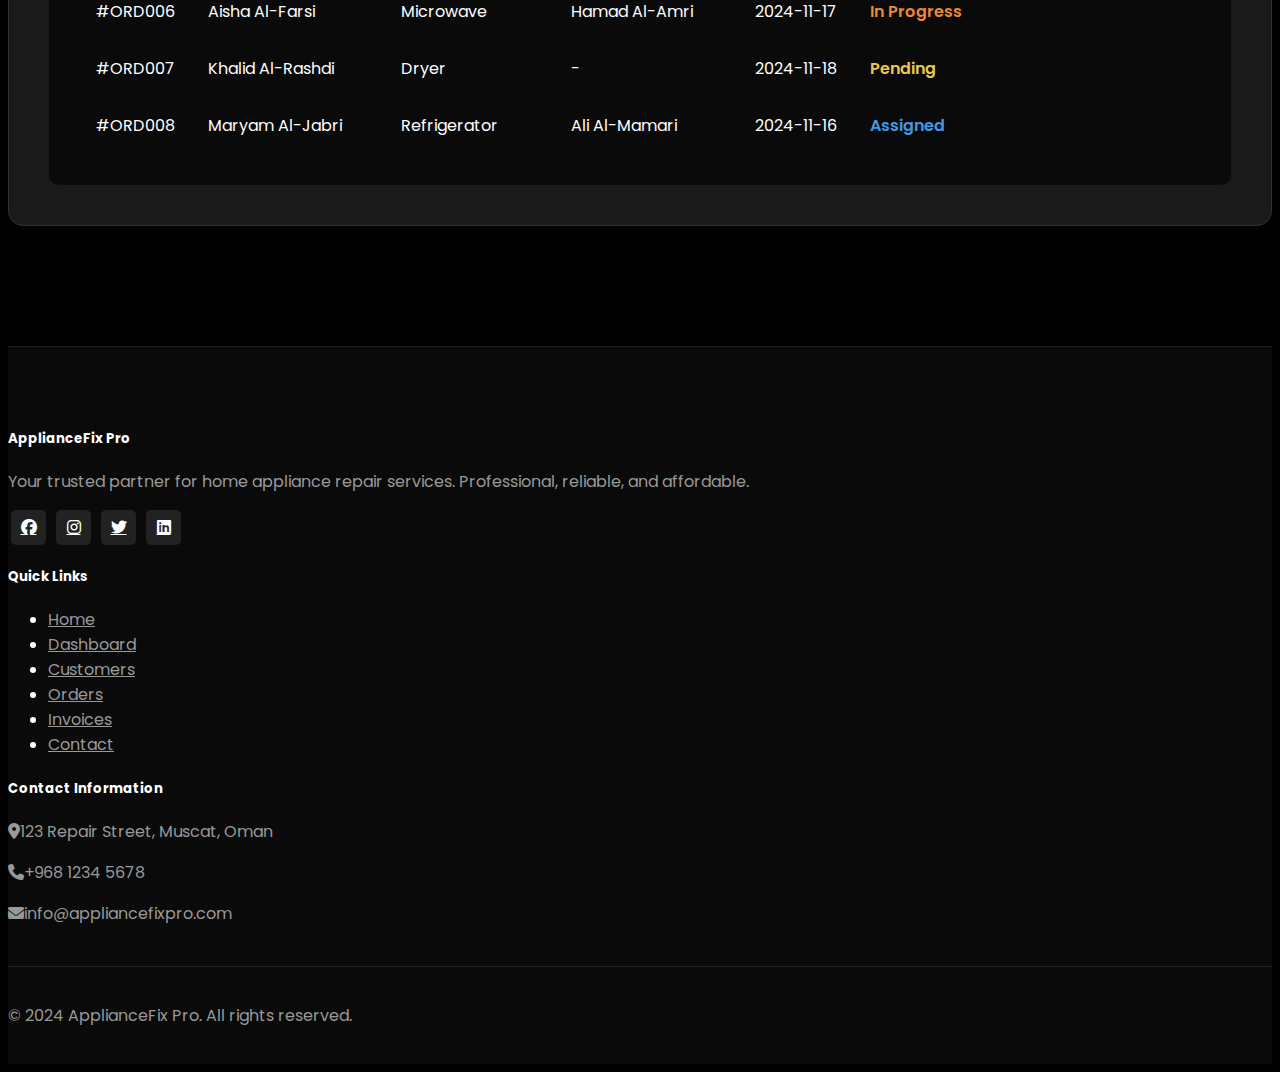
<file: frontend/admin/reports.html>
<!DOCTYPE html>
<html lang="en">
<head>
    <meta charset="UTF-8">
    <meta name="viewport" content="width=device-width, initial-scale=1.0">
    <title>Reports - Home Appliance Repair</title>
    <link href="https://cdn.jsdelivr.net/npm/bootstrap@5.3.0/dist/css/bootstrap.min.css" rel="stylesheet" integrity="sha384-9ndCyUaIbzAi2FUVXJi0CjmCapSmO7SnpJef0486qhLnuZ2cdeRhO02iuK6FUUVM" crossorigin="anonymous">
    <link rel="stylesheet" href="https://cdnjs.cloudflare.com/ajax/libs/font-awesome/6.5.1/css/all.min.css">
    <link href="https://fonts.googleapis.com/css2?family=Poppins:wght@400;600;700;900&display=swap" rel="stylesheet">
    <style>
        * {
            font-family: 'Poppins', sans-serif;
        }
        
        body {
            background: #000;
            color: #fff;
        }
        
        /* Top Bar */
        .top-bar {
            background: #000;
            padding: 10px 0;
            border-bottom: 1px solid #333;
        }
        
        .social-icons a {
            color: #fff;
            background: #222;
            width: 35px;
            height: 35px;
            display: inline-flex;
            align-items: center;
            justify-content: center;
            border-radius: 5px;
            margin: 0 3px;
            transition: all 0.3s;
        }
        
        .social-icons a:hover {
            background: #667eea;
        }
        
        .contact-info {
            color: #fff;
            font-size: 0.9rem;
        }
        
        .contact-info i {
            color: #667eea;
            margin-right: 5px;
        }
        
        /* Navigation */
        .navbar {
            background: rgba(0, 0, 0, 0.95) !important;
            padding: 15px 0;
        }
        
        .navbar-brand {
            font-size: 1.8rem;
            font-weight: 900;
            color: #fff !important;
        }
        
        .navbar-nav .nav-link {
            color: #fff !important;
            font-weight: 600;
            padding: 10px 20px !important;
            transition: all 0.3s;
        }
        
        .navbar-nav .nav-link:hover,
        .navbar-nav .nav-link.active {
            color: #667eea !important;
        }
        
        .btn-appointment {
            background: #667eea;
            color: #fff;
            border: none;
            padding: 10px 30px;
            border-radius: 5px;
            font-weight: 700;
            transition: all 0.3s;
        }
        
        .btn-appointment:hover {
            background: #764ba2;
        }
        
        /* Page Header */
        .page-header {
            background: linear-gradient(135deg, #667eea 0%, #764ba2 100%);
            padding: 80px 0 60px;
            text-align: center;
        }
        
        .page-header h1 {
            font-size: 3.5rem;
            font-weight: 900;
            color: #fff;
            margin-bottom: 20px;
        }
        
        .page-header p {
            font-size: 1.3rem;
            color: #fff;
        }
        
        /* Reports Section */
        .reports-section {
            background: #000;
            padding: 80px 0;
        }
        
        .section-title {
            font-size: 2rem;
            font-weight: 900;
            color: #fff;
            margin-bottom: 30px;
        }
        
        /* Report Card */
        .report-card {
            background: #1a1a1a;
            padding: 40px;
            border-radius: 15px;
            border: 1px solid #333;
            margin-bottom: 40px;
        }
        
        /* Chart Container */
        .chart-container {
            background: #0a0a0a;
            padding: 30px;
            border-radius: 10px;
            margin-top: 20px;
        }
        
        /* Bar Chart */
        .bar-chart {
            display: flex;
            align-items: flex-end;
            justify-content: space-around;
            height: 300px;
            gap: 20px;
        }
        
        .bar-item {
            flex: 1;
            display: flex;
            flex-direction: column;
            align-items: center;
            justify-content: flex-end;
        }
        
        .bar {
            width: 100%;
            border-radius: 10px 10px 0 0;
            display: flex;
            align-items: flex-end;
            justify-content: center;
            padding-bottom: 10px;
            color: #fff;
            font-weight: 700;
            font-size: 1.2rem;
            transition: all 0.3s;
        }
        
        .bar:hover {
            opacity: 0.8;
        }
        
        .bar-label {
            margin-top: 15px;
            color: #ccc;
            font-weight: 600;
            font-size: 1rem;
        }
        
        .bar-pending {
            background: #ecc94b;
            height: 60%;
        }
        
        .bar-assigned {
            background: #4299e1;
            height: 45%;
        }
        
        .bar-progress {
            background: #ed8936;
            height: 80%;
        }
        
        .bar-completed {
            background: #48bb78;
            height: 100%;
        }
        
        .bar-cancelled {
            background: #f56565;
            height: 30%;
        }
        
        /* Stats Summary */
        .stats-summary {
            display: grid;
            grid-template-columns: repeat(5, 1fr);
            gap: 20px;
            margin-top: 30px;
        }
        
        .stat-box {
            background: #0a0a0a;
            padding: 20px;
            border-radius: 10px;
            text-align: center;
        }
        
        .stat-number {
            font-size: 2rem;
            font-weight: 900;
            margin-bottom: 10px;
        }
        
        .stat-label {
            color: #999;
            font-size: 0.9rem;
        }
        
        /* Table Container */
        .table-container {
            background: #0a0a0a;
            padding: 30px;
            border-radius: 10px;
            margin-top: 20px;
        }
        
        .custom-table {
            color: #fff;
        }
        
        .custom-table thead {
            background: #667eea;
        }
        
        .custom-table thead th {
            border: none;
            padding: 15px;
            font-weight: 700;
        }
        
        .custom-table tbody tr {
            border-bottom: 1px solid #333;
        }
        
        .custom-table tbody tr:hover {
            background: #222;
        }
        
        .custom-table tbody td {
            padding: 15px;
            border: none;
            vertical-align: middle;
        }
        
        /* Progress Bar */
        .workload-progress {
            width: 100%;
            height: 25px;
            background: #0a0a0a;
            border-radius: 20px;
            overflow: hidden;
        }
        
        .progress-fill {
            height: 100%;
            background: linear-gradient(135deg, #667eea 0%, #764ba2 100%);
            display: flex;
            align-items: center;
            justify-content: center;
            color: #fff;
            font-weight: 700;
            font-size: 0.85rem;
            transition: width 0.3s;
        }
        
        /* Filter Form */
        .filter-form {
            background: #0a0a0a;
            padding: 30px;
            border-radius: 10px;
            margin-top: 20px;
        }
        
        .form-label {
            color: #ccc;
            font-weight: 600;
            margin-bottom: 8px;
        }
        
        .form-control {
            background: #1a1a1a;
            border: 1px solid #333;
            color: #fff;
            padding: 12px 20px;
            border-radius: 5px;
        }
        
        .form-control:focus {
            background: #1a1a1a;
            border-color: #667eea;
            color: #fff;
            box-shadow: 0 0 0 0.2rem rgba(102, 126, 234, 0.25);
        }
        
        .btn-filter {
            background: #667eea;
            color: #fff;
            border: none;
            padding: 12px 40px;
            border-radius: 5px;
            font-weight: 700;
            transition: all 0.3s;
        }
        
        .btn-filter:hover {
            background: #764ba2;
            color: #fff;
        }
        
        /* Footer */
        footer {
            background: #0a0a0a;
            padding: 60px 0 20px;
            border-top: 1px solid #222;
        }
        
        footer h5 {
            color: #fff;
            font-weight: 700;
            margin-bottom: 20px;
        }
        
        footer p, footer a {
            color: #999;
        }
        
        footer a:hover {
            color: #667eea;
        }
        
        .footer-bottom {
            border-top: 1px solid #222;
            padding-top: 20px;
            margin-top: 40px;
        }
        
        @media (max-width: 768px) {
            .stats-summary {
                grid-template-columns: repeat(2, 1fr);
            }
            
            .bar-chart {
                height: 250px;
            }
        }
    </style>
</head>
<body>

    <!-- Top Bar -->
    <div class="top-bar">
        <div class="container">
            <div class="row align-items-center">
                <div class="col-md-6">
                    <div class="social-icons">
                        <a href="#"><i class="fab fa-facebook"></i></a>
                        <a href="#"><i class="fab fa-instagram"></i></a>
                        <a href="#"><i class="fab fa-twitter"></i></a>
                        <a href="#"><i class="fab fa-linkedin"></i></a>
                    </div>
                </div>
                <div class="col-md-6 text-end">
                    <span class="contact-info">
                        <i class="fas fa-phone"></i> +968 1234 5678
                    </span>
                    <span class="contact-info ms-4">
                        <i class="fas fa-envelope"></i> info@appliancefixpro.com
                    </span>
                </div>
            </div>
        </div>
    </div>

<!-- Admin Navbar -->
<nav class="navbar navbar-expand-lg navbar-dark sticky-top">
    <div class="container">
        <a class="navbar-brand" href="#">ApplianceFix Pro</a>
        <button class="navbar-toggler" type="button" data-bs-toggle="collapse" data-bs-target="#navbarNav" aria-controls="navbarNav" aria-expanded="false" aria-label="Toggle navigation">
            <span class="navbar-toggler-icon"></span>
        </button>
        <div class="collapse navbar-collapse" id="navbarNav">
            <ul class="navbar-nav ms-auto">
                <li class="nav-item">
                    <a class="nav-link active" href="./dashboard.html">
                        <i class="fas fa-chart-line me-1"></i>Dashboard
                    </a>
                </li>
                <li class="nav-item">
                    <a class="nav-link" href="./customers.html">
                        <i class="fas fa-users me-1"></i>Customers
                    </a>
                </li>
                <li class="nav-item">
                    <a class="nav-link" href="./technicians.html">
                        <i class="fas fa-user-tie me-1"></i>Technicians
                    </a>
                </li>
                <li class="nav-item">
                    <a class="nav-link" href="./repair-orders.html">
                        <i class="fas fa-tools me-1"></i>Orders
                    </a>
                </li>
                <li class="nav-item">
                    <a class="nav-link" href="./invoices.html">
                        <i class="fas fa-file-invoice me-1"></i>Invoices
                    </a>
                </li>
                <li class="nav-item">
                    <a class="nav-link" href="./reports.html">
                        <i class="fas fa-chart-bar me-1"></i>Reports
                    </a>
                </li>
            </ul>
<li class="nav-item dropdown">
    <a class="nav-link dropdown-toggle" href="#" id="navbarDropdown" role="button" data-bs-toggle="dropdown" aria-expanded="false">
        <i class="fas fa-user-cog me-1"></i>Switch View
    </a>
    <ul class="dropdown-menu dropdown-menu-end" aria-labelledby="navbarDropdown">
        <li>
            <a class="dropdown-item" href="http://127.0.0.1:5500/home.html">
                <i class="fas fa-home me-2"></i>Client Side
            </a>
        </li>
        <li><hr class="dropdown-divider"></li>
        <li>
            <a class="dropdown-item" href="./dashboard.html">
                <i class="fas fa-user-shield me-2"></i>Admin Side
            </a>
        </li>
    </ul>
</li>
        </div>
    </div>
</nav>






    <!--        ------------------------------   Page Header  -------------------------------        -->

    <div class="page-header">
        <div class="container">
            <h1>Reports & Analytics</h1>
            <p>View comprehensive reports and business insights</p>
        </div>
    </div>

    <!--        ------------------------------   End Page Header  -------------------------------        -->




    <!--        ------------------------------   Reports Section  -------------------------------        -->

    <section class="reports-section">
        <div class="container">
            
            <!--        --------------   Orders by Status Chart  ---------------        -->
            
            <div class="report-card">
                <h2 class="section-title"><i class="fas fa-chart-bar me-3"></i>Orders by Status</h2>
                
                <div class="chart-container">
                    <div class="bar-chart">
                        <div class="bar-item">
                            <div class="bar bar-pending">23</div>
                            <div class="bar-label">Pending</div>
                        </div>
                        <div class="bar-item">
                            <div class="bar bar-assigned">17</div>
                            <div class="bar-label">Assigned</div>
                        </div>
                        <div class="bar-item">
                            <div class="bar bar-progress">31</div>
                            <div class="bar-label">In Progress</div>
                        </div>
                        <div class="bar-item">
                            <div class="bar bar-completed">42</div>
                            <div class="bar-label">Completed</div>
                        </div>
                        <div class="bar-item">
                            <div class="bar bar-cancelled">8</div>
                            <div class="bar-label">Cancelled</div>
                        </div>
                    </div>
                </div>

                <div class="stats-summary">
                    <div class="stat-box">
                        <div class="stat-number" style="color: #ecc94b;">23</div>
                        <div class="stat-label">Pending Orders</div>
                    </div>
                    <div class="stat-box">
                        <div class="stat-number" style="color: #4299e1;">17</div>
                        <div class="stat-label">Assigned Orders</div>
                    </div>
                    <div class="stat-box">
                        <div class="stat-number" style="color: #ed8936;">31</div>
                        <div class="stat-label">In Progress</div>
                    </div>
                    <div class="stat-box">
                        <div class="stat-number" style="color: #48bb78;">42</div>
                        <div class="stat-label">Completed</div>
                    </div>
                    <div class="stat-box">
                        <div class="stat-number" style="color: #f56565;">8</div>
                        <div class="stat-label">Cancelled</div>
                    </div>
                </div>
            </div>

            <!--        --------------   Technician Workload Table  ---------------        -->
            
            <div class="report-card">
                <h2 class="section-title"><i class="fas fa-users-cog me-3"></i>Technician Workload</h2>
                
                <div class="table-container">
                    <table class="table custom-table">
                        <thead>
                            <tr>
                                <th>Technician Name</th>
                                <th>Specialty</th>
                                <th>Active Orders</th>
                                <th>Completed Orders</th>
                                <th>Total Orders</th>
                                <th>Workload</th>
                            </tr>
                        </thead>
                        <tbody>
                            <tr>
                                <td>Ali Al-Mamari</td>
                                <td>Refrigerator</td>
                                <td>5</td>
                                <td>28</td>
                                <td>33</td>
                                <td>
                                    <div class="workload-progress">
                                        <div class="progress-fill" style="width: 85%;">85%</div>
                                    </div>
                                </td>
                            </tr>
                            <tr>
                                <td>Omar Al-Siyabi</td>
                                <td>Washing Machine</td>
                                <td>4</td>
                                <td>31</td>
                                <td>35</td>
                                <td>
                                    <div class="workload-progress">
                                        <div class="progress-fill" style="width: 75%;">75%</div>
                                    </div>
                                </td>
                            </tr>
                            <tr>
                                <td>Yousuf Al-Habsi</td>
                                <td>Air Conditioner</td>
                                <td>7</td>
                                <td>42</td>
                                <td>49</td>
                                <td>
                                    <div class="workload-progress">
                                        <div class="progress-fill" style="width: 95%;">95%</div>
                                    </div>
                                </td>
                            </tr>
                            <tr>
                                <td>Salem Al-Rawahi</td>
                                <td>Gas Oven</td>
                                <td>3</td>
                                <td>19</td>
                                <td>22</td>
                                <td>
                                    <div class="workload-progress">
                                        <div class="progress-fill" style="width: 55%;">55%</div>
                                    </div>
                                </td>
                            </tr>
                            <tr>
                                <td>Rashid Al-Mahrouqi</td>
                                <td>Dishwasher</td>
                                <td>2</td>
                                <td>15</td>
                                <td>17</td>
                                <td>
                                    <div class="workload-progress">
                                        <div class="progress-fill" style="width: 40%;">40%</div>
                                    </div>
                                </td>
                            </tr>
                            <tr>
                                <td>Hamad Al-Amri</td>
                                <td>Microwave</td>
                                <td>4</td>
                                <td>24</td>
                                <td>28</td>
                                <td>
                                    <div class="workload-progress">
                                        <div class="progress-fill" style="width: 70%;">70%</div>
                                    </div>
                                </td>
                            </tr>
                            <tr>
                                <td>Talal Al-Ghassani</td>
                                <td>Dryer</td>
                                <td>3</td>
                                <td>17</td>
                                <td>20</td>
                                <td>
                                    <div class="workload-progress">
                                        <div class="progress-fill" style="width: 50%;">50%</div>
                                    </div>
                                </td>
                            </tr>
                            <tr>
                                <td>Saif Al-Balushi</td>
                                <td>Refrigerator</td>
                                <td>6</td>
                                <td>36</td>
                                <td>42</td>
                                <td>
                                    <div class="workload-progress">
                                        <div class="progress-fill" style="width: 90%;">90%</div>
                                    </div>
                                </td>
                            </tr>
                        </tbody>
                    </table>
                </div>
            </div>

            <!--        --------------   Filter Orders by Date  ---------------        -->
            
            <div class="report-card">
                <h2 class="section-title"><i class="fas fa-calendar-alt me-3"></i>Filter Orders by Date</h2>
                
                <div class="filter-form">
                    <div class="row">
                        <div class="col-md-5 mb-3">
                            <label for="startDate" class="form-label">Start Date</label>
                            <input type="date" class="form-control" id="startDate">
                        </div>
                        <div class="col-md-5 mb-3">
                            <label for="endDate" class="form-label">End Date</label>
                            <input type="date" class="form-control" id="endDate">
                        </div>
                        <div class="col-md-2 mb-3 d-flex align-items-end">
                            <button class="btn btn-filter w-100">
                                <i class="fas fa-filter me-2"></i>Filter
                            </button>
                        </div>
                    </div>
                </div>

                <div class="table-container">
                    <table class="table custom-table">
                        <thead>
                            <tr>
                                <th>Order ID</th>
                                <th>Customer</th>
                                <th>Appliance</th>
                                <th>Technician</th>
                                <th>Date</th>
                                <th>Status</th>
                            </tr>
                        </thead>
                        <tbody>
                            <tr>
                                <td>#ORD001</td>
                                <td>Ahmed Al-Said</td>
                                <td>Refrigerator</td>
                                <td>Ali Al-Mamari</td>
                                <td>2024-11-15</td>
                                <td><span style="color: #48bb78; font-weight: 600;">Completed</span></td>
                            </tr>
                            <tr>
                                <td>#ORD002</td>
                                <td>Fatima Al-Balushi</td>
                                <td>Washing Machine</td>
                                <td>Omar Al-Siyabi</td>
                                <td>2024-11-16</td>
                                <td><span style="color: #ed8936; font-weight: 600;">In Progress</span></td>
                            </tr>
                            <tr>
                                <td>#ORD003</td>
                                <td>Mohammed Al-Hinai</td>
                                <td>Air Conditioner</td>
                                <td>Yousuf Al-Habsi</td>
                                <td>2024-11-17</td>
                                <td><span style="color: #4299e1; font-weight: 600;">Assigned</span></td>
                            </tr>
                            <tr>
                                <td>#ORD004</td>
                                <td>Sara Al-Lawati</td>
                                <td>Gas Oven</td>
                                <td>-</td>
                                <td>2024-11-18</td>
                                <td><span style="color: #ecc94b; font-weight: 600;">Pending</span></td>
                            </tr>
                            <tr>
                                <td>#ORD005</td>
                                <td>Hassan Al-Busaidi</td>
                                <td>Dishwasher</td>
                                <td>Rashid Al-Mahrouqi</td>
                                <td>2024-11-14</td>
                                <td><span style="color: #48bb78; font-weight: 600;">Completed</span></td>
                            </tr>
                            <tr>
                                <td>#ORD006</td>
                                <td>Aisha Al-Farsi</td>
                                <td>Microwave</td>
                                <td>Hamad Al-Amri</td>
                                <td>2024-11-17</td>
                                <td><span style="color: #ed8936; font-weight: 600;">In Progress</span></td>
                            </tr>
                            <tr>
                                <td>#ORD007</td>
                                <td>Khalid Al-Rashdi</td>
                                <td>Dryer</td>
                                <td>-</td>
                                <td>2024-11-18</td>
                                <td><span style="color: #ecc94b; font-weight: 600;">Pending</span></td>
                            </tr>
                            <tr>
                                <td>#ORD008</td>
                                <td>Maryam Al-Jabri</td>
                                <td>Refrigerator</td>
                                <td>Ali Al-Mamari</td>
                                <td>2024-11-16</td>
                                <td><span style="color: #4299e1; font-weight: 600;">Assigned</span></td>
                            </tr>
                        </tbody>
                    </table>
                </div>
            </div>

        </div>
    </section>

    <!--        ------------------------------   End Reports Section  -------------------------------        -->




    <!--        ------------------------------   Footer  -------------------------------        -->

    <footer>
        <div class="container">
            <div class="row">

                <div class="col-md-4 mb-4">
                    <h5>ApplianceFix Pro</h5>
                    <p>Your trusted partner for home appliance repair services. Professional, reliable, and affordable.</p>
                    <div class="social-icons mt-3">
                        <a href="#"><i class="fab fa-facebook"></i></a>
                        <a href="#"><i class="fab fa-instagram"></i></a>
                        <a href="#"><i class="fab fa-twitter"></i></a>
                        <a href="#"><i class="fab fa-linkedin"></i></a>
                    </div>
                </div>

                <div class="col-md-4 mb-4">
                    <h5>Quick Links</h5>
                    <ul class="list-unstyled">
                        <li class="mb-2"><a href="./index.html" class="text-decoration-none">Home</a></li>
                        <li class="mb-2"><a href="./dashboard.html" class="text-decoration-none">Dashboard</a></li>
                        <li class="mb-2"><a href="./customers.html" class="text-decoration-none">Customers</a></li>
                        <li class="mb-2"><a href="./repair-orders.html" class="text-decoration-none">Orders</a></li>
                        <li class="mb-2"><a href="./invoices.html" class="text-decoration-none">Invoices</a></li>
                        <li class="mb-2"><a href="./contact.html" class="text-decoration-none">Contact</a></li>
                    </ul>
                </div>

                <div class="col-md-4 mb-4">
                    <h5>Contact Information</h5>
                    <p><i class="fas fa-location-dot me-2"></i>123 Repair Street, Muscat, Oman</p>
                    <p><i class="fas fa-phone me-2"></i>+968 1234 5678</p>
                    <p><i class="fas fa-envelope me-2"></i>info@appliancefixpro.com</p>
                </div>

            </div>

            <div class="row footer-bottom">
                <div class="col-12 text-center">
                    <p class="mb-0">&copy; 2024 ApplianceFix Pro. All rights reserved.</p>
                </div>
            </div>
        </div>
    </footer>

    <!--        ------------------------------   End Footer  -------------------------------        -->




    <script src="https://cdn.jsdelivr.net/npm/bootstrap@5.3.8/dist/js/bootstrap.bundle.min.js" integrity="sha384-FKyoEForCGlyvwx9Hj09JcYn3nv7wiPVlz7YYwJrWVcXK/BmnVDxM+D2scQbITxI" crossorigin="anonymous"></script>

</body>
</html>
</file>
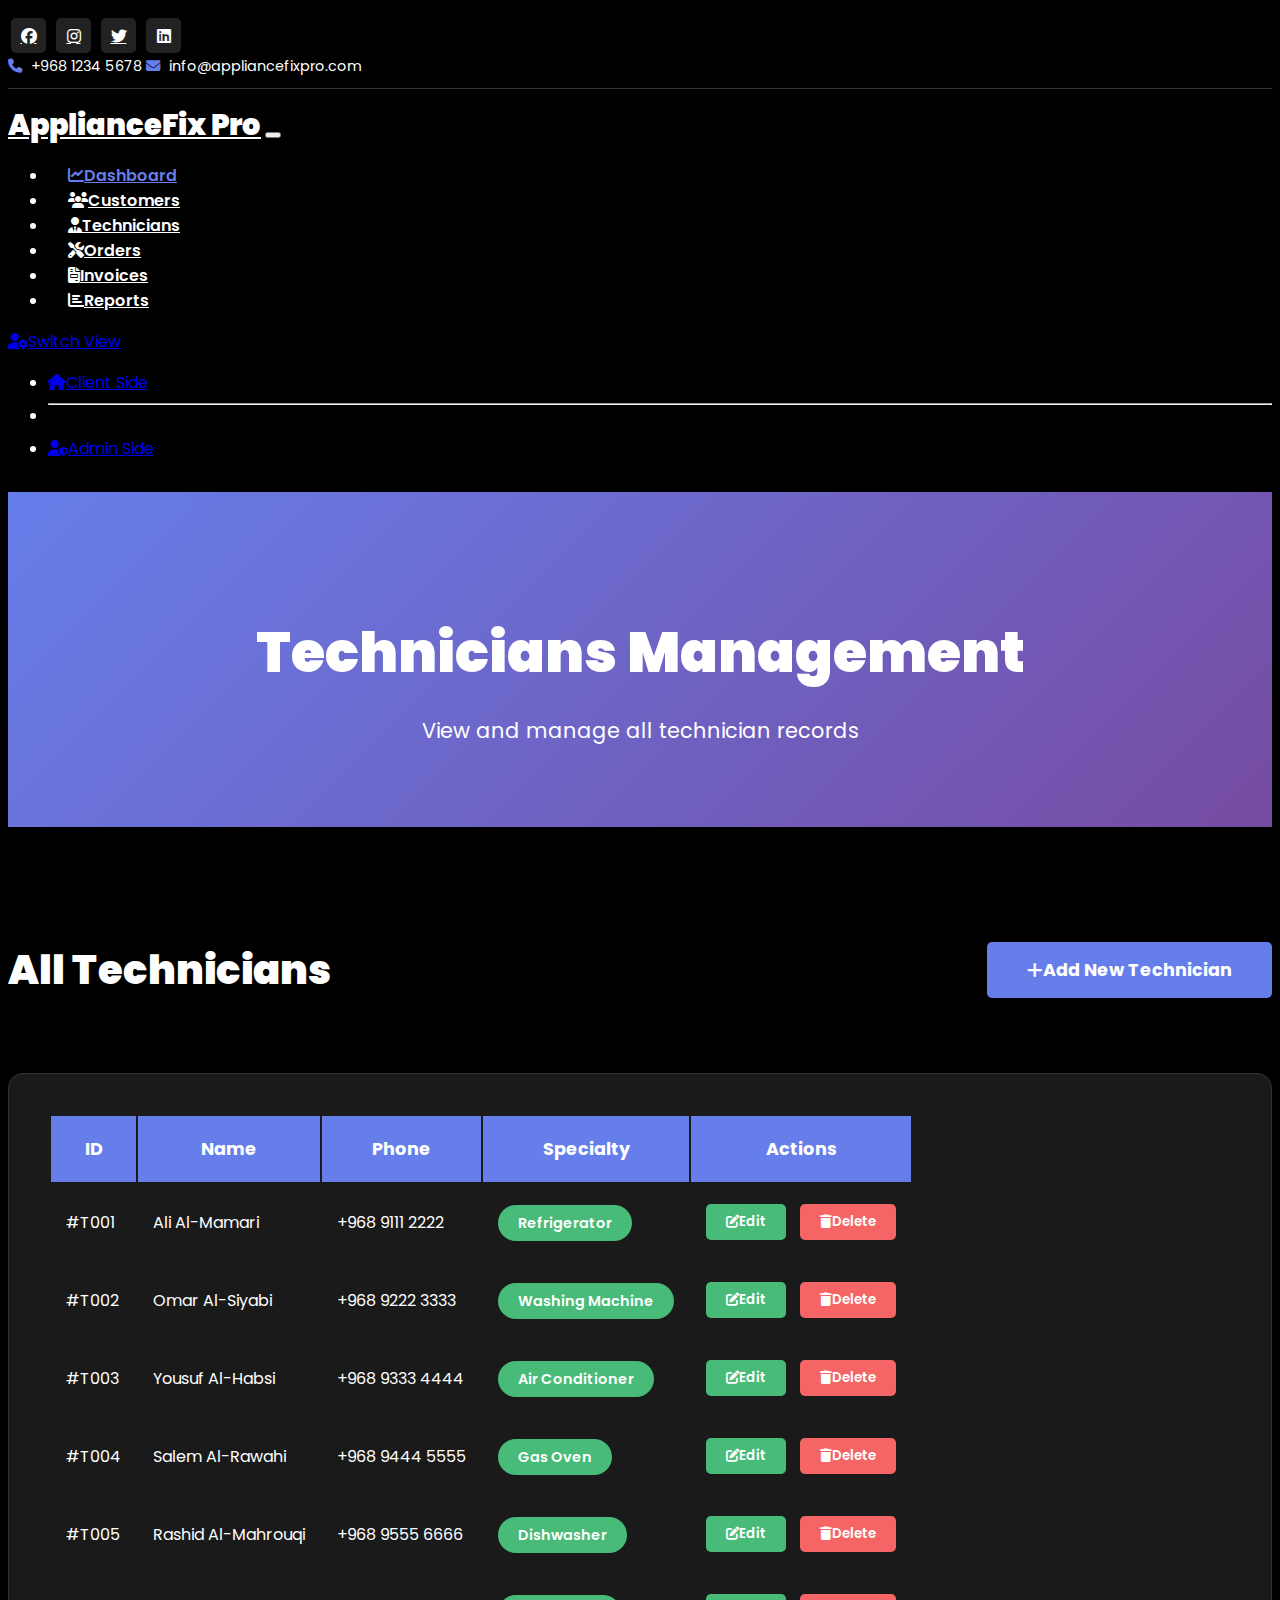
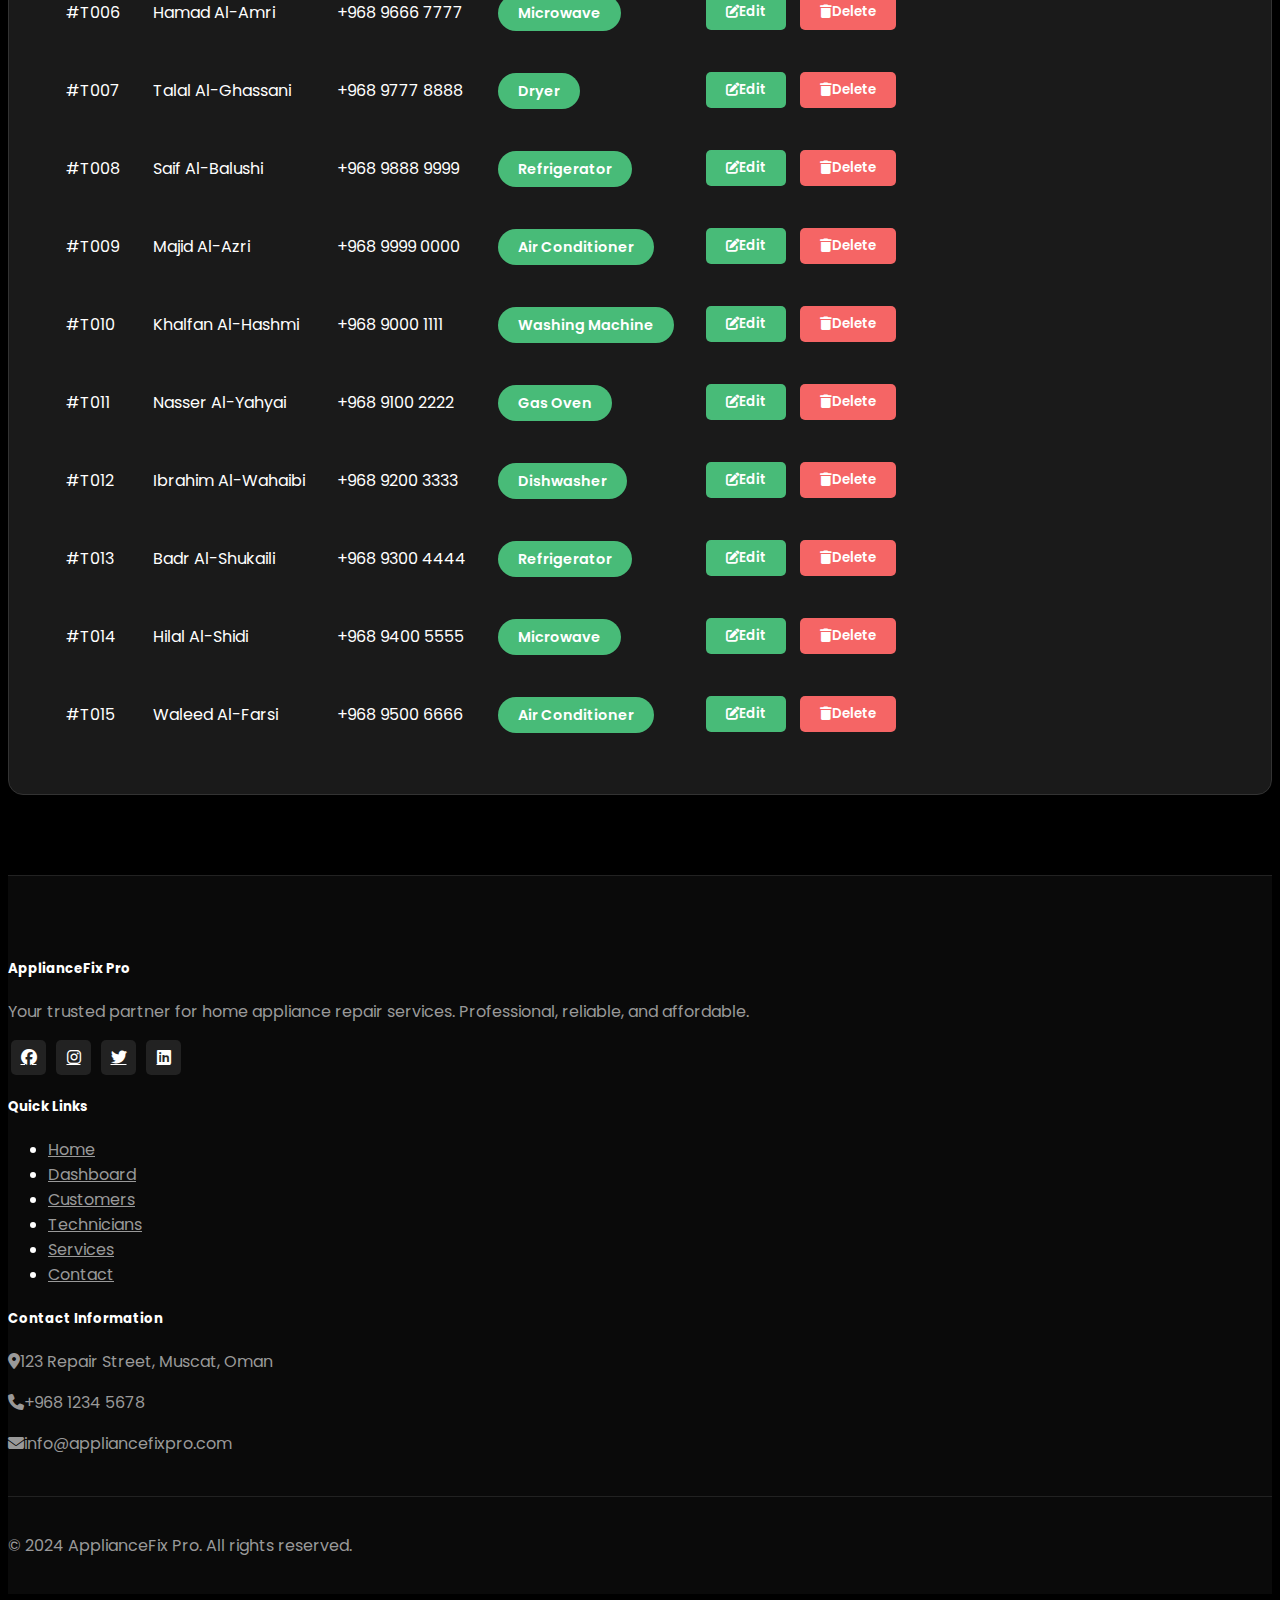
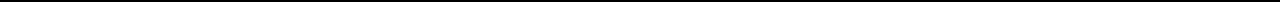
<file: frontend/admin/technicians.html>
<!DOCTYPE html>
<html lang="en">
<head>
    <meta charset="UTF-8">
    <meta name="viewport" content="width=device-width, initial-scale=1.0">
    <title>Technicians - Home Appliance Repair</title>
    <link href="https://cdn.jsdelivr.net/npm/bootstrap@5.3.0/dist/css/bootstrap.min.css" rel="stylesheet" integrity="sha384-9ndCyUaIbzAi2FUVXJi0CjmCapSmO7SnpJef0486qhLnuZ2cdeRhO02iuK6FUUVM" crossorigin="anonymous">
    <link rel="stylesheet" href="https://cdnjs.cloudflare.com/ajax/libs/font-awesome/6.5.1/css/all.min.css">
    <link href="https://fonts.googleapis.com/css2?family=Poppins:wght@400;600;700;900&display=swap" rel="stylesheet">
    <style>
        * {
            font-family: 'Poppins', sans-serif;
        }
        
        body {
            background: #000;
            color: #fff;
        }
        
        /* Top Bar */
        .top-bar {
            background: #000;
            padding: 10px 0;
            border-bottom: 1px solid #333;
        }
        
        .social-icons a {
            color: #fff;
            background: #222;
            width: 35px;
            height: 35px;
            display: inline-flex;
            align-items: center;
            justify-content: center;
            border-radius: 5px;
            margin: 0 3px;
            transition: all 0.3s;
        }
        
        .social-icons a:hover {
            background: #667eea;
        }
        
        .contact-info {
            color: #fff;
            font-size: 0.9rem;
        }
        
        .contact-info i {
            color: #667eea;
            margin-right: 5px;
        }
        
        /* Navigation */
        .navbar {
            background: rgba(0, 0, 0, 0.95) !important;
            padding: 15px 0;
        }
        
        .navbar-brand {
            font-size: 1.8rem;
            font-weight: 900;
            color: #fff !important;
        }
        
        .navbar-nav .nav-link {
            color: #fff !important;
            font-weight: 600;
            padding: 10px 20px !important;
            transition: all 0.3s;
        }
        
        .navbar-nav .nav-link:hover,
        .navbar-nav .nav-link.active {
            color: #667eea !important;
        }
        
        .btn-appointment {
            background: #667eea;
            color: #fff;
            border: none;
            padding: 10px 30px;
            border-radius: 5px;
            font-weight: 700;
            transition: all 0.3s;
        }
        
        .btn-appointment:hover {
            background: #764ba2;
        }
        
        /* Page Header */
        .page-header {
            background: linear-gradient(135deg, #667eea 0%, #764ba2 100%);
            padding: 80px 0 60px;
            text-align: center;
        }
        
        .page-header h1 {
            font-size: 3.5rem;
            font-weight: 900;
            color: #fff;
            margin-bottom: 20px;
        }
        
        .page-header p {
            font-size: 1.3rem;
            color: #fff;
        }
        
        /* Technicians Section */
        .technicians-section {
            background: #000;
            padding: 80px 0;
        }
        
        .section-header {
            display: flex;
            justify-content: space-between;
            align-items: center;
            margin-bottom: 40px;
        }
        
        .section-title {
            font-size: 2.5rem;
            font-weight: 900;
            color: #fff;
        }
        
        .btn-add {
            background: #667eea;
            color: #fff;
            border: none;
            padding: 15px 40px;
            border-radius: 5px;
            font-weight: 700;
            font-size: 1.1rem;
            transition: all 0.3s;
        }
        
        .btn-add:hover {
            background: #764ba2;
            color: #fff;
        }
        
        /* Table Container */
        .table-container {
            background: #1a1a1a;
            padding: 40px;
            border-radius: 15px;
            border: 1px solid #333;
        }
        
        .custom-table {
            color: #fff;
        }
        
        .custom-table thead {
            background: #667eea;
        }
        
        .custom-table thead th {
            border: none;
            padding: 20px 15px;
            font-weight: 700;
            font-size: 1.1rem;
        }
        
        .custom-table tbody tr {
            border-bottom: 1px solid #333;
        }
        
        .custom-table tbody tr:hover {
            background: #222;
        }
        
        .custom-table tbody td {
            padding: 20px 15px;
            border: none;
            vertical-align: middle;
            font-size: 1rem;
        }
        
        /* Specialty Badge */
        .badge-specialty {
            background: #48bb78;
            color: #fff;
            padding: 8px 20px;
            border-radius: 20px;
            font-size: 0.9rem;
            font-weight: 600;
        }
        
        /* Action Buttons */
        .btn-edit {
            background: #48bb78;
            color: #fff;
            border: none;
            padding: 8px 20px;
            border-radius: 5px;
            font-weight: 600;
            transition: all 0.3s;
        }
        
        .btn-edit:hover {
            background: #38a169;
            color: #fff;
        }
        
        .btn-delete {
            background: #f56565;
            color: #fff;
            border: none;
            padding: 8px 20px;
            border-radius: 5px;
            font-weight: 600;
            transition: all 0.3s;
            margin-left: 10px;
        }
        
        .btn-delete:hover {
            background: #e53e3e;
            color: #fff;
        }
        
        /* Footer */
        footer {
            background: #0a0a0a;
            padding: 60px 0 20px;
            border-top: 1px solid #222;
        }
        
        footer h5 {
            color: #fff;
            font-weight: 700;
            margin-bottom: 20px;
        }
        
        footer p, footer a {
            color: #999;
        }
        
        footer a:hover {
            color: #667eea;
        }
        
        .footer-bottom {
            border-top: 1px solid #222;
            padding-top: 20px;
            margin-top: 40px;
        }
        
        @media (max-width: 768px) {
            .section-header {
                flex-direction: column;
                gap: 20px;
            }
            
            .table-container {
                overflow-x: auto;
            }
        }
    </style>
</head>
<body>

    <!-- Top Bar -->
    <div class="top-bar">
        <div class="container">
            <div class="row align-items-center">
                <div class="col-md-6">
                    <div class="social-icons">
                        <a href="#"><i class="fab fa-facebook"></i></a>
                        <a href="#"><i class="fab fa-instagram"></i></a>
                        <a href="#"><i class="fab fa-twitter"></i></a>
                        <a href="#"><i class="fab fa-linkedin"></i></a>
                    </div>
                </div>
                <div class="col-md-6 text-end">
                    <span class="contact-info">
                        <i class="fas fa-phone"></i> +968 1234 5678
                    </span>
                    <span class="contact-info ms-4">
                        <i class="fas fa-envelope"></i> info@appliancefixpro.com
                    </span>
                </div>
            </div>
        </div>
    </div>

 <!-- Admin Navbar -->
<nav class="navbar navbar-expand-lg navbar-dark sticky-top">
    <div class="container">
        <a class="navbar-brand" href="#">ApplianceFix Pro</a>
        <button class="navbar-toggler" type="button" data-bs-toggle="collapse" data-bs-target="#navbarNav" aria-controls="navbarNav" aria-expanded="false" aria-label="Toggle navigation">
            <span class="navbar-toggler-icon"></span>
        </button>
        <div class="collapse navbar-collapse" id="navbarNav">
            <ul class="navbar-nav ms-auto">
                <li class="nav-item">
                    <a class="nav-link active" href="./dashboard.html">
                        <i class="fas fa-chart-line me-1"></i>Dashboard
                    </a>
                </li>
                <li class="nav-item">
                    <a class="nav-link" href="./customers.html">
                        <i class="fas fa-users me-1"></i>Customers
                    </a>
                </li>
                <li class="nav-item">
                    <a class="nav-link" href="./technicians.html">
                        <i class="fas fa-user-tie me-1"></i>Technicians
                    </a>
                </li>
                <li class="nav-item">
                    <a class="nav-link" href="./repair-orders.html">
                        <i class="fas fa-tools me-1"></i>Orders
                    </a>
                </li>
                <li class="nav-item">
                    <a class="nav-link" href="./invoices.html">
                        <i class="fas fa-file-invoice me-1"></i>Invoices
                    </a>
                </li>
                <li class="nav-item">
                    <a class="nav-link" href="./reports.html">
                        <i class="fas fa-chart-bar me-1"></i>Reports
                    </a>
                </li>
            </ul>
<li class="nav-item dropdown">
    <a class="nav-link dropdown-toggle" href="#" id="navbarDropdown" role="button" data-bs-toggle="dropdown" aria-expanded="false">
        <i class="fas fa-user-cog me-1"></i>Switch View
    </a>
    <ul class="dropdown-menu dropdown-menu-end" aria-labelledby="navbarDropdown">
        <li>
            <a class="dropdown-item" href="http://127.0.0.1:5500/home.html">
                <i class="fas fa-home me-2"></i>Client Side
            </a>
        </li>
        <li><hr class="dropdown-divider"></li>
        <li>
            <a class="dropdown-item" href="./dashboard.html">
                <i class="fas fa-user-shield me-2"></i>Admin Side
            </a>
        </li>
    </ul>
</li>
        </div>
    </div>
</nav>


    <!--        ------------------------------   Page Header  -------------------------------        -->

    <div class="page-header">
        <div class="container">
            <h1>Technicians Management</h1>
            <p>View and manage all technician records</p>
        </div>
    </div>

    <!--        ------------------------------   End Page Header  -------------------------------        -->




    <!--        ------------------------------   Technicians Section  -------------------------------        -->

    <section class="technicians-section">
        <div class="container">
            
            <div class="section-header">
                <h2 class="section-title">All Technicians</h2>
                <button class="btn btn-add">
                    <i class="fas fa-plus me-2"></i>Add New Technician
                </button>
            </div>

            <div class="table-container">
                <table class="table custom-table">
                    <thead>
                        <tr>
                            <th>ID</th>
                            <th>Name</th>
                            <th>Phone</th>
                            <th>Specialty</th>
                            <th>Actions</th>
                        </tr>
                    </thead>
                    <tbody>
                        <tr>
                            <td>#T001</td>
                            <td>Ali Al-Mamari</td>
                            <td>+968 9111 2222</td>
                            <td><span class="badge-specialty">Refrigerator</span></td>
                            <td>
                                <button class="btn btn-edit">
                                    <i class="fas fa-edit me-1"></i>Edit
                                </button>
                                <button class="btn btn-delete">
                                    <i class="fas fa-trash me-1"></i>Delete
                                </button>
                            </td>
                        </tr>
                        <tr>
                            <td>#T002</td>
                            <td>Omar Al-Siyabi</td>
                            <td>+968 9222 3333</td>
                            <td><span class="badge-specialty">Washing Machine</span></td>
                            <td>
                                <button class="btn btn-edit">
                                    <i class="fas fa-edit me-1"></i>Edit
                                </button>
                                <button class="btn btn-delete">
                                    <i class="fas fa-trash me-1"></i>Delete
                                </button>
                            </td>
                        </tr>
                        <tr>
                            <td>#T003</td>
                            <td>Yousuf Al-Habsi</td>
                            <td>+968 9333 4444</td>
                            <td><span class="badge-specialty">Air Conditioner</span></td>
                            <td>
                                <button class="btn btn-edit">
                                    <i class="fas fa-edit me-1"></i>Edit
                                </button>
                                <button class="btn btn-delete">
                                    <i class="fas fa-trash me-1"></i>Delete
                                </button>
                            </td>
                        </tr>
                        <tr>
                            <td>#T004</td>
                            <td>Salem Al-Rawahi</td>
                            <td>+968 9444 5555</td>
                            <td><span class="badge-specialty">Gas Oven</span></td>
                            <td>
                                <button class="btn btn-edit">
                                    <i class="fas fa-edit me-1"></i>Edit
                                </button>
                                <button class="btn btn-delete">
                                    <i class="fas fa-trash me-1"></i>Delete
                                </button>
                            </td>
                        </tr>
                        <tr>
                            <td>#T005</td>
                            <td>Rashid Al-Mahrouqi</td>
                            <td>+968 9555 6666</td>
                            <td><span class="badge-specialty">Dishwasher</span></td>
                            <td>
                                <button class="btn btn-edit">
                                    <i class="fas fa-edit me-1"></i>Edit
                                </button>
                                <button class="btn btn-delete">
                                    <i class="fas fa-trash me-1"></i>Delete
                                </button>
                            </td>
                        </tr>
                        <tr>
                            <td>#T006</td>
                            <td>Hamad Al-Amri</td>
                            <td>+968 9666 7777</td>
                            <td><span class="badge-specialty">Microwave</span></td>
                            <td>
                                <button class="btn btn-edit">
                                    <i class="fas fa-edit me-1"></i>Edit
                                </button>
                                <button class="btn btn-delete">
                                    <i class="fas fa-trash me-1"></i>Delete
                                </button>
                            </td>
                        </tr>
                        <tr>
                            <td>#T007</td>
                            <td>Talal Al-Ghassani</td>
                            <td>+968 9777 8888</td>
                            <td><span class="badge-specialty">Dryer</span></td>
                            <td>
                                <button class="btn btn-edit">
                                    <i class="fas fa-edit me-1"></i>Edit
                                </button>
                                <button class="btn btn-delete">
                                    <i class="fas fa-trash me-1"></i>Delete
                                </button>
                            </td>
                        </tr>
                        <tr>
                            <td>#T008</td>
                            <td>Saif Al-Balushi</td>
                            <td>+968 9888 9999</td>
                            <td><span class="badge-specialty">Refrigerator</span></td>
                            <td>
                                <button class="btn btn-edit">
                                    <i class="fas fa-edit me-1"></i>Edit
                                </button>
                                <button class="btn btn-delete">
                                    <i class="fas fa-trash me-1"></i>Delete
                                </button>
                            </td>
                        </tr>
                        <tr>
                            <td>#T009</td>
                            <td>Majid Al-Azri</td>
                            <td>+968 9999 0000</td>
                            <td><span class="badge-specialty">Air Conditioner</span></td>
                            <td>
                                <button class="btn btn-edit">
                                    <i class="fas fa-edit me-1"></i>Edit
                                </button>
                                <button class="btn btn-delete">
                                    <i class="fas fa-trash me-1"></i>Delete
                                </button>
                            </td>
                        </tr>
                        <tr>
                            <td>#T010</td>
                            <td>Khalfan Al-Hashmi</td>
                            <td>+968 9000 1111</td>
                            <td><span class="badge-specialty">Washing Machine</span></td>
                            <td>
                                <button class="btn btn-edit">
                                    <i class="fas fa-edit me-1"></i>Edit
                                </button>
                                <button class="btn btn-delete">
                                    <i class="fas fa-trash me-1"></i>Delete
                                </button>
                            </td>
                        </tr>
                        <tr>
                            <td>#T011</td>
                            <td>Nasser Al-Yahyai</td>
                            <td>+968 9100 2222</td>
                            <td><span class="badge-specialty">Gas Oven</span></td>
                            <td>
                                <button class="btn btn-edit">
                                    <i class="fas fa-edit me-1"></i>Edit
                                </button>
                                <button class="btn btn-delete">
                                    <i class="fas fa-trash me-1"></i>Delete
                                </button>
                            </td>
                        </tr>
                        <tr>
                            <td>#T012</td>
                            <td>Ibrahim Al-Wahaibi</td>
                            <td>+968 9200 3333</td>
                            <td><span class="badge-specialty">Dishwasher</span></td>
                            <td>
                                <button class="btn btn-edit">
                                    <i class="fas fa-edit me-1"></i>Edit
                                </button>
                                <button class="btn btn-delete">
                                    <i class="fas fa-trash me-1"></i>Delete
                                </button>
                            </td>
                        </tr>
                        <tr>
                            <td>#T013</td>
                            <td>Badr Al-Shukaili</td>
                            <td>+968 9300 4444</td>
                            <td><span class="badge-specialty">Refrigerator</span></td>
                            <td>
                                <button class="btn btn-edit">
                                    <i class="fas fa-edit me-1"></i>Edit
                                </button>
                                <button class="btn btn-delete">
                                    <i class="fas fa-trash me-1"></i>Delete
                                </button>
                            </td>
                        </tr>
                        <tr>
                            <td>#T014</td>
                            <td>Hilal Al-Shidi</td>
                            <td>+968 9400 5555</td>
                            <td><span class="badge-specialty">Microwave</span></td>
                            <td>
                                <button class="btn btn-edit">
                                    <i class="fas fa-edit me-1"></i>Edit
                                </button>
                                <button class="btn btn-delete">
                                    <i class="fas fa-trash me-1"></i>Delete
                                </button>
                            </td>
                        </tr>
                        <tr>
                            <td>#T015</td>
                            <td>Waleed Al-Farsi</td>
                            <td>+968 9500 6666</td>
                            <td><span class="badge-specialty">Air Conditioner</span></td>
                            <td>
                                <button class="btn btn-edit">
                                    <i class="fas fa-edit me-1"></i>Edit
                                </button>
                                <button class="btn btn-delete">
                                    <i class="fas fa-trash me-1"></i>Delete
                                </button>
                            </td>
                        </tr>
                    </tbody>
                </table>
            </div>

        </div>
    </section>

    <!--        ------------------------------   End Technicians Section  -------------------------------        -->




    <!--        ------------------------------   Footer  -------------------------------        -->

    <footer>
        <div class="container">
            <div class="row">

                <div class="col-md-4 mb-4">
                    <h5>ApplianceFix Pro</h5>
                    <p>Your trusted partner for home appliance repair services. Professional, reliable, and affordable.</p>
                    <div class="social-icons mt-3">
                        <a href="#"><i class="fab fa-facebook"></i></a>
                        <a href="#"><i class="fab fa-instagram"></i></a>
                        <a href="#"><i class="fab fa-twitter"></i></a>
                        <a href="#"><i class="fab fa-linkedin"></i></a>
                    </div>
                </div>

                <div class="col-md-4 mb-4">
                    <h5>Quick Links</h5>
                    <ul class="list-unstyled">
                        <li class="mb-2"><a href="./index.html" class="text-decoration-none">Home</a></li>
                        <li class="mb-2"><a href="./dashboard.html" class="text-decoration-none">Dashboard</a></li>
                        <li class="mb-2"><a href="./customers.html" class="text-decoration-none">Customers</a></li>
                        <li class="mb-2"><a href="./technicians.html" class="text-decoration-none">Technicians</a></li>
                        <li class="mb-2"><a href="./services.html" class="text-decoration-none">Services</a></li>
                        <li class="mb-2"><a href="./contact.html" class="text-decoration-none">Contact</a></li>
                    </ul>
                </div>

                <div class="col-md-4 mb-4">
                    <h5>Contact Information</h5>
                    <p><i class="fas fa-location-dot me-2"></i>123 Repair Street, Muscat, Oman</p>
                    <p><i class="fas fa-phone me-2"></i>+968 1234 5678</p>
                    <p><i class="fas fa-envelope me-2"></i>info@appliancefixpro.com</p>
                </div>

            </div>

            <div class="row footer-bottom">
                <div class="col-12 text-center">
                    <p class="mb-0">&copy; 2024 ApplianceFix Pro. All rights reserved.</p>
                </div>
            </div>
        </div>
    </footer>

    <!--        ------------------------------   End Footer  -------------------------------        -->




    <script src="https://cdn.jsdelivr.net/npm/bootstrap@5.3.8/dist/js/bootstrap.bundle.min.js" integrity="sha384-FKyoEForCGlyvwx9Hj09JcYn3nv7wiPVlz7YYwJrWVcXK/BmnVDxM+D2scQbITxI" crossorigin="anonymous"></script>

</body>
</html>
</file>
<file: frontend/assest/css/styles.css>
body, html { 
    height: 100%; 
    margin: 0;
    padding: 0;
}

body {
    height: 100%;
    background-color: black;
    overflow: hidden;
}

#blackhole {
    height: 100%;
    width: 100%;
    position: relative;
    display: flex;
}

.centerHover {
    width: 255px;
    height: 255px;
    background-color: #1b66ac;
    border-radius: 50%;
    position: absolute;
    left: 50%;
    top: 50%;
    margin-top: -128px;
    margin-left: -128px;
    z-index: 2;
    cursor: pointer;
    line-height: 255px;
    text-align: center;
    transition: all 500ms;
}

.centerHover.open {
    opacity: 0;
    pointer-events: none;
}

.centerHover:hover span {
    color: #1b66ac;
}

.centerHover:hover span:before { 
    background-color: #1b66ac; 
}

.centerHover:hover span:after { 
    background-color: #1b66ac; 
}

.centerHover span {
    color: #1b66ac;
    font-family: serif;
    font-size: 18px;
    position: relative;
    transition: all 500ms;
}

.centerHover span:before {
    content: '';
    display: inline-block;
    height: 1px;
    width: 16px;
    margin-right: 12px;
    margin-bottom: 4px;
    background-color: #ffffff;
    transition: all 500ms;
}

.centerHover span:after {
    content: '';
    display: inline-block;
    height: 1px;
    width: 16px;
    margin-left: 12px;
    margin-bottom: 4px;
    background-color: #ffffff;
    transition: all 500ms;
}

canvas {
    position: relative;
    z-index: 1;
    width: 100%;
    height: 100%;
    margin: auto;
}

#blackhole {
    height: 100%;
    width: 100%;
    position: relative;
    display: flex;
}

.centerHover {
    width: 255px;
    height: 255px;
    background-color: transparent;
    border-radius: 50%;
    position: absolute;
    left: 50%;
    top: 50%;
    margin-top: -128px;
    margin-left: -128px;
    z-index: 2;
    cursor: pointer;
    line-height: 255px;
    text-align: center;
    transition: all 500ms;
}

.centerHover.open {
    opacity: 0;
    pointer-events: none;
}

.centerHover:hover span {
    color: #ffffff;
}

.centerHover:hover span:before { 
    background-color: #ffffff; 
}

.centerHover:hover span:after { 
    background-color: #ffffff; 
}

.centerHover span {
    color: #ffffff;
    font-family: serif;
    font-size: 18px;
    position: relative;
    transition: all 500ms;
}

.centerHover span:before {
    content: '';
    display: inline-block;
    height: 1px;
    width: 16px;
    margin-right: 12px;
    margin-bottom: 4px;
    background-color: #ffffff;
    transition: all 500ms;
}

.centerHover span:after {
    content: '';
    display: inline-block;
    height: 1px;
    width: 16px;
    margin-left: 12px;
    margin-bottom: 4px;
    background-color: #ffffff;
    transition: all 500ms;
}

canvas {
    position: relative;
    z-index: 1;
    width: 100%;
    height: 100%;
    margin: auto;
}
</file>
<file: frontend/assest/css/about.css>
* {
            font-family: 'Poppins', sans-serif;
        }
        
        body {
            background: #000;
            color: #fff;
        }
        
        /* Top Bar */
        .top-bar {
            background: #000;
            padding: 10px 0;
            border-bottom: 1px solid #333;
        }
        
        .social-icons a {
            color: #fff;
            background: #222;
            width: 35px;
            height: 35px;
            display: inline-flex;
            align-items: center;
            justify-content: center;
            border-radius: 5px;
            margin: 0 3px;
            transition: all 0.3s;
        }
        
        .social-icons a:hover {
            background: #667eea;
        }
        
        .contact-info {
            color: #fff;
            font-size: 0.9rem;
        }
        
        .contact-info i {
            color: #667eea;
            margin-right: 5px;
        }
        
        /* Navigation */
        .navbar {
            background: rgba(0, 0, 0, 0.95) !important;
            padding: 15px 0;
        }
        
        .navbar-brand {
            font-size: 1.8rem;
            font-weight: 900;
            color: #fff !important;
        }
        
        .navbar-nav .nav-link {
            color: #fff !important;
            font-weight: 600;
            padding: 10px 20px !important;
            transition: all 0.3s;
        }
        
        .navbar-nav .nav-link:hover,
        .navbar-nav .nav-link.active {
            color: #667eea !important;
        }
        
        .btn-appointment {
            background: #667eea;
            color: #fff;
            border: none;
            padding: 10px 30px;
            border-radius: 5px;
            font-weight: 700;
            transition: all 0.3s;
        }
        
        .btn-appointment:hover {
            background: #764ba2;
        }
        
        /* Page Header */
        .page-header {
            background: linear-gradient(135deg, #667eea 0%, #764ba2 100%);
            padding: 100px 0 80px;
            text-align: center;
        }
        
        .page-header h1 {
            font-size: 3.5rem;
            font-weight: 900;
            color: #fff;
            margin-bottom: 20px;
        }
        
        .page-header p {
            font-size: 1.3rem;
            color: #fff;
        }
        
        /* About Section */
        .about-section {
            background: #000;
            padding: 80px 0;
        }
        
        .section-title {
            font-size: 2.5rem;
            font-weight: 900;
            color: #fff;
            margin-bottom: 20px;
        }
        
        .section-text {
            color: #ccc;
            font-size: 1.1rem;
            line-height: 1.8;
        }
        
        .about-content {
            background: #1a1a1a;
            padding: 40px;
            border-radius: 15px;
            border: 1px solid #333;
        }
        
        /* Stats Section */
        .stats-section {
            background: #0a0a0a;
            padding: 60px 0;
        }
        
        .stat-box {
            text-align: center;
            padding: 30px 20px;
        }
        
        .stat-number {
            font-size: 3.5rem;
            font-weight: 900;
            color: #667eea;
            margin-bottom: 10px;
        }
        
        .stat-label {
            font-size: 1.2rem;
            color: #999;
            font-weight: 600;
        }
        
        /* Why Choose Section */
        .why-choose-section {
            background: #000;
            padding: 80px 0;
        }
        
        .why-card {
            background: #1a1a1a;
            padding: 30px;
            border-radius: 15px;
            border: 1px solid #333;
            margin-bottom: 20px;
            transition: all 0.3s;
        }
        
        .why-card:hover {
            border-color: #667eea;
        }
        
        .why-icon {
            width: 60px;
            height: 60px;
            background: #667eea;
            border-radius: 50%;
            display: flex;
            align-items: center;
            justify-content: center;
            margin-bottom: 20px;
        }
        
        .why-icon i {
            font-size: 1.8rem;
            color: #fff;
        }
        
        .why-title {
            font-size: 1.5rem;
            font-weight: 700;
            color: #fff;
            margin-bottom: 10px;
        }
        
        .why-text {
            color: #999;
            line-height: 1.7;
        }
        
        /* Team Section */
        .team-section {
            background: #0a0a0a;
            padding: 80px 0;
        }
        
        .team-info {
            background: #1a1a1a;
            padding: 40px;
            border-radius: 15px;
            border: 1px solid #333;
            text-align: center;
        }
        
        .team-icon {
            font-size: 4rem;
            color: #667eea;
            margin-bottom: 20px;
        }
        
        /* Commitment Section */
        .commitment-section {
            background: #000;
            padding: 80px 0;
        }
        
        .commitment-card {
            background: #1a1a1a;
            padding: 30px;
            border-radius: 15px;
            border: 1px solid #333;
            height: 100%;
        }
        
        .commitment-icon {
            font-size: 3rem;
            color: #667eea;
            margin-bottom: 20px;
        }
        
        .commitment-title {
            font-size: 1.3rem;
            font-weight: 700;
            color: #fff;
            margin-bottom: 15px;
        }
        
        .commitment-text {
            color: #999;
            line-height: 1.7;
        }
        
        /* CTA Section */
        .cta-section {
            background: linear-gradient(135deg, #667eea 0%, #764ba2 100%);
            padding: 60px 0;
            text-align: center;
        }
        
        .cta-title {
            font-size: 2.5rem;
            font-weight: 900;
            color: #fff;
            margin-bottom: 20px;
        }
        
        .btn-cta {
            background: #fff;
            color: #667eea;
            border: none;
            padding: 15px 50px;
            font-size: 1.2rem;
            font-weight: 700;
            border-radius: 5px;
        }
        
        .btn-cta:hover {
            background: #000;
            color: #fff;
        }
        
        /* Footer */
        footer {
            background: #0a0a0a;
            padding: 60px 0 20px;
            border-top: 1px solid #222;
        }
        
        footer h5 {
            color: #fff;
            font-weight: 700;
            margin-bottom: 20px;
        }
        
        footer p, footer a {
            color: #999;
        }
        
        footer a:hover {
            color: #667eea;
        }
        
        .footer-bottom {
            border-top: 1px solid #222;
            padding-top: 20px;
            margin-top: 40px;
        }
</file>
<file: frontend/assest/css/contact.css>
* {
            font-family: 'Poppins', sans-serif;
        }
        
        body {
            background: #000;
            color: #fff;
        }
        
        /* Top Bar */
        .top-bar {
            background: #000;
            padding: 10px 0;
            border-bottom: 1px solid #333;
        }
        
        .social-icons a {
            color: #fff;
            background: #222;
            width: 35px;
            height: 35px;
            display: inline-flex;
            align-items: center;
            justify-content: center;
            border-radius: 5px;
            margin: 0 3px;
            transition: all 0.3s;
        }
        
        .social-icons a:hover {
            background: #667eea;
        }
        
        .contact-info {
            color: #fff;
            font-size: 0.9rem;
        }
        
        .contact-info i {
            color: #667eea;
            margin-right: 5px;
        }
        
        /* Navigation */
        .navbar {
            background: rgba(0, 0, 0, 0.95) !important;
            padding: 15px 0;
        }
        
        .navbar-brand {
            font-size: 1.8rem;
            font-weight: 900;
            color: #fff !important;
        }
        
        .navbar-nav .nav-link {
            color: #fff !important;
            font-weight: 600;
            padding: 10px 20px !important;
            transition: all 0.3s;
        }
        
        .navbar-nav .nav-link:hover,
        .navbar-nav .nav-link.active {
            color: #667eea !important;
        }
        
        .btn-appointment {
            background: #667eea;
            color: #fff;
            border: none;
            padding: 10px 30px;
            border-radius: 5px;
            font-weight: 700;
            transition: all 0.3s;
        }
        
        .btn-appointment:hover {
            background: #764ba2;
        }
        
        /* Page Header */
        .page-header {
            background: linear-gradient(135deg, #667eea 0%, #764ba2 100%);
            padding: 100px 0 80px;
            text-align: center;
        }
        
        .page-header h1 {
            font-size: 3.5rem;
            font-weight: 900;
            color: #fff;
            margin-bottom: 20px;
        }
        
        .page-header p {
            font-size: 1.3rem;
            color: #fff;
        }
        
        /* Contact Section */
        .contact-section {
            background: #000;
            padding: 80px 0;
        }
        
        .section-title {
            font-size: 2.5rem;
            font-weight: 900;
            color: #fff;
            margin-bottom: 15px;
            text-align: center;
        }
        
        .section-subtitle {
            color: #999;
            margin-bottom: 50px;
            text-align: center;
            font-size: 1.1rem;
        }
        
        /* Contact Form */
        .contact-form-box {
            background: #1a1a1a;
            padding: 40px;
            border-radius: 15px;
            border: 1px solid #333;
        }
        
        .form-label {
            color: #fff;
            font-weight: 600;
            margin-bottom: 8px;
        }
        
        .form-control, .form-select {
            background: #0d0d0d;
            border: 1px solid #333;
            color: #fff;
            padding: 12px 15px;
            border-radius: 5px;
        }
        
        .form-control:focus, .form-select:focus {
            background: #0d0d0d;
            border-color: #667eea;
            color: #fff;
            box-shadow: 0 0 0 0.2rem rgba(102, 126, 234, 0.25);
        }
        
        .form-select option {
            background: #1a1a1a;
            color: #fff;
        }
        
        textarea.form-control {
            min-height: 120px;
        }
        
        .btn-submit {
            background: #667eea;
            color: #fff;
            border: none;
            padding: 12px 40px;
            font-size: 1.1rem;
            font-weight: 600;
            border-radius: 5px;
            width: 100%;
        }
        
        .btn-submit:hover {
            background: #764ba2;
        }
        
        /* Contact Info Box */
        .contact-info-box {
            background: #1a1a1a;
            padding: 40px;
            border-radius: 15px;
            border: 1px solid #333;
            height: 100%;
        }
        
        .info-item {
            margin-bottom: 30px;
        }
        
        .info-item:last-child {
            margin-bottom: 0;
        }
        
        .info-icon {
            width: 50px;
            height: 50px;
            background: #667eea;
            border-radius: 50%;
            display: inline-flex;
            align-items: center;
            justify-content: center;
            margin-right: 15px;
        }
        
        .info-icon i {
            font-size: 1.5rem;
            color: #fff;
        }
        
        .info-content {
            display: inline-block;
            vertical-align: middle;
        }
        
        .info-title {
            font-size: 0.9rem;
            color: #999;
            margin-bottom: 5px;
        }
        
        .info-text {
            font-size: 1.1rem;
            color: #fff;
            font-weight: 600;
        }
        
        /* Map Section */
        .map-section {
            background: #0a0a0a;
            padding: 60px 0;
        }
        
        .map-container {
            background: #1a1a1a;
            padding: 20px;
            border-radius: 15px;
            border: 1px solid #333;
        }
        
        .map-container iframe {
            width: 100%;
            height: 400px;
            border-radius: 10px;
            border: none;
        }
        
        /* Footer */
        footer {
            background: #0a0a0a;
            padding: 60px 0 20px;
            border-top: 1px solid #222;
        }
        
        footer h5 {
            color: #fff;
            font-weight: 700;
            margin-bottom: 20px;
        }
        
        footer p, footer a {
            color: #999;
        }
        
        footer a:hover {
            color: #667eea;
        }
        
        .footer-bottom {
            border-top: 1px solid #222;
            padding-top: 20px;
            margin-top: 40px;
        }
</file>
<file: frontend/assest/css/faq.css>
* {
            font-family: 'Poppins', sans-serif;
        }
        
        body {
            background: #000;
            color: #fff;
        }
        
        /* Top Bar */
        .top-bar {
            background: #000;
            padding: 10px 0;
            border-bottom: 1px solid #333;
        }
        
        .social-icons a {
            color: #fff;
            background: #222;
            width: 35px;
            height: 35px;
            display: inline-flex;
            align-items: center;
            justify-content: center;
            border-radius: 5px;
            margin: 0 3px;
            transition: all 0.3s;
        }
        
        .social-icons a:hover {
            background: #667eea;
        }
        
        .contact-info {
            color: #fff;
            font-size: 0.9rem;
        }
        
        .contact-info i {
            color: #667eea;
            margin-right: 5px;
        }
        
        /* Navigation */
        .navbar {
            background: rgba(0, 0, 0, 0.95) !important;
            padding: 15px 0;
        }
        
        .navbar-brand {
            font-size: 1.8rem;
            font-weight: 900;
            color: #fff !important;
        }
        
        .navbar-nav .nav-link {
            color: #fff !important;
            font-weight: 600;
            padding: 10px 20px !important;
            transition: all 0.3s;
        }
        
        .navbar-nav .nav-link:hover,
        .navbar-nav .nav-link.active {
            color: #667eea !important;
        }
        
        .btn-appointment {
            background: #667eea;
            color: #fff;
            border: none;
            padding: 10px 30px;
            border-radius: 5px;
            font-weight: 700;
            transition: all 0.3s;
        }
        
        .btn-appointment:hover {
            background: #764ba2;
        }
        
        /* Page Header */
        .page-header {
            background: linear-gradient(135deg, #667eea 0%, #764ba2 100%);
            padding: 100px 0 80px;
            text-align: center;
        }
        
        .page-header h1 {
            font-size: 3.5rem;
            font-weight: 900;
            color: #fff;
            margin-bottom: 20px;
        }
        
        .page-header p {
            font-size: 1.3rem;
            color: #fff;
        }
        
        /* FAQ Section */
        .faq-section {
            background: #000;
            padding: 80px 0;
        }
        
        .section-title {
            font-size: 2.5rem;
            font-weight: 900;
            color: #fff;
            margin-bottom: 15px;
            text-align: center;
        }
        
        .section-subtitle {
            color: #999;
            margin-bottom: 50px;
            text-align: center;
            font-size: 1.1rem;
        }
        
        /* Accordion Styling */
        .accordion-item {
            background: #1a1a1a;
            border: 1px solid #333;
            margin-bottom: 15px;
            border-radius: 10px;
            overflow: hidden;
        }
        
        .accordion-button {
            background: #1a1a1a;
            color: #fff;
            font-size: 1.2rem;
            font-weight: 600;
            padding: 20px 25px;
            border: none;
        }
        
        .accordion-button:not(.collapsed) {
            background: #667eea;
            color: #fff;
        }
        
        .accordion-button:focus {
            box-shadow: none;
            border: none;
        }
        
        .accordion-button::after {
            filter: brightness(0) invert(1);
        }
        
        .accordion-body {
            background: #0d0d0d;
            color: #ccc;
            padding: 25px;
            font-size: 1.05rem;
            line-height: 1.8;
        }
        
        /* Contact Section */
        .contact-section {
            background: #0a0a0a;
            padding: 60px 0;
            text-align: center;
        }
        
        .contact-box {
            background: #1a1a1a;
            padding: 40px;
            border-radius: 15px;
            border: 1px solid #333;
        }
        
        .contact-box h3 {
            font-size: 1.8rem;
            font-weight: 700;
            color: #fff;
            margin-bottom: 15px;
        }
        
        .contact-box p {
            color: #999;
            margin-bottom: 25px;
        }
        
        .btn-contact {
            background: #667eea;
            color: #fff;
            border: none;
            padding: 12px 40px;
            font-size: 1.1rem;
            font-weight: 600;
            border-radius: 5px;
        }
        
        .btn-contact:hover {
            background: #764ba2;
        }
        
        /* Footer */
        footer {
            background: #0a0a0a;
            padding: 60px 0 20px;
            border-top: 1px solid #222;
        }
        
        footer h5 {
            color: #fff;
            font-weight: 700;
            margin-bottom: 20px;
        }
        
        footer p, footer a {
            color: #999;
        }
        
        footer a:hover {
            color: #667eea;
        }
        
        .footer-bottom {
            border-top: 1px solid #222;
            padding-top: 20px;
            margin-top: 40px;
        }
</file>
<file: frontend/assest/css/home.css>
* {
            font-family: 'Poppins', sans-serif;
        }
        
        body {
            background: #000;
            color: #fff;
            overflow-x: hidden;
        }
        
        /* Top Bar */
        .top-bar {
            background: #000;
            padding: 10px 0;
            border-bottom: 1px solid #333;
        }
        
        .social-icons a {
            color: #fff;
            background: #222;
            width: 35px;
            height: 35px;
            display: inline-flex;
            align-items: center;
            justify-content: center;
            border-radius: 5px;
            margin: 0 3px;
            transition: all 0.3s;
        }
        
        .social-icons a:hover {
            background: #667eea;
        }
        
        .contact-info {
            color: #fff;
            font-size: 0.9rem;
        }
        
        .contact-info i {
            color: #667eea;
            margin-right: 5px;
        }
        
        /* Navigation */
        .navbar {
            background: rgba(0, 0, 0, 0.95) !important;
            padding: 15px 0;
        }
        
        .navbar-brand {
            font-size: 1.8rem;
            font-weight: 900;
            color: #fff !important;
        }
        
        .navbar-nav .nav-link {
            color: #fff !important;
            font-weight: 600;
            padding: 10px 20px !important;
            transition: all 0.3s;
        }
        
        .navbar-nav .nav-link:hover {
            color: #667eea !important;
        }
        
        .btn-appointment {
            background: #667eea;
            color: #fff;
            border: none;
            padding: 10px 30px;
            border-radius: 5px;
            font-weight: 700;
            transition: all 0.3s;
        }
        
        .btn-appointment:hover {
            background: #764ba2;
            transform: translateY(-2px);
        }
        
        /* Hero Section */
        .hero-section {
            position: relative;
            min-height: 600px;
            display: flex;
            align-items: center;
            background: linear-gradient(135deg, #000 0%, #1a1a1a 100%);
            padding: 80px 0;
        }
        
        .hero-content {
            z-index: 2;
        }
        
        .hero-title {
            font-size: 3.5rem;
            font-weight: 900;
            color: #fff;
            margin-bottom: 20px;
            line-height: 1.2;
        }
        
        .hero-subtitle {
            font-size: 2rem;
            color: #fff;
            margin-bottom: 30px;
            font-weight: 700;
        }
        
        .hero-description {
            font-size: 1.1rem;
            line-height: 1.8;
            margin-bottom: 30px;
            color: #ddd;
        }
        
        .btn-more {
            background: #667eea;
            color: #fff;
            border: none;
            padding: 15px 50px;
            font-size: 1.2rem;
            font-weight: 700;
            border-radius: 5px;
            transition: all 0.3s;
        }
        
        .btn-more:hover {
            background: #764ba2;
            transform: translateY(-3px);
            box-shadow: 0 10px 30px rgba(102, 126, 234, 0.3);
        }
        
        .hero-image {
            position: relative;
            z-index: 1;
        }
        
        .hero-image img {
            max-width: 100%;
            height: auto;
            filter: drop-shadow(0 20px 50px rgba(102, 126, 234, 0.3));
        }
        
        .purple-circle {
            position: absolute;
            width: 500px;
            height: 500px;
            background: radial-gradient(circle, #667eea 0%, transparent 70%);
            border-radius: 50%;
            right: -100px;
            top: 50%;
            transform: translateY(-50%);
            z-index: 0;
        }
        
        /* Services Section */
        .services-section {
            background: #000;
            padding: 80px 0;
        }
        
        .section-title {
            font-size: 2.5rem;
            font-weight: 900;
            color: #fff;
            margin-bottom: 15px;
            text-align: center;
        }
        
        .section-subtitle {
            color: #999;
            margin-bottom: 50px;
            text-align: center;
        }
        
        .service-card {
            background: linear-gradient(135deg, #1a1a1a 0%, #0d0d0d 100%);
            padding: 40px 30px;
            border-radius: 10px;
            text-align: center;
            transition: all 0.3s;
            border: 1px solid #222;
            height: 100%;
        }
        
        .service-card:hover {
            transform: translateY(-10px);
            border-color: #667eea;
            box-shadow: 0 15px 40px rgba(102, 126, 234, 0.2);
        }
        
        .service-icon {
            font-size: 4rem;
            color: #667eea;
            margin-bottom: 20px;
        }
        
        .service-title {
            font-size: 1.5rem;
            font-weight: 700;
            color: #fff;
            margin-bottom: 15px;
        }
        
        .service-description {
            font-size: 1rem;
            color: #999;
            line-height: 1.6;
        }
        
        /* How It Works Section */
        .how-it-works-section {
            background: #0a0a0a;
            padding: 80px 0;
        }
        
        .step-card {
            background: linear-gradient(135deg, #1a1a1a 0%, #0d0d0d 100%);
            padding: 40px 30px;
            border-radius: 10px;
            text-align: center;
            transition: all 0.3s;
            border: 1px solid #222;
            height: 100%;
        }
        
        .step-card:hover {
            transform: translateY(-10px);
            border-color: #667eea;
        }
        
        .step-number {
            width: 80px;
            height: 80px;
            background: #667eea;
            color: #fff;
            font-size: 2.5rem;
            font-weight: 900;
            border-radius: 50%;
            display: flex;
            align-items: center;
            justify-content: center;
            margin: 0 auto 25px;
        }
        
        .step-title {
            font-size: 1.5rem;
            font-weight: 700;
            color: #fff;
            margin-bottom: 15px;
        }
        
        .step-description {
            color: #999;
            line-height: 1.6;
        }
        
        /* CTA Section */
        .cta-section {
            background: linear-gradient(135deg, #667eea 0%, #764ba2 100%);
            padding: 80px 0;
            text-align: center;
        }
        
        .cta-title {
            font-size: 2.5rem;
            font-weight: 900;
            color: #fff;
            margin-bottom: 20px;
        }
        
        .cta-description {
            font-size: 1.2rem;
            color: #fff;
            margin-bottom: 30px;
            opacity: 0.9;
        }
        
        .btn-cta {
            background: #fff;
            color: #667eea;
            border: none;
            padding: 15px 50px;
            font-size: 1.2rem;
            font-weight: 700;
            border-radius: 5px;
            transition: all 0.3s;
        }
        
        .btn-cta:hover {
            background: #000;
            color: #fff;
            transform: translateY(-3px);
            box-shadow: 0 10px 30px rgba(0, 0, 0, 0.3);
        }
        
        /* Footer */
        footer {
            background: #0a0a0a;
            padding: 60px 0 20px;
            border-top: 1px solid #222;
        }
        
        footer h5 {
            color: #fff;
            font-weight: 700;
            margin-bottom: 20px;
        }
        
        footer p, footer a {
            color: #999;
        }
        
        footer a:hover {
            color: #667eea;
        }
        
        .footer-bottom {
            border-top: 1px solid #222;
            padding-top: 20px;
            margin-top: 40px;
        }
</file>
<file: frontend/assest/css/packages.css>
* {
            font-family: 'Poppins', sans-serif;
        }
        
        body {
            background: #000;
            color: #fff;
            overflow-x: hidden;
        }
        
        /* Top Bar */
        .top-bar {
            background: #000;
            padding: 10px 0;
            border-bottom: 1px solid #333;
        }
        
        .social-icons a {
            color: #fff;
            background: #222;
            width: 35px;
            height: 35px;
            display: inline-flex;
            align-items: center;
            justify-content: center;
            border-radius: 5px;
            margin: 0 3px;
            transition: all 0.3s;
        }
        
        .social-icons a:hover {
            background: #667eea;
        }
        
        .contact-info {
            color: #fff;
            font-size: 0.9rem;
        }
        
        .contact-info i {
            color: #667eea;
            margin-right: 5px;
        }
        
        /* Navigation */
        .navbar {
            background: rgba(0, 0, 0, 0.95) !important;
            padding: 15px 0;
        }
        
        .navbar-brand {
            font-size: 1.8rem;
            font-weight: 900;
            color: #fff !important;
        }
        
        .navbar-nav .nav-link {
            color: #fff !important;
            font-weight: 600;
            padding: 10px 20px !important;
            transition: all 0.3s;
        }
        
        .navbar-nav .nav-link:hover,
        .navbar-nav .nav-link.active {
            color: #667eea !important;
        }
        
        .btn-appointment {
            background: #667eea;
            color: #fff;
            border: none;
            padding: 10px 30px;
            border-radius: 5px;
            font-weight: 700;
            transition: all 0.3s;
        }
        
        .btn-appointment:hover {
            background: #764ba2;
            transform: translateY(-2px);
        }
        
        /* Page Header */
        .page-header {
            background: linear-gradient(135deg, #667eea 0%, #764ba2 100%);
            padding: 100px 0 80px;
            text-align: center;
            position: relative;
            overflow: hidden;
        }
        
        .page-header::before {
            content: '';
            position: absolute;
            width: 500px;
            height: 500px;
            background: radial-gradient(circle, rgba(255,255,255,0.1) 0%, transparent 70%);
            border-radius: 50%;
            top: -200px;
            right: -100px;
        }
        
        .page-header::after {
            content: '';
            position: absolute;
            width: 400px;
            height: 400px;
            background: radial-gradient(circle, rgba(255,255,255,0.1) 0%, transparent 70%);
            border-radius: 50%;
            bottom: -150px;
            left: -100px;
        }
        
        .page-header h1 {
            font-size: 3.5rem;
            font-weight: 900;
            color: #fff;
            margin-bottom: 20px;
            position: relative;
            z-index: 1;
        }
        
        .page-header p {
            font-size: 1.3rem;
            color: #fff;
            opacity: 0.9;
            position: relative;
            z-index: 1;
        }
        
        /* Packages Section */
        .packages-section {
            background: #000;
            padding: 80px 0;
        }
        
        .section-title {
            font-size: 2.5rem;
            font-weight: 900;
            color: #fff;
            margin-bottom: 15px;
            text-align: center;
        }
        
        .section-subtitle {
            color: #999;
            margin-bottom: 60px;
            text-align: center;
            font-size: 1.1rem;
        }
        
        /* Package Cards */
        .package-card {
            background: linear-gradient(135deg, #1a1a1a 0%, #0d0d0d 100%);
            border-radius: 20px;
            padding: 50px 40px;
            text-align: center;
            border: 2px solid #222;
            height: 100%;
            transition: all 0.4s;
            position: relative;
            overflow: hidden;
        }
        
        .package-card::before {
            content: '';
            position: absolute;
            top: 0;
            left: 0;
            width: 100%;
            height: 100%;
            background: linear-gradient(135deg, #667eea 0%, #764ba2 100%);
            opacity: 0;
            transition: all 0.4s;
        }
        
        .package-card:hover::before {
            opacity: 0.05;
        }
        
        .package-card:hover {
            transform: translateY(-20px);
            box-shadow: 0 25px 60px rgba(102, 126, 234, 0.4);
        }
        
        .package-card * {
            position: relative;
            z-index: 1;
        }
        
        /* Basic Package - Green */
        .package-card.basic {
            border-color: #48bb78;
        }
        
        .package-card.basic:hover {
            border-color: #48bb78;
            box-shadow: 0 25px 60px rgba(72, 187, 120, 0.4);
        }
        
        .package-card.basic .package-badge {
            background: #48bb78;
        }
        
        .package-card.basic .btn-request {
            background: #48bb78;
        }
        
        .package-card.basic .btn-request:hover {
            background: #38a169;
        }
        
        /* Standard Package - Yellow */
        .package-card.standard {
            border-color: #ecc94b;
        }
        
        .package-card.standard:hover {
            border-color: #ecc94b;
            box-shadow: 0 25px 60px rgba(236, 201, 75, 0.4);
        }
        
        .package-card.standard .package-badge {
            background: #ecc94b;
            color: #000;
        }
        
        .package-card.standard .btn-request {
            background: #ecc94b;
            color: #000;
        }
        
        .package-card.standard .btn-request:hover {
            background: #d69e2e;
        }
        
        /* Premium Package - Red/Purple */
        .package-card.premium {
            border-color: #f56565;
        }
        
        .package-card.premium:hover {
            border-color: #f56565;
            box-shadow: 0 25px 60px rgba(245, 101, 101, 0.4);
        }
        
        .package-card.premium .package-badge {
            background: linear-gradient(135deg, #f56565 0%, #e53e3e 100%);
        }
        
        .package-card.premium .btn-request {
            background: linear-gradient(135deg, #f56565 0%, #e53e3e 100%);
        }
        
        .package-card.premium .btn-request:hover {
            background: linear-gradient(135deg, #e53e3e 0%, #c53030 100%);
        }
        
        .package-badge {
            display: inline-block;
            padding: 10px 30px;
            border-radius: 50px;
            font-weight: 700;
            font-size: 0.9rem;
            text-transform: uppercase;
            letter-spacing: 1px;
            margin-bottom: 25px;
            color: #fff;
        }
        
        .package-icon {
            font-size: 4rem;
            margin-bottom: 25px;
            color: #667eea;
        }
        
        .package-card.basic .package-icon {
            color: #48bb78;
        }
        
        .package-card.standard .package-icon {
            color: #ecc94b;
        }
        
        .package-card.premium .package-icon {
            color: #f56565;
        }
        
        .package-name {
            font-size: 2.2rem;
            font-weight: 900;
            color: #fff;
            margin-bottom: 20px;
        }
        
        .package-price {
            font-size: 3rem;
            font-weight: 900;
            color: #667eea;
            margin-bottom: 30px;
        }
        
        .package-card.basic .package-price {
            color: #48bb78;
        }
        
        .package-card.standard .package-price {
            color: #ecc94b;
        }
        
        .package-card.premium .package-price {
            color: #f56565;
        }
        
        .package-price span {
            font-size: 1.2rem;
            font-weight: 600;
            color: #999;
        }
        
        .package-description {
            font-size: 1.05rem;
            color: #999;
            line-height: 1.8;
            margin-bottom: 30px;
        }
        
        .package-features {
            list-style: none;
            padding: 0;
            margin: 0 0 35px 0;
            text-align: left;
        }
        
        .package-features li {
            padding: 12px 0;
            color: #ccc;
            font-size: 1.05rem;
            border-bottom: 1px solid #222;
        }
        
        .package-features li:last-child {
            border-bottom: none;
        }
        
        .package-features li i {
            color: #48bb78;
            margin-right: 15px;
            font-size: 1.2rem;
        }
        
        .package-card.standard .package-features li i {
            color: #ecc94b;
        }
        
        .package-card.premium .package-features li i {
            color: #f56565;
        }
        
        .btn-request {
            padding: 15px 50px;
            font-size: 1.1rem;
            font-weight: 700;
            border: none;
            border-radius: 50px;
            color: #fff;
            transition: all 0.3s;
            text-transform: uppercase;
            letter-spacing: 1px;
        }
        
        .btn-request:hover {
            transform: translateY(-3px);
            box-shadow: 0 10px 30px rgba(0, 0, 0, 0.3);
        }
        
        /* Benefits Section */
        .benefits-section {
            background: #0a0a0a;
            padding: 80px 0;
        }
        
        .benefit-card {
            text-align: center;
            padding: 30px 20px;
        }
        
        .benefit-icon {
            width: 80px;
            height: 80px;
            background: linear-gradient(135deg, #667eea 0%, #764ba2 100%);
            border-radius: 50%;
            display: flex;
            align-items: center;
            justify-content: center;
            margin: 0 auto 20px;
            transition: all 0.3s;
        }
        
        .benefit-card:hover .benefit-icon {
            transform: scale(1.1) rotate(10deg);
        }
        
        .benefit-icon i {
            font-size: 2.5rem;
            color: #fff;
        }
        
        .benefit-title {
            font-size: 1.3rem;
            font-weight: 700;
            color: #fff;
            margin-bottom: 10px;
        }
        
        .benefit-description {
            color: #999;
            line-height: 1.6;
        }
        
        /* CTA Section */
        .cta-section {
            background: linear-gradient(135deg, #667eea 0%, #764ba2 100%);
            padding: 80px 0;
            text-align: center;
        }
        
        .cta-title {
            font-size: 2.5rem;
            font-weight: 900;
            color: #fff;
            margin-bottom: 20px;
        }
        
        .cta-description {
            font-size: 1.2rem;
            color: #fff;
            margin-bottom: 30px;
            opacity: 0.9;
        }
        
        .btn-cta {
            background: #fff;
            color: #667eea;
            border: none;
            padding: 15px 50px;
            font-size: 1.2rem;
            font-weight: 700;
            border-radius: 5px;
            transition: all 0.3s;
        }
        
        .btn-cta:hover {
            background: #000;
            color: #fff;
            transform: translateY(-3px);
            box-shadow: 0 10px 30px rgba(0, 0, 0, 0.3);
        }
        
        /* Footer */
        footer {
            background: #0a0a0a;
            padding: 60px 0 20px;
            border-top: 1px solid #222;
        }
        
        footer h5 {
            color: #fff;
            font-weight: 700;
            margin-bottom: 20px;
        }
        
        footer p, footer a {
            color: #999;
        }
        
        footer a:hover {
            color: #667eea;
        }
        
        .footer-bottom {
            border-top: 1px solid #222;
            padding-top: 20px;
            margin-top: 40px;
        }
</file>
<file: frontend/assest/css/process.css>
* {
            font-family: 'Poppins', sans-serif;
        }
        
        body {
            background: #000;
            color: #fff;
            overflow-x: hidden;
        }
        
        /* Top Bar */
        .top-bar {
            background: #000;
            padding: 10px 0;
            border-bottom: 1px solid #333;
        }
        
        .social-icons a {
            color: #fff;
            background: #222;
            width: 35px;
            height: 35px;
            display: inline-flex;
            align-items: center;
            justify-content: center;
            border-radius: 5px;
            margin: 0 3px;
            transition: all 0.3s;
        }
        
        .social-icons a:hover {
            background: #667eea;
        }
        
        .contact-info {
            color: #fff;
            font-size: 0.9rem;
        }
        
        .contact-info i {
            color: #667eea;
            margin-right: 5px;
        }
        
        /* Navigation */
        .navbar {
            background: rgba(0, 0, 0, 0.95) !important;
            padding: 15px 0;
        }
        
        .navbar-brand {
            font-size: 1.8rem;
            font-weight: 900;
            color: #fff !important;
        }
        
        .navbar-nav .nav-link {
            color: #fff !important;
            font-weight: 600;
            padding: 10px 20px !important;
            transition: all 0.3s;
        }
        
        .navbar-nav .nav-link:hover,
        .navbar-nav .nav-link.active {
            color: #667eea !important;
        }
        
        .btn-appointment {
            background: #667eea;
            color: #fff;
            border: none;
            padding: 10px 30px;
            border-radius: 5px;
            font-weight: 700;
            transition: all 0.3s;
        }
        
        .btn-appointment:hover {
            background: #764ba2;
            transform: translateY(-2px);
        }
        
        /* Page Header */
        .page-header {
            background: linear-gradient(135deg, #667eea 0%, #764ba2 100%);
            padding: 100px 0 80px;
            text-align: center;
            position: relative;
            overflow: hidden;
        }
        
        .page-header::before {
            content: '';
            position: absolute;
            width: 500px;
            height: 500px;
            background: radial-gradient(circle, rgba(255,255,255,0.1) 0%, transparent 70%);
            border-radius: 50%;
            top: -200px;
            right: -100px;
        }
        
        .page-header::after {
            content: '';
            position: absolute;
            width: 400px;
            height: 400px;
            background: radial-gradient(circle, rgba(255,255,255,0.1) 0%, transparent 70%);
            border-radius: 50%;
            bottom: -150px;
            left: -100px;
        }
        
        .page-header h1 {
            font-size: 3.5rem;
            font-weight: 900;
            color: #fff;
            margin-bottom: 20px;
            position: relative;
            z-index: 1;
        }
        
        .page-header p {
            font-size: 1.3rem;
            color: #fff;
            opacity: 0.9;
            position: relative;
            z-index: 1;
        }
        
        /* Process Section */
        .process-section {
            background: #000;
            padding: 80px 0;
        }
        
        .section-title {
            font-size: 2.5rem;
            font-weight: 900;
            color: #fff;
            margin-bottom: 15px;
            text-align: center;
        }
        
        .section-subtitle {
            color: #999;
            margin-bottom: 60px;
            text-align: center;
            font-size: 1.1rem;
        }
        
        /* Process Steps */
        .process-step {
            position: relative;
            margin-bottom: 60px;
        }
        
        .process-step:last-child {
            margin-bottom: 0;
        }
        
        .step-connector {
            position: absolute;
            left: 50%;
            top: 100%;
            width: 3px;
            height: 60px;
            background: linear-gradient(180deg, #667eea 0%, #764ba2 100%);
            transform: translateX(-50%);
            z-index: 0;
        }
        
        .process-step:last-child .step-connector {
            display: none;
        }
        
        .step-card {
            background: linear-gradient(135deg, #1a1a1a 0%, #0d0d0d 100%);
            border-radius: 20px;
            padding: 40px 30px;
            border: 2px solid #222;
            transition: all 0.4s;
            position: relative;
            overflow: hidden;
        }
        
        .step-card::before {
            content: '';
            position: absolute;
            top: 0;
            left: 0;
            width: 100%;
            height: 100%;
            background: linear-gradient(135deg, #667eea 0%, #764ba2 100%);
            opacity: 0;
            transition: all 0.4s;
        }
        
        .step-card:hover::before {
            opacity: 0.08;
        }
        
        .step-card:hover {
            transform: translateY(-10px);
            border-color: #667eea;
            box-shadow: 0 20px 50px rgba(102, 126, 234, 0.3);
        }
        
        .step-card * {
            position: relative;
            z-index: 1;
        }
        
        .step-number {
            width: 80px;
            height: 80px;
            background: linear-gradient(135deg, #667eea 0%, #764ba2 100%);
            border-radius: 50%;
            display: flex;
            align-items: center;
            justify-content: center;
            margin: 0 auto 25px;
            font-size: 2.5rem;
            font-weight: 900;
            color: #fff;
            transition: all 0.3s;
        }
        
        .step-card:hover .step-number {
            transform: scale(1.1) rotate(360deg);
        }
        
        .step-icon {
            font-size: 5rem;
            color: #667eea;
            margin-bottom: 25px;
            text-align: center;
            transition: all 0.3s;
        }
        
        .step-card:hover .step-icon {
            transform: scale(1.1);
            color: #764ba2;
        }
        
        .step-title {
            font-size: 1.8rem;
            font-weight: 700;
            color: #fff;
            margin-bottom: 15px;
            text-align: center;
        }
        
        .step-description {
            font-size: 1.05rem;
            color: #999;
            line-height: 1.8;
            text-align: center;
        }
        
        /* Timeline Version */
        .timeline-section {
            background: #0a0a0a;
            padding: 80px 0;
        }
        
        .timeline {
            position: relative;
            padding: 20px 0;
        }
        
        .timeline::before {
            content: '';
            position: absolute;
            left: 50%;
            top: 0;
            bottom: 0;
            width: 3px;
            background: linear-gradient(180deg, #667eea 0%, #764ba2 100%);
            transform: translateX(-50%);
        }
        
        .timeline-item {
            margin-bottom: 50px;
            position: relative;
        }
        
        .timeline-item:last-child {
            margin-bottom: 0;
        }
        
        .timeline-content {
            width: 45%;
            background: linear-gradient(135deg, #1a1a1a 0%, #0d0d0d 100%);
            padding: 30px;
            border-radius: 15px;
            border: 2px solid #222;
            transition: all 0.3s;
        }
        
        .timeline-content:hover {
            border-color: #667eea;
            transform: translateY(-5px);
            box-shadow: 0 15px 40px rgba(102, 126, 234, 0.3);
        }
        
        .timeline-item:nth-child(odd) .timeline-content {
            float: left;
        }
        
        .timeline-item:nth-child(even) .timeline-content {
            float: right;
        }
        
        .timeline-dot {
            position: absolute;
            left: 50%;
            top: 30px;
            width: 40px;
            height: 40px;
            background: linear-gradient(135deg, #667eea 0%, #764ba2 100%);
            border-radius: 50%;
            transform: translateX(-50%);
            border: 5px solid #000;
            z-index: 1;
            display: flex;
            align-items: center;
            justify-content: center;
            font-weight: 900;
            font-size: 1.2rem;
        }
        
        .timeline-icon {
            font-size: 3rem;
            color: #667eea;
            margin-bottom: 15px;
        }
        
        .timeline-title {
            font-size: 1.5rem;
            font-weight: 700;
            color: #fff;
            margin-bottom: 10px;
        }
        
        .timeline-description {
            color: #999;
            line-height: 1.6;
        }
        
        /* Why Choose Section */
        .why-choose-section {
            background: #000;
            padding: 80px 0;
        }
        
        .feature-box {
            text-align: center;
            padding: 30px 20px;
            transition: all 0.3s;
        }
        
        .feature-box:hover {
            transform: translateY(-10px);
        }
        
        .feature-icon-box {
            width: 80px;
            height: 80px;
            background: linear-gradient(135deg, #667eea 0%, #764ba2 100%);
            border-radius: 50%;
            display: flex;
            align-items: center;
            justify-content: center;
            margin: 0 auto 20px;
            transition: all 0.3s;
        }
        
        .feature-box:hover .feature-icon-box {
            transform: rotate(360deg);
        }
        
        .feature-icon-box i {
            font-size: 2.5rem;
            color: #fff;
        }
        
        .feature-title {
            font-size: 1.3rem;
            font-weight: 700;
            color: #fff;
            margin-bottom: 10px;
        }
        
        .feature-description {
            color: #999;
            line-height: 1.6;
        }
        
        /* CTA Section */
        .cta-section {
            background: linear-gradient(135deg, #667eea 0%, #764ba2 100%);
            padding: 80px 0;
            text-align: center;
        }
        
        .cta-title {
            font-size: 2.5rem;
            font-weight: 900;
            color: #fff;
            margin-bottom: 20px;
        }
        
        .cta-description {
            font-size: 1.2rem;
            color: #fff;
            margin-bottom: 30px;
            opacity: 0.9;
        }
        
        .btn-cta {
            background: #fff;
            color: #667eea;
            border: none;
            padding: 15px 50px;
            font-size: 1.2rem;
            font-weight: 700;
            border-radius: 5px;
            transition: all 0.3s;
        }
        
        .btn-cta:hover {
            background: #000;
            color: #fff;
            transform: translateY(-3px);
            box-shadow: 0 10px 30px rgba(0, 0, 0, 0.3);
        }
        
        /* Footer */
        footer {
            background: #0a0a0a;
            padding: 60px 0 20px;
            border-top: 1px solid #222;
        }
        
        footer h5 {
            color: #fff;
            font-weight: 700;
            margin-bottom: 20px;
        }
        
        footer p, footer a {
            color: #999;
        }
        
        footer a:hover {
            color: #667eea;
        }
        
        .footer-bottom {
            border-top: 1px solid #222;
            padding-top: 20px;
            margin-top: 40px;
        }
        
        /* Clear Fix */
        .clearfix::after {
            content: "";
            display: table;
            clear: both;
        }
</file>
<file: frontend/assest/css/sevices.css>
* {
            font-family: 'Poppins', sans-serif;
        }
        
        body {
            background: #000;
            color: #fff;
            overflow-x: hidden;
        }
        
        /* Top Bar */
        .top-bar {
            background: #000;
            padding: 10px 0;
            border-bottom: 1px solid #333;
        }
        
        .social-icons a {
            color: #fff;
            background: #222;
            width: 35px;
            height: 35px;
            display: inline-flex;
            align-items: center;
            justify-content: center;
            border-radius: 5px;
            margin: 0 3px;
            transition: all 0.3s;
        }
        
        .social-icons a:hover {
            background: #667eea;
        }
        
        .contact-info {
            color: #fff;
            font-size: 0.9rem;
        }
        
        .contact-info i {
            color: #667eea;
            margin-right: 5px;
        }
        
        /* Navigation */
        .navbar {
            background: rgba(0, 0, 0, 0.95) !important;
            padding: 15px 0;
        }
        
        .navbar-brand {
            font-size: 1.8rem;
            font-weight: 900;
            color: #fff !important;
        }
        
        .navbar-nav .nav-link {
            color: #fff !important;
            font-weight: 600;
            padding: 10px 20px !important;
            transition: all 0.3s;
        }
        
        .navbar-nav .nav-link:hover,
        .navbar-nav .nav-link.active {
            color: #667eea !important;
        }
        
        .btn-appointment {
            background: #667eea;
            color: #fff;
            border: none;
            padding: 10px 30px;
            border-radius: 5px;
            font-weight: 700;
            transition: all 0.3s;
        }
        
        .btn-appointment:hover {
            background: #764ba2;
            transform: translateY(-2px);
        }
        
        /* Page Header */
        .page-header {
            background: linear-gradient(135deg, #667eea 0%, #764ba2 100%);
            padding: 100px 0 80px;
            text-align: center;
            position: relative;
            overflow: hidden;
        }
        
        .page-header::before {
            content: '';
            position: absolute;
            width: 500px;
            height: 500px;
            background: radial-gradient(circle, rgba(255,255,255,0.1) 0%, transparent 70%);
            border-radius: 50%;
            top: -200px;
            right: -100px;
        }
        
        .page-header::after {
            content: '';
            position: absolute;
            width: 400px;
            height: 400px;
            background: radial-gradient(circle, rgba(255,255,255,0.1) 0%, transparent 70%);
            border-radius: 50%;
            bottom: -150px;
            left: -100px;
        }
        
        .page-header h1 {
            font-size: 3.5rem;
            font-weight: 900;
            color: #fff;
            margin-bottom: 20px;
            position: relative;
            z-index: 1;
        }
        
        .page-header p {
            font-size: 1.3rem;
            color: #fff;
            opacity: 0.9;
            position: relative;
            z-index: 1;
        }
        
        /* Services Section */
        .services-section {
            background: #000;
            padding: 80px 0;
        }
        
        .service-card {
            background: linear-gradient(135deg, #1a1a1a 0%, #0d0d0d 100%);
            padding: 40px 30px;
            border-radius: 15px;
            text-align: center;
            transition: all 0.3s;
            border: 1px solid #222;
            height: 100%;
            position: relative;
            overflow: hidden;
        }
        
        .service-card::before {
            content: '';
            position: absolute;
            top: 0;
            left: 0;
            width: 100%;
            height: 100%;
            background: linear-gradient(135deg, #667eea 0%, #764ba2 100%);
            opacity: 0;
            transition: all 0.3s;
            z-index: 0;
        }
        
        .service-card:hover::before {
            opacity: 0.1;
        }
        
        .service-card:hover {
            transform: translateY(-15px);
            border-color: #667eea;
            box-shadow: 0 20px 50px rgba(102, 126, 234, 0.3);
        }
        
        .service-card * {
            position: relative;
            z-index: 1;
        }
        
        .service-icon {
            font-size: 5rem;
            color: #667eea;
            margin-bottom: 25px;
            transition: all 0.3s;
        }
        
        .service-card:hover .service-icon {
            transform: scale(1.1);
            color: #764ba2;
        }
        
        .service-title {
            font-size: 1.8rem;
            font-weight: 700;
            color: #fff;
            margin-bottom: 20px;
        }
        
        .service-description {
            font-size: 1.05rem;
            color: #999;
            line-height: 1.8;
            margin-bottom: 25px;
        }
        
        .btn-learn-more {
            background: transparent;
            color: #667eea;
            border: 2px solid #667eea;
            padding: 12px 35px;
            font-weight: 600;
            border-radius: 5px;
            transition: all 0.3s;
        }
        
        .btn-learn-more:hover {
            background: #667eea;
            color: #fff;
            transform: translateY(-2px);
            box-shadow: 0 5px 15px rgba(102, 126, 234, 0.4);
        }
        
        /* Why Choose Us Section */
        .why-choose-section {
            background: #0a0a0a;
            padding: 80px 0;
        }
        
        .section-title {
            font-size: 2.5rem;
            font-weight: 900;
            color: #fff;
            margin-bottom: 15px;
            text-align: center;
        }
        
        .section-subtitle {
            color: #999;
            margin-bottom: 60px;
            text-align: center;
            font-size: 1.1rem;
        }
        
        .feature-box {
            text-align: center;
            padding: 30px 20px;
            transition: all 0.3s;
        }
        
        .feature-box:hover {
            transform: translateY(-10px);
        }
        
        .feature-icon-box {
            width: 80px;
            height: 80px;
            background: linear-gradient(135deg, #667eea 0%, #764ba2 100%);
            border-radius: 50%;
            display: flex;
            align-items: center;
            justify-content: center;
            margin: 0 auto 20px;
            transition: all 0.3s;
        }
        
        .feature-box:hover .feature-icon-box {
            transform: rotate(360deg);
        }
        
        .feature-icon-box i {
            font-size: 2.5rem;
            color: #fff;
        }
        
        .feature-title {
            font-size: 1.3rem;
            font-weight: 700;
            color: #fff;
            margin-bottom: 10px;
        }
        
        .feature-description {
            color: #999;
            line-height: 1.6;
        }
        
        /* CTA Section */
        .cta-section {
            background: linear-gradient(135deg, #667eea 0%, #764ba2 100%);
            padding: 80px 0;
            text-align: center;
        }
        
        .cta-title {
            font-size: 2.5rem;
            font-weight: 900;
            color: #fff;
            margin-bottom: 20px;
        }
        
        .cta-description {
            font-size: 1.2rem;
            color: #fff;
            margin-bottom: 30px;
            opacity: 0.9;
        }
        
        .btn-cta {
            background: #fff;
            color: #667eea;
            border: none;
            padding: 15px 50px;
            font-size: 1.2rem;
            font-weight: 700;
            border-radius: 5px;
            transition: all 0.3s;
            margin: 0 10px;
        }
        
        .btn-cta:hover {
            background: #000;
            color: #fff;
            transform: translateY(-3px);
            box-shadow: 0 10px 30px rgba(0, 0, 0, 0.3);
        }
        
        .btn-cta-outline {
            background: transparent;
            color: #fff;
            border: 2px solid #fff;
        }
        
        .btn-cta-outline:hover {
            background: #fff;
            color: #667eea;
        }
        
        /* Footer */
        footer {
            background: #0a0a0a;
            padding: 60px 0 20px;
            border-top: 1px solid #222;
        }
        
        footer h5 {
            color: #fff;
            font-weight: 700;
            margin-bottom: 20px;
        }
        
        footer p, footer a {
            color: #999;
        }
        
        footer a:hover {
            color: #667eea;
        }
        
        .footer-bottom {
            border-top: 1px solid #222;
            padding-top: 20px;
            margin-top: 40px;
        }
</file>
